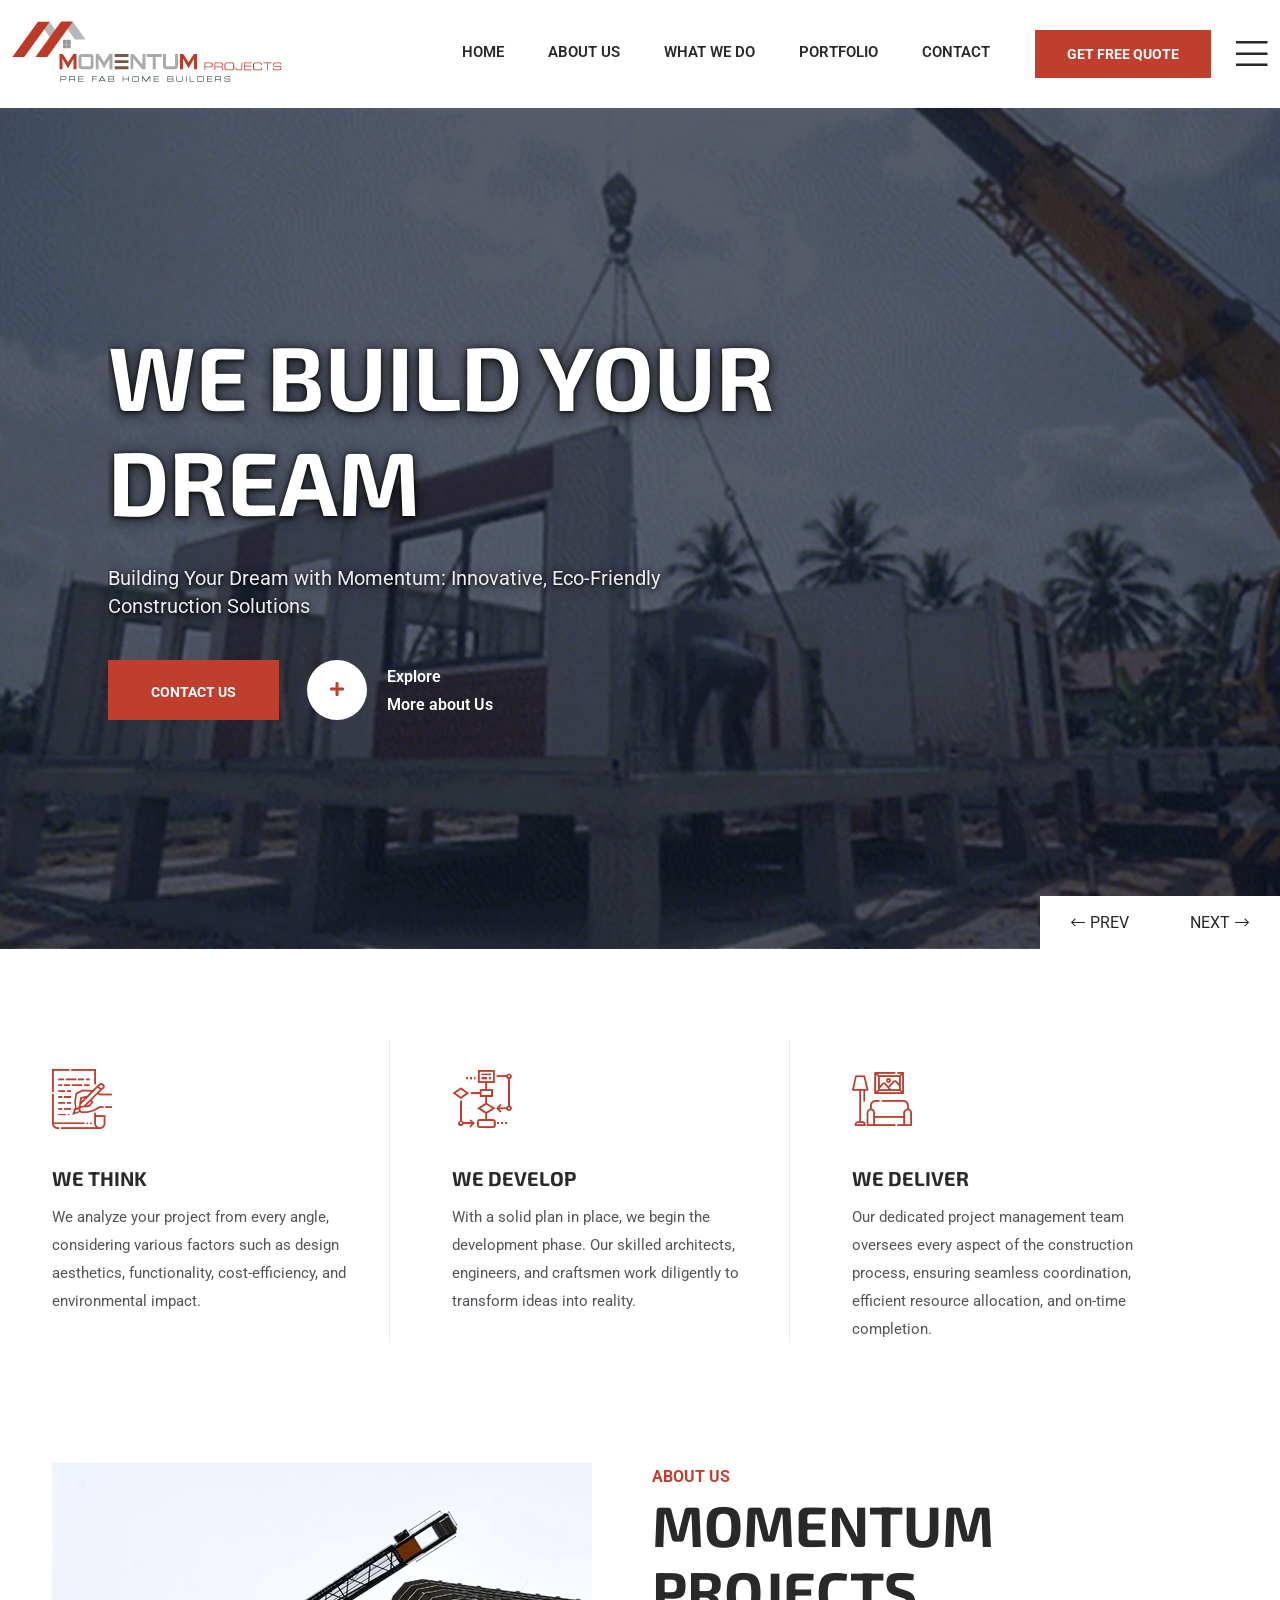
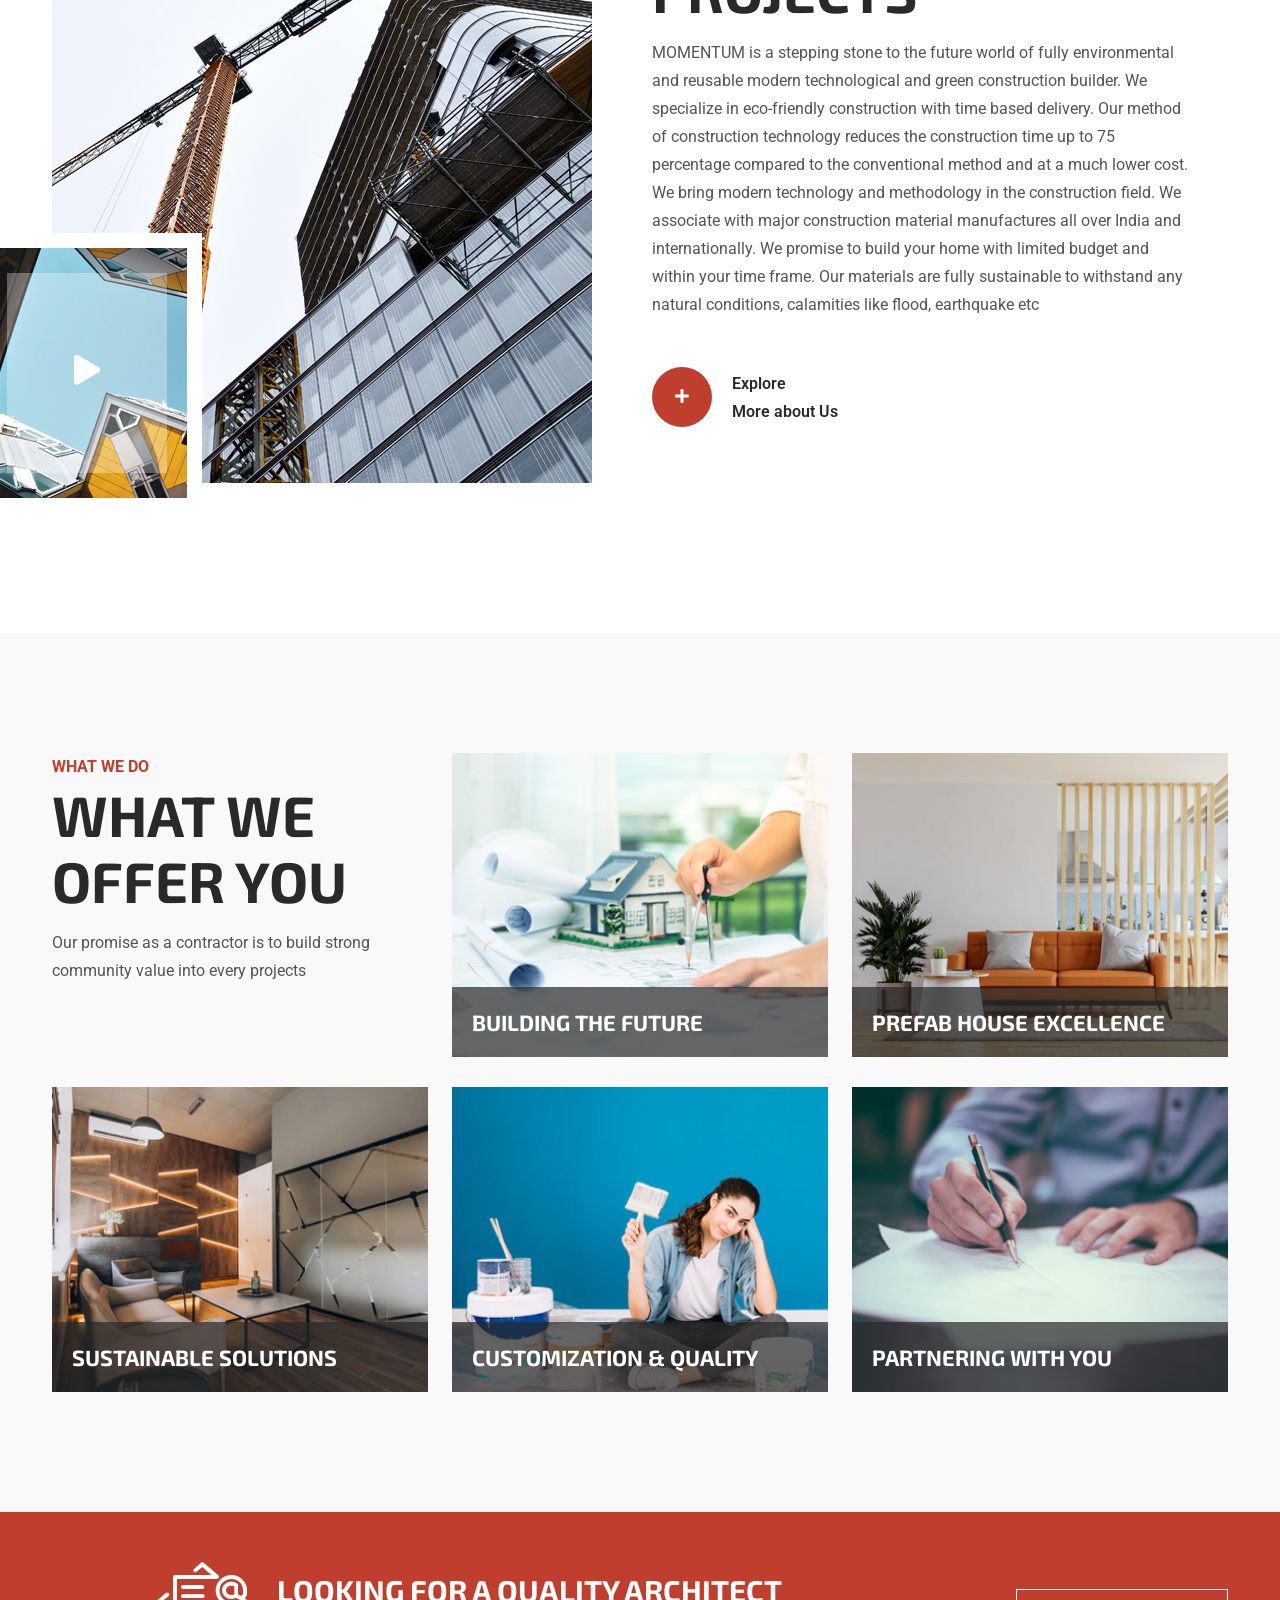
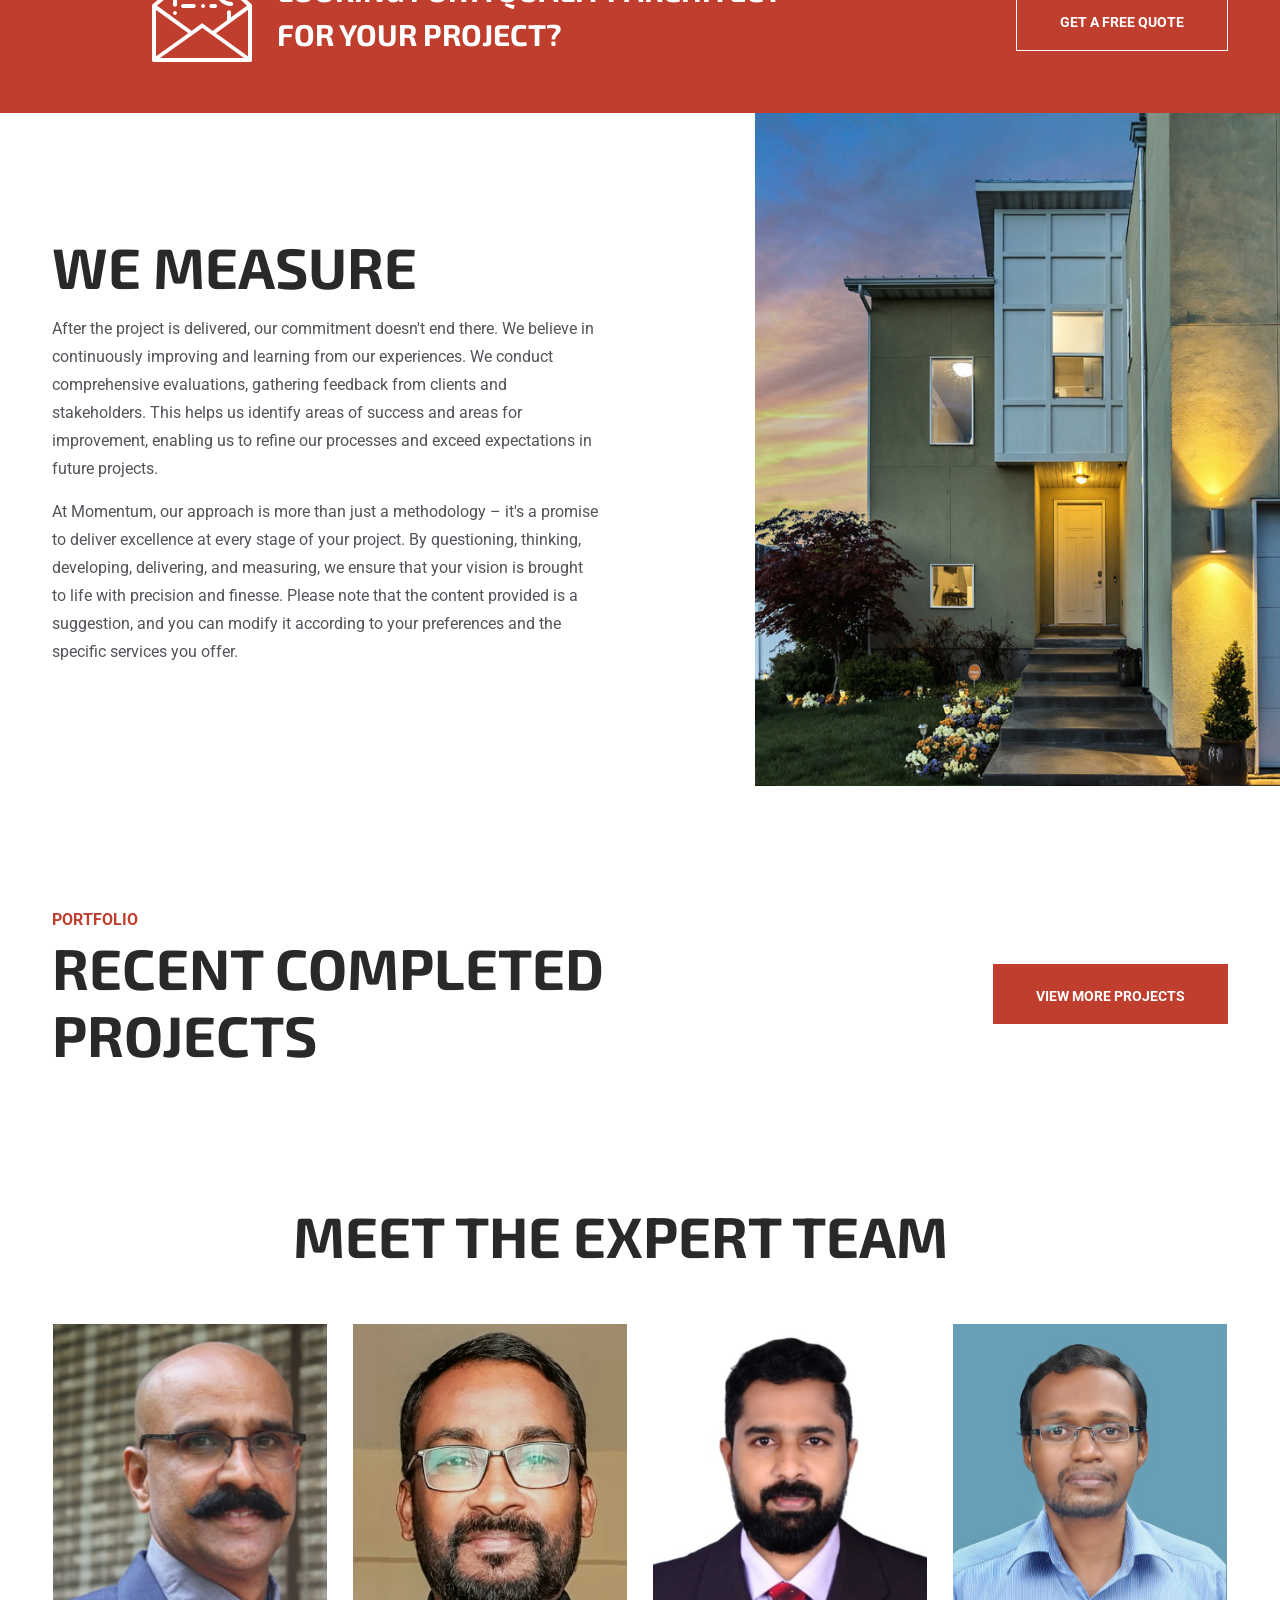
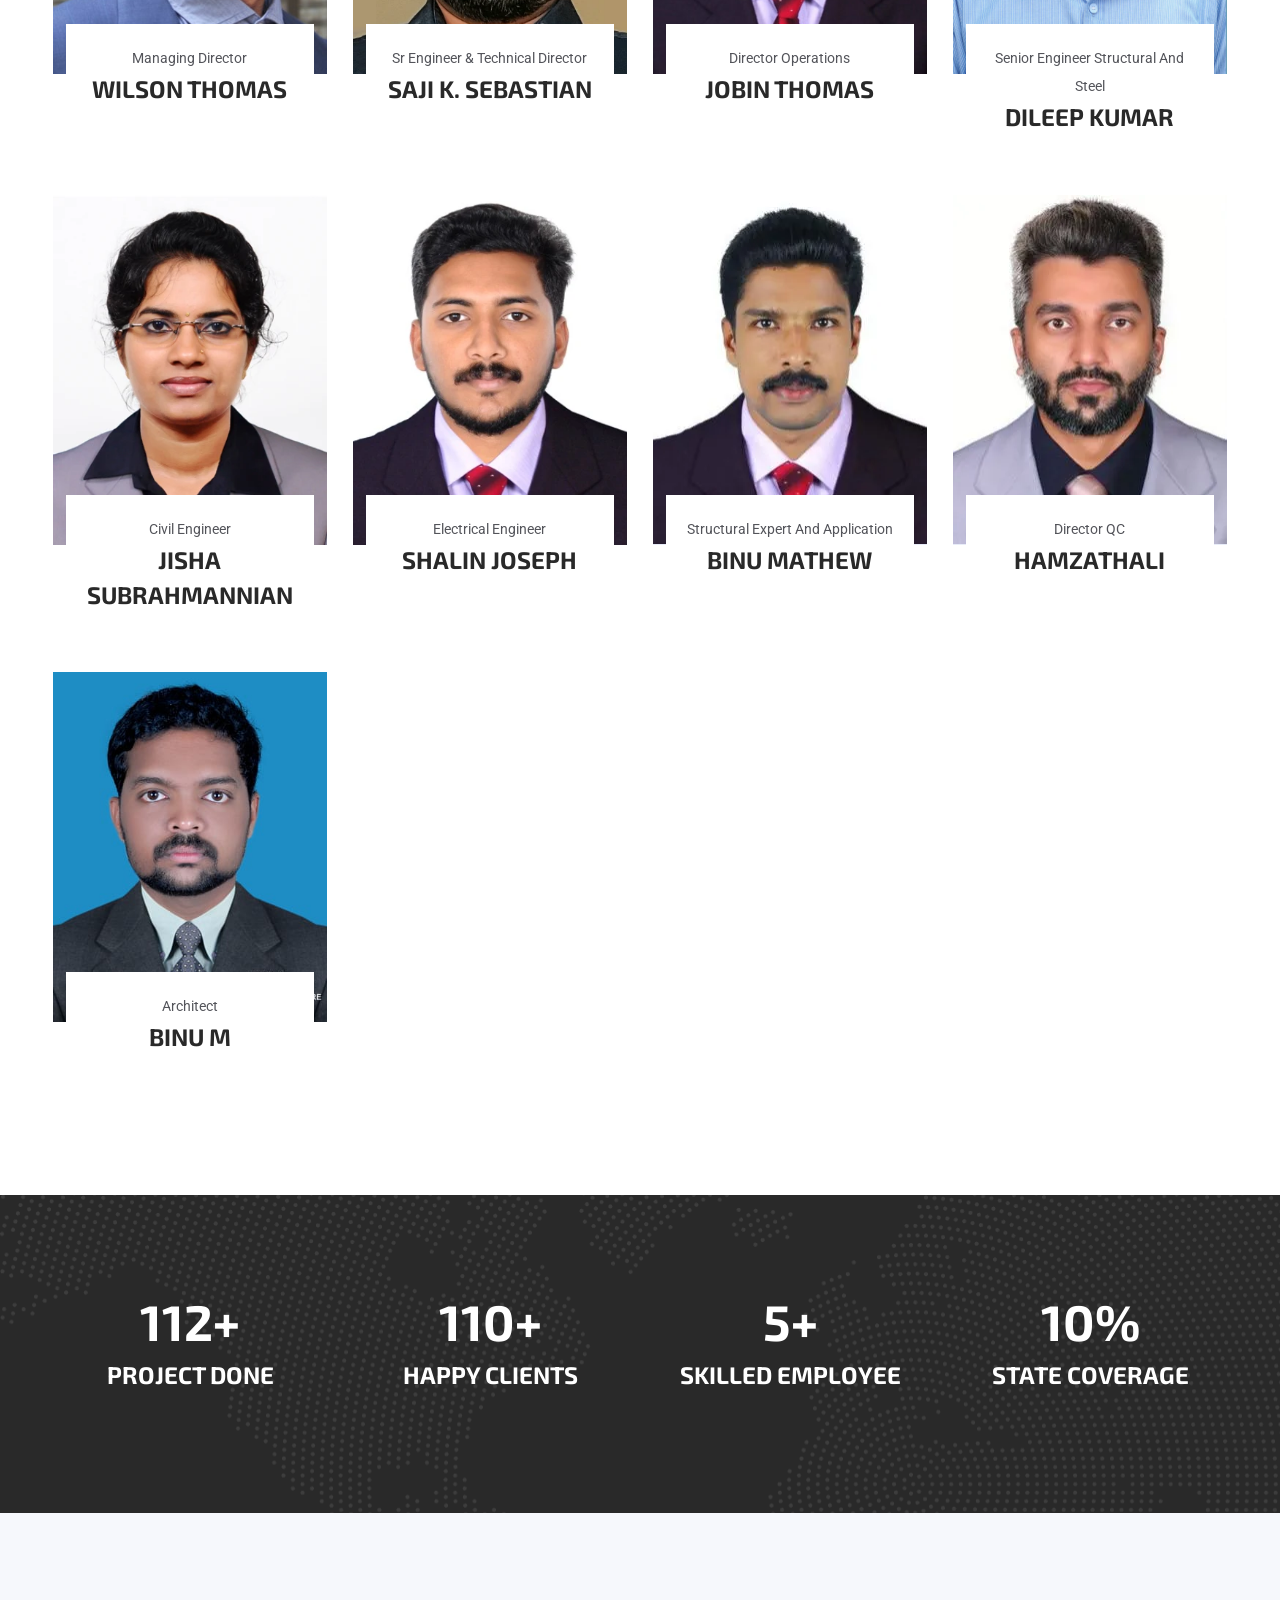
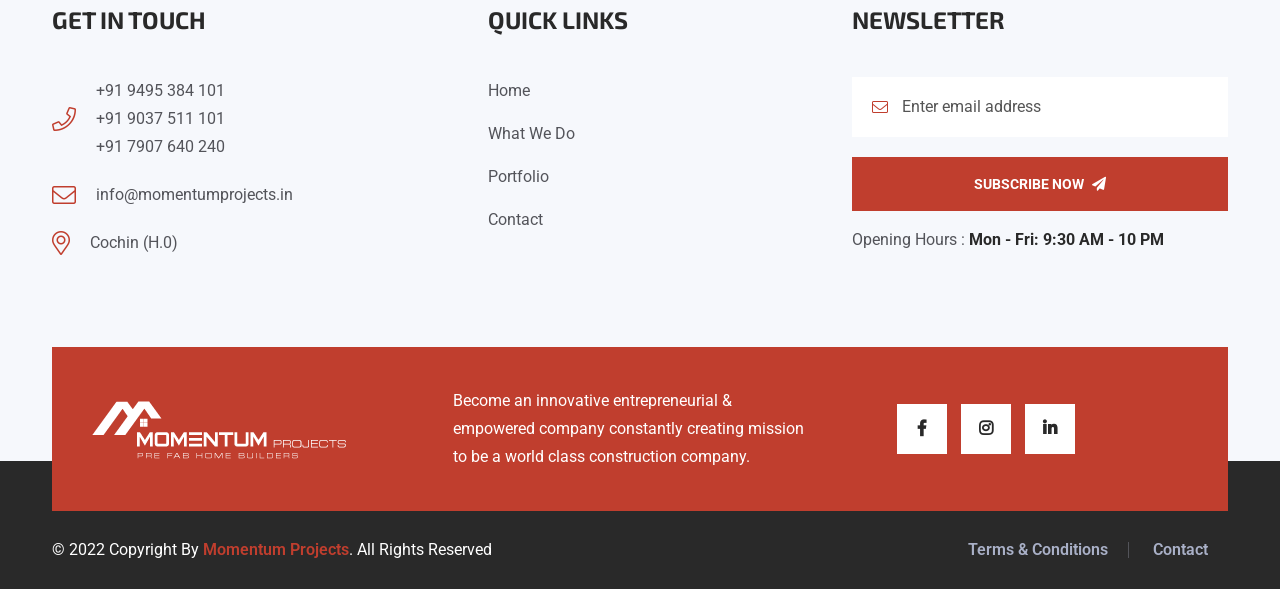
<file: index.html>
<!DOCTYPE html>
<html lang="en">

<head>
  <!-- ========== Meta Tags ========== -->
  <meta charset="UTF-8" />
  <meta http-equiv="X-UA-Compatible" content="IE=edge" />
  <meta name="viewport" content="width=device-width, initial-scale=1.0" />
  <meta name="mobile-web-app-capable" content="yes" />
  <meta name="description" content="" />
  <meta name="keywords" content="" />
  <meta name="author" content="" />
  <meta name="og:title" property="og:title" content="" />
  <meta property="og:description" content="" />
  <meta property="og:image" content="" />
  <meta name="robots" content="index, follow" />
  <!-- ======== Page title ============ -->
  <title>Momentum Projects</title>
  <!-- ========== Favicon Icon ========== -->
  <link rel="shortcut icon" href="assets/img/favicon.png" />
  <!-- Preload high-priority hero banner animation & instant poster -->
  <link rel="preload" as="image" href="assets/gif/Assembly_of_modern_prefab_house_poster.webp" type="image/webp" fetchpriority="high" />
  <link rel="preload" as="image" href="assets/gif/Assembly_of_modern_prefab_house_clean_fast.webp" type="image/webp" fetchpriority="high" />
  <!-- ===========  All Stylesheet ================= -->
  <!--  Icon css plugins -->
  <link rel="stylesheet" href="assets/css/icons.css" />
  <!--  animate css plugins -->
  <link rel="stylesheet" href="assets/css/animate.css" />
  <!--  magnific-popup css plugins -->
  <link rel="stylesheet" href="assets/css/magnific-popup.css" />
  <!--  owl carosuel css plugins -->
  <link rel="stylesheet" href="assets/css/owl.carousel.min.css" />
  <!-- metis menu css file -->
  <link rel="stylesheet" href="assets/css/metismenu.css" />
  <!--  owl theme css plugins -->
  <link rel="stylesheet" href="assets/css/owl.theme.css" />
  <!--  Bootstrap css plugins -->
  <link rel="stylesheet" href="assets/css/bootstrap.min.css" />
  <!--  main style css file -->
  <link rel="stylesheet" href="assets/css/style.css" />
  <!-- template main style css file -->
  <link rel="stylesheet" href="style.css" />
</head>

<body class="body-wrapper">
  <!-- preloader -->
  <div id="preloader" class="preloader">
    <div class="animation-preloader">
      <div class="spinner"></div>
      <div class="txt-loading">
        <span data-text-preloader="M" class="letters-loading"> M </span>
        <span data-text-preloader="O" class="letters-loading"> O </span>
        <span data-text-preloader="M" class="letters-loading"> M </span>
        <span data-text-preloader="E" class="letters-loading"> E </span>
        <span data-text-preloader="N" class="letters-loading"> N </span>
        <span data-text-preloader="T" class="letters-loading"> T </span>
        <span data-text-preloader="U" class="letters-loading"> U </span>
        <span data-text-preloader="M" class="letters-loading"> M </span>
      </div>
      <p class="text-center">Projects</p>
    </div>
    <div class="loader">
      <div class="row">
        <div class="col-3 loader-section section-left">
          <div class="bg"></div>
        </div>
        <div class="col-3 loader-section section-left">
          <div class="bg"></div>
        </div>
        <div class="col-3 loader-section section-right">
          <div class="bg"></div>
        </div>
        <div class="col-3 loader-section section-right">
          <div class="bg"></div>
        </div>
      </div>
    </div>
  </div>

  <div class="offset-menu">
    <span id="offset-menu-close-btn"><i class="fal fa-plus"></i></span>
    <div class="offset-menu-wrapper text-white">
      <div class="offset-menu-header">
        <div class="offset-menu-logo">
          <a href="index.html"><img src="assets/img/logo.png" alt="logo" /></a>
        </div>
      </div>
      <div class="offset-menu-section">
        <h3>About Us</h3>
        <p>
          MOMENTUM is a stepping stone to the future world of fully
          environmental and reusable modern technological and green
          construction builder.
        </p>
        <a href="contact.html" class="theme-btn mt-30">Consultation</a>
      </div>
      <div class="offset-menu-section">
        <h3>Contact Info</h3>
        <ul>
          <li>
            <span><i class="fal fa-map"></i></span>Cochin (H.0)
          </li>
          <li>
            <span><i class="fal fa-phone"></i></span>+91 9495 384 101
          </li>
          <li>
            <span><i class="fal fa-phone"></i></span>+91 9037 511 101
          </li>
          <li>
            <span><i class="fal fa-phone"></i></span>+91 7907 640 240
          </li>
          <li>
            <span><i class="fal fa-envelope"></i></span>info@momentumprojects.in
          </li>
          <li>
            <span><i class="fal fa-clock"></i></span>Week Days: 09.00 to 18.00
          </li>
          <li>
            <span><i class="fal fa-clock"></i></span>Sunday: Closed
          </li>
        </ul>
      </div>
      <div class="offset-menu-footer">
        <div class="offset-menu-social-icon">
          <a href="https://www.facebook.com/profile.php?id=100093496823524&mibextid=ZbWKwL" target="_blank"><i
              class="fab fa-facebook-f"></i></a>
          <a href="https://instagram.com/momentum_pre_fab_builders?igshid=NTc4MTIwNjQ2YQ==" target="_blank"><i
              class="fab fa-instagram"></i></a>
          <!--<a href="#"><i class="fab fa-twitter"></i></a>-->
          <a href="#"><i class="fab fa-linkedin-in"></i></a>
          <!--<a href="#"><i class="fab fa-dribbble"></i></a>-->
          <!--<a href="#"><i class="fab fa-youtube"></i></a>-->
        </div>
      </div>
      <!-- /.offset-menu-footer -->
    </div>
    <!-- /.offset-menu-wrapper -->
  </div>
  <!-- /.offset-menu -->

  <!-- welcome content start from here -->
  <header class="header-wrap header-1">
    <div class="container-fluid d-flex justify-content-between align-items-center">
      <div class="logo">
        <a href="index.html">
          <img src="assets/img/logo.png" alt="logo" />
        </a>
      </div>
      <div class="header-right-area d-flex">
        <div class="main-menu d-none d-xl-block">
          <ul>
            <li>
              <a href="index.html">Home</a>
              <ul class="sub-menu">
                <!-- <i class="fal fa-plus"></i> -->
                <!-- <li><a href="index.html">homepage 1</a></li>
                                <li><a href="index-2.html">homepage 2</a></li>
                                <li><a href="index-3.html">homepage 3</a></li>
                                <li><a href="index-4.html">homepage 4</a></li> -->
              </ul>
            </li>
            <li><a href="about-us.html">About Us</a></li>
            <li><a href="what-we-do.html">What We Do</a></li>
            <li>
              <a href="https://instagram.com/momentum_pre_fab_builders?igshid=NTc4MTIwNjQ2YQ=="
                target="_blank">portfolio</a>
            </li>
            <!-- <li><a href="#">Pages <i class="fal fa-plus"></i></a>
                            <ul class="sub-menu">
                                <li><a href="about-2.html">about 2</a></li>
                                <li><a href="team.html">team</a></li>
                                <li><a href="faq.html">faq</a></li>
                                <li><a href="projects.html">projects</a></li>
                                <li><a href="projects-2.html">projects 2</a></li>
                                <li><a href="pricing.html">Pricing</a></li>
                                <li><a href="pricing-2.html">Pricing 2</a></li>
                                <li><a href="services-2.html">services 2</a></li>
                            </ul>
                        </li> -->
            <!-- <li><a href="news.html">News</a></li> -->
            <li><a href="contact.html">Contact</a></li>
            <!--<li>
              <a href="#" class="search-btn"><i class="fas fa-search"></i></a>
              <div class="search-box">
                <form action="#">
                  <input type="text" placeholder="Search">
                  <button type="submit"><i class="fal fa-search"></i></button>
                </form>
              </div>
            </li>-->
          </ul>
        </div>
        <div class="header-right-elements d-flex align-items-center justify-content-between">
          <a href="https://wa.me/+919495384101" target="_blank" class="theme-btn d-none d-sm-block">Get Free Quote</a>
          <a href="#" class="side-menu-toggle d-none d-xl-block"><i class="fal fa-bars"></i></a>
          <div class="d-inline-block ms-4 d-xl-none">
            <div class="mobile-nav-wrap">
              <div id="hamburger">
                <i class="fal fa-bars"></i>
              </div>
              <!-- mobile menu - responsive menu  -->
              <div class="mobile-nav">
                <button type="button" class="close-nav">
                  <i class="fal fa-times-circle"></i>
                </button>
                <nav class="sidebar-nav">
                  <ul class="metismenu" id="mobile-menu">
                    <li>
                      <a href="index.html">Home</a>
                      <!--<ul class="sub-menu">
                        <li><a href="index.html">homepage 1</a></li>
                        <li><a href="index-2.html">homepage 2</a></li>
                        <li><a href="index-3.html">homepage 3</a></li>
                        <li><a href="index-4.html">homepage 4</a></li>
                      </ul>-->
                    </li>
                    <li><a href="about-us.html">About Us</a></li>
                    <li><a href="what-we-do.html">What We Do</a></li>
                    <li><a href="projects.html">portfolio</a></li>
                    <!--<li>
                      <a class="has-arrow" href="#">Pages</a>
                      <ul class="sub-menu">
                        <li><a href="#">faq</a></li>
                        <li><a href="#">services details</a></li>
                        <li><a href="#">Team</a></li>
                      </ul>
                    </li> 
                    <li><a href="#">News</a></li>-->
                    <li><a href="contact.html">Contact</a></li>
                  </ul>
                </nav>

                <div class="action-bar">
                  <a href="mailto:modinatheme@gmail.com"><i class="fal fa-envelope"></i>info@webmail.com</a>
                  <a href="tel:+919495384101"><i class="fal fa-phone"></i>9495 384 101</a>
                  <a href="tel:+919037511101"><i class="fal fa-phone"></i>9037 511 101</a>
                  <a href="tel:+917907640240"><i class="fal fa-phone"></i>7907 640 240</a>
                  <a href="contact.html" class="d-btn theme-btn">Contact Us</a>
                </div>
              </div>
            </div>
            <div class="overlay"></div>
          </div>
        </div>
      </div>
    </div>
  </header><div class="hero-social-elements d-none d-xxl-block">
  <div class="flp-text">
    <p>Follow Us</p>
  </div>
  <div class="long-arrow"></div>
  <div class="social-link">
    <a
      href="https://www.facebook.com/profile.php?id=100093496823524&mibextid=ZbWKwL"
      target="_blank"
      ><i class="fab fa-facebook-f"></i
    ></a>
    <!--<a href="#"><i class="fab fa-twitter"></i></a>-->
    <a
      href="https://instagram.com/momentum_pre_fab_builders?igshid=NTc4MTIwNjQ2YQ=="
      target="_blank"
      ><i class="fab fa-instagram"></i
    ></a>
    <a href="#"><i class="fab fa-linkedin-in"></i></a>
  </div>
</div>

<section class="hero-wrapper hero-1">
  <div class="hero-slider-active owl-carousel">
    <div
      class="single-slide bg-cover"
      style="background-image: linear-gradient(rgba(15, 23, 42, 0.70), rgba(15, 23, 42, 0.70)), url('assets/gif/Assembly_of_modern_prefab_house_clean_fast.webp'), url('assets/gif/Assembly_of_modern_prefab_house_20260924024901.gif'), url('assets/gif/Assembly_of_modern_prefab_house_poster.webp')"
    >
      <div class="container">
        <div class="row">
          <div
            class="col-12 ps-md-5 pe-md-5 col-xxl-7 col-lg-8 col-md-8 col-sm-10"
          >
            <div class="hero-contents pe-lg-3">
              <h1
                class="fs-lg wow fadeInLeft animated"
                data-wow-duration="1.3s"
              >
                we build Your Dream
              </h1>
              <p
                class="pe-lg-5 wow fadeInLeft animated"
                data-wow-duration="1.3s"
                data-wow-delay=".4s"
              >
                Building Your Dream with Momentum: Innovative, Eco-Friendly
                Construction Solutions
              </p>
              <a
                href="contact.html"
                class="theme-btn me-sm-4 wow fadeInLeft"
                data-wow-duration="1.2s"
                data-wow-delay=".8s"
                >contact us</a
              >
              <a
                href="about-us.html"
                class="plus-text-btn wow fadeInLeft"
                data-wow-duration="1.2s"
                data-wow-delay=".6s"
              >
                <div class="icon">
                  <i class="fas fa-plus"></i>
                </div>
                <div class="link-text"><span>Explore</span> More about Us</div>
              </a>
            </div>
          </div>
        </div>
      </div>
    </div>
    <div
      class="single-slide bg-cover"
      style="background-image: linear-gradient(rgba(15, 23, 42, 0.70), rgba(15, 23, 42, 0.70)), url('assets/gif/Assembly_of_modern_prefab_house_clean_fast.webp'), url('assets/gif/Assembly_of_modern_prefab_house_20260924024901.gif'), url('assets/gif/Assembly_of_modern_prefab_house_poster.webp')"
    >
      <div class="container">
        <div class="row">
          <div
            class="col-12 ps-md-5 pe-md-5 col-xxl-7 col-lg-8 col-md-8 col-sm-10"
          >
            <div class="hero-contents pe-lg-3">
              <h1
                class="fs-lg wow fadeInLeft animated"
                data-wow-duration="1.3s"
              >
                we build Your Dream
              </h1>
              <p
                class="pe-lg-5 wow fadeInLeft animated"
                data-wow-duration="1.3s"
                data-wow-delay=".4s"
              >
                Building Your Dream with Momentum: Innovative, Eco-Friendly
                Construction Solution
              </p>
              <a
                href="contact.html"
                class="theme-btn me-sm-4 wow fadeInLeft"
                data-wow-duration="1.2s"
                data-wow-delay=".8s"
                >contact us</a
              >
              <a
                href="about-us.html"
                class="plus-text-btn wow fadeInLeft"
                data-wow-duration="1.2s"
                data-wow-delay=".6s"
              >
                <div class="icon">
                  <i class="fas fa-plus"></i>
                </div>
                <div class="link-text"><span>Explore</span> More about Us</div>
              </a>
            </div>
          </div>
        </div>
      </div>
    </div>
  </div>

  <div class="slider-nav"></div>
</section>

<section class="workp-process-section section-padding mtm-30">
  <div class="container">
    <div class="row">
      <div class="col-md-6 col-lg-4 border-right col-xl-4 col-12">
        <div class="single-work-process-item">
          <div class="icon">
            <i class="flaticon-writing"></i>
          </div>
          <div class="contents">
            <!--<span>Sketch</span>-->
            <h5>We Think</h5>
            <p>
              We analyze your project from every angle, considering various
              factors such as design aesthetics, functionality, cost-efficiency,
              and environmental impact.
            </p>
          </div>
        </div>
      </div>
      <div class="col-lg-4 col-md-6 border-right col-xl-4 col-12">
        <div class="single-work-process-item">
          <div class="icon">
            <i class="flaticon-flow-chart"></i>
          </div>
          <div class="contents">
            <!--<span>Project</span>-->
            <h5>We Develop</h5>
            <p>
              With a solid plan in place, we begin the development phase. Our
              skilled architects, engineers, and craftsmen work diligently to
              transform ideas into reality.
            </p>
          </div>
        </div>
      </div>
      <div class="col-lg-4 col-md-6 border-right col-xl-4 col-12">
        <div class="single-work-process-item">
          <div class="icon">
            <i class="flaticon-interior-design"></i>
          </div>
          <div class="contents">
            <!--<span>Architect</span>-->
            <h5>We Deliver</h5>
            <p>
              Our dedicated project management team oversees every aspect of the
              construction process, ensuring seamless coordination, efficient
              resource allocation, and on-time completion.
            </p>
          </div>
        </div>
      </div>
    </div>
  </div>
</section>

<section class="about-section section-padding pt-0">
  <div class="container">
    <div class="row">
      <div class="col-xl-6 col-lg-5 col-12">
        <div class="img-block-pop-video">
          <img src="assets/img/home/about.jpg" alt="Momentum Projects" />
          <div
            class="popup-video-block d-flex justify-content-center align-items-center bg-cover"
            style="background-image: url('assets/img/home/about-2.jpg')"
          >
            <div class="video-play-btn">
              <a
                href="https://www.youtube.com/watch?v=E1xkXZs0cAQ"
                class="popup-video"
                ><i class="fas fa-play"></i
              ></a>
            </div>
          </div>
        </div>
      </div>
      <div class="col-xl-6 col-lg-7 col-md-10 col-12">
        <div class="block-contents">
          <div class="section-title">
            <span>About Us</span>
            <h2>Momentum Projects</h2>
          </div>
          <p>
            MOMENTUM is a stepping stone to the future world of fully
            environmental and reusable modern technological and green
            construction builder. We specialize in eco-friendly construction
            with time based delivery. Our method of construction technology
            reduces the construction time up to 75 percentage compared to the
            conventional method and at a much lower cost. We bring modern
            technology and methodology in the construction field. We associate
            with major construction material manufactures all over India and
            internationally. We promise to build your home with limited budget
            and within your time frame. Our materials are fully sustainable to
            withstand any natural conditions, calamities like flood, earthquake
            etc
          </p>
        </div>
     
        <a href="about-us.html" class="plus-text-btn mt-lg-5 mt-4">
          <div class="icon">
            <i class="fas fa-plus"></i>
          </div>
          <div class="link-text"><span>Explore</span> More about Us</div>
        </a>
      </div>
    </div>
  </div>
</section>

<section class="our-service-wrapper section-padding bg-gray">
  <div class="container">
    <div class="row mtm-30">
      <div class="col-md-6 col-12 col-lg-4 mt-30">
        <div class="block-contents">
          <div class="section-title">
            <span>What We Do</span>
            <h2>What We Offer You</h2>
          </div>
          <p>
            Our promise as a contractor is to build strong community value into
            every projects
          </p>
        </div>
      </div>
      <div class="col-md-6 col-12 col-lg-4 mt-30">
        <div class="single-service-box-2">
          <figure>
            <img src="assets/img/services/1.jpg" alt="" />
            <figcaption>
              <h4>Building the Future</h4>
              <p>
                Momentum is your gateway to sustainable and eco-friendly prefab
                construction. With modern technology and a commitment to
                environmental protection, we're rewriting the rules of
                construction.
              </p>
            </figcaption>
          </figure>
        </div>
      </div>

      <div class="col-md-6 col-12 col-lg-4 mt-30">
        <div class="single-service-box-2">
          <figure>
            <img src="assets/img/services/2.jpg" alt="" />
            <figcaption>
              <h4>Prefab House Excellence</h4>
              <p>
                Experience the revolution of prefab houses – the epitome of
                simplicity, integration, economy, and luxury. Our homes have
                captured the imagination of the new generation, offering
                unmatched style and convenience.
              </p>
            </figcaption>
          </figure>
        </div>
      </div>

      <div class="col-md-6 col-12 col-lg-4 mt-30">
        <div class="single-service-box-2">
          <figure>
            <img src="assets/img/services/3.jpg" alt="" />
            <figcaption>
              <h4>Sustainable Solutions</h4>
              <p>
                We prioritize Mother Nature by using eco-friendly materials and
                energy-efficient systems. Our prefab houses are designed to
                minimize our carbon footprint and provide a durable,
                environmentally conscious living space.
              </p>
            </figcaption>
          </figure>
        </div>
      </div>

      <div class="col-md-6 col-12 col-lg-4 mt-30">
        <div class="single-service-box-2">
          <figure>
            <img src="assets/img/services/4.jpg" alt="" />
            <figcaption>
              <h4>Customization &amp; Quality</h4>
              <p>
                Your vision is our canvas. Customize your prefab house to
                reflect your unique taste and requirements. With meticulous
                attention to detail, we ensure superior craftsmanship and
                exceptional quality in every aspect.
              </p>
            </figcaption>
          </figure>
        </div>
      </div>

      <div class="col-md-6 col-12 col-lg-4 mt-30">
        <div class="single-service-box-2">
          <figure>
            <img src="assets/img/services/5.jpg" alt="" />
            <figcaption>
              <h4>Partnering with You</h4>
              <p>
                Collaboration is key. We work closely with you, guiding you
                through the process from start to finish. Our dedicated team
                ensures seamless communication, efficient project management,
                and timely delivery.
              </p>
            </figcaption>
          </figure>
        </div>
      </div>
   
    </div>
  </div>
</section>

<section class="cta-wrapper cta-theme-bg">
  <div class="container">
    <div class="row align-items-center">
      <div class="col-md-8 col-xl-7 offset-xl-1 col-12">
        <div
          class="cta-text align-items-center d-md-flex text-center text-md-start"
        >
          <i class="flaticon-email"></i>
          <h2>Looking for a quality Architect for your project?</h2>
        </div>
      </div>
      <div class="col-md-4 text-center text-md-end">
        <a
          href="https://wa.me/+919495384101"
          class="theme-btn border-btn text-center"
          target="_blank"
          >Get a Free Quote</a
        >
      </div>
    </div>
  </div>
</section>

<section class="core-features-wrapper section-padding">
  <div class="container">
    <div class="row">
      <div class="col-lg-6 col-xl-6 pe-lg-0 col-12">
        <div class="block-contents">
          <div class="section-title">
            <!--<span>03. Core Features</span>-->
            <h2>We Measure</h2>
            <p>
              After the project is delivered, our commitment doesn't end there.
              We believe in continuously improving and learning from our
              experiences. We conduct comprehensive evaluations, gathering
              feedback from clients and stakeholders. This helps us identify
              areas of success and areas for improvement, enabling us to refine
              our processes and exceed expectations in future projects.
            </p>
            <p>
              At Momentum, our approach is more than just a methodology – it's a
              promise to deliver excellence at every stage of your project. By
              questioning, thinking, developing, delivering, and measuring, we
              ensure that your vision is brought to life with precision and
              finesse. Please note that the content provided is a suggestion,
              and you can modify it according to your preferences and the
              specific services you offer.
            </p>
          </div>
        </div>
 
      </div>

    </div>
  </div>
  <div
    class="core-bg d-none d-xl-block bg-cover"
    style="background-image: url('assets/img/home/core-bg.jpg')"
  ></div>
</section>



<section class="portfolio-carousel-wrapper clearfix section-padding">
  <div class="container">
    <div class="row align-items-center">
      <div class="col-lg-8 col-xl-7 col-12">
        <div class="block-contents">
          <div class="section-title">
            <span>Portfolio</span>
            <h2>Recent Completed Projects</h2>
          </div>
        </div>
      </div>
      <div class="col-lg-3 offset-lg-1 col-xl-3 offset-xl-2 text-lg-end col-12">
        <a
          href="https://instagram.com/momentum_pre_fab_builders?igshid=NTc4MTIwNjQ2YQ=="
          target="_blank"
          class="theme-btn"
          >View More Projects</a
        >
      </div>
    </div>
  </div>
  
</section>

<section class="our-team-wrapper section-padding pt-0">
  <div class="container">
    <div class="row">
      <div class="text-center col-12">
        <div class="block-contents">
          <div class="section-title">
            <!--<span>06. Skilled Team</span>-->
            <h2>Meet The Expert Team</h2>
          </div>
        </div>
      </div>
    </div>
    <div class="row">
      <div class="col-xl-3 col-lg-4 col-md-6 col-sm-6">
        <div class="single-team-member">
          <div class="team-img">
            <img src="assets/img/team/wilson-thomas-min.jpg" alt="" />
          </div>
          <div class="team-details-bar">
            <div class="member-details">
              <div class="member-data">
                <span>Managing Director</span>
                <h3>Wilson Thomas</h3>
              </div>
            </div>
            <!-- <a href="team-details.html" class="plus-btn"><i class="fal fa-plus"></i></a> -->
          </div>
        </div>
      </div>
      <div class="col-xl-3 col-lg-4 col-md-6 col-sm-6">
        <div class="single-team-member">
          <div class="team-img">
            <img src="assets/img/team/Saji-Sebastian.webp" alt="" />
          </div>
          <div class="team-details-bar">
            <div class="member-details">
              <div class="member-data">
                <span>Sr Engineer &amp; Technical Director</span>
                <h3>Saji K. Sebastian</h3>
              </div>
            </div>
            <!-- <a href="team-details.html" class="plus-btn"><i class="fal fa-plus"></i></a> -->
          </div>
        </div>
      </div>
      <div class="col-xl-3 col-lg-4 col-md-6 col-sm-6">
        <div class="single-team-member">
          <div class="team-img">
            <img src="assets/img/team/jobin-thomas-min.jpg" alt="" />
          </div>
          <div class="team-details-bar">
            <div class="member-details">
              <div class="member-data">
                <span>Director Operations</span>
                <h3>Jobin Thomas</h3>
              </div>
            </div>
            <!-- <a href="team-details.html" class="plus-btn"><i class="fal fa-plus"></i></a> -->
          </div>
        </div>
      </div>
      <div class="col-xl-3 col-lg-4 col-md-6 col-sm-6">
        <div class="single-team-member">
          <div class="team-img">
            <img src="assets/img/team/team-2.jpeg" alt="" />
          </div>
          <div class="team-details-bar">
            <div class="member-details">
              <div class="member-data">
                <span>Senior Engineer Structural And Steel</span>
                <h3>Dileep Kumar</h3>
              </div>
            </div>
            <!-- <a href="team-details.html" class="plus-btn"><i class="fal fa-plus"></i></a> -->
          </div>
        </div>
      </div>
      
      
      
      <div class="col-xl-3 col-lg-4 col-md-6 col-sm-6">
        <div class="single-team-member">
          <div class="team-img">
            <img src="assets/img/team/jisha.webp" alt="" />
          </div>
          <div class="team-details-bar">
            <div class="member-details">
              <div class="member-data">
                <span>Civil Engineer</span>
                <h3>JISHA SUBRAHMANNIAN</h3>
              </div>
            </div>
            <!-- <a href="team-details.html" class="plus-btn"><i class="fal fa-plus"></i></a> -->
          </div>
        </div>
      </div>

      <div class="col-xl-3 col-lg-4 col-md-6 col-sm-6">
        <div class="single-team-member">
          <div class="team-img">
            <img src="assets/img/team/shalin-joseph.webp" alt="" />
          </div>
          <div class="team-details-bar">
            <div class="member-details">
              <div class="member-data">
                <span>Electrical Engineer</span>
                <h3>SHALIN JOSEPH</h3>
              </div>
            </div>
            <!-- <a href="team-details.html" class="plus-btn"><i class="fal fa-plus"></i></a> -->
          </div>
        </div>
      </div>

      <div class="col-xl-3 col-lg-4 col-md-6 col-sm-6">
        <div class="single-team-member">
          <div class="team-img">
            <img src="assets/img/team/binucoat.webp" alt="" />
          </div>
          <div class="team-details-bar">
            <div class="member-details">
              <div class="member-data">
                <span>Structural Expert And Application</span>
                <h3>BINU MATHEW</h3>
              </div>
            </div>
            <!-- <a href="team-details.html" class="plus-btn"><i class="fal fa-plus"></i></a> -->
          </div>
        </div>
      </div>

      <div class="col-xl-3 col-lg-4 col-md-6 col-sm-6">
        <div class="single-team-member">
          <div class="team-img">
            <img src="assets/img/team/hamzathali.webp" alt="" />
          </div>
          <div class="team-details-bar">
            <div class="member-details">
              <div class="member-data">
                <span>Director QC</span>
                <h3>HAMZATHALI</h3>
              </div>
            </div>
            <!-- <a href="team-details.html" class="plus-btn"><i class="fal fa-plus"></i></a> -->
          </div>
        </div>
      </div>

      <div class="col-xl-3 col-lg-4 col-md-6 col-sm-6">
        <div class="single-team-member">
          <div class="team-img">
            <img src="assets/img/team/binu.jpeg" alt="" />
          </div>
          <div class="team-details-bar">
            <div class="member-details">
              <div class="member-data">
                <span>Architect</span>
                <h3>BINU M</h3>
              </div>
            </div>
            <!-- <a href="team-details.html" class="plus-btn"><i class="fal fa-plus"></i></a> -->
          </div>
        </div>
      </div>
    </div>
  </div>
</section>

<section class="faq-funfact-section section-padding">
  <div class="container">
    <div class="fun-fact-wrapper text-white mtm-30 text-center">
      <div class="row">
        <div class="col-lg-3 col-md-6 col-12">
          <div class="single-fun-fact mb-4 mb-lg-0">
            <h2><span>1000</span>+</h2>
            <h3>PROJECT DONE</h3>
          </div>
        </div>
        <div class="col-lg-3 col-md-6 col-12">
          <div class="single-fun-fact mb-4 mb-lg-0">
            <h2><span>980</span>+</h2>
            <h3>HAPPY CLIENTS</h3>
          </div>
        </div>
        <div class="col-lg-3 col-md-6 col-12 mb-4 mb-md-0">
          <div class="single-fun-fact">
            <h2><span>50</span>+</h2>
            <h3>Skilled Employee</h3>
          </div>
        </div>
        <div class="col-lg-3 col-md-6 col-12">
          <div class="single-fun-fact">
            <h2><span>98</span>%</h2>
            <h3>State Coverage</h3>
          </div>
        </div>
      </div>
    </div>
   
  </div>
</section>


<footer class="footer-1 footer-wrap">
  <div class="footer-widgets-wrapper">
    <div class="container">
      <div class="row">
        <div class="col-xl-3 pe-xl-0 col-sm-6 col-12">
          <div class="single-footer-wid site_info_widget">
            <div class="wid-title">
              <h3>Get In Touch</h3>
            </div>
            <div class="contact-us">
              <div class="single-contact-info">
                <div class="icon">
                  <i class="fal fa-phone"></i>
                </div>
                <div class="contact-info">
                  <p>+91 9495 384 101 <br>+91 9037 511 101 <br>+91 7907 640 240 </p>
                </div>
              </div>
              <div class="single-contact-info">
                <div class="icon">
                  <i class="fal fa-envelope"></i>
                </div>
                <div class="contact-info">
                  <p>info@momentumprojects.in</p>
                </div>
              </div>
              <div class="single-contact-info">
                <div class="icon">
                  <i class="fal fa-map-marker-alt"></i>
                </div>
                <div class="contact-info">
                  <p>Cochin (H.0)</p>
                </div>
              </div>
            </div>
          </div>
        </div>

        <div class="col-sm-6 offset-xl-1 col-xl-3 ps-xl-5 col-12">
          <div class="single-footer-wid">
            <div class="wid-title">
              <h3>Quick Links</h3>
            </div>
            <ul>
              <li><a href="index.html">Home</a></li>
              <li><a href="what-we-do.html">What We Do</a></li>
              <li><a href="https://instagram.com/momentum_pre_fab_builders?igshid=NTc4MTIwNjQ2YQ==" target="_blank">Portfolio</a></li>
              <li><a href="contact.html">Contact</a></li>
            </ul>
          </div>
        </div> <!-- /.col-lg-3 - single-footer-wid -->

        <div class="col-sm-6 col-xl-4 offset-xl-1 col-12">
          <div class="single-footer-wid newsletter_widget">
            <div class="wid-title">
              <h3>Newsletter</h3>
            </div>
            <div class="newsletter_box">
              <form action="#">
                <i class="fal fa-envelope"></i>
                <input type="email" placeholder="Enter email address" required>
                <button class="submit-btn" type="submit">Subscribe Now <i class="fas fa-paper-plane"></i></button>
              </form>
              <p>Opening Hours : <b> Mon - Fri: 9:30 AM - 10 PM</b></p>
            </div>
          </div>
        </div> <!-- /.col-lg-3 - single-footer-wid -->
      </div>
    </div>
  </div>

  <div class="footer-cta-wrapper">
    <div class="container">
      <div class="footer-cta-bg-wrapper">
        <div class="row justify-content-around align-items-center">
          <div class="col-lg-3 col-md-3 col-12">
            <div class="footer-logo">
              <a href="index.html">
                <img src="assets/img/footer-logo.png" alt="logo">
              </a>
            </div>
          </div>
          <div class="col-lg-4 col-md-5 ps-lg-0 offset-lg-1 col-12">
            <div class="footer-middle-text mt-4 mb-4 mt-md-0 mb-md-0 text-white">
              <p>Become an innovative entrepreneurial & empowered company constantly creating mission to be a world
                class construction company.</p>
            </div>
          </div>
          <div class="col-md-4 col-lg-4 col-12">
            <div class="footer-social-icon ms-md-5 text-lg-md-end">
              <a href="https://www.facebook.com/profile.php?id=100093496823524&mibextid=ZbWKwL" target="_blank"><i
                  class="fab fa-facebook-f"></i></a>
              <!--<a href="#"><i class="fab fa-twitter"></i></a>-->
              <a href="https://instagram.com/momentum_pre_fab_builders?igshid=NTc4MTIwNjQ2YQ==" target="_blank"><i
                  class="fab fa-instagram"></i></a>
              <a href="#"><i class="fab fa-linkedin-in"></i></a>
            </div>
          </div>
        </div>
      </div>
    </div>
  </div>

  <div class="footer-bottom">
    <div class="container">
      <div class="row align-items-center">
        <div class="col-md-6 col-12 text-center text-md-start">
          <div class="copyright-info">
            <p>&copy; 2022 Copyright By <a href="index.html">Momentum Projects</a>. All Rights Reserved</p>
          </div>
        </div>
        <div class="col-md-6 col-12">
          <div class="footer-menu mt-3 mt-md-0 text-center text-md-end">
            <ul>
              <li><a href="#">Terms & Conditions</a></li>
              <li><a href="contact.html">Contact</a></li>
            </ul>
          </div>
        </div>
      </div>
    </div>
  </div>
</footer>

<!--  ALl JS Plugins
    ====================================== -->
<script src="assets/js/jquery.min.js"></script>
<script src="assets/js/modernizr.min.js"></script>
<script src="assets/js/jquery.easing.js"></script>
<script src="assets/js/popper.min.js"></script>
<script src="assets/js/bootstrap.min.js"></script>
<script src="assets/js/isotope.pkgd.min.js"></script>
<script src="assets/js/imageload.min.js"></script>
<script src="assets/js/scrollUp.min.js"></script>
<script src="assets/js/owl.carousel.min.js"></script>
<script src="assets/js/magnific-popup.min.js"></script>
<script src="assets/js/counterup.min.js"></script>
<script src="assets/js/wow.min.js"></script>
<script src="assets/js/metismenu.js"></script>
<script src="assets/js/ajax-mail.js"></script>
<script src="assets/js/active.js"></script>
</body>

</html>
</file>
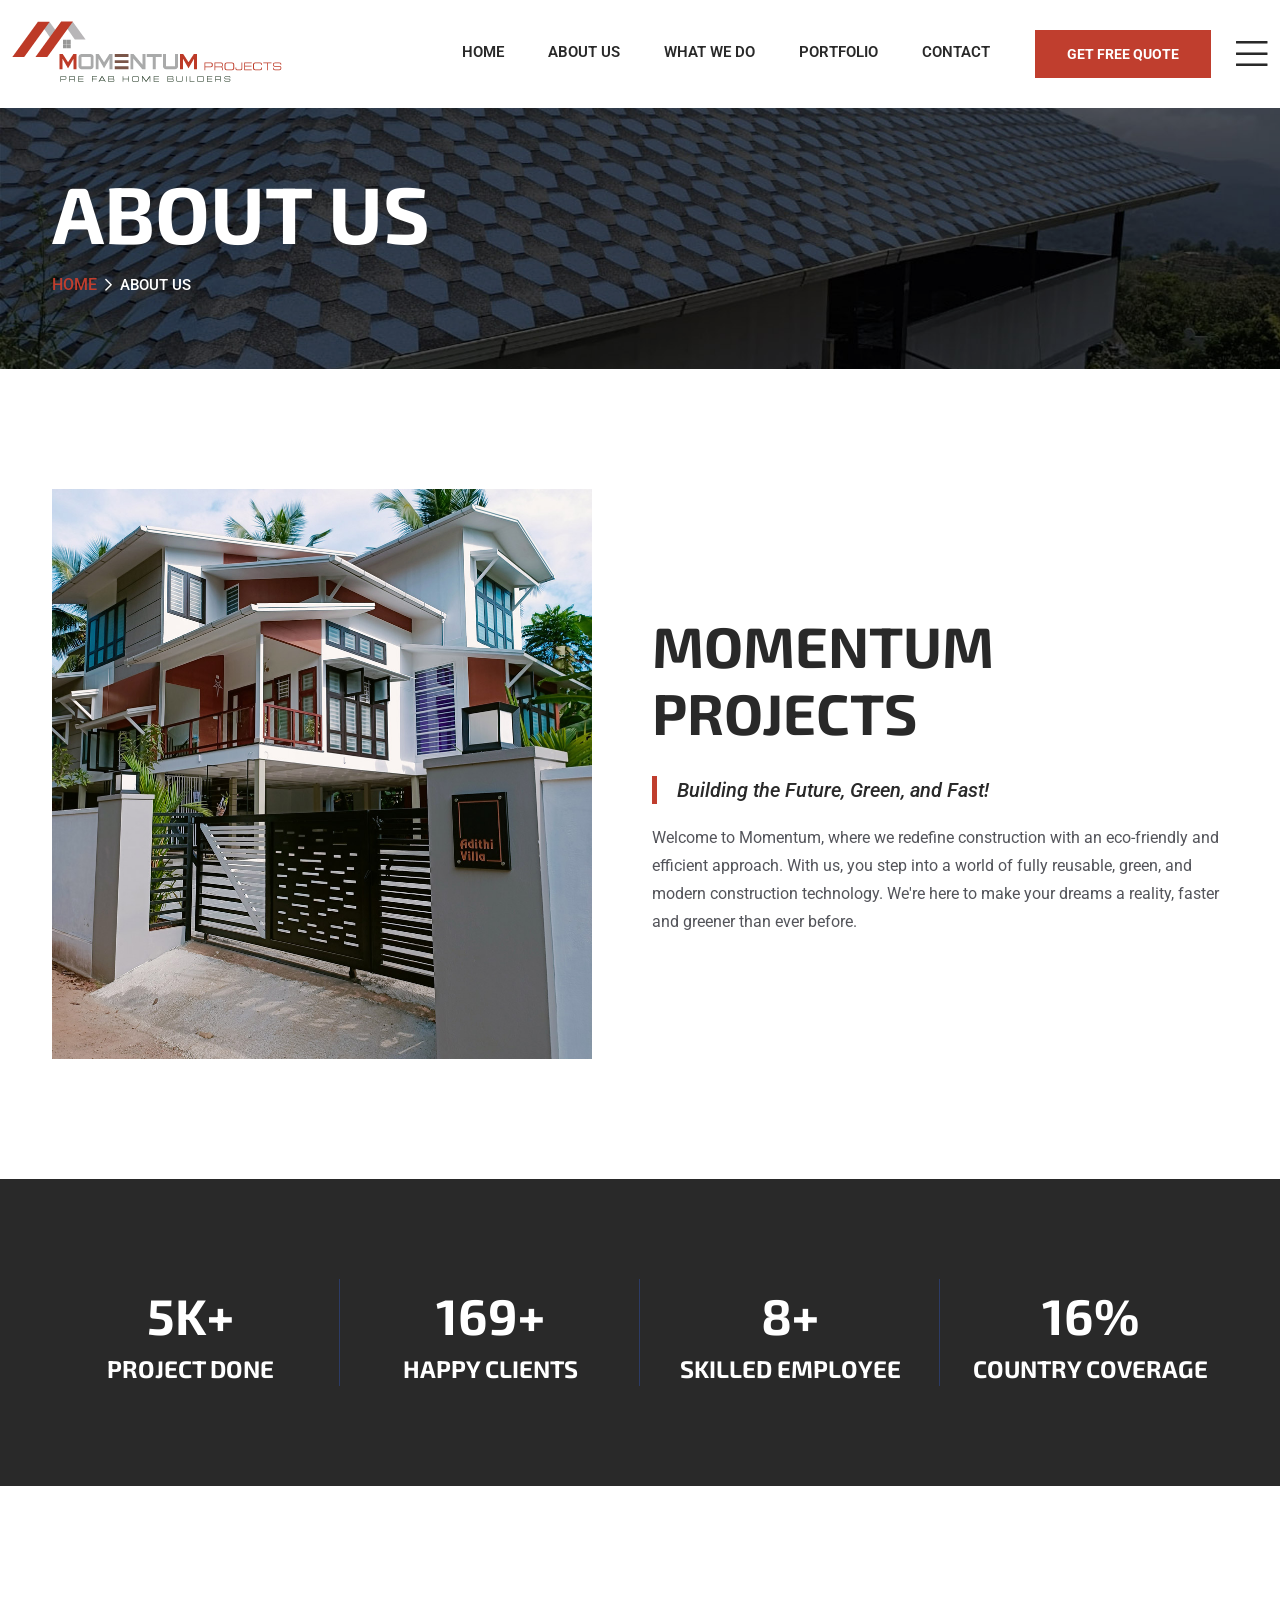
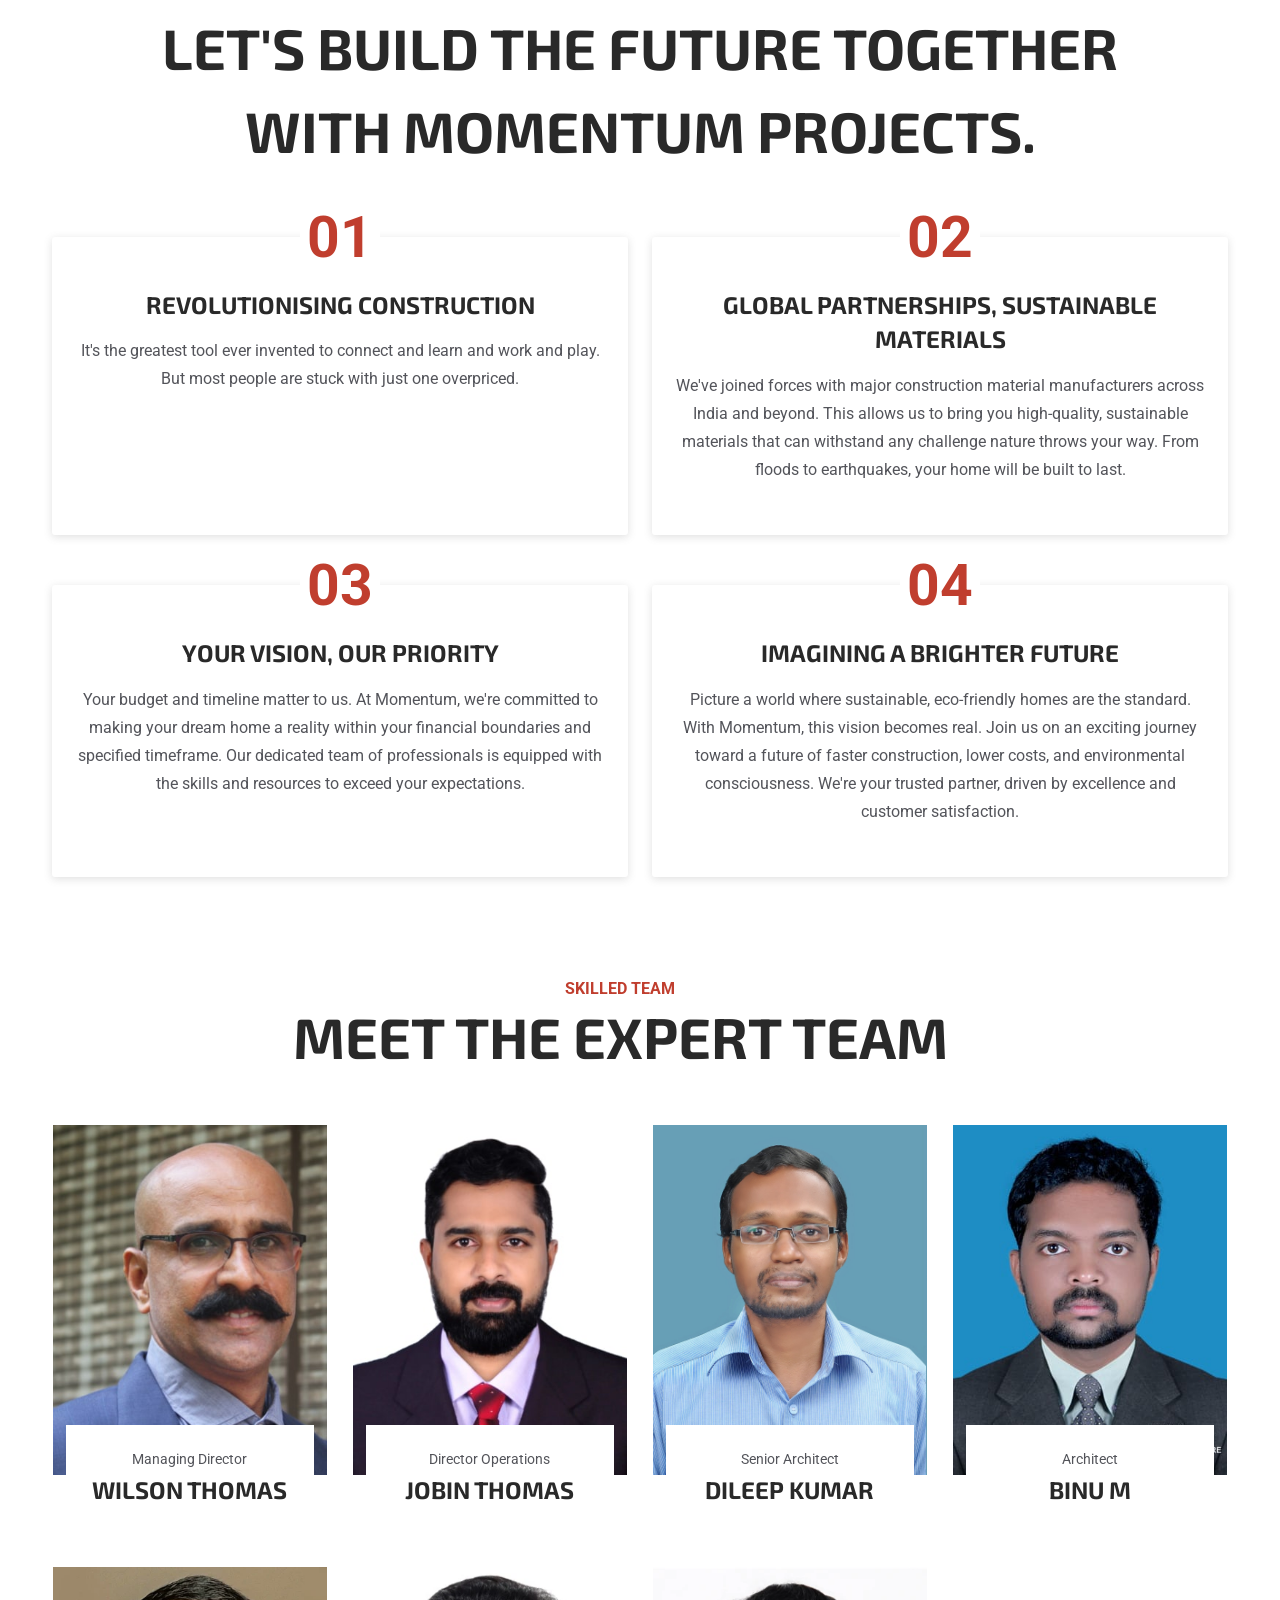
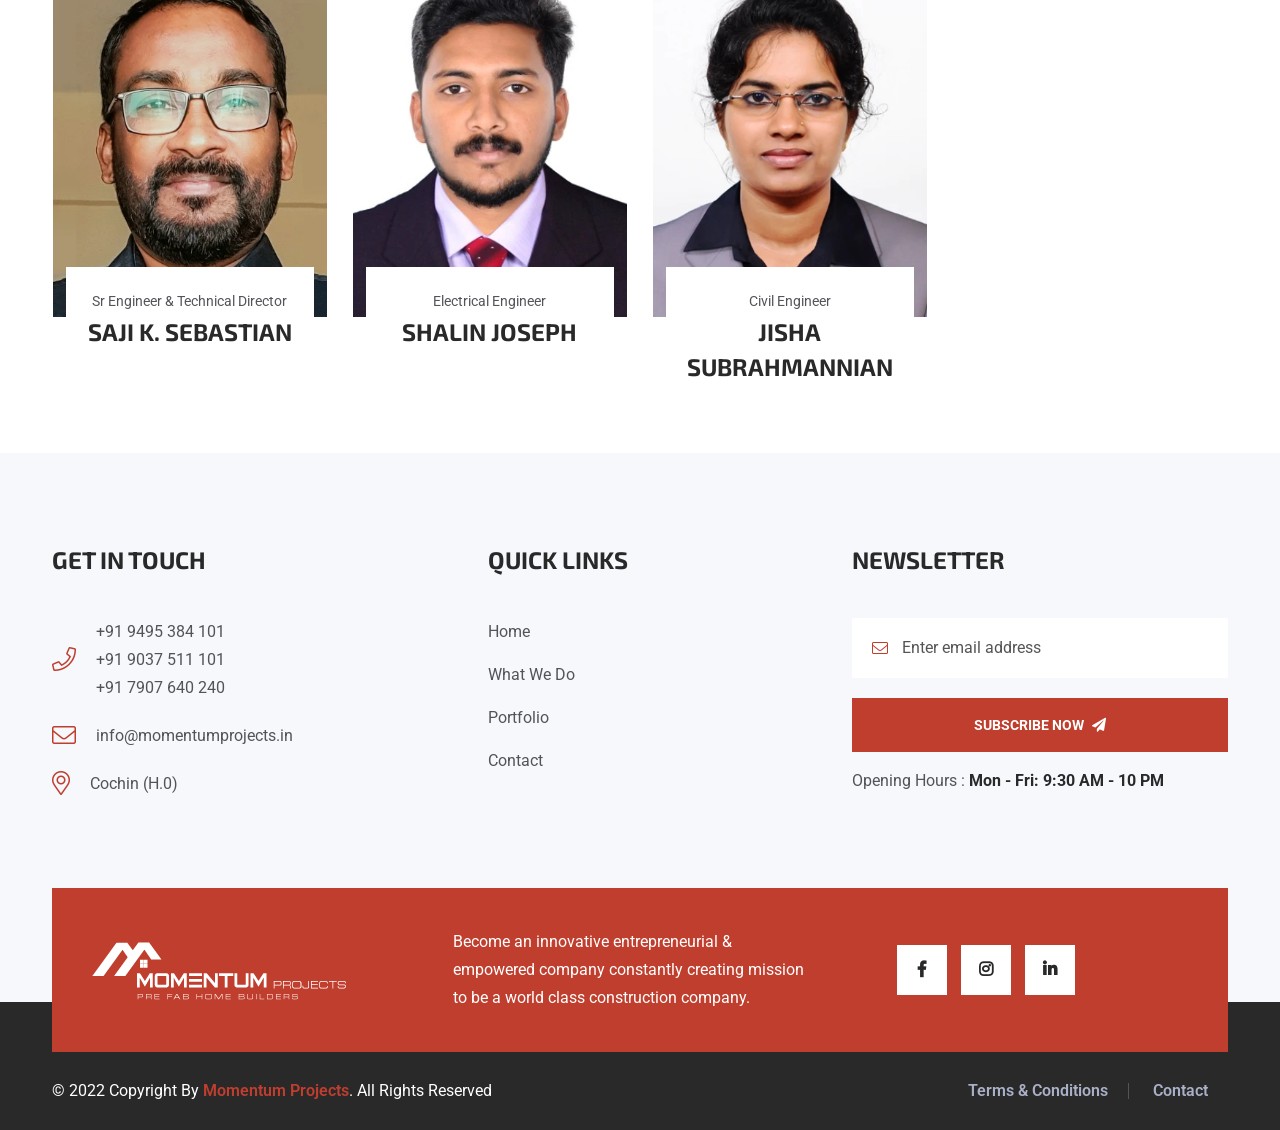
<file: about-us.html>
<!DOCTYPE html>
<html lang="en">

<head>
  <!-- ========== Meta Tags ========== -->
  <meta charset="UTF-8" />
  <meta http-equiv="X-UA-Compatible" content="IE=edge" />
  <meta name="viewport" content="width=device-width, initial-scale=1.0" />
  <meta name="mobile-web-app-capable" content="yes" />
  <meta name="description" content="" />
  <meta name="keywords" content="" />
  <meta name="author" content="" />
  <meta name="og:title" property="og:title" content="" />
  <meta property="og:description" content="" />
  <meta property="og:image" content="" />
  <meta name="robots" content="index, follow" />
  <!-- ======== Page title ============ -->
  <title>Momentum Projects</title>
  <!-- ========== Favicon Icon ========== -->
  <link rel="shortcut icon" href="assets/img/favicon.png" />
  <!-- ===========  All Stylesheet ================= -->
  <!--  Icon css plugins -->
  <link rel="stylesheet" href="assets/css/icons.css" />
  <!--  animate css plugins -->
  <link rel="stylesheet" href="assets/css/animate.css" />
  <!--  magnific-popup css plugins -->
  <link rel="stylesheet" href="assets/css/magnific-popup.css" />
  <!--  owl carosuel css plugins -->
  <link rel="stylesheet" href="assets/css/owl.carousel.min.css" />
  <!-- metis menu css file -->
  <link rel="stylesheet" href="assets/css/metismenu.css" />
  <!--  owl theme css plugins -->
  <link rel="stylesheet" href="assets/css/owl.theme.css" />
  <!--  Bootstrap css plugins -->
  <link rel="stylesheet" href="assets/css/bootstrap.min.css" />
  <!--  main style css file -->
  <link rel="stylesheet" href="assets/css/style.css" />
  <!-- template main style css file -->
  <link rel="stylesheet" href="style.css" />
</head>

<body class="body-wrapper">
  <!-- preloader -->
  <div id="preloader" class="preloader">
    <div class="animation-preloader">
      <div class="spinner"></div>
      <div class="txt-loading">
        <span data-text-preloader="M" class="letters-loading"> M </span>
        <span data-text-preloader="O" class="letters-loading"> O </span>
        <span data-text-preloader="M" class="letters-loading"> M </span>
        <span data-text-preloader="E" class="letters-loading"> E </span>
        <span data-text-preloader="N" class="letters-loading"> N </span>
        <span data-text-preloader="T" class="letters-loading"> T </span>
        <span data-text-preloader="U" class="letters-loading"> U </span>
        <span data-text-preloader="M" class="letters-loading"> M </span>
      </div>
      <p class="text-center">Projects</p>
    </div>
    <div class="loader">
      <div class="row">
        <div class="col-3 loader-section section-left">
          <div class="bg"></div>
        </div>
        <div class="col-3 loader-section section-left">
          <div class="bg"></div>
        </div>
        <div class="col-3 loader-section section-right">
          <div class="bg"></div>
        </div>
        <div class="col-3 loader-section section-right">
          <div class="bg"></div>
        </div>
      </div>
    </div>
  </div>

  <div class="offset-menu">
    <span id="offset-menu-close-btn"><i class="fal fa-plus"></i></span>
    <div class="offset-menu-wrapper text-white">
      <div class="offset-menu-header">
        <div class="offset-menu-logo">
          <a href="index.html"><img src="assets/img/logo.png" alt="logo" /></a>
        </div>
      </div>
      <div class="offset-menu-section">
        <h3>About Us</h3>
        <p>
          MOMENTUM is a stepping stone to the future world of fully
          environmental and reusable modern technological and green
          construction builder.
        </p>
        <a href="contact.html" class="theme-btn mt-30">Consultation</a>
      </div>
      <div class="offset-menu-section">
        <h3>Contact Info</h3>
        <ul>
          <li>
            <span><i class="fal fa-map"></i></span>Cochin (H.0)
          </li>
          <li>
            <span><i class="fal fa-phone"></i></span>+91 9495 384 101
          </li>
          <li>
            <span><i class="fal fa-phone"></i></span>+91 9037 511 101
          </li>
          <li>
            <span><i class="fal fa-phone"></i></span>+91 7907 640 240
          </li>
          <li>
            <span><i class="fal fa-envelope"></i></span>info@momentumprojects.in
          </li>
          <li>
            <span><i class="fal fa-clock"></i></span>Week Days: 09.00 to 18.00
          </li>
          <li>
            <span><i class="fal fa-clock"></i></span>Sunday: Closed
          </li>
        </ul>
      </div>
      <div class="offset-menu-footer">
        <div class="offset-menu-social-icon">
          <a href="https://www.facebook.com/profile.php?id=100093496823524&mibextid=ZbWKwL" target="_blank"><i
              class="fab fa-facebook-f"></i></a>
          <a href="https://instagram.com/momentum_pre_fab_builders?igshid=NTc4MTIwNjQ2YQ==" target="_blank"><i
              class="fab fa-instagram"></i></a>
          <!--<a href="#"><i class="fab fa-twitter"></i></a>-->
          <a href="#"><i class="fab fa-linkedin-in"></i></a>
          <!--<a href="#"><i class="fab fa-dribbble"></i></a>-->
          <!--<a href="#"><i class="fab fa-youtube"></i></a>-->
        </div>
      </div>
      <!-- /.offset-menu-footer -->
    </div>
    <!-- /.offset-menu-wrapper -->
  </div>
  <!-- /.offset-menu -->

  <!-- welcome content start from here -->
  <header class="header-wrap header-1">
    <div class="container-fluid d-flex justify-content-between align-items-center">
      <div class="logo">
        <a href="index.html">
          <img src="assets/img/logo.png" alt="logo" />
        </a>
      </div>
      <div class="header-right-area d-flex">
        <div class="main-menu d-none d-xl-block">
          <ul>
            <li>
              <a href="index.html">Home</a>
              <ul class="sub-menu">
                <!-- <i class="fal fa-plus"></i> -->
                <!-- <li><a href="index.html">homepage 1</a></li>
                                <li><a href="index-2.html">homepage 2</a></li>
                                <li><a href="index-3.html">homepage 3</a></li>
                                <li><a href="index-4.html">homepage 4</a></li> -->
              </ul>
            </li>
            <li><a href="about-us.html">About Us</a></li>
            <li><a href="what-we-do.html">What We Do</a></li>
            <li>
              <a href="https://instagram.com/momentum_pre_fab_builders?igshid=NTc4MTIwNjQ2YQ=="
                target="_blank">portfolio</a>
            </li>
            <!-- <li><a href="#">Pages <i class="fal fa-plus"></i></a>
                            <ul class="sub-menu">
                                <li><a href="about-2.html">about 2</a></li>
                                <li><a href="team.html">team</a></li>
                                <li><a href="faq.html">faq</a></li>
                                <li><a href="projects.html">projects</a></li>
                                <li><a href="projects-2.html">projects 2</a></li>
                                <li><a href="pricing.html">Pricing</a></li>
                                <li><a href="pricing-2.html">Pricing 2</a></li>
                                <li><a href="services-2.html">services 2</a></li>
                            </ul>
                        </li> -->
            <!-- <li><a href="news.html">News</a></li> -->
            <li><a href="contact.html">Contact</a></li>
            <!--<li>
              <a href="#" class="search-btn"><i class="fas fa-search"></i></a>
              <div class="search-box">
                <form action="#">
                  <input type="text" placeholder="Search">
                  <button type="submit"><i class="fal fa-search"></i></button>
                </form>
              </div>
            </li>-->
          </ul>
        </div>
        <div class="header-right-elements d-flex align-items-center justify-content-between">
          <a href="https://wa.me/+919495384101" target="_blank" class="theme-btn d-none d-sm-block">Get Free Quote</a>
          <a href="#" class="side-menu-toggle d-none d-xl-block"><i class="fal fa-bars"></i></a>
          <div class="d-inline-block ms-4 d-xl-none">
            <div class="mobile-nav-wrap">
              <div id="hamburger">
                <i class="fal fa-bars"></i>
              </div>
              <!-- mobile menu - responsive menu  -->
              <div class="mobile-nav">
                <button type="button" class="close-nav">
                  <i class="fal fa-times-circle"></i>
                </button>
                <nav class="sidebar-nav">
                  <ul class="metismenu" id="mobile-menu">
                    <li>
                      <a href="index.html">Home</a>
                      <!--<ul class="sub-menu">
                        <li><a href="index.html">homepage 1</a></li>
                        <li><a href="index-2.html">homepage 2</a></li>
                        <li><a href="index-3.html">homepage 3</a></li>
                        <li><a href="index-4.html">homepage 4</a></li>
                      </ul>-->
                    </li>
                    <li><a href="about-us.html">About Us</a></li>
                    <li><a href="what-we-do.html">What We Do</a></li>
                    <li><a href="projects.html">portfolio</a></li>
                    <!--<li>
                      <a class="has-arrow" href="#">Pages</a>
                      <ul class="sub-menu">
                        <li><a href="#">faq</a></li>
                        <li><a href="#">services details</a></li>
                        <li><a href="#">Team</a></li>
                      </ul>
                    </li> 
                    <li><a href="#">News</a></li>-->
                    <li><a href="contact.html">Contact</a></li>
                  </ul>
                </nav>

                <div class="action-bar">
                  <a href="mailto:modinatheme@gmail.com"><i class="fal fa-envelope"></i>info@webmail.com</a>
                  <a href="tel:+919495384101"><i class="fal fa-phone"></i>9495 384 101</a>
                  <a href="tel:+919037511101"><i class="fal fa-phone"></i>9037 511 101</a>
                  <a href="tel:+917907640240"><i class="fal fa-phone"></i>7907 640 240</a>
                  <a href="contact.html" class="d-btn theme-btn">Contact Us</a>
                </div>
              </div>
            </div>
            <div class="overlay"></div>
          </div>
        </div>
      </div>
    </div>
  </header><div class="page-banner-wrap bg-cover" style="background-image: url('assets/img/page-banner.jpg')">
  <div class="container">
    <div class="row">
      <div class="col-12 col-lg-12">
        <div class="page-heading text-white">
          <h1>About Us</h1>
        </div>
        <div class="breadcrumb-wrap">
          <nav>
            <ol class="breadcrumb">
              <li class="breadcrumb-item"><a href="index.html">Home</a></li>
              <li class="breadcrumb-item active" aria-current="page">About Us</li>
            </ol>
          </nav>
        </div>
      </div>
    </div>
  </div>
</div>

<section class="about-section section-padding">
  <div class="container">
    <div class="row align-items-center">
      <div class="col-xl-6 col-12 pe-xl-0">
        <div class="about-cover-bg bg-cover me-xl-5" style="background-image: url('assets/img/about/about.jpg')">
          <!--<div class="our-experience-years">
            <div class="year-outline">
              <h2>30</h2>
            </div>
            <p>Years <span>Experience</span></p>
          </div> -->
        </div>
      </div>
      <div class="col-xl-6 col-12">
        <div class="block-contents">
          <div class="section-title">
            <!--<span>About Company</span>-->
            <h2>Momentum projects</h2>
          </div>
          <blockquote>Building the Future, Green, and Fast!</blockquote>
        </div>

        <p>Welcome to Momentum, where we redefine construction with an eco-friendly and efficient approach. With us, you
          step into a world of fully reusable, green, and modern construction technology. We're here to make your dreams
          a reality, faster and greener than ever before.</p>

        <!--<a href="about.php" class="theme-btn mt-35">read more</a>-->
      </div>
    </div>
  </div>
</section>

<section class="fun-fact-wrapper text-white theme-bg pt-70 pb-100 text-center">
  <div class="container">
    <div class="row">
      <div class="col-lg-3 col-md-6 border-line mt-30 col-12">
        <div class="single-fun-fact">
          <h2><span>30</span>K+</h2>
          <h3>PROJECT DONE</h3>
        </div>
      </div>
      <div class="col-lg-3 col-md-6 border-line mt-30 col-12">
        <div class="single-fun-fact">
          <h2><span>980</span>+</h2>
          <h3>HAPPY CLIENTS</h3>
        </div>
      </div>
      <div class="col-lg-3 col-md-6 border-line mt-30 col-12">
        <div class="single-fun-fact">
          <h2><span>50</span>+</h2>
          <h3>Skilled Employee</h3>
        </div>
      </div>
      <div class="col-lg-3 col-md-6 border-line mt-30 col-12">
        <div class="single-fun-fact">
          <h2><span>98</span>%</h2>
          <h3>Country Coverage</h3>
        </div>
      </div>
    </div>
  </div>
</section>

<section class="about-us-points section-padding pb-5">
  <div class="container">
    <div class="row">
      <div class="col-12">
        <h2>Let's build the future together with Momentum projects.</h2>
      </div>
      <div class="col-md-6">
        <div class="block-contents">
          <div class="section-title mb-10">
            <span>01</span>
            <h3>Revolutionising Construction</h3>
          </div>
          <p>It's the greatest tool ever invented to connect and learn and work and play. But most people are stuck
            with
            just one overpriced.</p>
        </div>
      </div>
      <div class="col-md-6">
        <div class="block-contents">
          <div class="section-title mb-10">
            <span>02</span>
            <h3>Global Partnerships, Sustainable Materials</h3>
          </div>
          <p>We've joined forces with major construction material manufacturers across India and beyond. This allows
            us to bring you high-quality, sustainable materials that can withstand any challenge nature throws your
            way. From floods to earthquakes, your home will be built to last.</p>
        </div>
      </div>

      <div class="col-md-6">
        <div class="block-contents">
          <div class="section-title mb-10">
            <span>03</span>
            <h3>Your Vision, Our Priority</h3>
          </div>
          <p>Your budget and timeline matter to us. At Momentum, we're committed to making your dream home a reality
            within your financial boundaries and specified timeframe. Our dedicated team of professionals is equipped
            with the skills and resources to exceed your expectations.</p>
        </div>
      </div>

      <div class="col-md-6">
        <div class="block-contents">
          <div class="section-title mb-10">
            <span>04</span>
            <h3>Imagining a Brighter Future</h3>
          </div>
          <p>Picture a world where sustainable, eco-friendly homes are the standard. With Momentum, this vision becomes
            real. Join us on an exciting journey toward a future of faster construction, lower costs, and environmental
            consciousness. We're your trusted partner, driven by excellence and customer satisfaction.</p>
        </div>
      </div>

    </div>
  </div>
</section>

<section class="our-team-wrapper pb-5">
  <div class="container">
    <div class="row">
      <div class="text-center col-12">
        <div class="block-contents">
          <div class="section-title">
            <span>Skilled Team</span>
            <h2>Meet The Expert Team</h2>
          </div>
        </div>
      </div>
    </div>

    <div class="row">
      <div class="col-xl-3 col-lg-4 col-md-6 col-sm-6">
        <div class="single-team-member">
          <div class="team-img">
            <img src="assets/img/team/wilson-thomas-min.jpg" alt="" />
          </div>
          <div class="team-details-bar">
            <div class="member-details">
              <div class="member-data">
                <span>Managing Director</span>
                <h3>Wilson Thomas</h3>
              </div>
            </div>
            <!-- <a href="team-details.html" class="plus-btn"><i class="fal fa-plus"></i></a> -->
          </div>
        </div>
      </div>
      <div class="col-xl-3 col-lg-4 col-md-6 col-sm-6">
        <div class="single-team-member">
          <div class="team-img">
            <img src="assets/img/team/jobin-thomas-min.jpg" alt="" />
          </div>
          <div class="team-details-bar">
            <div class="member-details">
              <div class="member-data">
                <span>Director Operations</span>
                <h3>Jobin Thomas</h3>
              </div>
            </div>
            <!-- <a href="team-details.html" class="plus-btn"><i class="fal fa-plus"></i></a> -->
          </div>
        </div>
      </div>
      <div class="col-xl-3 col-lg-4 col-md-6 col-sm-6">
        <div class="single-team-member">
          <div class="team-img">
            <img src="assets/img/team/team-2.jpeg" alt="" />
          </div>
          <div class="team-details-bar">
            <div class="member-details">
              <div class="member-data">
                <span>Senior Architect</span>
                <h3>Dileep Kumar</h3>
              </div>
            </div>
            <!-- <a href="team-details.html" class="plus-btn"><i class="fal fa-plus"></i></a> -->
          </div>
        </div>
      </div>
      <div class="col-xl-3 col-lg-4 col-md-6 col-sm-6">
        <div class="single-team-member">
          <div class="team-img">
            <img src="assets/img/team/binu.jpeg" alt="" />
          </div>
          <div class="team-details-bar">
            <div class="member-details">
              <div class="member-data">
                <span>Architect</span>
                <h3>BINU M</h3>
              </div>
            </div>
            <!-- <a href="team-details.html" class="plus-btn"><i class="fal fa-plus"></i></a> -->
          </div>
        </div>
      </div>

      <div class="col-xl-3 col-lg-4 col-md-6 col-sm-6">
        <div class="single-team-member">
          <div class="team-img">
            <img src="assets/img/team/Saji-Sebastian.webp" alt="" />
          </div>
          <div class="team-details-bar">
            <div class="member-details">
              <div class="member-data">
                <span>Sr Engineer &amp; Technical Director</span>
                <h3>Saji K. Sebastian</h3>
              </div>
            </div>
            <!-- <a href="team-details.html" class="plus-btn"><i class="fal fa-plus"></i></a> -->
          </div>
        </div>
      </div>

      <div class="col-xl-3 col-lg-4 col-md-6 col-sm-6">
        <div class="single-team-member">
          <div class="team-img">
            <img src="assets/img/team/shalin-joseph.webp" alt="" />
          </div>
          <div class="team-details-bar">
            <div class="member-details">
              <div class="member-data">
                <span>Electrical Engineer</span>
                <h3>SHALIN JOSEPH</h3>
              </div>
            </div>
            <!-- <a href="team-details.html" class="plus-btn"><i class="fal fa-plus"></i></a> -->
          </div>
        </div>
      </div>

      <div class="col-xl-3 col-lg-4 col-md-6 col-sm-6">
        <div class="single-team-member">
          <div class="team-img">
            <img src="assets/img/team/jisha.webp" alt="" />
          </div>
          <div class="team-details-bar">
            <div class="member-details">
              <div class="member-data">
                <span>Civil Engineer</span>
                <h3>JISHA SUBRAHMANNIAN</h3>
              </div>
            </div>
            <!-- <a href="team-details.html" class="plus-btn"><i class="fal fa-plus"></i></a> -->
          </div>
        </div>
      </div>
    </div>
  </div>
</section>

<!-- <div class="brand-carousel-wrapper section-padding">
        <div class="container">
            <div class="row">
                <div class="col-xl-12 col-12">
                    <div class="brand-carousel-active owl-carousel">
                        <div class="single-brand-logo">
                            <img src="assets/img/brand-logo/b1.png" alt="">
                        </div>
                        <div class="single-brand-logo">
                            <img src="assets/img/brand-logo/b2.png" alt="">
                        </div>
                        <div class="single-brand-logo">
                            <img src="assets/img/brand-logo/b3.png" alt="">
                        </div>
                        <div class="single-brand-logo">
                            <img src="assets/img/brand-logo/b4.png" alt="">
                        </div>
                        <div class="single-brand-logo">
                            <img src="assets/img/brand-logo/b5.png" alt="">
                        </div>
                    </div>
                </div>
            </div>
        </div>
    </div> -->

<footer class="footer-1 footer-wrap">
  <div class="footer-widgets-wrapper">
    <div class="container">
      <div class="row">
        <div class="col-xl-3 pe-xl-0 col-sm-6 col-12">
          <div class="single-footer-wid site_info_widget">
            <div class="wid-title">
              <h3>Get In Touch</h3>
            </div>
            <div class="contact-us">
              <div class="single-contact-info">
                <div class="icon">
                  <i class="fal fa-phone"></i>
                </div>
                <div class="contact-info">
                  <p>+91 9495 384 101 <br>+91 9037 511 101 <br>+91 7907 640 240 </p>
                </div>
              </div>
              <div class="single-contact-info">
                <div class="icon">
                  <i class="fal fa-envelope"></i>
                </div>
                <div class="contact-info">
                  <p>info@momentumprojects.in</p>
                </div>
              </div>
              <div class="single-contact-info">
                <div class="icon">
                  <i class="fal fa-map-marker-alt"></i>
                </div>
                <div class="contact-info">
                  <p>Cochin (H.0)</p>
                </div>
              </div>
            </div>
          </div>
        </div>

        <div class="col-sm-6 offset-xl-1 col-xl-3 ps-xl-5 col-12">
          <div class="single-footer-wid">
            <div class="wid-title">
              <h3>Quick Links</h3>
            </div>
            <ul>
              <li><a href="index.html">Home</a></li>
              <li><a href="what-we-do.html">What We Do</a></li>
              <li><a href="https://instagram.com/momentum_pre_fab_builders?igshid=NTc4MTIwNjQ2YQ==" target="_blank">Portfolio</a></li>
              <li><a href="contact.html">Contact</a></li>
            </ul>
          </div>
        </div> <!-- /.col-lg-3 - single-footer-wid -->

        <div class="col-sm-6 col-xl-4 offset-xl-1 col-12">
          <div class="single-footer-wid newsletter_widget">
            <div class="wid-title">
              <h3>Newsletter</h3>
            </div>
            <div class="newsletter_box">
              <form action="#">
                <i class="fal fa-envelope"></i>
                <input type="email" placeholder="Enter email address" required>
                <button class="submit-btn" type="submit">Subscribe Now <i class="fas fa-paper-plane"></i></button>
              </form>
              <p>Opening Hours : <b> Mon - Fri: 9:30 AM - 10 PM</b></p>
            </div>
          </div>
        </div> <!-- /.col-lg-3 - single-footer-wid -->
      </div>
    </div>
  </div>

  <div class="footer-cta-wrapper">
    <div class="container">
      <div class="footer-cta-bg-wrapper">
        <div class="row justify-content-around align-items-center">
          <div class="col-lg-3 col-md-3 col-12">
            <div class="footer-logo">
              <a href="index.html">
                <img src="assets/img/footer-logo.png" alt="logo">
              </a>
            </div>
          </div>
          <div class="col-lg-4 col-md-5 ps-lg-0 offset-lg-1 col-12">
            <div class="footer-middle-text mt-4 mb-4 mt-md-0 mb-md-0 text-white">
              <p>Become an innovative entrepreneurial & empowered company constantly creating mission to be a world
                class construction company.</p>
            </div>
          </div>
          <div class="col-md-4 col-lg-4 col-12">
            <div class="footer-social-icon ms-md-5 text-lg-md-end">
              <a href="https://www.facebook.com/profile.php?id=100093496823524&mibextid=ZbWKwL" target="_blank"><i
                  class="fab fa-facebook-f"></i></a>
              <!--<a href="#"><i class="fab fa-twitter"></i></a>-->
              <a href="https://instagram.com/momentum_pre_fab_builders?igshid=NTc4MTIwNjQ2YQ==" target="_blank"><i
                  class="fab fa-instagram"></i></a>
              <a href="#"><i class="fab fa-linkedin-in"></i></a>
            </div>
          </div>
        </div>
      </div>
    </div>
  </div>

  <div class="footer-bottom">
    <div class="container">
      <div class="row align-items-center">
        <div class="col-md-6 col-12 text-center text-md-start">
          <div class="copyright-info">
            <p>&copy; 2022 Copyright By <a href="index.html">Momentum Projects</a>. All Rights Reserved</p>
          </div>
        </div>
        <div class="col-md-6 col-12">
          <div class="footer-menu mt-3 mt-md-0 text-center text-md-end">
            <ul>
              <li><a href="#">Terms & Conditions</a></li>
              <li><a href="contact.html">Contact</a></li>
            </ul>
          </div>
        </div>
      </div>
    </div>
  </div>
</footer>

<!--  ALl JS Plugins
    ====================================== -->
<script src="assets/js/jquery.min.js"></script>
<script src="assets/js/modernizr.min.js"></script>
<script src="assets/js/jquery.easing.js"></script>
<script src="assets/js/popper.min.js"></script>
<script src="assets/js/bootstrap.min.js"></script>
<script src="assets/js/isotope.pkgd.min.js"></script>
<script src="assets/js/imageload.min.js"></script>
<script src="assets/js/scrollUp.min.js"></script>
<script src="assets/js/owl.carousel.min.js"></script>
<script src="assets/js/magnific-popup.min.js"></script>
<script src="assets/js/counterup.min.js"></script>
<script src="assets/js/wow.min.js"></script>
<script src="assets/js/metismenu.js"></script>
<script src="assets/js/ajax-mail.js"></script>
<script src="assets/js/active.js"></script>
</body>

</html>
</file>
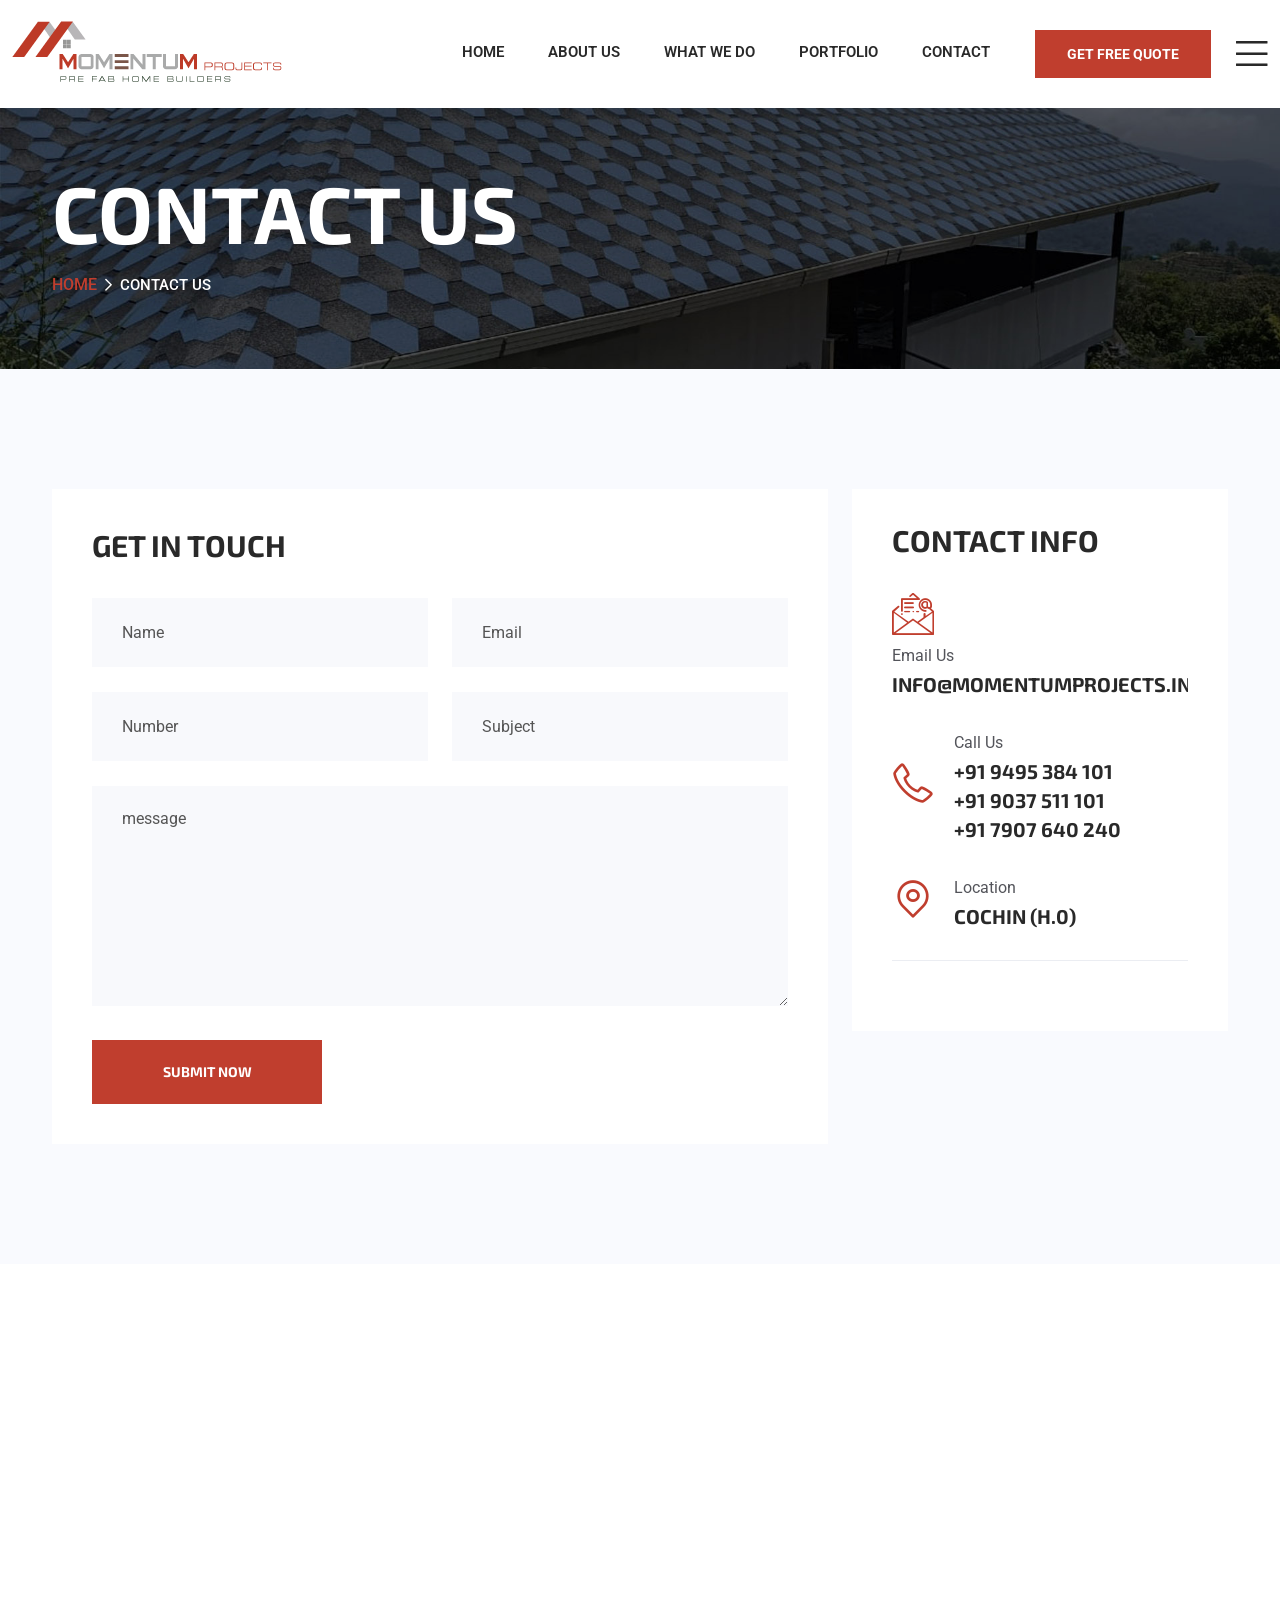
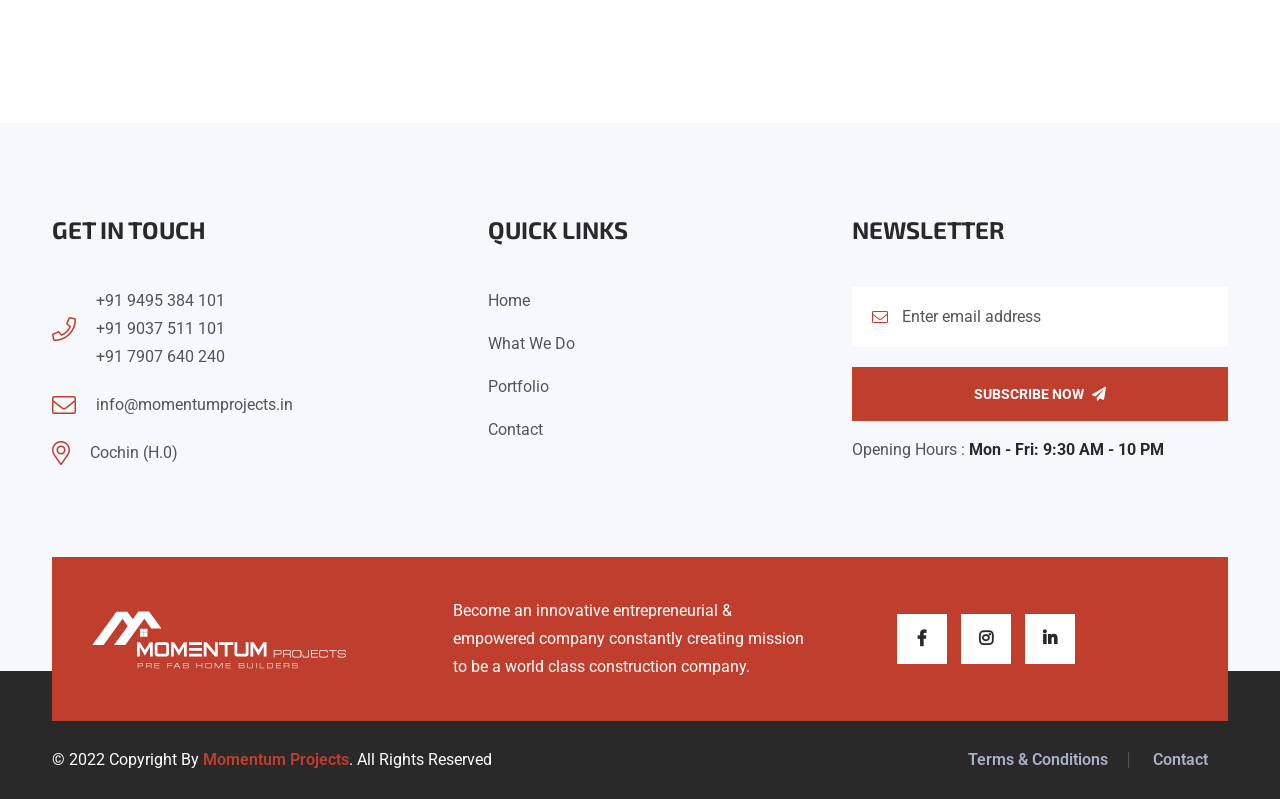
<file: contact.html>
<!DOCTYPE html>
<html lang="en">

<head>
  <!-- ========== Meta Tags ========== -->
  <meta charset="UTF-8" />
  <meta http-equiv="X-UA-Compatible" content="IE=edge" />
  <meta name="viewport" content="width=device-width, initial-scale=1.0" />
  <meta name="mobile-web-app-capable" content="yes" />
  <meta name="description" content="" />
  <meta name="keywords" content="" />
  <meta name="author" content="" />
  <meta name="og:title" property="og:title" content="" />
  <meta property="og:description" content="" />
  <meta property="og:image" content="" />
  <meta name="robots" content="index, follow" />
  <!-- ======== Page title ============ -->
  <title>Momentum Projects</title>
  <!-- ========== Favicon Icon ========== -->
  <link rel="shortcut icon" href="assets/img/favicon.png" />
  <!-- ===========  All Stylesheet ================= -->
  <!--  Icon css plugins -->
  <link rel="stylesheet" href="assets/css/icons.css" />
  <!--  animate css plugins -->
  <link rel="stylesheet" href="assets/css/animate.css" />
  <!--  magnific-popup css plugins -->
  <link rel="stylesheet" href="assets/css/magnific-popup.css" />
  <!--  owl carosuel css plugins -->
  <link rel="stylesheet" href="assets/css/owl.carousel.min.css" />
  <!-- metis menu css file -->
  <link rel="stylesheet" href="assets/css/metismenu.css" />
  <!--  owl theme css plugins -->
  <link rel="stylesheet" href="assets/css/owl.theme.css" />
  <!--  Bootstrap css plugins -->
  <link rel="stylesheet" href="assets/css/bootstrap.min.css" />
  <!--  main style css file -->
  <link rel="stylesheet" href="assets/css/style.css" />
  <!-- template main style css file -->
  <link rel="stylesheet" href="style.css" />
</head>

<body class="body-wrapper">
  <!-- preloader -->
  <div id="preloader" class="preloader">
    <div class="animation-preloader">
      <div class="spinner"></div>
      <div class="txt-loading">
        <span data-text-preloader="M" class="letters-loading"> M </span>
        <span data-text-preloader="O" class="letters-loading"> O </span>
        <span data-text-preloader="M" class="letters-loading"> M </span>
        <span data-text-preloader="E" class="letters-loading"> E </span>
        <span data-text-preloader="N" class="letters-loading"> N </span>
        <span data-text-preloader="T" class="letters-loading"> T </span>
        <span data-text-preloader="U" class="letters-loading"> U </span>
        <span data-text-preloader="M" class="letters-loading"> M </span>
      </div>
      <p class="text-center">Projects</p>
    </div>
    <div class="loader">
      <div class="row">
        <div class="col-3 loader-section section-left">
          <div class="bg"></div>
        </div>
        <div class="col-3 loader-section section-left">
          <div class="bg"></div>
        </div>
        <div class="col-3 loader-section section-right">
          <div class="bg"></div>
        </div>
        <div class="col-3 loader-section section-right">
          <div class="bg"></div>
        </div>
      </div>
    </div>
  </div>

  <div class="offset-menu">
    <span id="offset-menu-close-btn"><i class="fal fa-plus"></i></span>
    <div class="offset-menu-wrapper text-white">
      <div class="offset-menu-header">
        <div class="offset-menu-logo">
          <a href="index.html"><img src="assets/img/logo.png" alt="logo" /></a>
        </div>
      </div>
      <div class="offset-menu-section">
        <h3>About Us</h3>
        <p>
          MOMENTUM is a stepping stone to the future world of fully
          environmental and reusable modern technological and green
          construction builder.
        </p>
        <a href="contact.html" class="theme-btn mt-30">Consultation</a>
      </div>
      <div class="offset-menu-section">
        <h3>Contact Info</h3>
        <ul>
          <li>
            <span><i class="fal fa-map"></i></span>Cochin (H.0)
          </li>
          <li>
            <span><i class="fal fa-phone"></i></span>+91 9495 384 101
          </li>
          <li>
            <span><i class="fal fa-phone"></i></span>+91 9037 511 101
          </li>
          <li>
            <span><i class="fal fa-phone"></i></span>+91 7907 640 240
          </li>
          <li>
            <span><i class="fal fa-envelope"></i></span>info@momentumprojects.in
          </li>
          <li>
            <span><i class="fal fa-clock"></i></span>Week Days: 09.00 to 18.00
          </li>
          <li>
            <span><i class="fal fa-clock"></i></span>Sunday: Closed
          </li>
        </ul>
      </div>
      <div class="offset-menu-footer">
        <div class="offset-menu-social-icon">
          <a href="https://www.facebook.com/profile.php?id=100093496823524&mibextid=ZbWKwL" target="_blank"><i
              class="fab fa-facebook-f"></i></a>
          <a href="https://instagram.com/momentum_pre_fab_builders?igshid=NTc4MTIwNjQ2YQ==" target="_blank"><i
              class="fab fa-instagram"></i></a>
          <!--<a href="#"><i class="fab fa-twitter"></i></a>-->
          <a href="#"><i class="fab fa-linkedin-in"></i></a>
          <!--<a href="#"><i class="fab fa-dribbble"></i></a>-->
          <!--<a href="#"><i class="fab fa-youtube"></i></a>-->
        </div>
      </div>
      <!-- /.offset-menu-footer -->
    </div>
    <!-- /.offset-menu-wrapper -->
  </div>
  <!-- /.offset-menu -->

  <!-- welcome content start from here -->
  <header class="header-wrap header-1">
    <div class="container-fluid d-flex justify-content-between align-items-center">
      <div class="logo">
        <a href="index.html">
          <img src="assets/img/logo.png" alt="logo" />
        </a>
      </div>
      <div class="header-right-area d-flex">
        <div class="main-menu d-none d-xl-block">
          <ul>
            <li>
              <a href="index.html">Home</a>
              <ul class="sub-menu">
                <!-- <i class="fal fa-plus"></i> -->
                <!-- <li><a href="index.html">homepage 1</a></li>
                                <li><a href="index-2.html">homepage 2</a></li>
                                <li><a href="index-3.html">homepage 3</a></li>
                                <li><a href="index-4.html">homepage 4</a></li> -->
              </ul>
            </li>
            <li><a href="about-us.html">About Us</a></li>
            <li><a href="what-we-do.html">What We Do</a></li>
            <li>
              <a href="https://instagram.com/momentum_pre_fab_builders?igshid=NTc4MTIwNjQ2YQ=="
                target="_blank">portfolio</a>
            </li>
            <!-- <li><a href="#">Pages <i class="fal fa-plus"></i></a>
                            <ul class="sub-menu">
                                <li><a href="about-2.html">about 2</a></li>
                                <li><a href="team.html">team</a></li>
                                <li><a href="faq.html">faq</a></li>
                                <li><a href="projects.html">projects</a></li>
                                <li><a href="projects-2.html">projects 2</a></li>
                                <li><a href="pricing.html">Pricing</a></li>
                                <li><a href="pricing-2.html">Pricing 2</a></li>
                                <li><a href="services-2.html">services 2</a></li>
                            </ul>
                        </li> -->
            <!-- <li><a href="news.html">News</a></li> -->
            <li><a href="contact.html">Contact</a></li>
            <!--<li>
              <a href="#" class="search-btn"><i class="fas fa-search"></i></a>
              <div class="search-box">
                <form action="#">
                  <input type="text" placeholder="Search">
                  <button type="submit"><i class="fal fa-search"></i></button>
                </form>
              </div>
            </li>-->
          </ul>
        </div>
        <div class="header-right-elements d-flex align-items-center justify-content-between">
          <a href="https://wa.me/+919495384101" target="_blank" class="theme-btn d-none d-sm-block">Get Free Quote</a>
          <a href="#" class="side-menu-toggle d-none d-xl-block"><i class="fal fa-bars"></i></a>
          <div class="d-inline-block ms-4 d-xl-none">
            <div class="mobile-nav-wrap">
              <div id="hamburger">
                <i class="fal fa-bars"></i>
              </div>
              <!-- mobile menu - responsive menu  -->
              <div class="mobile-nav">
                <button type="button" class="close-nav">
                  <i class="fal fa-times-circle"></i>
                </button>
                <nav class="sidebar-nav">
                  <ul class="metismenu" id="mobile-menu">
                    <li>
                      <a href="index.html">Home</a>
                      <!--<ul class="sub-menu">
                        <li><a href="index.html">homepage 1</a></li>
                        <li><a href="index-2.html">homepage 2</a></li>
                        <li><a href="index-3.html">homepage 3</a></li>
                        <li><a href="index-4.html">homepage 4</a></li>
                      </ul>-->
                    </li>
                    <li><a href="about-us.html">About Us</a></li>
                    <li><a href="what-we-do.html">What We Do</a></li>
                    <li><a href="projects.html">portfolio</a></li>
                    <!--<li>
                      <a class="has-arrow" href="#">Pages</a>
                      <ul class="sub-menu">
                        <li><a href="#">faq</a></li>
                        <li><a href="#">services details</a></li>
                        <li><a href="#">Team</a></li>
                      </ul>
                    </li> 
                    <li><a href="#">News</a></li>-->
                    <li><a href="contact.html">Contact</a></li>
                  </ul>
                </nav>

                <div class="action-bar">
                  <a href="mailto:modinatheme@gmail.com"><i class="fal fa-envelope"></i>info@webmail.com</a>
                  <a href="tel:+919495384101"><i class="fal fa-phone"></i>9495 384 101</a>
                  <a href="tel:+919037511101"><i class="fal fa-phone"></i>9037 511 101</a>
                  <a href="tel:+917907640240"><i class="fal fa-phone"></i>7907 640 240</a>
                  <a href="contact.html" class="d-btn theme-btn">Contact Us</a>
                </div>
              </div>
            </div>
            <div class="overlay"></div>
          </div>
        </div>
      </div>
    </div>
  </header><div class="page-banner-wrap bg-cover" style="background-image: url('assets/img/page-banner.jpg')">
  <div class="container">
    <div class="row">
      <div class="col-12 col-lg-12">
        <div class="page-heading text-white">
          <h1>Contact Us</h1>
        </div>
        <div class="breadcrumb-wrap">
          <nav>
            <ol class="breadcrumb">
              <li class="breadcrumb-item"><a href="index.html">Home</a></li>
              <li class="breadcrumb-item active" aria-current="page">CONTACT US</li>
            </ol>
          </nav>
        </div>
      </div>
    </div>
  </div>
</div>

<div class="contact-us-wrapper section-padding">
  <div class="container">
    <div class="row eq-height">
      <div class="col-lg-8 col-12">
        <div class="contact-form">
          <h2>Get in Touch</h2>
          <form action="mail.php" method="POST" class="row" id="contact-form">
            <div class="col-md-6 col-12">
              <div class="single-personal-info">
                <input type="text" name="name" placeholder="Name">
              </div>
            </div>
            <div class="col-md-6 col-12">
              <div class="single-personal-info">
                <input type="email" name="email" placeholder="Email">
              </div>
            </div>
            <div class="col-md-6 col-12">
              <div class="single-personal-info">
                <input type="text" name="phone" placeholder="Number">
              </div>
            </div>
            <div class="col-md-6 col-12">
              <div class="single-personal-info">
                <input type="text" name="subject" placeholder="Subject">
              </div>
            </div>
            <div class="col-md-12 col-12">
              <div class="single-personal-info">
                <textarea name="message" placeholder="message"></textarea>
              </div>
            </div>
            <div class="col-md-12 col-12">
              <input class="submit-btn" type="submit" value="Submit Now">
            </div>
          </form>
          <span class="form-message"></span>
        </div>
      </div>
      <div class="col-lg-4 col-12">
        <div class="contact-us-sidebar mt-5 mt-lg-0">
          <div class="contact-info">
            <h2>CONTACT INFO</h2>
            <div class="single-info">
              <div class="icon">
                <i class="flaticon-email"></i>
              </div>
              <div class="text">
                <span>Email Us</span>
                <h5>info@momentumprojects.in</h5>
              </div>
            </div>
            <div class="single-info">
              <div class="icon">
                <i class="flaticon-phone-call-1"></i>
              </div>
              <div class="text">
                <span>Call Us</span>
                <h5>+91 9495 384 101 <br>+91 9037 511 101 <br>+91 7907 640 240</h5>
              </div>
            </div>
            <div class="single-info">
              <div class="icon">
                <i class="flaticon-pin"></i>
              </div>
              <div class="text">
                <span>Location</span>
                <h5>Cochin (H.0)
                </h5>
              </div>
            </div>
          </div>

          <!-- <div class="live-chat">
                            <h2>Live Chat</h2>
                            <p>You can contact us on chat and explain 
                                your problems</p>
                            <a href="#"><i class="flaticon-chatting"></i> Live Chat to Executive</a>
                        </div> -->
        </div>
      </div>
    </div>
  </div>
</div>

<div class="contact-map-wrap">
  <div id="map">
    <iframe
      src="https://www.google.com/maps/embed?pb=!1m18!1m12!1m3!1d5457.875323165521!2d144.90402300269133!3d-37.792722838344716!2m3!1f0!2f0!3f0!3m2!1i1024!2i768!4f13.1!3m3!1m2!1s0x6ad646b5d2ba4df7%3A0x4045675218ccd90!2sMelbourne%20VIC%2C%20Australia!5e0!3m2!1sen!2sbd!4v1612018663424!5m2!1sen!2sbd"
      frameborder="0" style="border:0; width:100%" allowfullscreen="" aria-hidden="false" tabindex="0"></iframe>
  </div>
</div>

<!-- <div class="brand-carousel-wrapper section-padding">
        <div class="container">
            <div class="row">
                <div class="col-xl-12 col-12">
                    <div class="brand-carousel-active owl-carousel">
                        <div class="single-brand-logo">
                            <img src="assets/img/brand-logo/b1.png" alt="">
                        </div>
                        <div class="single-brand-logo">
                            <img src="assets/img/brand-logo/b2.png" alt="">
                        </div>
                        <div class="single-brand-logo">
                            <img src="assets/img/brand-logo/b3.png" alt="">
                        </div>
                        <div class="single-brand-logo">
                            <img src="assets/img/brand-logo/b4.png" alt="">
                        </div>
                        <div class="single-brand-logo">
                            <img src="assets/img/brand-logo/b5.png" alt="">
                        </div>
                    </div>
                </div>
            </div>
        </div>
    </div> -->
<footer class="footer-1 footer-wrap">
  <div class="footer-widgets-wrapper">
    <div class="container">
      <div class="row">
        <div class="col-xl-3 pe-xl-0 col-sm-6 col-12">
          <div class="single-footer-wid site_info_widget">
            <div class="wid-title">
              <h3>Get In Touch</h3>
            </div>
            <div class="contact-us">
              <div class="single-contact-info">
                <div class="icon">
                  <i class="fal fa-phone"></i>
                </div>
                <div class="contact-info">
                  <p>+91 9495 384 101 <br>+91 9037 511 101 <br>+91 7907 640 240 </p>
                </div>
              </div>
              <div class="single-contact-info">
                <div class="icon">
                  <i class="fal fa-envelope"></i>
                </div>
                <div class="contact-info">
                  <p>info@momentumprojects.in</p>
                </div>
              </div>
              <div class="single-contact-info">
                <div class="icon">
                  <i class="fal fa-map-marker-alt"></i>
                </div>
                <div class="contact-info">
                  <p>Cochin (H.0)</p>
                </div>
              </div>
            </div>
          </div>
        </div>

        <div class="col-sm-6 offset-xl-1 col-xl-3 ps-xl-5 col-12">
          <div class="single-footer-wid">
            <div class="wid-title">
              <h3>Quick Links</h3>
            </div>
            <ul>
              <li><a href="index.html">Home</a></li>
              <li><a href="what-we-do.html">What We Do</a></li>
              <li><a href="https://instagram.com/momentum_pre_fab_builders?igshid=NTc4MTIwNjQ2YQ==" target="_blank">Portfolio</a></li>
              <li><a href="contact.html">Contact</a></li>
            </ul>
          </div>
        </div> <!-- /.col-lg-3 - single-footer-wid -->

        <div class="col-sm-6 col-xl-4 offset-xl-1 col-12">
          <div class="single-footer-wid newsletter_widget">
            <div class="wid-title">
              <h3>Newsletter</h3>
            </div>
            <div class="newsletter_box">
              <form action="#">
                <i class="fal fa-envelope"></i>
                <input type="email" placeholder="Enter email address" required>
                <button class="submit-btn" type="submit">Subscribe Now <i class="fas fa-paper-plane"></i></button>
              </form>
              <p>Opening Hours : <b> Mon - Fri: 9:30 AM - 10 PM</b></p>
            </div>
          </div>
        </div> <!-- /.col-lg-3 - single-footer-wid -->
      </div>
    </div>
  </div>

  <div class="footer-cta-wrapper">
    <div class="container">
      <div class="footer-cta-bg-wrapper">
        <div class="row justify-content-around align-items-center">
          <div class="col-lg-3 col-md-3 col-12">
            <div class="footer-logo">
              <a href="index.html">
                <img src="assets/img/footer-logo.png" alt="logo">
              </a>
            </div>
          </div>
          <div class="col-lg-4 col-md-5 ps-lg-0 offset-lg-1 col-12">
            <div class="footer-middle-text mt-4 mb-4 mt-md-0 mb-md-0 text-white">
              <p>Become an innovative entrepreneurial & empowered company constantly creating mission to be a world
                class construction company.</p>
            </div>
          </div>
          <div class="col-md-4 col-lg-4 col-12">
            <div class="footer-social-icon ms-md-5 text-lg-md-end">
              <a href="https://www.facebook.com/profile.php?id=100093496823524&mibextid=ZbWKwL" target="_blank"><i
                  class="fab fa-facebook-f"></i></a>
              <!--<a href="#"><i class="fab fa-twitter"></i></a>-->
              <a href="https://instagram.com/momentum_pre_fab_builders?igshid=NTc4MTIwNjQ2YQ==" target="_blank"><i
                  class="fab fa-instagram"></i></a>
              <a href="#"><i class="fab fa-linkedin-in"></i></a>
            </div>
          </div>
        </div>
      </div>
    </div>
  </div>

  <div class="footer-bottom">
    <div class="container">
      <div class="row align-items-center">
        <div class="col-md-6 col-12 text-center text-md-start">
          <div class="copyright-info">
            <p>&copy; 2022 Copyright By <a href="index.html">Momentum Projects</a>. All Rights Reserved</p>
          </div>
        </div>
        <div class="col-md-6 col-12">
          <div class="footer-menu mt-3 mt-md-0 text-center text-md-end">
            <ul>
              <li><a href="#">Terms & Conditions</a></li>
              <li><a href="contact.html">Contact</a></li>
            </ul>
          </div>
        </div>
      </div>
    </div>
  </div>
</footer>

<!--  ALl JS Plugins
    ====================================== -->
<script src="assets/js/jquery.min.js"></script>
<script src="assets/js/modernizr.min.js"></script>
<script src="assets/js/jquery.easing.js"></script>
<script src="assets/js/popper.min.js"></script>
<script src="assets/js/bootstrap.min.js"></script>
<script src="assets/js/isotope.pkgd.min.js"></script>
<script src="assets/js/imageload.min.js"></script>
<script src="assets/js/scrollUp.min.js"></script>
<script src="assets/js/owl.carousel.min.js"></script>
<script src="assets/js/magnific-popup.min.js"></script>
<script src="assets/js/counterup.min.js"></script>
<script src="assets/js/wow.min.js"></script>
<script src="assets/js/metismenu.js"></script>
<script src="assets/js/ajax-mail.js"></script>
<script src="assets/js/active.js"></script>
</body>

</html>
</file>
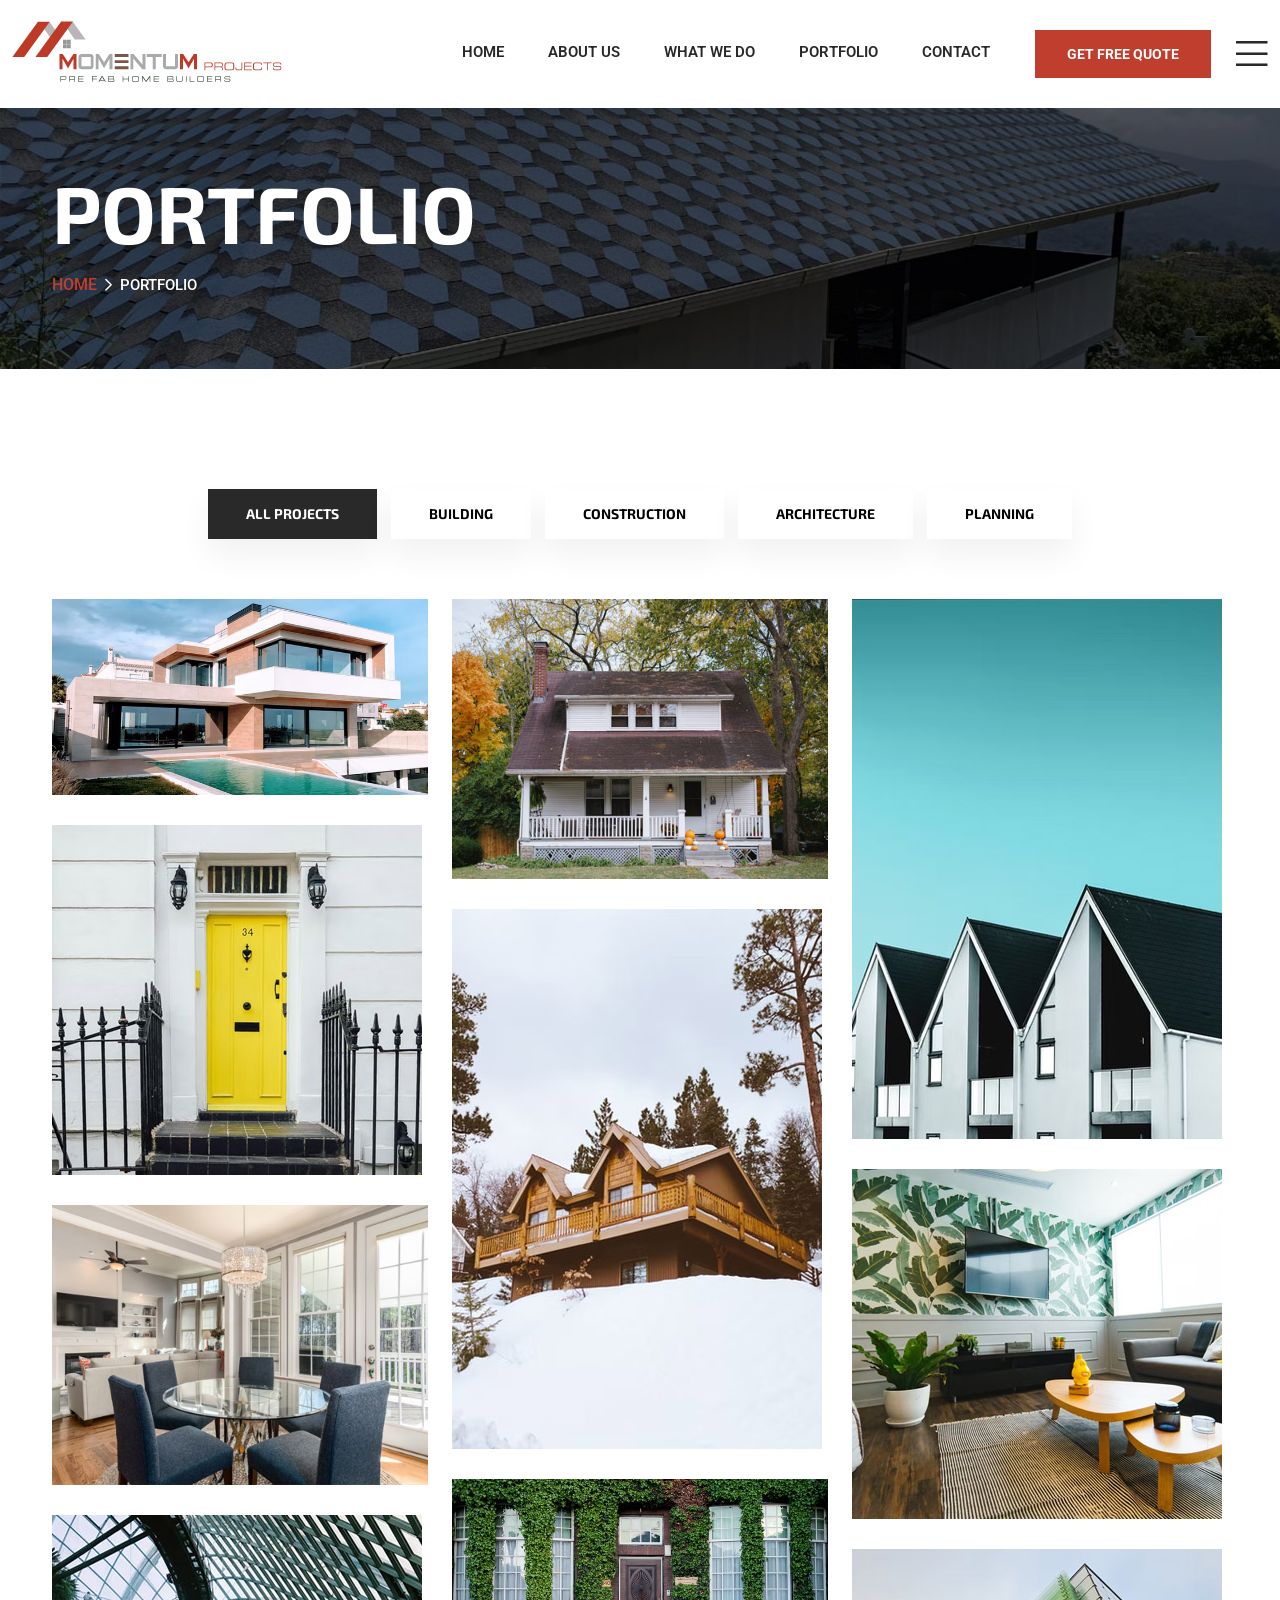
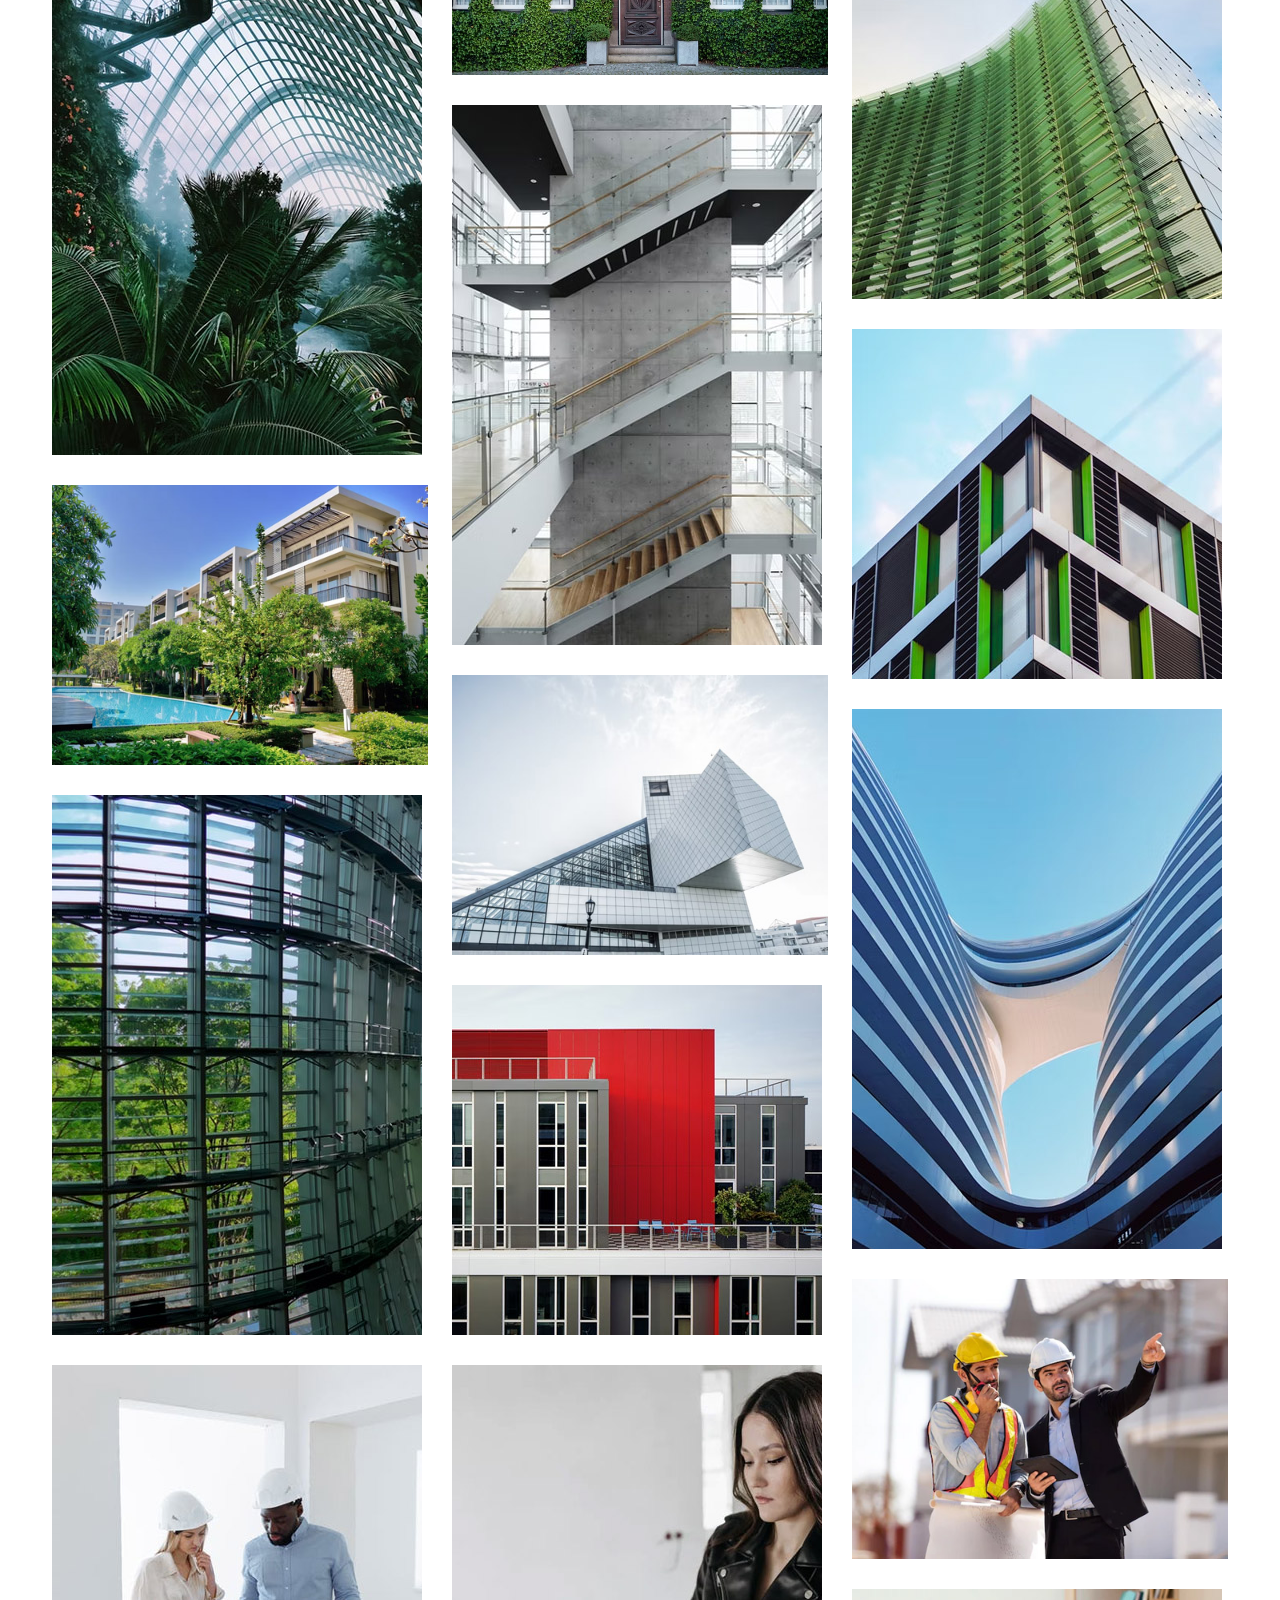
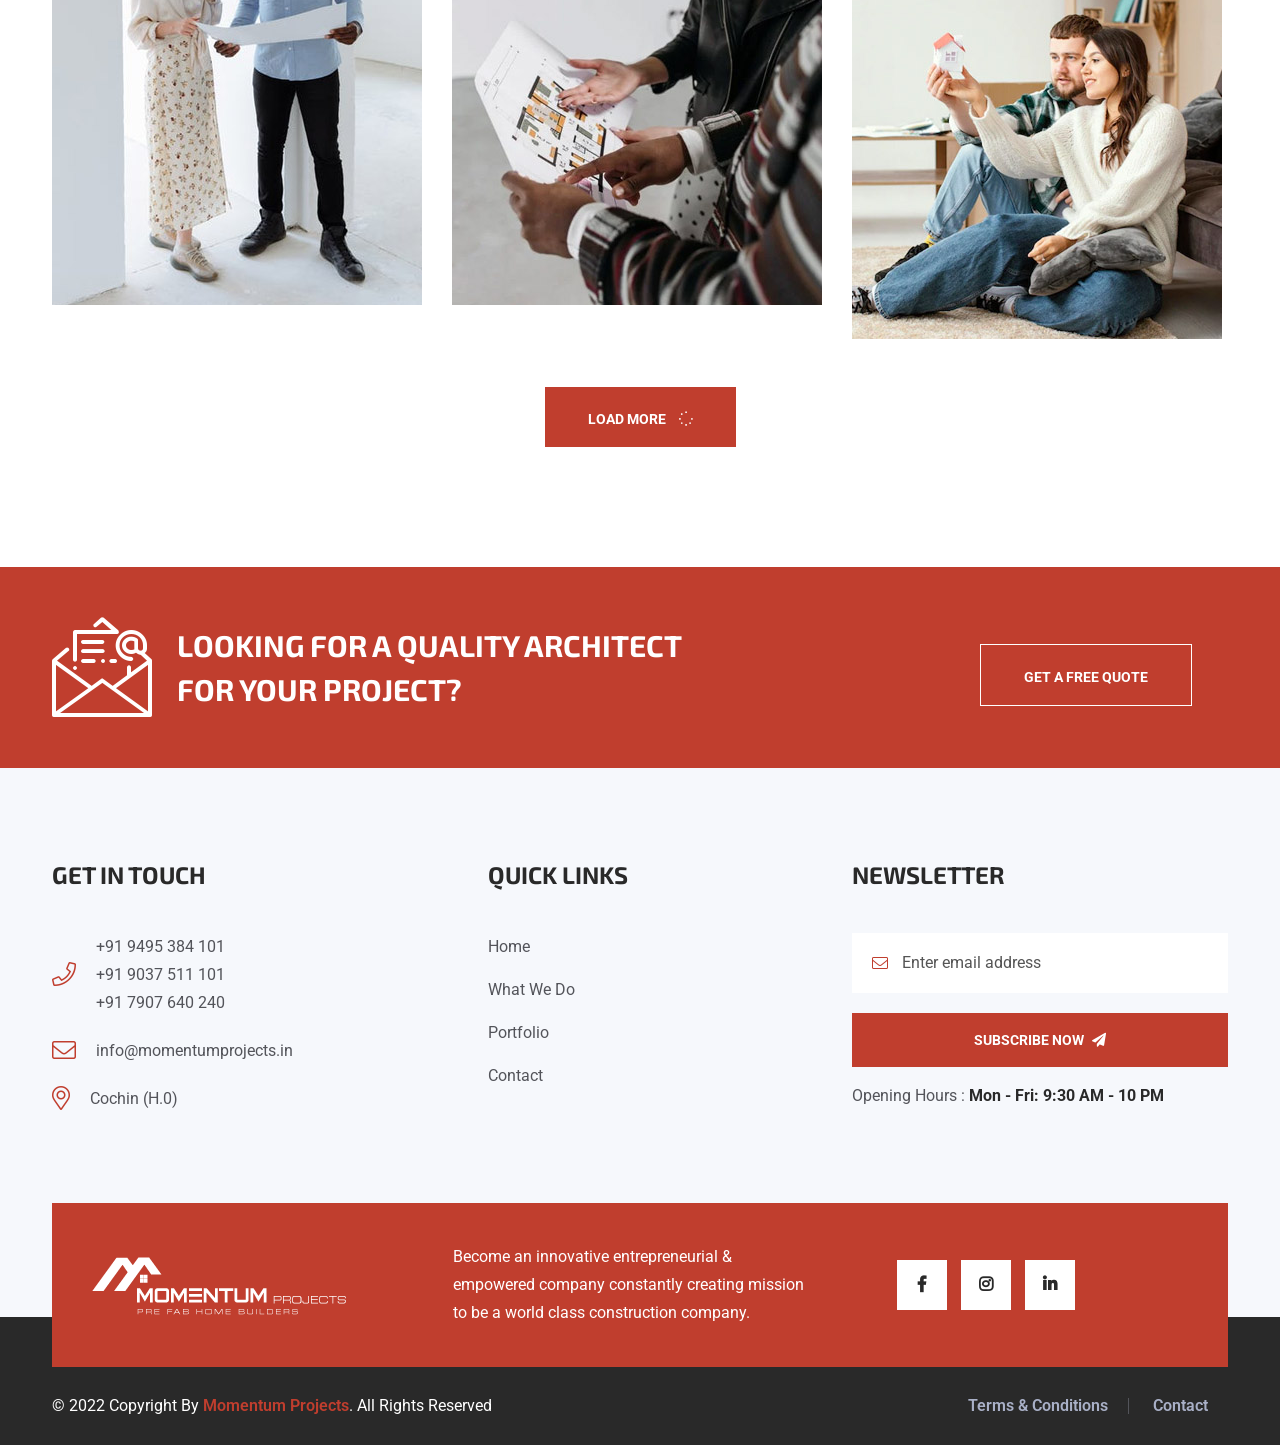
<file: projects.html>
<!DOCTYPE html>
<html lang="en">

<head>
  <!-- ========== Meta Tags ========== -->
  <meta charset="UTF-8" />
  <meta http-equiv="X-UA-Compatible" content="IE=edge" />
  <meta name="viewport" content="width=device-width, initial-scale=1.0" />
  <meta name="mobile-web-app-capable" content="yes" />
  <meta name="description" content="" />
  <meta name="keywords" content="" />
  <meta name="author" content="" />
  <meta name="og:title" property="og:title" content="" />
  <meta property="og:description" content="" />
  <meta property="og:image" content="" />
  <meta name="robots" content="index, follow" />
  <!-- ======== Page title ============ -->
  <title>Momentum Projects</title>
  <!-- ========== Favicon Icon ========== -->
  <link rel="shortcut icon" href="assets/img/favicon.png" />
  <!-- ===========  All Stylesheet ================= -->
  <!--  Icon css plugins -->
  <link rel="stylesheet" href="assets/css/icons.css" />
  <!--  animate css plugins -->
  <link rel="stylesheet" href="assets/css/animate.css" />
  <!--  magnific-popup css plugins -->
  <link rel="stylesheet" href="assets/css/magnific-popup.css" />
  <!--  owl carosuel css plugins -->
  <link rel="stylesheet" href="assets/css/owl.carousel.min.css" />
  <!-- metis menu css file -->
  <link rel="stylesheet" href="assets/css/metismenu.css" />
  <!--  owl theme css plugins -->
  <link rel="stylesheet" href="assets/css/owl.theme.css" />
  <!--  Bootstrap css plugins -->
  <link rel="stylesheet" href="assets/css/bootstrap.min.css" />
  <!--  main style css file -->
  <link rel="stylesheet" href="assets/css/style.css" />
  <!-- template main style css file -->
  <link rel="stylesheet" href="style.css" />
</head>

<body class="body-wrapper">
  <!-- preloader -->
  <div id="preloader" class="preloader">
    <div class="animation-preloader">
      <div class="spinner"></div>
      <div class="txt-loading">
        <span data-text-preloader="M" class="letters-loading"> M </span>
        <span data-text-preloader="O" class="letters-loading"> O </span>
        <span data-text-preloader="M" class="letters-loading"> M </span>
        <span data-text-preloader="E" class="letters-loading"> E </span>
        <span data-text-preloader="N" class="letters-loading"> N </span>
        <span data-text-preloader="T" class="letters-loading"> T </span>
        <span data-text-preloader="U" class="letters-loading"> U </span>
        <span data-text-preloader="M" class="letters-loading"> M </span>
      </div>
      <p class="text-center">Projects</p>
    </div>
    <div class="loader">
      <div class="row">
        <div class="col-3 loader-section section-left">
          <div class="bg"></div>
        </div>
        <div class="col-3 loader-section section-left">
          <div class="bg"></div>
        </div>
        <div class="col-3 loader-section section-right">
          <div class="bg"></div>
        </div>
        <div class="col-3 loader-section section-right">
          <div class="bg"></div>
        </div>
      </div>
    </div>
  </div>

  <div class="offset-menu">
    <span id="offset-menu-close-btn"><i class="fal fa-plus"></i></span>
    <div class="offset-menu-wrapper text-white">
      <div class="offset-menu-header">
        <div class="offset-menu-logo">
          <a href="index.html"><img src="assets/img/logo.png" alt="logo" /></a>
        </div>
      </div>
      <div class="offset-menu-section">
        <h3>About Us</h3>
        <p>
          MOMENTUM is a stepping stone to the future world of fully
          environmental and reusable modern technological and green
          construction builder.
        </p>
        <a href="contact.html" class="theme-btn mt-30">Consultation</a>
      </div>
      <div class="offset-menu-section">
        <h3>Contact Info</h3>
        <ul>
          <li>
            <span><i class="fal fa-map"></i></span>Cochin (H.0)
          </li>
          <li>
            <span><i class="fal fa-phone"></i></span>+91 9495 384 101
          </li>
          <li>
            <span><i class="fal fa-phone"></i></span>+91 9037 511 101
          </li>
          <li>
            <span><i class="fal fa-phone"></i></span>+91 7907 640 240
          </li>
          <li>
            <span><i class="fal fa-envelope"></i></span>info@momentumprojects.in
          </li>
          <li>
            <span><i class="fal fa-clock"></i></span>Week Days: 09.00 to 18.00
          </li>
          <li>
            <span><i class="fal fa-clock"></i></span>Sunday: Closed
          </li>
        </ul>
      </div>
      <div class="offset-menu-footer">
        <div class="offset-menu-social-icon">
          <a href="https://www.facebook.com/profile.php?id=100093496823524&mibextid=ZbWKwL" target="_blank"><i
              class="fab fa-facebook-f"></i></a>
          <a href="https://instagram.com/momentum_pre_fab_builders?igshid=NTc4MTIwNjQ2YQ==" target="_blank"><i
              class="fab fa-instagram"></i></a>
          <!--<a href="#"><i class="fab fa-twitter"></i></a>-->
          <a href="#"><i class="fab fa-linkedin-in"></i></a>
          <!--<a href="#"><i class="fab fa-dribbble"></i></a>-->
          <!--<a href="#"><i class="fab fa-youtube"></i></a>-->
        </div>
      </div>
      <!-- /.offset-menu-footer -->
    </div>
    <!-- /.offset-menu-wrapper -->
  </div>
  <!-- /.offset-menu -->

  <!-- welcome content start from here -->
  <header class="header-wrap header-1">
    <div class="container-fluid d-flex justify-content-between align-items-center">
      <div class="logo">
        <a href="index.html">
          <img src="assets/img/logo.png" alt="logo" />
        </a>
      </div>
      <div class="header-right-area d-flex">
        <div class="main-menu d-none d-xl-block">
          <ul>
            <li>
              <a href="index.html">Home</a>
              <ul class="sub-menu">
                <!-- <i class="fal fa-plus"></i> -->
                <!-- <li><a href="index.html">homepage 1</a></li>
                                <li><a href="index-2.html">homepage 2</a></li>
                                <li><a href="index-3.html">homepage 3</a></li>
                                <li><a href="index-4.html">homepage 4</a></li> -->
              </ul>
            </li>
            <li><a href="about-us.html">About Us</a></li>
            <li><a href="what-we-do.html">What We Do</a></li>
            <li>
              <a href="https://instagram.com/momentum_pre_fab_builders?igshid=NTc4MTIwNjQ2YQ=="
                target="_blank">portfolio</a>
            </li>
            <!-- <li><a href="#">Pages <i class="fal fa-plus"></i></a>
                            <ul class="sub-menu">
                                <li><a href="about-2.html">about 2</a></li>
                                <li><a href="team.html">team</a></li>
                                <li><a href="faq.html">faq</a></li>
                                <li><a href="projects.html">projects</a></li>
                                <li><a href="projects-2.html">projects 2</a></li>
                                <li><a href="pricing.html">Pricing</a></li>
                                <li><a href="pricing-2.html">Pricing 2</a></li>
                                <li><a href="services-2.html">services 2</a></li>
                            </ul>
                        </li> -->
            <!-- <li><a href="news.html">News</a></li> -->
            <li><a href="contact.html">Contact</a></li>
            <!--<li>
              <a href="#" class="search-btn"><i class="fas fa-search"></i></a>
              <div class="search-box">
                <form action="#">
                  <input type="text" placeholder="Search">
                  <button type="submit"><i class="fal fa-search"></i></button>
                </form>
              </div>
            </li>-->
          </ul>
        </div>
        <div class="header-right-elements d-flex align-items-center justify-content-between">
          <a href="https://wa.me/+919495384101" target="_blank" class="theme-btn d-none d-sm-block">Get Free Quote</a>
          <a href="#" class="side-menu-toggle d-none d-xl-block"><i class="fal fa-bars"></i></a>
          <div class="d-inline-block ms-4 d-xl-none">
            <div class="mobile-nav-wrap">
              <div id="hamburger">
                <i class="fal fa-bars"></i>
              </div>
              <!-- mobile menu - responsive menu  -->
              <div class="mobile-nav">
                <button type="button" class="close-nav">
                  <i class="fal fa-times-circle"></i>
                </button>
                <nav class="sidebar-nav">
                  <ul class="metismenu" id="mobile-menu">
                    <li>
                      <a href="index.html">Home</a>
                      <!--<ul class="sub-menu">
                        <li><a href="index.html">homepage 1</a></li>
                        <li><a href="index-2.html">homepage 2</a></li>
                        <li><a href="index-3.html">homepage 3</a></li>
                        <li><a href="index-4.html">homepage 4</a></li>
                      </ul>-->
                    </li>
                    <li><a href="about-us.html">About Us</a></li>
                    <li><a href="what-we-do.html">What We Do</a></li>
                    <li><a href="projects.html">portfolio</a></li>
                    <!--<li>
                      <a class="has-arrow" href="#">Pages</a>
                      <ul class="sub-menu">
                        <li><a href="#">faq</a></li>
                        <li><a href="#">services details</a></li>
                        <li><a href="#">Team</a></li>
                      </ul>
                    </li> 
                    <li><a href="#">News</a></li>-->
                    <li><a href="contact.html">Contact</a></li>
                  </ul>
                </nav>

                <div class="action-bar">
                  <a href="mailto:modinatheme@gmail.com"><i class="fal fa-envelope"></i>info@webmail.com</a>
                  <a href="tel:+919495384101"><i class="fal fa-phone"></i>9495 384 101</a>
                  <a href="tel:+919037511101"><i class="fal fa-phone"></i>9037 511 101</a>
                  <a href="tel:+917907640240"><i class="fal fa-phone"></i>7907 640 240</a>
                  <a href="contact.html" class="d-btn theme-btn">Contact Us</a>
                </div>
              </div>
            </div>
            <div class="overlay"></div>
          </div>
        </div>
      </div>
    </div>
  </header>
    <div class="page-banner-wrap bg-cover" style="background-image: url('assets/img/page-banner.jpg')">
        <div class="container">
            <div class="row">
                <div class="col-12 col-lg-12">
                    <div class="page-heading text-white">
                        <h1>Portfolio</h1>
                    </div>
                    <div class="breadcrumb-wrap">
                        <nav>
                            <ol class="breadcrumb">
                              <li class="breadcrumb-item"><a href="index.html">Home</a></li>
                              <li class="breadcrumb-item active" aria-current="page">Portfolio</li>
                            </ol>
                        </nav>
                    </div>
                </div>
            </div>
        </div>
    </div>

    <section class="portfolio-showcase-wrapper section-padding">
        <div class="container">
            <div class="row">
                <div class="col-12 col-lg-12 mb-30 text-center">
                    <div class="portfolio-cat-filter">
                        <button data-filter="*" class="active">All Projects</button>
                        <button data-filter=".building">Building</button>
                        <button data-filter=".construction">Construction</button>
                        <button data-filter=".architecture">Architecture</button>
                        <button data-filter=".planning">Planning</button>
                    </div>
                </div>
            </div>
    
            <div class="row grid">

            <div class="col-lg-4 col-md-6 grid-item building">
                    <div class="project-item-card">
                        <a href="assets/img/project/building-1.jpg" class="d-block popup-link"><img src="assets/img/project/building-1.jpg" alt=""></a>
                        <div class="contents">
                            <a href="#" class="project-link"><i class="fal fa-plus"></i></a>
                            <span>INTERIOR DESIGN</span>
                            <h3><a href="#">CATALYST ARCHITECTS</a></h3>
                            <p>May 25 2010</p>
                        </div>
                    </div>    
                </div>

                <div class="col-lg-4 col-md-6 grid-item building">
                    <div class="project-item-card">
                        <a href="assets/img/project/building-2.jpg" class="d-block popup-link"><img src="assets/img/project/building-2.jpg" alt=""></a>
                        <div class="contents">
                            <a href="#" class="project-link"><i class="fal fa-plus"></i></a>
                            <span>INTERIOR DESIGN</span>
                            <h3><a href="#">CATALYST ARCHITECTS</a></h3>
                            <p>July 25 2010</p>
                        </div>
                    </div>    
                </div>


                <div class="col-lg-4 col-md-6 grid-item building">
                    <div class="project-item-card">
                        <a href="assets/img/project/building-3.jpg" class="d-block popup-link"><img src="assets/img/project/building-3.jpg" alt=""></a>
                        <div class="contents">
                            <a href="#" class="project-link"><i class="fal fa-plus"></i></a>
                            <span>INTERIOR DESIGN</span>
                            <h3><a href="#">CATALYST ARCHITECTS</a></h3>
                            <p>May 25 2010</p>
                        </div>
                    </div>    
                </div>

                <div class="col-lg-4 col-md-6 grid-item building">
                    <div class="project-item-card">
                        <a href="assets/img/project/building-5.jpg" class="d-block popup-link"><img src="assets/img/project/building-5.jpg" alt=""></a>
                        <div class="contents">
                            <a href="#" class="project-link"><i class="fal fa-plus"></i></a>
                            <span>INTERIOR DESIGN</span>
                            <h3><a href="#">CATALYST ARCHITECTS</a></h3>
                            <p>May 25 2010</p>
                        </div>
                    </div>    
                </div>

                <div class="col-lg-4 col-md-6 grid-item building">
                    <div class="project-item-card">
                        <a href="assets/img/project/building-4.jpg" class="d-block popup-link"><img src="assets/img/project/building-4.jpg" alt=""></a>
                        <div class="contents">
                            <a href="#" class="project-link"><i class="fal fa-plus"></i></a>
                            <span>INTERIOR DESIGN</span>
                            <h3><a href="#">CATALYST ARCHITECTS</a></h3>
                            <p>May 25 2010</p>
                        </div>
                    </div>    
                </div>

                <div class="col-lg-4 col-md-6 grid-item building">
                    <div class="project-item-card">
                        <a href="assets/img/project/building-8.jpg" class="d-block popup-link"><img src="assets/img/project/building-8.jpg" alt=""></a>
                        <div class="contents">
                            <a href="#" class="project-link"><i class="fal fa-plus"></i></a>
                            <span>INTERIOR DESIGN</span>
                            <h3><a href="#">CATALYST ARCHITECTS</a></h3>
                            <p>May 25 2010</p>
                        </div>
                    </div>    
                </div>

                <div class="col-lg-4 col-md-6 grid-item building">
                    <div class="project-item-card">
                        <a href="assets/img/project/building-7.jpg" class="d-block popup-link"><img src="assets/img/project/building-7.jpg" alt=""></a>
                        <div class="contents">
                            <a href="#" class="project-link"><i class="fal fa-plus"></i></a>
                            <span>INTERIOR DESIGN</span>
                            <h3><a href="#">CATALYST ARCHITECTS</a></h3>
                            <p>May 25 2010</p>
                        </div>
                    </div>    
                </div>


                <div class="col-lg-4 col-md-6 grid-item construction">
                    <div class="project-item-card">
                        <a href="assets/img/project/constuction-1.jpg" class="d-block popup-link"><img src="assets/img/project/constuction-1.jpg" alt=""></a>
                        <div class="contents">
                            <a href="#" class="project-link"><i class="fal fa-plus"></i></a>
                            <span>INTERIOR DESIGN</span>
                            <h3><a href="#">CATALYST ARCHITECTS</a></h3>
                            <p>May 25 2010</p>
                        </div>
                    </div>    
                </div>

                <div class="col-lg-4 col-md-6 grid-item construction">
                    <div class="project-item-card">
                        <a href="assets/img/project/constuction-2.jpg" class="d-block popup-link"><img src="assets/img/project/constuction-2.jpg" alt=""></a>
                        <div class="contents">
                            <a href="#" class="project-link"><i class="fal fa-plus"></i></a>
                            <span>INTERIOR DESIGN</span>
                            <h3><a href="#">CATALYST ARCHITECTS</a></h3>
                            <p>May 25 2010</p>
                        </div>
                    </div>    
                </div>

                <div class="col-lg-4 col-md-6 grid-item construction">
                    <div class="project-item-card">
                        <a href="assets/img/project/constuction-3.jpg" class="d-block popup-link"><img src="assets/img/project/constuction-3.jpg" alt=""></a>
                        <div class="contents">
                            <a href="#" class="project-link"><i class="fal fa-plus"></i></a>
                            <span>INTERIOR DESIGN</span>
                            <h3><a href="#">CATALYST ARCHITECTS</a></h3>
                            <p>May 25 2010</p>
                        </div>
                    </div>    
                </div>

                <div class="col-lg-4 col-md-6 grid-item construction">
                    <div class="project-item-card">
                        <a href="assets/img/project/constuction-4.jpg" class="d-block popup-link"><img src="assets/img/project/constuction-4.jpg" alt=""></a>
                        <div class="contents">
                            <a href="#" class="project-link"><i class="fal fa-plus"></i></a>
                            <span>INTERIOR DESIGN</span>
                            <h3><a href="#">CATALYST ARCHITECTS</a></h3>
                            <p>May 25 2010</p>
                        </div>
                    </div>    
                </div>

                <div class="col-lg-4 col-md-6 grid-item construction">
                    <div class="project-item-card">
                        <a href="assets/img/project/constuction-5.jpg" class="d-block popup-link"><img src="assets/img/project/constuction-5.jpg" alt=""></a>
                        <div class="contents">
                            <a href="#" class="project-link"><i class="fal fa-plus"></i></a>
                            <span>INTERIOR DESIGN</span>
                            <h3><a href="#">CATALYST ARCHITECTS</a></h3>
                            <p>May 25 2010</p>
                        </div>
                    </div>    
                </div>

                <div class="col-lg-4 col-md-6 grid-item construction">
                    <div class="project-item-card">
                        <a href="assets/img/project/constuction-6.jpg" class="d-block popup-link"><img src="assets/img/project/constuction-6.jpg" alt=""></a>
                        <div class="contents">
                            <a href="#" class="project-link"><i class="fal fa-plus"></i></a>
                            <span>INTERIOR DESIGN</span>
                            <h3><a href="#">CATALYST ARCHITECTS</a></h3>
                            <p>May 25 2010</p>
                        </div>
                    </div>    
                </div>

                <div class="col-lg-4 col-md-6 grid-item architecture">
                    <div class="project-item-card">
                        <a href="assets/img/project/architecture-1.jpg" class="d-block popup-link"><img src="assets/img/project/architecture-1.jpg" alt=""></a>
                        <div class="contents">
                            <a href="#" class="project-link"><i class="fal fa-plus"></i></a>
                            <span>INTERIOR DESIGN</span>
                            <h3><a href="#">CATALYST ARCHITECTS</a></h3>
                            <p>July 25 2010</p>
                        </div>
                    </div>    
                </div>

                <div class="col-lg-4 col-md-6 grid-item architecture">
                    <div class="project-item-card">
                        <a href="assets/img/project/architecture-2.jpg" class="d-block popup-link"><img src="assets/img/project/architecture-2.jpg" alt=""></a>
                        <div class="contents">
                            <a href="#" class="project-link"><i class="fal fa-plus"></i></a>
                            <span>INTERIOR DESIGN</span>
                            <h3><a href="#">CATALYST ARCHITECTS</a></h3>
                            <p>July 25 2010</p>
                        </div>
                    </div>    
                </div>

                <div class="col-lg-4 col-md-6 grid-item architecture">
                    <div class="project-item-card">
                        <a href="assets/img/project/architecture-3.jpg" class="d-block popup-link"><img src="assets/img/project/architecture-3.jpg" alt=""></a>
                        <div class="contents">
                            <a href="#" class="project-link"><i class="fal fa-plus"></i></a>
                            <span>INTERIOR DESIGN</span>
                            <h3><a href="#">CATALYST ARCHITECTS</a></h3>
                            <p>July 25 2010</p>
                        </div>
                    </div>    
                </div>

                <div class="col-lg-4 col-md-6 grid-item architecture">
                    <div class="project-item-card">
                        <a href="assets/img/project/architecture-4.jpg" class="d-block popup-link"><img src="assets/img/project/architecture-4.jpg" alt=""></a>
                        <div class="contents">
                            <a href="#" class="project-link"><i class="fal fa-plus"></i></a>
                            <span>INTERIOR DESIGN</span>
                            <h3><a href="#">CATALYST ARCHITECTS</a></h3>
                            <p>July 25 2010</p>
                        </div>
                    </div>    
                </div>

                <div class="col-lg-4 col-md-6 grid-item planning">
                    <div class="project-item-card">
                        <a href="assets/img/project/planning-1.jpg" class="d-block popup-link"><img src="assets/img/project/planning-1.jpg" alt=""></a>
                        <div class="contents">
                            <a href="#" class="project-link"><i class="fal fa-plus"></i></a>
                            <span>INTERIOR DESIGN</span>
                            <h3><a href="#">CATALYST ARCHITECTS</a></h3>
                            <p>July 25 2010</p>
                        </div>
                    </div>    
                </div>

                <div class="col-lg-4 col-md-6 grid-item planning">
                    <div class="project-item-card">
                        <a href="assets/img/project/planning-2.jpg" class="d-block popup-link"><img src="assets/img/project/planning-2.jpg" alt=""></a>
                        <div class="contents">
                            <a href="#" class="project-link"><i class="fal fa-plus"></i></a>
                            <span>INTERIOR DESIGN</span>
                            <h3><a href="#">CATALYST ARCHITECTS</a></h3>
                            <p>July 25 2010</p>
                        </div>
                    </div>    
                </div>

                <div class="col-lg-4 col-md-6 grid-item planning">
                    <div class="project-item-card">
                        <a href="assets/img/project/planning-3.jpg" class="d-block popup-link"><img src="assets/img/project/planning-3.jpg" alt=""></a>
                        <div class="contents">
                            <a href="#" class="project-link"><i class="fal fa-plus"></i></a>
                            <span>INTERIOR DESIGN</span>
                            <h3><a href="#">CATALYST ARCHITECTS</a></h3>
                            <p>July 25 2010</p>
                        </div>
                    </div>    
                </div>

                <div class="col-lg-4 col-md-6 grid-item planning">
                    <div class="project-item-card">
                        <a href="assets/img/project/planning-4.jpg" class="d-block popup-link"><img src="assets/img/project/planning-4.jpg" alt=""></a>
                        <div class="contents">
                            <a href="#" class="project-link"><i class="fal fa-plus"></i></a>
                            <span>INTERIOR DESIGN</span>
                            <h3><a href="#">CATALYST ARCHITECTS</a></h3>
                            <p>July 25 2010</p>
                        </div>
                    </div>    
                </div>     

            </div>
            <div class="load-more-btn text-center mt-5">
                <a href="#" class="theme-btn">Load More <i class="fal fa-spinner"></i></a>
            </div>
        </div>
    </section>

    <section class="cta-wrapper cta-theme-bg">
        <div class="container">
            <div class="row align-items-center">
                <div class="col-md-8 col-xl-7 col-12">
                    <div class="cta-text align-items-center d-md-flex text-center text-md-start">
                        <i class="flaticon-email"></i>
                        <h2>Looking for a quality Architect  for your project?</h2>
                    </div>
                </div>
                <div class="col-md-4 col-xl-5 pe-xl-5 text-center text-md-end">
                    <a href="contact.html" class="theme-btn border-btn text-center">Get a Free Quote</a>
                </div>
            </div>
        </div>
    </section>
<!-- 
    <div class="brand-carousel-wrapper section-padding">
        <div class="container">
            <div class="row">
                <div class="col-xl-12 col-12">
                    <div class="brand-carousel-active owl-carousel">
                        <div class="single-brand-logo">
                            <img src="assets/img/brand-logo/b1.png" alt="">
                        </div>
                        <div class="single-brand-logo">
                            <img src="assets/img/brand-logo/b2.png" alt="">
                        </div>
                        <div class="single-brand-logo">
                            <img src="assets/img/brand-logo/b3.png" alt="">
                        </div>
                        <div class="single-brand-logo">
                            <img src="assets/img/brand-logo/b4.png" alt="">
                        </div>
                        <div class="single-brand-logo">
                            <img src="assets/img/brand-logo/b5.png" alt="">
                        </div>
                    </div>
                </div>
            </div>
        </div>
    </div> -->

  <footer class="footer-1 footer-wrap">
  <div class="footer-widgets-wrapper">
    <div class="container">
      <div class="row">
        <div class="col-xl-3 pe-xl-0 col-sm-6 col-12">
          <div class="single-footer-wid site_info_widget">
            <div class="wid-title">
              <h3>Get In Touch</h3>
            </div>
            <div class="contact-us">
              <div class="single-contact-info">
                <div class="icon">
                  <i class="fal fa-phone"></i>
                </div>
                <div class="contact-info">
                  <p>+91 9495 384 101 <br>+91 9037 511 101 <br>+91 7907 640 240 </p>
                </div>
              </div>
              <div class="single-contact-info">
                <div class="icon">
                  <i class="fal fa-envelope"></i>
                </div>
                <div class="contact-info">
                  <p>info@momentumprojects.in</p>
                </div>
              </div>
              <div class="single-contact-info">
                <div class="icon">
                  <i class="fal fa-map-marker-alt"></i>
                </div>
                <div class="contact-info">
                  <p>Cochin (H.0)</p>
                </div>
              </div>
            </div>
          </div>
        </div>

        <div class="col-sm-6 offset-xl-1 col-xl-3 ps-xl-5 col-12">
          <div class="single-footer-wid">
            <div class="wid-title">
              <h3>Quick Links</h3>
            </div>
            <ul>
              <li><a href="index.html">Home</a></li>
              <li><a href="what-we-do.html">What We Do</a></li>
              <li><a href="https://instagram.com/momentum_pre_fab_builders?igshid=NTc4MTIwNjQ2YQ==" target="_blank">Portfolio</a></li>
              <li><a href="contact.html">Contact</a></li>
            </ul>
          </div>
        </div> <!-- /.col-lg-3 - single-footer-wid -->

        <div class="col-sm-6 col-xl-4 offset-xl-1 col-12">
          <div class="single-footer-wid newsletter_widget">
            <div class="wid-title">
              <h3>Newsletter</h3>
            </div>
            <div class="newsletter_box">
              <form action="#">
                <i class="fal fa-envelope"></i>
                <input type="email" placeholder="Enter email address" required>
                <button class="submit-btn" type="submit">Subscribe Now <i class="fas fa-paper-plane"></i></button>
              </form>
              <p>Opening Hours : <b> Mon - Fri: 9:30 AM - 10 PM</b></p>
            </div>
          </div>
        </div> <!-- /.col-lg-3 - single-footer-wid -->
      </div>
    </div>
  </div>

  <div class="footer-cta-wrapper">
    <div class="container">
      <div class="footer-cta-bg-wrapper">
        <div class="row justify-content-around align-items-center">
          <div class="col-lg-3 col-md-3 col-12">
            <div class="footer-logo">
              <a href="index.html">
                <img src="assets/img/footer-logo.png" alt="logo">
              </a>
            </div>
          </div>
          <div class="col-lg-4 col-md-5 ps-lg-0 offset-lg-1 col-12">
            <div class="footer-middle-text mt-4 mb-4 mt-md-0 mb-md-0 text-white">
              <p>Become an innovative entrepreneurial & empowered company constantly creating mission to be a world
                class construction company.</p>
            </div>
          </div>
          <div class="col-md-4 col-lg-4 col-12">
            <div class="footer-social-icon ms-md-5 text-lg-md-end">
              <a href="https://www.facebook.com/profile.php?id=100093496823524&mibextid=ZbWKwL" target="_blank"><i
                  class="fab fa-facebook-f"></i></a>
              <!--<a href="#"><i class="fab fa-twitter"></i></a>-->
              <a href="https://instagram.com/momentum_pre_fab_builders?igshid=NTc4MTIwNjQ2YQ==" target="_blank"><i
                  class="fab fa-instagram"></i></a>
              <a href="#"><i class="fab fa-linkedin-in"></i></a>
            </div>
          </div>
        </div>
      </div>
    </div>
  </div>

  <div class="footer-bottom">
    <div class="container">
      <div class="row align-items-center">
        <div class="col-md-6 col-12 text-center text-md-start">
          <div class="copyright-info">
            <p>&copy; 2022 Copyright By <a href="index.html">Momentum Projects</a>. All Rights Reserved</p>
          </div>
        </div>
        <div class="col-md-6 col-12">
          <div class="footer-menu mt-3 mt-md-0 text-center text-md-end">
            <ul>
              <li><a href="#">Terms & Conditions</a></li>
              <li><a href="contact.html">Contact</a></li>
            </ul>
          </div>
        </div>
      </div>
    </div>
  </div>
</footer>

<!--  ALl JS Plugins
    ====================================== -->
<script src="assets/js/jquery.min.js"></script>
<script src="assets/js/modernizr.min.js"></script>
<script src="assets/js/jquery.easing.js"></script>
<script src="assets/js/popper.min.js"></script>
<script src="assets/js/bootstrap.min.js"></script>
<script src="assets/js/isotope.pkgd.min.js"></script>
<script src="assets/js/imageload.min.js"></script>
<script src="assets/js/scrollUp.min.js"></script>
<script src="assets/js/owl.carousel.min.js"></script>
<script src="assets/js/magnific-popup.min.js"></script>
<script src="assets/js/counterup.min.js"></script>
<script src="assets/js/wow.min.js"></script>
<script src="assets/js/metismenu.js"></script>
<script src="assets/js/ajax-mail.js"></script>
<script src="assets/js/active.js"></script>
</body>

</html>
</file>
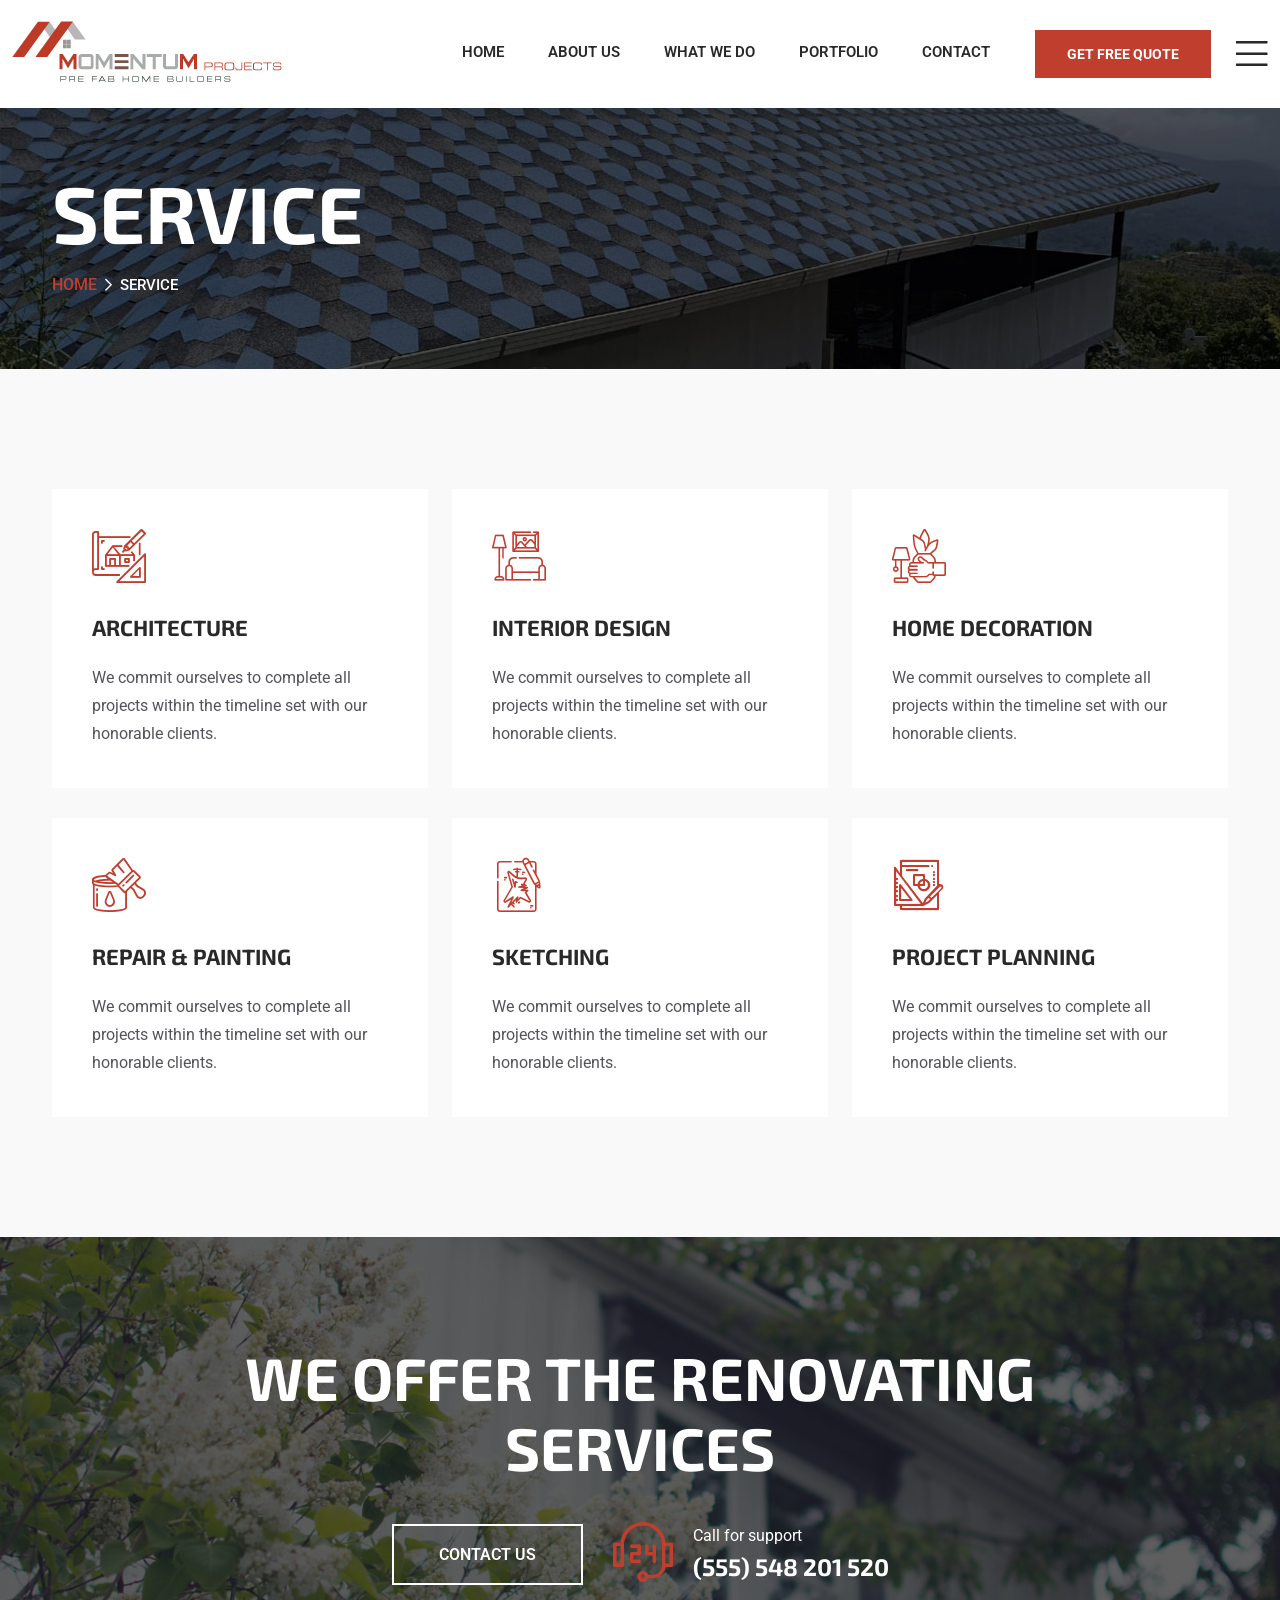
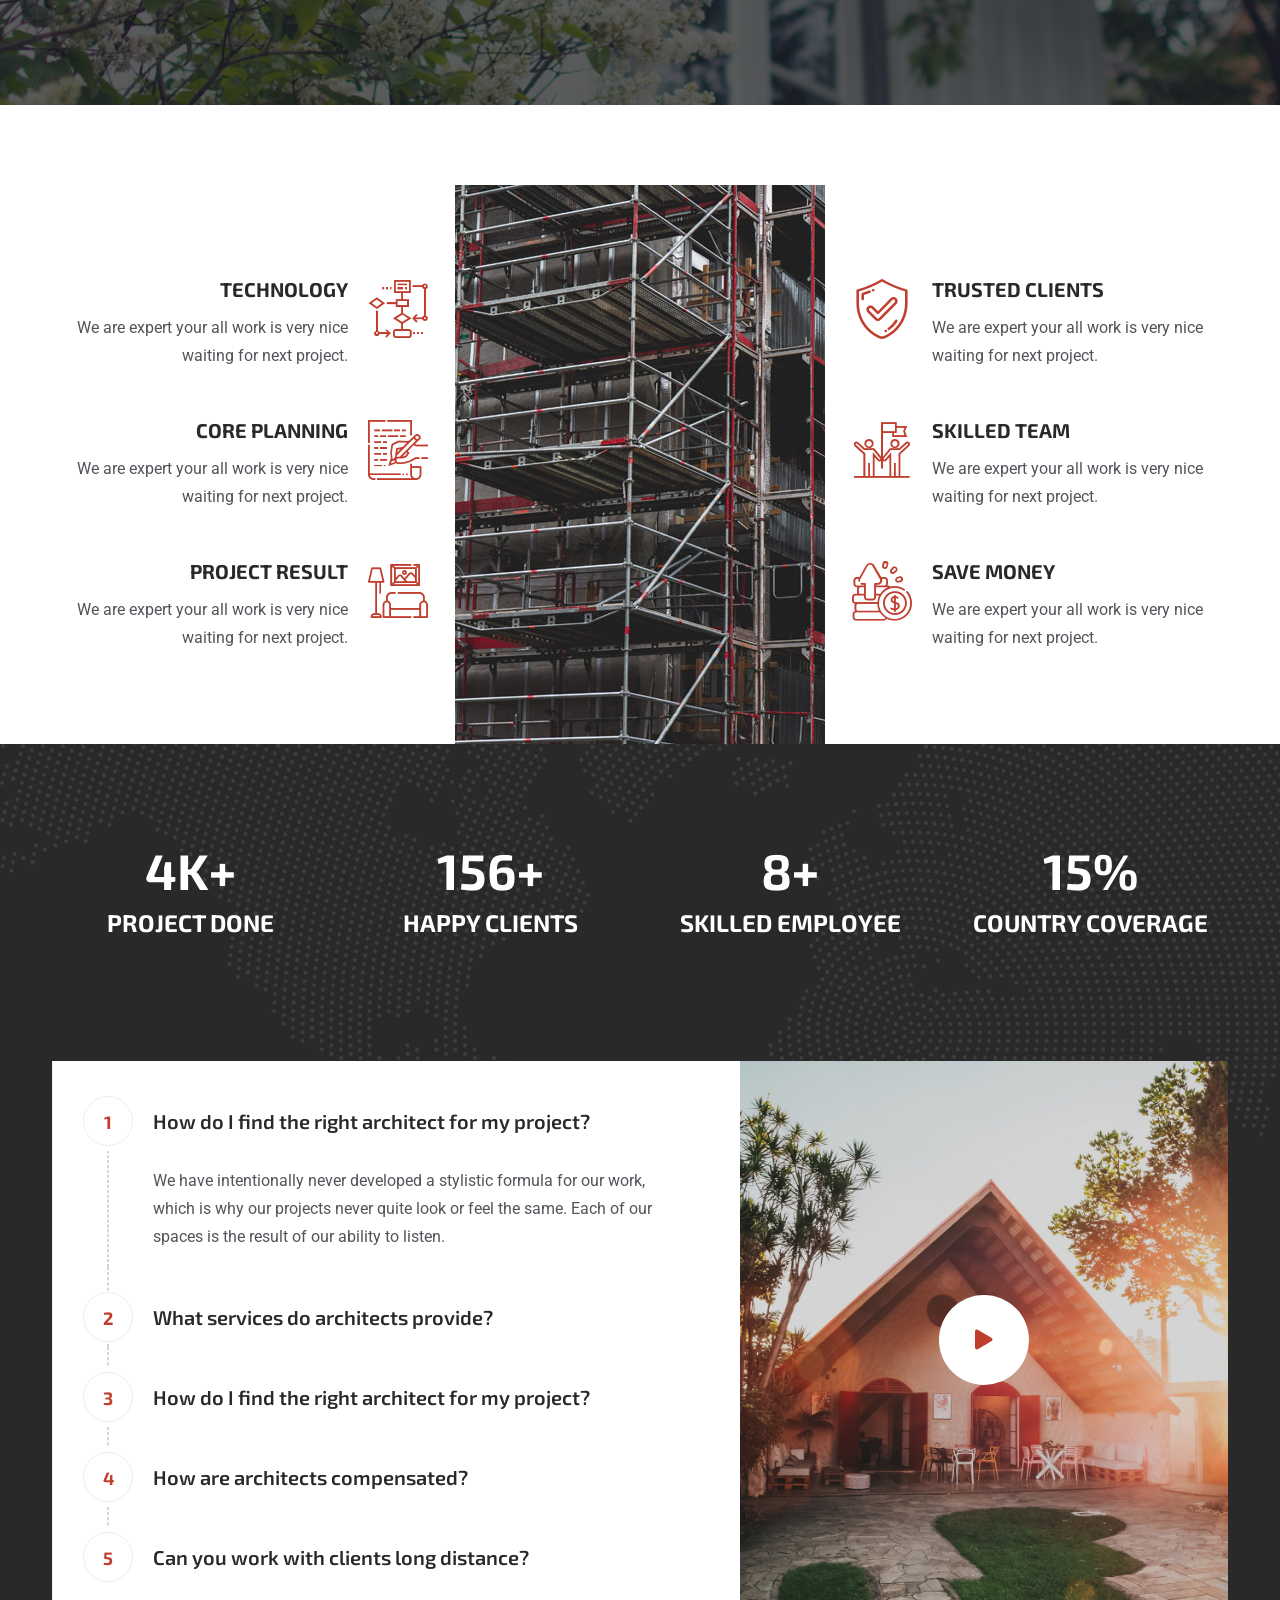
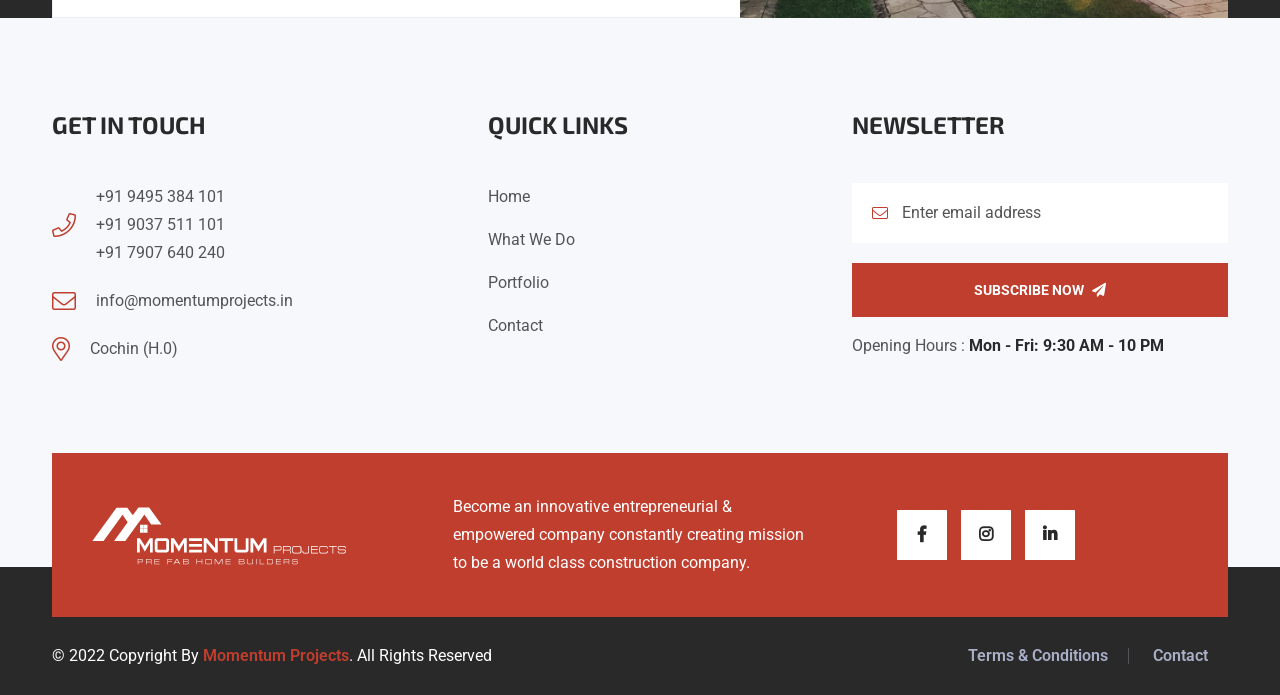
<file: services.html>
<!DOCTYPE html>
<html lang="en">

<head>
  <!-- ========== Meta Tags ========== -->
  <meta charset="UTF-8" />
  <meta http-equiv="X-UA-Compatible" content="IE=edge" />
  <meta name="viewport" content="width=device-width, initial-scale=1.0" />
  <meta name="mobile-web-app-capable" content="yes" />
  <meta name="description" content="" />
  <meta name="keywords" content="" />
  <meta name="author" content="" />
  <meta name="og:title" property="og:title" content="" />
  <meta property="og:description" content="" />
  <meta property="og:image" content="" />
  <meta name="robots" content="index, follow" />
  <!-- ======== Page title ============ -->
  <title>Momentum Projects</title>
  <!-- ========== Favicon Icon ========== -->
  <link rel="shortcut icon" href="assets/img/favicon.png" />
  <!-- ===========  All Stylesheet ================= -->
  <!--  Icon css plugins -->
  <link rel="stylesheet" href="assets/css/icons.css" />
  <!--  animate css plugins -->
  <link rel="stylesheet" href="assets/css/animate.css" />
  <!--  magnific-popup css plugins -->
  <link rel="stylesheet" href="assets/css/magnific-popup.css" />
  <!--  owl carosuel css plugins -->
  <link rel="stylesheet" href="assets/css/owl.carousel.min.css" />
  <!-- metis menu css file -->
  <link rel="stylesheet" href="assets/css/metismenu.css" />
  <!--  owl theme css plugins -->
  <link rel="stylesheet" href="assets/css/owl.theme.css" />
  <!--  Bootstrap css plugins -->
  <link rel="stylesheet" href="assets/css/bootstrap.min.css" />
  <!--  main style css file -->
  <link rel="stylesheet" href="assets/css/style.css" />
  <!-- template main style css file -->
  <link rel="stylesheet" href="style.css" />
</head>

<body class="body-wrapper">
  <!-- preloader -->
  <div id="preloader" class="preloader">
    <div class="animation-preloader">
      <div class="spinner"></div>
      <div class="txt-loading">
        <span data-text-preloader="M" class="letters-loading"> M </span>
        <span data-text-preloader="O" class="letters-loading"> O </span>
        <span data-text-preloader="M" class="letters-loading"> M </span>
        <span data-text-preloader="E" class="letters-loading"> E </span>
        <span data-text-preloader="N" class="letters-loading"> N </span>
        <span data-text-preloader="T" class="letters-loading"> T </span>
        <span data-text-preloader="U" class="letters-loading"> U </span>
        <span data-text-preloader="M" class="letters-loading"> M </span>
      </div>
      <p class="text-center">Projects</p>
    </div>
    <div class="loader">
      <div class="row">
        <div class="col-3 loader-section section-left">
          <div class="bg"></div>
        </div>
        <div class="col-3 loader-section section-left">
          <div class="bg"></div>
        </div>
        <div class="col-3 loader-section section-right">
          <div class="bg"></div>
        </div>
        <div class="col-3 loader-section section-right">
          <div class="bg"></div>
        </div>
      </div>
    </div>
  </div>

  <div class="offset-menu">
    <span id="offset-menu-close-btn"><i class="fal fa-plus"></i></span>
    <div class="offset-menu-wrapper text-white">
      <div class="offset-menu-header">
        <div class="offset-menu-logo">
          <a href="index.html"><img src="assets/img/logo.png" alt="logo" /></a>
        </div>
      </div>
      <div class="offset-menu-section">
        <h3>About Us</h3>
        <p>
          MOMENTUM is a stepping stone to the future world of fully
          environmental and reusable modern technological and green
          construction builder.
        </p>
        <a href="contact.html" class="theme-btn mt-30">Consultation</a>
      </div>
      <div class="offset-menu-section">
        <h3>Contact Info</h3>
        <ul>
          <li>
            <span><i class="fal fa-map"></i></span>Cochin (H.0)
          </li>
          <li>
            <span><i class="fal fa-phone"></i></span>+91 9495 384 101
          </li>
          <li>
            <span><i class="fal fa-phone"></i></span>+91 9037 511 101
          </li>
          <li>
            <span><i class="fal fa-phone"></i></span>+91 7907 640 240
          </li>
          <li>
            <span><i class="fal fa-envelope"></i></span>info@momentumprojects.in
          </li>
          <li>
            <span><i class="fal fa-clock"></i></span>Week Days: 09.00 to 18.00
          </li>
          <li>
            <span><i class="fal fa-clock"></i></span>Sunday: Closed
          </li>
        </ul>
      </div>
      <div class="offset-menu-footer">
        <div class="offset-menu-social-icon">
          <a href="https://www.facebook.com/profile.php?id=100093496823524&mibextid=ZbWKwL" target="_blank"><i
              class="fab fa-facebook-f"></i></a>
          <a href="https://instagram.com/momentum_pre_fab_builders?igshid=NTc4MTIwNjQ2YQ==" target="_blank"><i
              class="fab fa-instagram"></i></a>
          <!--<a href="#"><i class="fab fa-twitter"></i></a>-->
          <a href="#"><i class="fab fa-linkedin-in"></i></a>
          <!--<a href="#"><i class="fab fa-dribbble"></i></a>-->
          <!--<a href="#"><i class="fab fa-youtube"></i></a>-->
        </div>
      </div>
      <!-- /.offset-menu-footer -->
    </div>
    <!-- /.offset-menu-wrapper -->
  </div>
  <!-- /.offset-menu -->

  <!-- welcome content start from here -->
  <header class="header-wrap header-1">
    <div class="container-fluid d-flex justify-content-between align-items-center">
      <div class="logo">
        <a href="index.html">
          <img src="assets/img/logo.png" alt="logo" />
        </a>
      </div>
      <div class="header-right-area d-flex">
        <div class="main-menu d-none d-xl-block">
          <ul>
            <li>
              <a href="index.html">Home</a>
              <ul class="sub-menu">
                <!-- <i class="fal fa-plus"></i> -->
                <!-- <li><a href="index.html">homepage 1</a></li>
                                <li><a href="index-2.html">homepage 2</a></li>
                                <li><a href="index-3.html">homepage 3</a></li>
                                <li><a href="index-4.html">homepage 4</a></li> -->
              </ul>
            </li>
            <li><a href="about-us.html">About Us</a></li>
            <li><a href="what-we-do.html">What We Do</a></li>
            <li>
              <a href="https://instagram.com/momentum_pre_fab_builders?igshid=NTc4MTIwNjQ2YQ=="
                target="_blank">portfolio</a>
            </li>
            <!-- <li><a href="#">Pages <i class="fal fa-plus"></i></a>
                            <ul class="sub-menu">
                                <li><a href="about-2.html">about 2</a></li>
                                <li><a href="team.html">team</a></li>
                                <li><a href="faq.html">faq</a></li>
                                <li><a href="projects.html">projects</a></li>
                                <li><a href="projects-2.html">projects 2</a></li>
                                <li><a href="pricing.html">Pricing</a></li>
                                <li><a href="pricing-2.html">Pricing 2</a></li>
                                <li><a href="services-2.html">services 2</a></li>
                            </ul>
                        </li> -->
            <!-- <li><a href="news.html">News</a></li> -->
            <li><a href="contact.html">Contact</a></li>
            <!--<li>
              <a href="#" class="search-btn"><i class="fas fa-search"></i></a>
              <div class="search-box">
                <form action="#">
                  <input type="text" placeholder="Search">
                  <button type="submit"><i class="fal fa-search"></i></button>
                </form>
              </div>
            </li>-->
          </ul>
        </div>
        <div class="header-right-elements d-flex align-items-center justify-content-between">
          <a href="https://wa.me/+919495384101" target="_blank" class="theme-btn d-none d-sm-block">Get Free Quote</a>
          <a href="#" class="side-menu-toggle d-none d-xl-block"><i class="fal fa-bars"></i></a>
          <div class="d-inline-block ms-4 d-xl-none">
            <div class="mobile-nav-wrap">
              <div id="hamburger">
                <i class="fal fa-bars"></i>
              </div>
              <!-- mobile menu - responsive menu  -->
              <div class="mobile-nav">
                <button type="button" class="close-nav">
                  <i class="fal fa-times-circle"></i>
                </button>
                <nav class="sidebar-nav">
                  <ul class="metismenu" id="mobile-menu">
                    <li>
                      <a href="index.html">Home</a>
                      <!--<ul class="sub-menu">
                        <li><a href="index.html">homepage 1</a></li>
                        <li><a href="index-2.html">homepage 2</a></li>
                        <li><a href="index-3.html">homepage 3</a></li>
                        <li><a href="index-4.html">homepage 4</a></li>
                      </ul>-->
                    </li>
                    <li><a href="about-us.html">About Us</a></li>
                    <li><a href="what-we-do.html">What We Do</a></li>
                    <li><a href="projects.html">portfolio</a></li>
                    <!--<li>
                      <a class="has-arrow" href="#">Pages</a>
                      <ul class="sub-menu">
                        <li><a href="#">faq</a></li>
                        <li><a href="#">services details</a></li>
                        <li><a href="#">Team</a></li>
                      </ul>
                    </li> 
                    <li><a href="#">News</a></li>-->
                    <li><a href="contact.html">Contact</a></li>
                  </ul>
                </nav>

                <div class="action-bar">
                  <a href="mailto:modinatheme@gmail.com"><i class="fal fa-envelope"></i>info@webmail.com</a>
                  <a href="tel:+919495384101"><i class="fal fa-phone"></i>9495 384 101</a>
                  <a href="tel:+919037511101"><i class="fal fa-phone"></i>9037 511 101</a>
                  <a href="tel:+917907640240"><i class="fal fa-phone"></i>7907 640 240</a>
                  <a href="contact.html" class="d-btn theme-btn">Contact Us</a>
                </div>
              </div>
            </div>
            <div class="overlay"></div>
          </div>
        </div>
      </div>
    </div>
  </header>    <div class="page-banner-wrap bg-cover" style="background-image: url('assets/img/page-banner.jpg')">
        <div class="container">
            <div class="row">
                <div class="col-12 col-lg-12">
                    <div class="page-heading text-white">
                        <h1>Service</h1>
                    </div>
                    <div class="breadcrumb-wrap">
                        <nav>
                            <ol class="breadcrumb">
                              <li class="breadcrumb-item"><a href="index.html">Home</a></li>
                              <li class="breadcrumb-item active" aria-current="page">Service</li>
                            </ol>
                        </nav>
                    </div>
                </div>
            </div>
        </div>
    </div>

    <section class="our-service-wrapper section-padding bg-gray">
        <div class="container">
            <div class="row mtm-30">
                <div class="col-md-6 col-12 col-lg-4 mt-30">
                    <div class="single-service-box style-1">
                        <div class="service-bg bg-cover" style="background-image: url('assets/img/services/1.jpg')"></div>
                        <div class="icon">
                            <i class="flaticon-blueprint"></i>
                        </div>
                        <div class="contents">
                            <h4><a href="#">Architecture</a></h4>
                            <p>We commit ourselves to complete all projects within the timeline set with our honorable clients.</p>
                        </div>
                    </div>
                </div>
                <div class="col-md-6 col-12 col-lg-4 mt-30">
                    <div class="single-service-box style-1">
                        <div class="service-bg bg-cover" style="background-image: url('assets/img/services/2.jpg')"></div>
                        <div class="icon">
                            <i class="flaticon-interior-design"></i>
                        </div>
                        <div class="contents">
                            <h4><a href="#">Interior Design</a></h4>
                            <p>We commit ourselves to complete all projects within the timeline set with our honorable clients.</p>
                        </div>
                    </div>
                </div>
                <div class="col-md-6 col-12 col-lg-4 mt-30">
                    <div class="single-service-box style-1">
                        <div class="service-bg bg-cover" style="background-image: url('assets/img/services/3.jpg')"></div>
                        <div class="icon">
                            <i class="flaticon-home"></i>
                        </div>
                        <div class="contents">
                            <h4><a href="#">Home Decoration</a></h4>
                            <p>We commit ourselves to complete all projects within the timeline set with our honorable clients.</p>
                        </div>
                    </div>
                </div>
                <div class="col-md-6 col-12 col-lg-4 mt-30">
                    <div class="single-service-box style-1">
                        <div class="service-bg bg-cover" style="background-image: url('assets/img/services/4.jpg')"></div>
                        <div class="icon">
                            <i class="flaticon-varnish"></i>
                        </div>
                        <div class="contents">
                            <h4><a href="#">Repair & Painting</a></h4>
                            <p>We commit ourselves to complete all projects within the timeline set with our honorable clients.</p>
                        </div>
                    </div>
                </div>
                <div class="col-md-6 col-12 col-lg-4 mt-30">
                    <div class="single-service-box style-1">
                        <div class="service-bg bg-cover" style="background-image: url('assets/img/services/5.jpg')"></div>
                        <div class="icon">
                            <i class="flaticon-sketch-1"></i>
                        </div>
                        <div class="contents">
                            <h4><a href="#">Sketching</a></h4>
                            <p>We commit ourselves to complete all projects within the timeline set with our honorable clients.</p>
                        </div>
                    </div>
                </div>
                <div class="col-md-6 col-12 col-lg-4 mt-30">
                    <div class="single-service-box style-1">
                        <div class="service-bg bg-cover" style="background-image: url('assets/img/services/5.jpg')"></div>
                        <div class="icon">
                            <i class="flaticon-sketch"></i>
                        </div>
                        <div class="contents">
                            <h4><a href="#">Project Planning</a></h4>
                            <p>We commit ourselves to complete all projects within the timeline set with our honorable clients.</p>
                        </div>
                    </div>
                </div>
            </div>
        </div>
    </section>

    <section class="pricing-cta-wrapper text-white bg-cover bg-center section-padding" style="background-image: url('assets/img/pricing-cta-bg.jpg')">
        <div class="container">
            <div class="row">
                <div class="col-12 text-center col-xl-8 offset-xl-2 col-lg-10 offset-lg-1 ps-xl-0 pe-xl-0">
                    <div class="pricing-contents">
                        <h1>We Offer The Renovating Services</h1>
                        <div class="btn-wrapper d-flex align-items-end justify-content-center">
                            <a href="contact.html">Contact Us</a>
                            <div class="btn-cta">
                                <div class="icon">
                                    <i class="flaticon-24-hours"></i>
                                </div>
                                <div class="content">
                                    <span class="text-star">Call for support</span>
                                    <h3>(555) 548 201 520</h3>
                                </div>
                            </div>
                        </div>
                    </div>
                </div>
            </div>
        </div>
    </section>

    <section class="best-featured-wrapper section-padding pb-5">
        <div class="container">
            <div class="row mtm-40 align-items-center">
                <div class="col-lg-4 col-md-6 col-12">
                    <div class="single-best-featured right">
                        <div class="icon">
                            <i class="flaticon-flow-chart"></i>
                        </div>
                        <div class="content-text">
                            <h5>Technology</h5>
                            <p>We are expert your all work is very nice waiting for next project.</p>
                        </div>
                    </div>
                    <div class="single-best-featured right">
                        <div class="icon">
                            <i class="flaticon-writing"></i>
                        </div>
                        <div class="content-text">
                            <h5>Core Planning</h5>
                            <p>We are expert your all work is very nice waiting for next project.</p>
                        </div>
                    </div>
                    <div class="single-best-featured right">
                        <div class="icon">
                            <i class="flaticon-interior-design"></i>
                        </div>
                        <div class="content-text">
                            <h5>Project Result</h5>
                            <p>We are expert your all work is very nice waiting for next project.</p>
                        </div>
                    </div>
                </div>

                <div class="col-lg-4 p-md-0 mt-5 mb-5 mt-md-0 mb-md-0 col-md-6 col-12">
                    <div class="center-img text-center mbm-50">
                        <img src="assets/img/services/services-section-2.jpg" alt="">
                    </div>
                </div>

                <div class="col-lg-4 col-md-6 col-12">
                    <div class="single-best-featured">
                        <div class="icon">
                            <i class="flaticon-secure-shield"></i>
                        </div>
                        <div class="content-text">
                            <h5>Trusted Clients</h5>
                            <p>We are expert your all work is very nice waiting for next project.</p>
                        </div>
                    </div>
                    <div class="single-best-featured">
                        <div class="icon">
                            <i class="flaticon-team"></i>
                        </div>
                        <div class="content-text">
                            <h5>Skilled Team</h5>
                            <p>We are expert your all work is very nice waiting for next project.</p>
                        </div>
                    </div>
                    <div class="single-best-featured">
                        <div class="icon">
                            <i class="flaticon-profits"></i>
                        </div>
                        <div class="content-text">
                            <h5>Save Money</h5>
                            <p>We are expert your all work is very nice waiting for next project.</p>
                        </div>
                    </div>
                </div>
            </div>
        </div>
    </section>

    <!-- <section class="pricing-wrapper section-padding pricing-bg">
        <div class="container">
            <div class="row">
                <div class="col-12 col-lg-8 offset-lg-2">
                    <div class="block-contents text-center">
                        <div class="section-title">
                            <span>Pricing Table</span>
                            <h2>Smart Pricing Plans For Smooth Work</h2>
                        </div>
                    </div>
                </div>
            </div>

            <div class="row">
                <div class="col-lg-4 col-md-6 col-12">
                    <div class="single-pricing-plan">
                        <div class="package-head">
                            <div class="icon">
                                <img src="assets/img/icons/p1.png" alt="">
                            </div>
                            <div class="package-title">
                                <h6>Basic</h6>
                                <h2>$49.00</h2>
                            </div>
                        </div>

                        <div class="package-features">
                            <span>24/7 Tech Support</span>
                            <span>Free Equipment Tools</span>
                            <span>Advance Options</span>
                            <span>Motion Detection Plan</span>
                            <span>Night Vision</span>
                        </div>
                        <div class="package-btn">
                            <a href="contact.html">Choose Plan</a>
                        </div>
                    </div>
                </div>

                <div class="col-lg-4 col-md-6 col-12">
                    <div class="single-pricing-plan active">
                        <div class="package-head">
                            <div class="icon">
                                <img src="assets/img/icons/p2.png" alt="">
                            </div>
                            <div class="package-title">
                                <h6>Standard</h6>
                                <h2>$69.00</h2>
                            </div>
                        </div>
                        <div class="package-features">
                            <span>24/7 Tech Support</span>
                            <span>Free Equipment Tools</span>
                            <span>Advance Options</span>
                            <span>Motion Detection Plan</span>
                            <span>Night Vision</span>
                        </div>
                        <div class="package-btn">
                            <a href="contact.html">Choose Plan</a>
                        </div>
                    </div>
                </div>

                <div class="col-lg-4 col-md-6 col-12">
                    <div class="single-pricing-plan">
                        <div class="package-head">
                            <div class="icon">
                                <img src="assets/img/icons/p3.png" alt="">
                            </div>
                            <div class="package-title">
                                <h6>Premium</h6>
                                <h2>$89.00</h2>
                            </div>
                        </div>
                        <div class="package-features">
                            <span>24/7 Tech Support</span>
                            <span>Free Equipment Tools</span>
                            <span>Advance Options</span>
                            <span>Motion Detection Plan</span>
                            <span>Night Vision</span>
                        </div>
                        <div class="package-btn">
                            <a href="contact.html">Choose Plan</a>
                        </div>
                    </div>
                </div>
            </div>
        </div>
    </section> -->

    <section class="faq-funfact-section section-padding pb-0">
        <div class="container">
            <div class="fun-fact-wrapper text-white mtm-30 text-center">
                <div class="row">
                    <div class="col-lg-3 col-md-6 col-12">
                        <div class="single-fun-fact">
                            <h2><span>30</span>K+</h2>
                            <h3>PROJECT DONE</h3>
                        </div>
                    </div>
                    <div class="col-lg-3 col-md-6 col-12">
                        <div class="single-fun-fact">
                            <h2><span>980</span>+</h2>
                            <h3>HAPPY CLIENTS</h3>
                        </div>
                    </div>
                    <div class="col-lg-3 col-md-6 col-12">
                        <div class="single-fun-fact">
                            <h2><span>50</span>+</h2>
                            <h3>Skilled Employee</h3>
                        </div>
                    </div>
                    <div class="col-lg-3 col-md-6 col-12">
                        <div class="single-fun-fact">
                            <h2><span>98</span>%</h2>
                            <h3>Country Coverage</h3>
                        </div>
                    </div>
                </div>
            </div>
            <div class="faq-wrapper section-padding pb-0">
                <div class="row equal">
                    <div class="col-lg-6 col-12 col-xl-7 pe-lg-0">
                        <div class="faq-content">
                            <div class="faq-accordion">
                                <div class="accordion" id="accordion">
    
                                    <div class="accordion-item">
                                      <h4 class="accordion-header">
                                        <button class="accordion-button collapsed" type="button" data-bs-toggle="collapse" data-bs-target="#faq1" aria-expanded="false" aria-controls="faq1">
                                            How do I find the right architect for my project?
                                        </button>
                                      </h4>
                                      <div id="faq1" class="accordion-collapse collapse show" data-bs-parent="#accordion">
                                        <div class="accordion-body">
                                            We have intentionally never developed a stylistic formula for our work, which is why our projects never quite look or feel the same. Each of our spaces is the result of our ability to listen.
                                        </div>
                                      </div>
                                    </div>
                                    
                                    <div class="accordion-item">
                                      <h4 class="accordion-header">
                                        <button class="accordion-button" type="button" data-bs-toggle="collapse" data-bs-target="#faq2" aria-expanded="true" aria-controls="faq2">
                                            What services do architects provide?
                                        </button>
                                      </h4>
                                      <div id="faq2" class="accordion-collapse collapse" data-bs-parent="#accordion">
                                        <div class="accordion-body">
                                            We have intentionally never developed a stylistic formula for our work, which is why our projects never quite look or feel the same. Each of our spaces is the result of our ability to listen.
                                        </div>
                                      </div>
                                    </div>
    
                                    <div class="accordion-item">
                                      <h4 class="accordion-header">
                                        <button class="accordion-button collapsed" type="button" data-bs-toggle="collapse" data-bs-target="#faq3" aria-expanded="false" aria-controls="faq3">
                                            How do I find the right architect for my project?
                                        </button>
                                      </h4>
                                      <div id="faq3" class="accordion-collapse collapse" data-bs-parent="#accordion">
                                        <div class="accordion-body">
                                            We have intentionally never developed a stylistic formula for our work, which is why our projects never quite look or feel the same. Each of our spaces is the result of our ability to listen.
                                        </div>
                                      </div>
                                    </div>
    
                                    <div class="accordion-item">
                                      <h4 class="accordion-header">
                                        <button class="accordion-button collapsed" type="button" data-bs-toggle="collapse" data-bs-target="#faq4" aria-expanded="false" aria-controls="faq4">
                                            How are architects compensated?
                                        </button>
                                      </h4>
                                      <div id="faq4" class="accordion-collapse collapse" data-bs-parent="#accordion">
                                        <div class="accordion-body">
                                            We have intentionally never developed a stylistic formula for our work, which is why our projects never quite look or feel the same. Each of our spaces is the result of our ability to listen.
                                        </div>
                                      </div>
                                    </div>
    
                                    <div class="accordion-item">
                                      <h4 class="accordion-header">
                                        <button class="accordion-button collapsed" type="button" data-bs-toggle="collapse" data-bs-target="#faq5" aria-expanded="false">
                                            Can you work with clients long distance?
                                        </button>
                                      </h4>
                                      <div id="faq5" class="accordion-collapse collapse" aria-labelledby="faq5" data-bs-parent="#accordion">
                                        <div class="accordion-body">
                                            We have intentionally never developed a stylistic formula for our work, which is why our projects never quite look or feel the same. Each of our spaces is the result of our ability to listen.
                                        </div>
                                      </div>
                                    </div>
    
                                </div>                      
                            </div>
                        </div>
                    </div>
                    <div class="col-xl-5 col-lg-6 col-12 ps-lg-0">
                        <div class="video-popup-wrapper d-flex justify-content-center align-items-center bg-cover bg-center" style="background-image: url('assets/img/faq-video.jpg')">
                            <div class="video-play-btn">
                                <a href="https://www.youtube.com/watch?v=E1xkXZs0cAQ" class="popup-video play-video"><i class="fas fa-play"></i></a>                     
                            </div>
                        </div>
                    </div>
                </div>
            </div>
        </div> 
    </section>  

    <!-- <div class="brand-carousel-wrapper section-padding">
        <div class="container">
            <div class="row">
                <div class="col-xl-12 col-12">
                    <div class="brand-carousel-active owl-carousel">
                        <div class="single-brand-logo">
                            <img src="assets/img/brand-logo/b1.png" alt="">
                        </div>
                        <div class="single-brand-logo">
                            <img src="assets/img/brand-logo/b2.png" alt="">
                        </div>
                        <div class="single-brand-logo">
                            <img src="assets/img/brand-logo/b3.png" alt="">
                        </div>
                        <div class="single-brand-logo">
                            <img src="assets/img/brand-logo/b4.png" alt="">
                        </div>
                        <div class="single-brand-logo">
                            <img src="assets/img/brand-logo/b5.png" alt="">
                        </div>
                    </div>
                </div>
            </div>
        </div>
    </div> -->
  <footer class="footer-1 footer-wrap">
  <div class="footer-widgets-wrapper">
    <div class="container">
      <div class="row">
        <div class="col-xl-3 pe-xl-0 col-sm-6 col-12">
          <div class="single-footer-wid site_info_widget">
            <div class="wid-title">
              <h3>Get In Touch</h3>
            </div>
            <div class="contact-us">
              <div class="single-contact-info">
                <div class="icon">
                  <i class="fal fa-phone"></i>
                </div>
                <div class="contact-info">
                  <p>+91 9495 384 101 <br>+91 9037 511 101 <br>+91 7907 640 240 </p>
                </div>
              </div>
              <div class="single-contact-info">
                <div class="icon">
                  <i class="fal fa-envelope"></i>
                </div>
                <div class="contact-info">
                  <p>info@momentumprojects.in</p>
                </div>
              </div>
              <div class="single-contact-info">
                <div class="icon">
                  <i class="fal fa-map-marker-alt"></i>
                </div>
                <div class="contact-info">
                  <p>Cochin (H.0)</p>
                </div>
              </div>
            </div>
          </div>
        </div>

        <div class="col-sm-6 offset-xl-1 col-xl-3 ps-xl-5 col-12">
          <div class="single-footer-wid">
            <div class="wid-title">
              <h3>Quick Links</h3>
            </div>
            <ul>
              <li><a href="index.html">Home</a></li>
              <li><a href="what-we-do.html">What We Do</a></li>
              <li><a href="https://instagram.com/momentum_pre_fab_builders?igshid=NTc4MTIwNjQ2YQ==" target="_blank">Portfolio</a></li>
              <li><a href="contact.html">Contact</a></li>
            </ul>
          </div>
        </div> <!-- /.col-lg-3 - single-footer-wid -->

        <div class="col-sm-6 col-xl-4 offset-xl-1 col-12">
          <div class="single-footer-wid newsletter_widget">
            <div class="wid-title">
              <h3>Newsletter</h3>
            </div>
            <div class="newsletter_box">
              <form action="#">
                <i class="fal fa-envelope"></i>
                <input type="email" placeholder="Enter email address" required>
                <button class="submit-btn" type="submit">Subscribe Now <i class="fas fa-paper-plane"></i></button>
              </form>
              <p>Opening Hours : <b> Mon - Fri: 9:30 AM - 10 PM</b></p>
            </div>
          </div>
        </div> <!-- /.col-lg-3 - single-footer-wid -->
      </div>
    </div>
  </div>

  <div class="footer-cta-wrapper">
    <div class="container">
      <div class="footer-cta-bg-wrapper">
        <div class="row justify-content-around align-items-center">
          <div class="col-lg-3 col-md-3 col-12">
            <div class="footer-logo">
              <a href="index.html">
                <img src="assets/img/footer-logo.png" alt="logo">
              </a>
            </div>
          </div>
          <div class="col-lg-4 col-md-5 ps-lg-0 offset-lg-1 col-12">
            <div class="footer-middle-text mt-4 mb-4 mt-md-0 mb-md-0 text-white">
              <p>Become an innovative entrepreneurial & empowered company constantly creating mission to be a world
                class construction company.</p>
            </div>
          </div>
          <div class="col-md-4 col-lg-4 col-12">
            <div class="footer-social-icon ms-md-5 text-lg-md-end">
              <a href="https://www.facebook.com/profile.php?id=100093496823524&mibextid=ZbWKwL" target="_blank"><i
                  class="fab fa-facebook-f"></i></a>
              <!--<a href="#"><i class="fab fa-twitter"></i></a>-->
              <a href="https://instagram.com/momentum_pre_fab_builders?igshid=NTc4MTIwNjQ2YQ==" target="_blank"><i
                  class="fab fa-instagram"></i></a>
              <a href="#"><i class="fab fa-linkedin-in"></i></a>
            </div>
          </div>
        </div>
      </div>
    </div>
  </div>

  <div class="footer-bottom">
    <div class="container">
      <div class="row align-items-center">
        <div class="col-md-6 col-12 text-center text-md-start">
          <div class="copyright-info">
            <p>&copy; 2022 Copyright By <a href="index.html">Momentum Projects</a>. All Rights Reserved</p>
          </div>
        </div>
        <div class="col-md-6 col-12">
          <div class="footer-menu mt-3 mt-md-0 text-center text-md-end">
            <ul>
              <li><a href="#">Terms & Conditions</a></li>
              <li><a href="contact.html">Contact</a></li>
            </ul>
          </div>
        </div>
      </div>
    </div>
  </div>
</footer>

<!--  ALl JS Plugins
    ====================================== -->
<script src="assets/js/jquery.min.js"></script>
<script src="assets/js/modernizr.min.js"></script>
<script src="assets/js/jquery.easing.js"></script>
<script src="assets/js/popper.min.js"></script>
<script src="assets/js/bootstrap.min.js"></script>
<script src="assets/js/isotope.pkgd.min.js"></script>
<script src="assets/js/imageload.min.js"></script>
<script src="assets/js/scrollUp.min.js"></script>
<script src="assets/js/owl.carousel.min.js"></script>
<script src="assets/js/magnific-popup.min.js"></script>
<script src="assets/js/counterup.min.js"></script>
<script src="assets/js/wow.min.js"></script>
<script src="assets/js/metismenu.js"></script>
<script src="assets/js/ajax-mail.js"></script>
<script src="assets/js/active.js"></script>
</body>

</html>
</file>
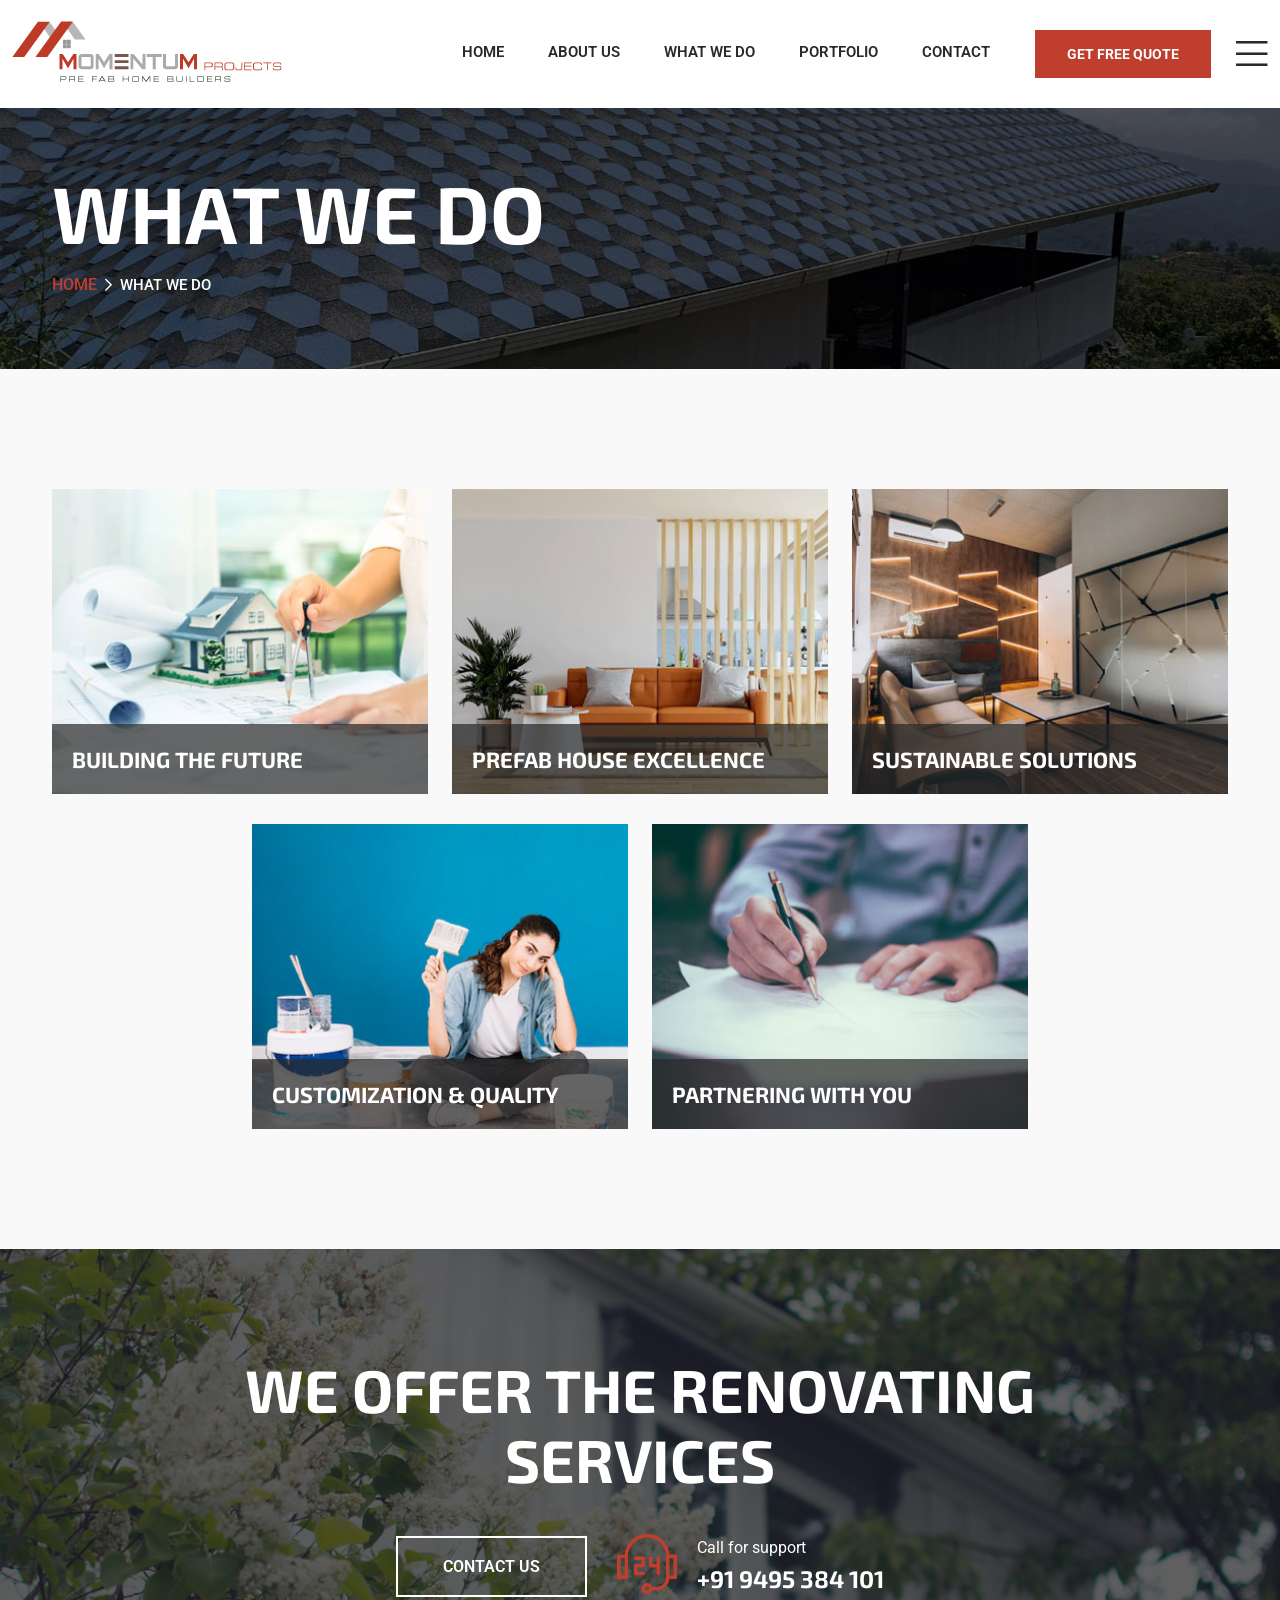
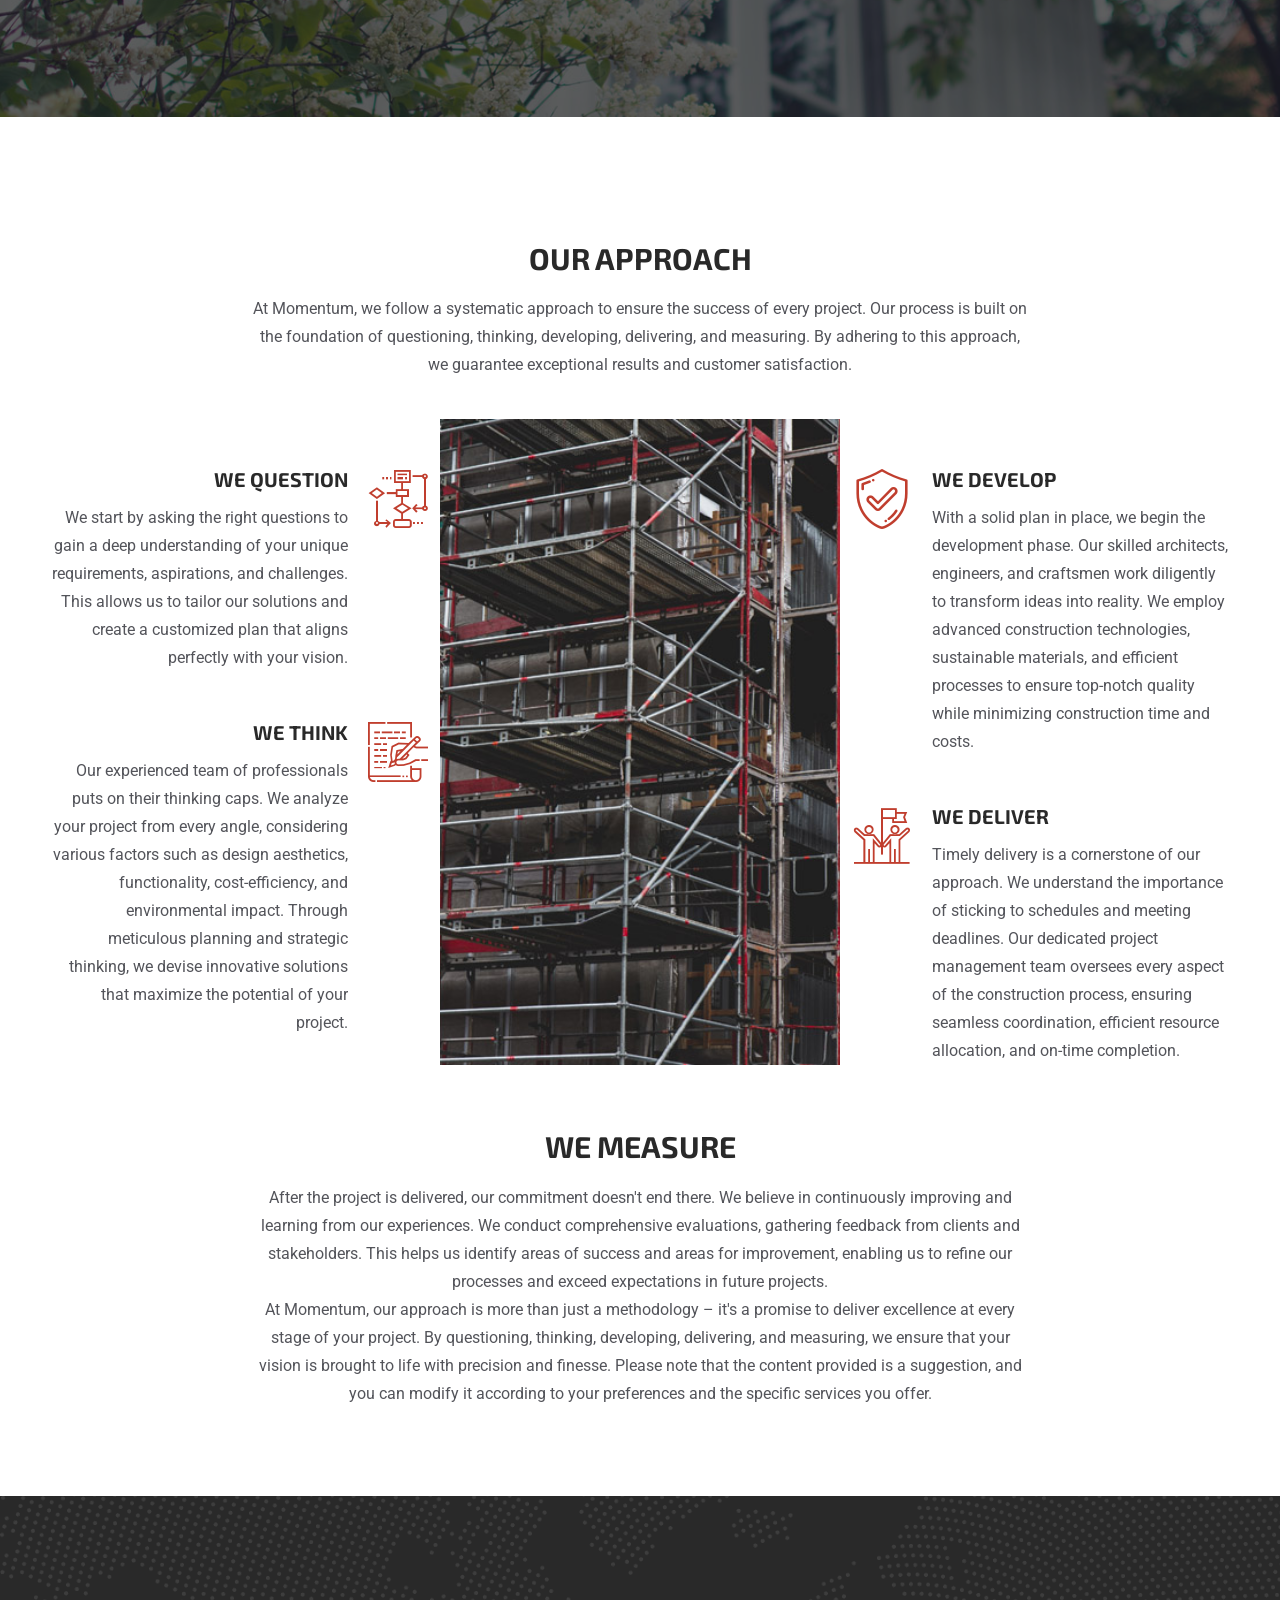
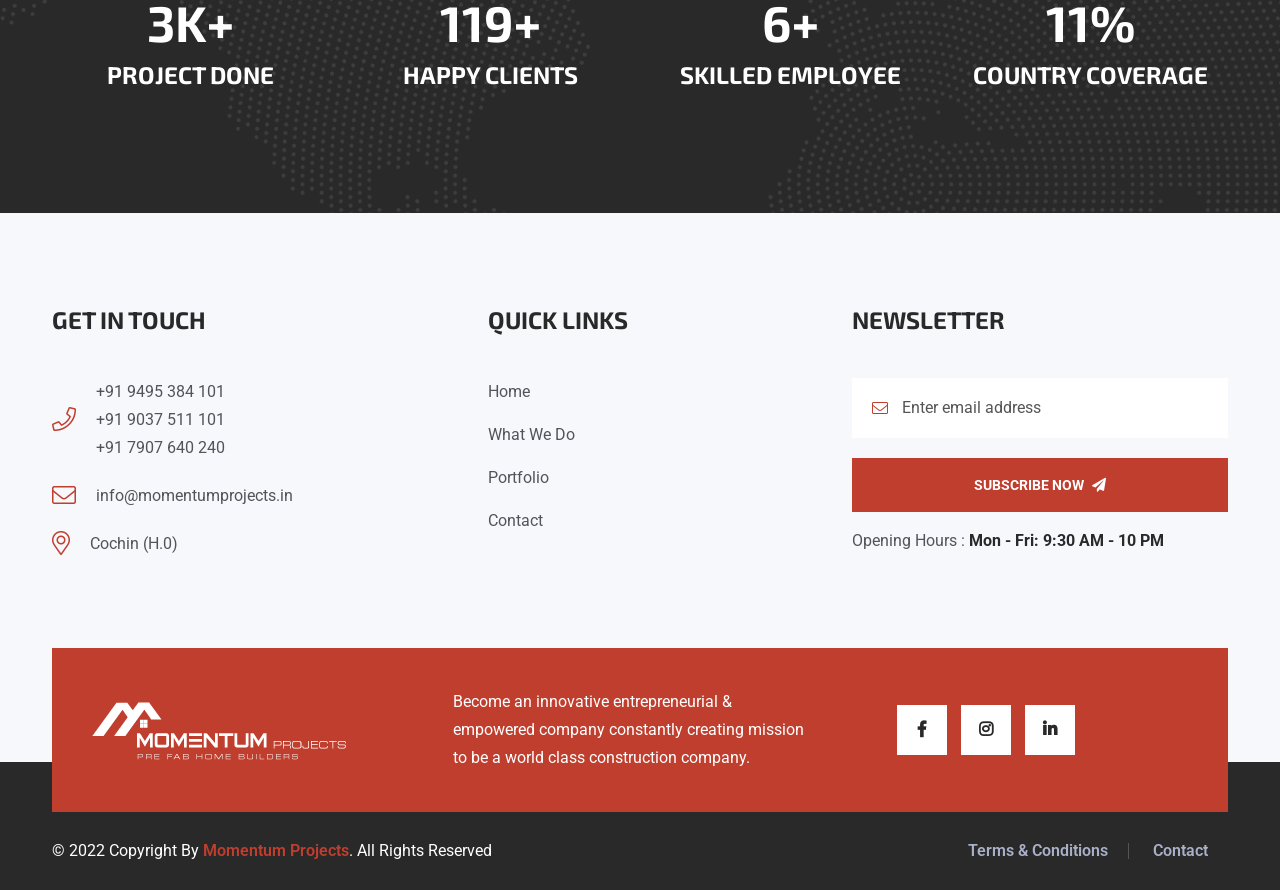
<file: what-we-do.html>
<!DOCTYPE html>
<html lang="en">

<head>
  <!-- ========== Meta Tags ========== -->
  <meta charset="UTF-8" />
  <meta http-equiv="X-UA-Compatible" content="IE=edge" />
  <meta name="viewport" content="width=device-width, initial-scale=1.0" />
  <meta name="mobile-web-app-capable" content="yes" />
  <meta name="description" content="" />
  <meta name="keywords" content="" />
  <meta name="author" content="" />
  <meta name="og:title" property="og:title" content="" />
  <meta property="og:description" content="" />
  <meta property="og:image" content="" />
  <meta name="robots" content="index, follow" />
  <!-- ======== Page title ============ -->
  <title>Momentum Projects</title>
  <!-- ========== Favicon Icon ========== -->
  <link rel="shortcut icon" href="assets/img/favicon.png" />
  <!-- ===========  All Stylesheet ================= -->
  <!--  Icon css plugins -->
  <link rel="stylesheet" href="assets/css/icons.css" />
  <!--  animate css plugins -->
  <link rel="stylesheet" href="assets/css/animate.css" />
  <!--  magnific-popup css plugins -->
  <link rel="stylesheet" href="assets/css/magnific-popup.css" />
  <!--  owl carosuel css plugins -->
  <link rel="stylesheet" href="assets/css/owl.carousel.min.css" />
  <!-- metis menu css file -->
  <link rel="stylesheet" href="assets/css/metismenu.css" />
  <!--  owl theme css plugins -->
  <link rel="stylesheet" href="assets/css/owl.theme.css" />
  <!--  Bootstrap css plugins -->
  <link rel="stylesheet" href="assets/css/bootstrap.min.css" />
  <!--  main style css file -->
  <link rel="stylesheet" href="assets/css/style.css" />
  <!-- template main style css file -->
  <link rel="stylesheet" href="style.css" />
</head>

<body class="body-wrapper">
  <!-- preloader -->
  <div id="preloader" class="preloader">
    <div class="animation-preloader">
      <div class="spinner"></div>
      <div class="txt-loading">
        <span data-text-preloader="M" class="letters-loading"> M </span>
        <span data-text-preloader="O" class="letters-loading"> O </span>
        <span data-text-preloader="M" class="letters-loading"> M </span>
        <span data-text-preloader="E" class="letters-loading"> E </span>
        <span data-text-preloader="N" class="letters-loading"> N </span>
        <span data-text-preloader="T" class="letters-loading"> T </span>
        <span data-text-preloader="U" class="letters-loading"> U </span>
        <span data-text-preloader="M" class="letters-loading"> M </span>
      </div>
      <p class="text-center">Projects</p>
    </div>
    <div class="loader">
      <div class="row">
        <div class="col-3 loader-section section-left">
          <div class="bg"></div>
        </div>
        <div class="col-3 loader-section section-left">
          <div class="bg"></div>
        </div>
        <div class="col-3 loader-section section-right">
          <div class="bg"></div>
        </div>
        <div class="col-3 loader-section section-right">
          <div class="bg"></div>
        </div>
      </div>
    </div>
  </div>

  <div class="offset-menu">
    <span id="offset-menu-close-btn"><i class="fal fa-plus"></i></span>
    <div class="offset-menu-wrapper text-white">
      <div class="offset-menu-header">
        <div class="offset-menu-logo">
          <a href="index.html"><img src="assets/img/logo.png" alt="logo" /></a>
        </div>
      </div>
      <div class="offset-menu-section">
        <h3>About Us</h3>
        <p>
          MOMENTUM is a stepping stone to the future world of fully
          environmental and reusable modern technological and green
          construction builder.
        </p>
        <a href="contact.html" class="theme-btn mt-30">Consultation</a>
      </div>
      <div class="offset-menu-section">
        <h3>Contact Info</h3>
        <ul>
          <li>
            <span><i class="fal fa-map"></i></span>Cochin (H.0)
          </li>
          <li>
            <span><i class="fal fa-phone"></i></span>+91 9495 384 101
          </li>
          <li>
            <span><i class="fal fa-phone"></i></span>+91 9037 511 101
          </li>
          <li>
            <span><i class="fal fa-phone"></i></span>+91 7907 640 240
          </li>
          <li>
            <span><i class="fal fa-envelope"></i></span>info@momentumprojects.in
          </li>
          <li>
            <span><i class="fal fa-clock"></i></span>Week Days: 09.00 to 18.00
          </li>
          <li>
            <span><i class="fal fa-clock"></i></span>Sunday: Closed
          </li>
        </ul>
      </div>
      <div class="offset-menu-footer">
        <div class="offset-menu-social-icon">
          <a href="https://www.facebook.com/profile.php?id=100093496823524&mibextid=ZbWKwL" target="_blank"><i
              class="fab fa-facebook-f"></i></a>
          <a href="https://instagram.com/momentum_pre_fab_builders?igshid=NTc4MTIwNjQ2YQ==" target="_blank"><i
              class="fab fa-instagram"></i></a>
          <!--<a href="#"><i class="fab fa-twitter"></i></a>-->
          <a href="#"><i class="fab fa-linkedin-in"></i></a>
          <!--<a href="#"><i class="fab fa-dribbble"></i></a>-->
          <!--<a href="#"><i class="fab fa-youtube"></i></a>-->
        </div>
      </div>
      <!-- /.offset-menu-footer -->
    </div>
    <!-- /.offset-menu-wrapper -->
  </div>
  <!-- /.offset-menu -->

  <!-- welcome content start from here -->
  <header class="header-wrap header-1">
    <div class="container-fluid d-flex justify-content-between align-items-center">
      <div class="logo">
        <a href="index.html">
          <img src="assets/img/logo.png" alt="logo" />
        </a>
      </div>
      <div class="header-right-area d-flex">
        <div class="main-menu d-none d-xl-block">
          <ul>
            <li>
              <a href="index.html">Home</a>
              <ul class="sub-menu">
                <!-- <i class="fal fa-plus"></i> -->
                <!-- <li><a href="index.html">homepage 1</a></li>
                                <li><a href="index-2.html">homepage 2</a></li>
                                <li><a href="index-3.html">homepage 3</a></li>
                                <li><a href="index-4.html">homepage 4</a></li> -->
              </ul>
            </li>
            <li><a href="about-us.html">About Us</a></li>
            <li><a href="what-we-do.html">What We Do</a></li>
            <li>
              <a href="https://instagram.com/momentum_pre_fab_builders?igshid=NTc4MTIwNjQ2YQ=="
                target="_blank">portfolio</a>
            </li>
            <!-- <li><a href="#">Pages <i class="fal fa-plus"></i></a>
                            <ul class="sub-menu">
                                <li><a href="about-2.html">about 2</a></li>
                                <li><a href="team.html">team</a></li>
                                <li><a href="faq.html">faq</a></li>
                                <li><a href="projects.html">projects</a></li>
                                <li><a href="projects-2.html">projects 2</a></li>
                                <li><a href="pricing.html">Pricing</a></li>
                                <li><a href="pricing-2.html">Pricing 2</a></li>
                                <li><a href="services-2.html">services 2</a></li>
                            </ul>
                        </li> -->
            <!-- <li><a href="news.html">News</a></li> -->
            <li><a href="contact.html">Contact</a></li>
            <!--<li>
              <a href="#" class="search-btn"><i class="fas fa-search"></i></a>
              <div class="search-box">
                <form action="#">
                  <input type="text" placeholder="Search">
                  <button type="submit"><i class="fal fa-search"></i></button>
                </form>
              </div>
            </li>-->
          </ul>
        </div>
        <div class="header-right-elements d-flex align-items-center justify-content-between">
          <a href="https://wa.me/+919495384101" target="_blank" class="theme-btn d-none d-sm-block">Get Free Quote</a>
          <a href="#" class="side-menu-toggle d-none d-xl-block"><i class="fal fa-bars"></i></a>
          <div class="d-inline-block ms-4 d-xl-none">
            <div class="mobile-nav-wrap">
              <div id="hamburger">
                <i class="fal fa-bars"></i>
              </div>
              <!-- mobile menu - responsive menu  -->
              <div class="mobile-nav">
                <button type="button" class="close-nav">
                  <i class="fal fa-times-circle"></i>
                </button>
                <nav class="sidebar-nav">
                  <ul class="metismenu" id="mobile-menu">
                    <li>
                      <a href="index.html">Home</a>
                      <!--<ul class="sub-menu">
                        <li><a href="index.html">homepage 1</a></li>
                        <li><a href="index-2.html">homepage 2</a></li>
                        <li><a href="index-3.html">homepage 3</a></li>
                        <li><a href="index-4.html">homepage 4</a></li>
                      </ul>-->
                    </li>
                    <li><a href="about-us.html">About Us</a></li>
                    <li><a href="what-we-do.html">What We Do</a></li>
                    <li><a href="projects.html">portfolio</a></li>
                    <!--<li>
                      <a class="has-arrow" href="#">Pages</a>
                      <ul class="sub-menu">
                        <li><a href="#">faq</a></li>
                        <li><a href="#">services details</a></li>
                        <li><a href="#">Team</a></li>
                      </ul>
                    </li> 
                    <li><a href="#">News</a></li>-->
                    <li><a href="contact.html">Contact</a></li>
                  </ul>
                </nav>

                <div class="action-bar">
                  <a href="mailto:modinatheme@gmail.com"><i class="fal fa-envelope"></i>info@webmail.com</a>
                  <a href="tel:+919495384101"><i class="fal fa-phone"></i>9495 384 101</a>
                  <a href="tel:+919037511101"><i class="fal fa-phone"></i>9037 511 101</a>
                  <a href="tel:+917907640240"><i class="fal fa-phone"></i>7907 640 240</a>
                  <a href="contact.html" class="d-btn theme-btn">Contact Us</a>
                </div>
              </div>
            </div>
            <div class="overlay"></div>
          </div>
        </div>
      </div>
    </div>
  </header><div
  class="page-banner-wrap bg-cover"
  style="background-image: url('assets/img/page-banner.jpg')"
>
  <div class="container">
    <div class="row">
      <div class="col-12 col-lg-12">
        <div class="page-heading text-white">
          <h1>What We Do</h1>
        </div>
        <div class="breadcrumb-wrap">
          <nav>
            <ol class="breadcrumb">
              <li class="breadcrumb-item"><a href="index.html">Home</a></li>
              <li class="breadcrumb-item active" aria-current="page">
                What We Do
              </li>
            </ol>
          </nav>
        </div>
      </div>
    </div>
  </div>
</div>

<section class="our-service-wrapper section-padding bg-gray">
  <div class="container">
    <div class="row mtm-30 justify-content-center">
      <div class="col-md-6 col-12 col-lg-4 mt-30">
        <div class="single-service-box-2">
          <figure>
            <img src="assets/img/services/1.jpg" alt="" />
            <figcaption>
              <h4>Building the Future</h4>
              <p>
                Momentum is your gateway to sustainable and eco-friendly prefab
                construction. With modern technology and a commitment to
                environmental protection, we're rewriting the rules of
                construction.
              </p>
            </figcaption>
          </figure>
        </div>
      </div>

      <div class="col-md-6 col-12 col-lg-4 mt-30">
        <div class="single-service-box-2">
          <figure>
            <img src="assets/img/services/2.jpg" alt="" />
            <figcaption>
              <h4>Prefab House Excellence</h4>
              <p>
                Experience the revolution of prefab houses – the epitome of
                simplicity, integration, economy, and luxury. Our homes have
                captured the imagination of the new generation, offering
                unmatched style and convenience.
              </p>
            </figcaption>
          </figure>
        </div>
      </div>

      <div class="col-md-6 col-12 col-lg-4 mt-30">
        <div class="single-service-box-2">
          <figure>
            <img src="assets/img/services/3.jpg" alt="" />
            <figcaption>
              <h4>Sustainable Solutions</h4>
              <p>
                We prioritize Mother Nature by using eco-friendly materials and
                energy-efficient systems. Our prefab houses are designed to
                minimize our carbon footprint and provide a durable,
                environmentally conscious living space.
              </p>
            </figcaption>
          </figure>
        </div>
      </div>

      <div class="col-md-6 col-12 col-lg-4 mt-30">
        <div class="single-service-box-2">
          <figure>
            <img src="assets/img/services/4.jpg" alt="" />
            <figcaption>
              <h4>Customization &amp; Quality</h4>
              <p>
                Your vision is our canvas. Customize your prefab house to
                reflect your unique taste and requirements. With meticulous
                attention to detail, we ensure superior craftsmanship and
                exceptional quality in every aspect.
              </p>
            </figcaption>
          </figure>
        </div>
      </div>

      <div class="col-md-6 col-12 col-lg-4 mt-30">
        <div class="single-service-box-2">
          <figure>
            <img src="assets/img/services/5.jpg" alt="" />
            <figcaption>
              <h4>Partnering with You</h4>
              <p>
                Collaboration is key. We work closely with you, guiding you
                through the process from start to finish. Our dedicated team
                ensures seamless communication, efficient project management,
                and timely delivery.
              </p>
            </figcaption>
          </figure>
        </div>
      </div>
    </div>
  </div>
</section>

<section
  class="pricing-cta-wrapper text-white bg-cover bg-center section-padding"
  style="background-image: url('assets/img/pricing-cta-bg.jpg')"
>
  <div class="container">
    <div class="row">
      <div
        class="col-12 text-center col-xl-8 offset-xl-2 col-lg-10 offset-lg-1 ps-xl-0 pe-xl-0"
      >
        <div class="pricing-contents">
          <h1>We Offer The Renovating Services</h1>
          <div
            class="btn-wrapper d-flex align-items-end justify-content-center"
          >
            <a href="contact.html">Contact Us</a>
            <div class="btn-cta">
              <div class="icon">
                <i class="flaticon-24-hours"></i>
              </div>
              <div class="content">
                <span class="text-star">Call for support</span>
                <h3>+91 9495 384 101</h3>
              </div>
            </div>
          </div>
        </div>
      </div>
    </div>
  </div>
</section>

<section class="best-featured-wrapper section-padding pb-5">
  <div class="container">
    <div class="row mb-80 justify-content-center">
      <div class="col-lg-8 text-center">
        <h2>Our Approach</h2>
        <p>
          At Momentum, we follow a systematic approach to ensure the success of
          every project. Our process is built on the foundation of questioning,
          thinking, developing, delivering, and measuring. By adhering to this
          approach, we guarantee exceptional results and customer satisfaction.
        </p>
      </div>
    </div>
    <div class="row mtm-40">
      <div class="col-lg-4 col-md-6 col-12">
        <div class="single-best-featured right">
          <div class="icon">
            <i class="flaticon-flow-chart"></i>
          </div>
          <div class="content-text">
            <h5>We Question</h5>
            <p>
              We start by asking the right questions to gain a deep
              understanding of your unique requirements, aspirations, and
              challenges. This allows us to tailor our solutions and create a
              customized plan that aligns perfectly with your vision.
            </p>
          </div>
        </div>
        <div class="single-best-featured right">
          <div class="icon">
            <i class="flaticon-writing"></i>
          </div>
          <div class="content-text">
            <h5>We Think</h5>
            <p>
              Our experienced team of professionals puts on their thinking caps.
              We analyze your project from every angle, considering various
              factors such as design aesthetics, functionality, cost-efficiency,
              and environmental impact. Through meticulous planning and
              strategic thinking, we devise innovative solutions that maximize
              the potential of your project.
            </p>
          </div>
        </div>
        <!--<div class="single-best-featured right">
          <div class="icon">
            <i class="flaticon-interior-design"></i>
          </div>
          <div class="content-text">
            <h5>Project Result</h5>
            <p>We are expert your all work is very nice waiting for next project.</p>
          </div>
        </div>-->
      </div>

      <div class="col-lg-4 p-md-0 mt-5 mb-5 mt-md-0 mb-md-0 col-md-6 col-12">
        <div
          class="featured-img-center center-img text-center mbm-50"
          style="
            background-image: url(assets/img/services/services-section-2.jpg);
          "
        ></div>
      </div>

      <div class="col-lg-4 col-md-6 col-12">
        <div class="single-best-featured">
          <div class="icon">
            <i class="flaticon-secure-shield"></i>
          </div>
          <div class="content-text">
            <h5>We Develop</h5>
            <p>
              With a solid plan in place, we begin the development phase. Our
              skilled architects, engineers, and craftsmen work diligently to
              transform ideas into reality. We employ advanced construction
              technologies, sustainable materials, and efficient processes to
              ensure top-notch quality while minimizing construction time and
              costs.
            </p>
          </div>
        </div>
        <div class="single-best-featured">
          <div class="icon">
            <i class="flaticon-team"></i>
          </div>
          <div class="content-text">
            <h5>We Deliver</h5>
            <p>
              Timely delivery is a cornerstone of our approach. We understand
              the importance of sticking to schedules and meeting deadlines. Our
              dedicated project management team oversees every aspect of the
              construction process, ensuring seamless coordination, efficient
              resource allocation, and on-time completion.
            </p>
          </div>
        </div>
        <!--<div class="single-best-featured">
          <div class="icon">
            <i class="flaticon-profits"></i>
          </div>
          <div class="content-text">
            <h5>Save Money</h5>
            <p>We are expert your all work is very nice waiting for next project.</p>
          </div>
        </div> -->
      </div>
    </div>
    <div class="row justify-content-center mt-60 mb-40">
      <div class="col-lg-8 text-center">
        <h2>We Measure</h2>
        <p>
          After the project is delivered, our commitment doesn't end there. We
          believe in continuously improving and learning from our experiences.
          We conduct comprehensive evaluations, gathering feedback from clients
          and stakeholders. This helps us identify areas of success and areas
          for improvement, enabling us to refine our processes and exceed
          expectations in future projects.
        </p>
        <p>
          At Momentum, our approach is more than just a methodology – it's a
          promise to deliver excellence at every stage of your project. By
          questioning, thinking, developing, delivering, and measuring, we
          ensure that your vision is brought to life with precision and finesse.
          Please note that the content provided is a suggestion, and you can
          modify it according to your preferences and the specific services you
          offer.
        </p>
      </div>
    </div>
  </div>
</section>

<!-- <section class="pricing-wrapper section-padding pricing-bg">
        <div class="container">
            <div class="row">
                <div class="col-12 col-lg-8 offset-lg-2">
                    <div class="block-contents text-center">
                        <div class="section-title">
                            <span>Pricing Table</span>
                            <h2>Smart Pricing Plans For Smooth Work</h2>
                        </div>
                    </div>
                </div>
            </div>

            <div class="row">
                <div class="col-lg-4 col-md-6 col-12">
                    <div class="single-pricing-plan">
                        <div class="package-head">
                            <div class="icon">
                                <img src="assets/img/icons/p1.png" alt="">
                            </div>
                            <div class="package-title">
                                <h6>Basic</h6>
                                <h2>$49.00</h2>
                            </div>
                        </div>

                        <div class="package-features">
                            <span>24/7 Tech Support</span>
                            <span>Free Equipment Tools</span>
                            <span>Advance Options</span>
                            <span>Motion Detection Plan</span>
                            <span>Night Vision</span>
                        </div>
                        <div class="package-btn">
                            <a href="contact.html">Choose Plan</a>
                        </div>
                    </div>
                </div>

                <div class="col-lg-4 col-md-6 col-12">
                    <div class="single-pricing-plan active">
                        <div class="package-head">
                            <div class="icon">
                                <img src="assets/img/icons/p2.png" alt="">
                            </div>
                            <div class="package-title">
                                <h6>Standard</h6>
                                <h2>$69.00</h2>
                            </div>
                        </div>
                        <div class="package-features">
                            <span>24/7 Tech Support</span>
                            <span>Free Equipment Tools</span>
                            <span>Advance Options</span>
                            <span>Motion Detection Plan</span>
                            <span>Night Vision</span>
                        </div>
                        <div class="package-btn">
                            <a href="contact.html">Choose Plan</a>
                        </div>
                    </div>
                </div>

                <div class="col-lg-4 col-md-6 col-12">
                    <div class="single-pricing-plan">
                        <div class="package-head">
                            <div class="icon">
                                <img src="assets/img/icons/p3.png" alt="">
                            </div>
                            <div class="package-title">
                                <h6>Premium</h6>
                                <h2>$89.00</h2>
                            </div>
                        </div>
                        <div class="package-features">
                            <span>24/7 Tech Support</span>
                            <span>Free Equipment Tools</span>
                            <span>Advance Options</span>
                            <span>Motion Detection Plan</span>
                            <span>Night Vision</span>
                        </div>
                        <div class="package-btn">
                            <a href="contact.html">Choose Plan</a>
                        </div>
                    </div>
                </div>
            </div>
        </div>
    </section> -->

<section class="faq-funfact-section section-padding">
  <div class="container">
    <div class="fun-fact-wrapper text-white mtm-30 text-center">
      <div class="row">
        <div class="col-lg-3 col-md-6 col-12">
          <div class="single-fun-fact">
            <h2><span>30</span>K+</h2>
            <h3>PROJECT DONE</h3>
          </div>
        </div>
        <div class="col-lg-3 col-md-6 col-12">
          <div class="single-fun-fact">
            <h2><span>980</span>+</h2>
            <h3>HAPPY CLIENTS</h3>
          </div>
        </div>
        <div class="col-lg-3 col-md-6 col-12">
          <div class="single-fun-fact">
            <h2><span>50</span>+</h2>
            <h3>Skilled Employee</h3>
          </div>
        </div>
        <div class="col-lg-3 col-md-6 col-12">
          <div class="single-fun-fact">
            <h2><span>98</span>%</h2>
            <h3>Country Coverage</h3>
          </div>
        </div>
      </div>
    </div>
    <!--<div class="faq-wrapper section-padding pb-0">
      <div class="row equal">
        <div class="col-lg-6 col-12 col-xl-7 pe-lg-0">
          <div class="faq-content">
            <div class="faq-accordion">
              <div class="accordion" id="accordion">
                <div class="accordion-item">
                  <h4 class="accordion-header">
                    <button
                      class="accordion-button collapsed"
                      type="button"
                      data-bs-toggle="collapse"
                      data-bs-target="#faq1"
                      aria-expanded="false"
                      aria-controls="faq1"
                    >
                      How do I find the right architect for my project?
                    </button>
                  </h4>
                  <div
                    id="faq1"
                    class="accordion-collapse collapse show"
                    data-bs-parent="#accordion"
                  >
                    <div class="accordion-body">
                      We have intentionally never developed a stylistic formula
                      for our work, which is why our projects never quite look
                      or feel the same. Each of our spaces is the result of our
                      ability to listen.
                    </div>
                  </div>
                </div>

                <div class="accordion-item">
                  <h4 class="accordion-header">
                    <button
                      class="accordion-button"
                      type="button"
                      data-bs-toggle="collapse"
                      data-bs-target="#faq2"
                      aria-expanded="true"
                      aria-controls="faq2"
                    >
                      What services do architects provide?
                    </button>
                  </h4>
                  <div
                    id="faq2"
                    class="accordion-collapse collapse"
                    data-bs-parent="#accordion"
                  >
                    <div class="accordion-body">
                      We have intentionally never developed a stylistic formula
                      for our work, which is why our projects never quite look
                      or feel the same. Each of our spaces is the result of our
                      ability to listen.
                    </div>
                  </div>
                </div>

                <div class="accordion-item">
                  <h4 class="accordion-header">
                    <button
                      class="accordion-button collapsed"
                      type="button"
                      data-bs-toggle="collapse"
                      data-bs-target="#faq3"
                      aria-expanded="false"
                      aria-controls="faq3"
                    >
                      How do I find the right architect for my project?
                    </button>
                  </h4>
                  <div
                    id="faq3"
                    class="accordion-collapse collapse"
                    data-bs-parent="#accordion"
                  >
                    <div class="accordion-body">
                      We have intentionally never developed a stylistic formula
                      for our work, which is why our projects never quite look
                      or feel the same. Each of our spaces is the result of our
                      ability to listen.
                    </div>
                  </div>
                </div>

                <div class="accordion-item">
                  <h4 class="accordion-header">
                    <button
                      class="accordion-button collapsed"
                      type="button"
                      data-bs-toggle="collapse"
                      data-bs-target="#faq4"
                      aria-expanded="false"
                      aria-controls="faq4"
                    >
                      How are architects compensated?
                    </button>
                  </h4>
                  <div
                    id="faq4"
                    class="accordion-collapse collapse"
                    data-bs-parent="#accordion"
                  >
                    <div class="accordion-body">
                      We have intentionally never developed a stylistic formula
                      for our work, which is why our projects never quite look
                      or feel the same. Each of our spaces is the result of our
                      ability to listen.
                    </div>
                  </div>
                </div>

                <div class="accordion-item">
                  <h4 class="accordion-header">
                    <button
                      class="accordion-button collapsed"
                      type="button"
                      data-bs-toggle="collapse"
                      data-bs-target="#faq5"
                      aria-expanded="false"
                    >
                      Can you work with clients long distance?
                    </button>
                  </h4>
                  <div
                    id="faq5"
                    class="accordion-collapse collapse"
                    aria-labelledby="faq5"
                    data-bs-parent="#accordion"
                  >
                    <div class="accordion-body">
                      We have intentionally never developed a stylistic formula
                      for our work, which is why our projects never quite look
                      or feel the same. Each of our spaces is the result of our
                      ability to listen.
                    </div>
                  </div>
                </div>
              </div>
            </div>
          </div>
        </div>
        <div class="col-xl-5 col-lg-6 col-12 ps-lg-0">
          <div
            class="video-popup-wrapper d-flex justify-content-center align-items-center bg-cover bg-center"
            style="background-image: url('assets/img/faq-video.jpg')"
          >
            <div class="video-play-btn">
              <a
                href="https://www.youtube.com/watch?v=E1xkXZs0cAQ"
                class="popup-video play-video"
                ><i class="fas fa-play"></i
              ></a>
            </div>
          </div>
        </div>
      </div>
    </div> -->
  </div>
</section>

<!-- <div class="brand-carousel-wrapper section-padding">
        <div class="container">
            <div class="row">
                <div class="col-xl-12 col-12">
                    <div class="brand-carousel-active owl-carousel">
                        <div class="single-brand-logo">
                            <img src="assets/img/brand-logo/b1.png" alt="">
                        </div>
                        <div class="single-brand-logo">
                            <img src="assets/img/brand-logo/b2.png" alt="">
                        </div>
                        <div class="single-brand-logo">
                            <img src="assets/img/brand-logo/b3.png" alt="">
                        </div>
                        <div class="single-brand-logo">
                            <img src="assets/img/brand-logo/b4.png" alt="">
                        </div>
                        <div class="single-brand-logo">
                            <img src="assets/img/brand-logo/b5.png" alt="">
                        </div>
                    </div>
                </div>
            </div>
        </div>
    </div> -->
<footer class="footer-1 footer-wrap">
  <div class="footer-widgets-wrapper">
    <div class="container">
      <div class="row">
        <div class="col-xl-3 pe-xl-0 col-sm-6 col-12">
          <div class="single-footer-wid site_info_widget">
            <div class="wid-title">
              <h3>Get In Touch</h3>
            </div>
            <div class="contact-us">
              <div class="single-contact-info">
                <div class="icon">
                  <i class="fal fa-phone"></i>
                </div>
                <div class="contact-info">
                  <p>+91 9495 384 101 <br>+91 9037 511 101 <br>+91 7907 640 240 </p>
                </div>
              </div>
              <div class="single-contact-info">
                <div class="icon">
                  <i class="fal fa-envelope"></i>
                </div>
                <div class="contact-info">
                  <p>info@momentumprojects.in</p>
                </div>
              </div>
              <div class="single-contact-info">
                <div class="icon">
                  <i class="fal fa-map-marker-alt"></i>
                </div>
                <div class="contact-info">
                  <p>Cochin (H.0)</p>
                </div>
              </div>
            </div>
          </div>
        </div>

        <div class="col-sm-6 offset-xl-1 col-xl-3 ps-xl-5 col-12">
          <div class="single-footer-wid">
            <div class="wid-title">
              <h3>Quick Links</h3>
            </div>
            <ul>
              <li><a href="index.html">Home</a></li>
              <li><a href="what-we-do.html">What We Do</a></li>
              <li><a href="https://instagram.com/momentum_pre_fab_builders?igshid=NTc4MTIwNjQ2YQ==" target="_blank">Portfolio</a></li>
              <li><a href="contact.html">Contact</a></li>
            </ul>
          </div>
        </div> <!-- /.col-lg-3 - single-footer-wid -->

        <div class="col-sm-6 col-xl-4 offset-xl-1 col-12">
          <div class="single-footer-wid newsletter_widget">
            <div class="wid-title">
              <h3>Newsletter</h3>
            </div>
            <div class="newsletter_box">
              <form action="#">
                <i class="fal fa-envelope"></i>
                <input type="email" placeholder="Enter email address" required>
                <button class="submit-btn" type="submit">Subscribe Now <i class="fas fa-paper-plane"></i></button>
              </form>
              <p>Opening Hours : <b> Mon - Fri: 9:30 AM - 10 PM</b></p>
            </div>
          </div>
        </div> <!-- /.col-lg-3 - single-footer-wid -->
      </div>
    </div>
  </div>

  <div class="footer-cta-wrapper">
    <div class="container">
      <div class="footer-cta-bg-wrapper">
        <div class="row justify-content-around align-items-center">
          <div class="col-lg-3 col-md-3 col-12">
            <div class="footer-logo">
              <a href="index.html">
                <img src="assets/img/footer-logo.png" alt="logo">
              </a>
            </div>
          </div>
          <div class="col-lg-4 col-md-5 ps-lg-0 offset-lg-1 col-12">
            <div class="footer-middle-text mt-4 mb-4 mt-md-0 mb-md-0 text-white">
              <p>Become an innovative entrepreneurial & empowered company constantly creating mission to be a world
                class construction company.</p>
            </div>
          </div>
          <div class="col-md-4 col-lg-4 col-12">
            <div class="footer-social-icon ms-md-5 text-lg-md-end">
              <a href="https://www.facebook.com/profile.php?id=100093496823524&mibextid=ZbWKwL" target="_blank"><i
                  class="fab fa-facebook-f"></i></a>
              <!--<a href="#"><i class="fab fa-twitter"></i></a>-->
              <a href="https://instagram.com/momentum_pre_fab_builders?igshid=NTc4MTIwNjQ2YQ==" target="_blank"><i
                  class="fab fa-instagram"></i></a>
              <a href="#"><i class="fab fa-linkedin-in"></i></a>
            </div>
          </div>
        </div>
      </div>
    </div>
  </div>

  <div class="footer-bottom">
    <div class="container">
      <div class="row align-items-center">
        <div class="col-md-6 col-12 text-center text-md-start">
          <div class="copyright-info">
            <p>&copy; 2022 Copyright By <a href="index.html">Momentum Projects</a>. All Rights Reserved</p>
          </div>
        </div>
        <div class="col-md-6 col-12">
          <div class="footer-menu mt-3 mt-md-0 text-center text-md-end">
            <ul>
              <li><a href="#">Terms & Conditions</a></li>
              <li><a href="contact.html">Contact</a></li>
            </ul>
          </div>
        </div>
      </div>
    </div>
  </div>
</footer>

<!--  ALl JS Plugins
    ====================================== -->
<script src="assets/js/jquery.min.js"></script>
<script src="assets/js/modernizr.min.js"></script>
<script src="assets/js/jquery.easing.js"></script>
<script src="assets/js/popper.min.js"></script>
<script src="assets/js/bootstrap.min.js"></script>
<script src="assets/js/isotope.pkgd.min.js"></script>
<script src="assets/js/imageload.min.js"></script>
<script src="assets/js/scrollUp.min.js"></script>
<script src="assets/js/owl.carousel.min.js"></script>
<script src="assets/js/magnific-popup.min.js"></script>
<script src="assets/js/counterup.min.js"></script>
<script src="assets/js/wow.min.js"></script>
<script src="assets/js/metismenu.js"></script>
<script src="assets/js/ajax-mail.js"></script>
<script src="assets/js/active.js"></script>
</body>

</html>
</file>
<file: assets/css/metismenu.css>
/*
 * metismenu - v2.7.2
 * A jQuery menu plugin
 * https://github.com/onokumus/metismenu#readme
 *
 * Made by Osman Nuri Okumus <onokumus@gmail.com> (https://github.com/onokumus)
 * Under MIT License
 */

.metismenu .arrow {
  float: right;
  line-height: 1.42857;
}
*[dir="rtl"] .metismenu .arrow {
  float: left;
}

/*
 * Require Bootstrap 3.x
 * https://github.com/twbs/bootstrap
*/

.metismenu .glyphicon.arrow:before {
  content: "\e079";
}
.metismenu .active > a > .glyphicon.arrow:before {
  content: "\e114";
}

/*
 * Require Font-Awesome
 * http://fortawesome.github.io/Font-Awesome/
*/

.metismenu .fa.arrow:before {
  content: "\f104";
}
.metismenu .active > a > .fa.arrow:before {
  content: "\f107";
}

/*
 * Require Ionicons
 * http://ionicons.com/
*/

.metismenu .ion.arrow:before {
  content: "\f3d2"
}
.metismenu .active > a > .ion.arrow:before {
  content: "\f3d0";
}
.metismenu .plus-times {
  float: right;
}
*[dir="rtl"] .metismenu .plus-times {
  float: left;
}
.metismenu .fa.plus-times:before {
  content: "\f067";
}
.metismenu .active > a > .fa.plus-times {
  -webkit-transform: rotate(45deg);
      -ms-transform: rotate(45deg);
       -o-transform: rotate(45deg);
          transform: rotate(45deg);
}
.metismenu .plus-minus {
  float: right;
}
*[dir="rtl"] .metismenu .plus-minus {
  float: left;
}
.metismenu .fa.plus-minus:before {
  content: "\f067";
}
.metismenu .active > a > .fa.plus-minus:before {
  content: "\f068";
}
.metismenu .collapse {
  display: none;
}
.metismenu .collapse.in {
  display: block;
}
.metismenu .collapsing {
  position: relative;
  height: 0;
  overflow: hidden;
  -webkit-transition-timing-function: ease;
       -o-transition-timing-function: ease;
          transition-timing-function: ease;
  -webkit-transition-duration: .35s;
       -o-transition-duration: .35s;
          transition-duration: .35s;
  -webkit-transition-property: height, visibility;
  -o-transition-property: height, visibility;
  transition-property: height, visibility;
}

.metismenu .has-arrow {
  position: relative;
}

.metismenu .has-arrow::after {
  position: absolute;
  content: '';
  width: .5em;
  height: .5em;
  border-width: 1px 0 0 1px;
  border-style: solid;
  border-color: initial;
  right: 1em;
  -webkit-transform: rotate(-45deg) translate(0, -50%);
      -ms-transform: rotate(-45deg) translate(0, -50%);
       -o-transform: rotate(-45deg) translate(0, -50%);
          transform: rotate(-45deg) translate(0, -50%);
  -webkit-transform-origin: top;
      -ms-transform-origin: top;
       -o-transform-origin: top;
          transform-origin: top;
  top: 50%;
  -webkit-transition: all .3s ease-out;
  -o-transition: all .3s ease-out;
  transition: all .3s ease-out;
}

*[dir="rtl"] .metismenu .has-arrow::after {
  right: auto;
  left: 1em;
  -webkit-transform: rotate(135deg) translate(0, -50%);
      -ms-transform: rotate(135deg) translate(0, -50%);
       -o-transform: rotate(135deg) translate(0, -50%);
          transform: rotate(135deg) translate(0, -50%);
}

.metismenu .active > .has-arrow::after,
.metismenu .has-arrow[aria-expanded="true"]::after {
  -webkit-transform: rotate(-135deg) translate(0, -50%);
      -ms-transform: rotate(-135deg) translate(0, -50%);
       -o-transform: rotate(-135deg) translate(0, -50%);
          transform: rotate(-135deg) translate(0, -50%);
}
</file>
<file: assets/css/style.css>
@charset "UTF-8";
/*
Template: BUSICO - Multipurpose Bootstrap 5 Template
Author: RRDevs
Author URI: https://themeforest.net/user/rrdevs
Description: Multipurpose Bootstrap 5 Template
Version: 1.2.0
*/
@import url("https://fonts.googleapis.com/css2?family=Exo+2:wght@300;400;500;600;700;800&family=Roboto:wght@300;400;500;700&display=swap");
@import url("https://fonts.googleapis.com/css2?family=Oswald:wght@500;600;700&display=swap");
* {
  box-sizing: border-box;
  margin: 0;
  padding: 0;
}

body,
html {
  height: 100%;
}

html {
  scroll-behavior: smooth;
}

html,
body,
div,
span,
img,
ol,
ul,
li,
a,
p,
h1,
h2,
h3,
h4,
h5,
h6,
option,
legend,
label,
table,
th,
td,
tr,
article,
aside,
caption,
figure,
footer,
header,
hgroup,
mark,
nav,
section,
time,
audio,
video {
  margin: 0;
  padding: 0;
  border: 0;
  outline: 0;
}

img {
  max-width: 100%;
}

a:hover,
a:focus,
a:active {
  text-decoration: none;
  outline: none !important;
  border: 0;
}

input:focus {
  outline: none;
}

input::-moz-focus-inner {
  border: 0;
  display: none;
}

input::-webkit-focus-inner {
  border: 0;
  display: none;
}

input:-webkit-autofill,
input:-webkit-autofill:hover,
input:-webkit-autofill:focus {
  -webkit-box-shadow: 0 0 0px 1000px white inset !important;
}

::placeholder {
  color: #555;
  opacity: 1;
  /* Firefox */
}

:-ms-input-placeholder {
  /* Internet Explorer 10-11 */
  color: #555;
}

::-ms-input-placeholder {
  /* Microsoft Edge */
  color: #555;
}

table {
  border-collapse: collapse;
}

html {
  margin: 0;
  padding: 0;
  width: 100%;
  height: 100%;
  overflow-y: scroll;
  overflow-x: hidden;
}

ul,
li {
  margin: 0;
  padding: 0;
}

figure {
  margin: 0px;
}

form {
  position: relative;
}

.form-control:focus {
  outline: none !important;
  border: none !important;
  box-shadow: 0 0 0;
}

h1 a,
h2 a,
h3 a,
h4 a,
h5 a,
h6 a {
  font-size: inherit;
  color: inherit;
  font-weight: inherit;
  line-height: inherit;
}

h1:hover a,
h2:hover a,
h3:hover a,
h4:hover a,
h5:hover a,
h6:hover a {
  font-size: inherit;
  color: inherit;
  font-weight: inherit;
}

hr {
  margin: 0;
  padding: 0;
  border-color: #000;
}

ul {
  list-style-type: none;
}

li {
  list-style: none;
  position: relative;
}

a,
button {
  position: relative;
}
a:hover,
a:focus,
button:hover,
button:focus {
  outline: 0;
  text-decoration: none;
}

input,
textarea,
button {
  border: 0px;
}

.container {
  max-width: 1200px;
  width: 100%;
}

/* ------------------------------------------------------------------
    Template All Variables Defined - Value Change with Your's Need
 -------------------------------------------------------------------- */
/* --------------------------------------------
    Template Default Fonts & Fonts Styles
 ---------------------------------------------- */
body {
  font-family: "Roboto", sans-serif;
  font-size: 16px;
  font-weight: 400;
  line-height: 28px;
  color: #53545a;
  background-color: #fff;
}

h1,
h2,
h3,
h4,
h5,
h6 {
  font-family: "Exo 2", sans-serif;
  margin: 0px;
  margin-bottom: 15px;
  font-weight: 700;
  color: #292929;
  text-transform: uppercase;
}

h1 {
  font-size: 60px;
  line-height: 1.17;
}
@media (max-width: 991px) {
  h1 {
    font-size: 42px;
  }
}
h1.fs-lg {
  font-size: 90px;
  text-transform: uppercase;
}
@media (max-width: 1200px) {
  h1.fs-lg {
    font-size: 70px;
  }
}
@media (max-width: 991px) {
  h1.fs-lg {
    font-size: 50px;
  }
}
@media (max-width: 500px) {
  h1.fs-lg {
    font-size: 46px;
  }
}

h2 {
  font-size: 30px;
  line-height: 145%;
}

h3 {
  font-size: 24px;
  line-height: 145%;
}

h4 {
  font-size: 22px;
  line-height: 145%;
}

h5 {
  font-size: 20px;
  line-height: 145%;
}

h6 {
  font-size: 18px;
  line-height: 145%;
}

a {
  text-decoration: none;
  font-weight: 600;
  outline: none !important;
  cursor: pointer;
  font-size: 16px;
  line-height: 28px;
  -webkit-transition: all 0.3s ease-in-out;
  -moz-transition: all 0.3s ease-in-out;
  -ms-transition: all 0.3s ease-in-out;
  -o-transition: all 0.3s ease-in-out;
  transition: all 0.3s ease-in-out;
  color: #292929;
}

p {
  margin: 0px;
}

.font-oswald h1,
.font-oswald h2,
.font-oswald h3,
.font-oswald h4,
.font-oswald h5,
.font-oswald h6,
.font-oswald a {
  font-family: "Oswald", sans-serif;
}

.font-cambria h1,
.font-cambria h2,
.font-cambria h3,
.font-cambria h4,
.font-cambria h5,
.font-cambria h6,
.font-cambria a {
  font-family: "Cambria", sans-serif;
}

.coverbg {
  background-repeat: no-repeat;
  background-position: 50% 50%;
  -webkit-background-size: cover !important;
  -moz-background-size: cover !important;
  -o-background-size: cover !important;
  background-size: cover !important;
}

.mx-auto {
  margin: 0 auto;
}

.align-center {
  display: -webkit-box;
  display: -ms-flexbox;
  display: flex;
  -webkit-box-pack: center;
  -ms-flex-pack: center;
  justify-content: center;
  -webkit-box-align: center;
  -ms-flex-align: center;
  align-items: center;
}
.align-center:before,
.align-center:after {
  content: none;
}

.align-center-h {
  display: -webkit-box;
  display: -ms-flexbox;
  display: flex;
  -webkit-box-pack: center;
  -ms-flex-pack: center;
  justify-content: center;
}
.align-center-h:before,
.align-center-h:after {
  content: none;
}

.align-center-v {
  height: 100%;
  display: -webkit-box;
  display: -ms-flexbox;
  display: flex;
  -webkit-box-align: center;
  -ms-flex-align: center;
  align-items: center;
}
.align-center-v:before,
.align-center-v:after {
  content: none;
}

.align-center-v-b {
  height: 100%;
  display: -webkit-box;
  display: -ms-flexbox;
  display: flex;
  -webkit-box-align: end;
  -ms-flex-align: end;
  align-items: flex-end;
}
.align-center-v-b:before,
.align-center-v-b:after {
  content: none;
}

.justify-content-center {
  justify-content: center !important;
  display: flex;
  flex-wrap: wrap;
}
.justify-content-center:before,
.justify-content-center:after {
  content: none;
}

.eq-height {
  display: flex;
  flex-wrap: wrap;
}
.eq-height:before,
.eq-height:after {
  content: none;
}

/* ----------------------------------
    Template Helps Classes - Styles
 ------------------------------------ */
.text-white h1,
.text-white h2,
.text-white h3,
.text-white h4,
.text-white h5,
.text-white h6,
.text-white p,
.text-white span,
.text-white a {
  color: #fff !important;
}

.mlm-30 {
  margin-left: -30px;
}

/* padding left */
.pl-5 {
  padding-left: 5px;
}

.pl-10 {
  padding-left: 10px;
}

.pl-15 {
  padding-left: 15px;
}

.pl-20 {
  padding-left: 20px;
}

.pl-25 {
  padding-left: 25px;
}

.pl-30 {
  padding-left: 30px;
}

.pl-35 {
  padding-left: 35px;
}

.pl-40 {
  padding-left: 40px;
}

.pl-45 {
  padding-left: 45px;
}

.pl-50 {
  padding-left: 50px;
}

.pl-60 {
  padding-left: 60px;
}

.pl-65 {
  padding-left: 65px;
}

.pl-70 {
  padding-left: 70px;
}

.pl-75 {
  padding-left: 75px;
}

.pl-80 {
  padding-left: 80px;
}

.pl-90 {
  padding-left: 90px;
}

.pl-100 {
  padding-left: 100px;
}

.pl-110 {
  padding-left: 110px;
}

.pl-115 {
  padding-left: 115px;
}

.pl-120 {
  padding-left: 120px;
}

.pl-125 {
  padding-left: 125px;
}

.pl-130 {
  padding-left: 130px;
}

.pl-140 {
  padding-left: 140px;
}

.pl-150 {
  padding-left: 150px;
}

/* padding right */
.pr-5 {
  padding-right: 5px;
}

.pr-5i {
  padding-right: 5px !important;
}
@media (max-width: 767px) {
  .pr-5i {
    padding-right: 15px !important;
  }
}

.pr-10 {
  padding-right: 10px;
}

.pr-15 {
  padding-right: 15px;
}

.pr-20 {
  padding-right: 20px;
}

.pr-25 {
  padding-right: 25px;
}

.pr-30 {
  padding-right: 30px;
}

.pr-35 {
  padding-right: 35px;
}

.pr-40 {
  padding-right: 40px;
}

.pr-45 {
  padding-right: 45px;
}

.pr-50 {
  padding-right: 50px;
}

.pr-60 {
  padding-right: 60px;
}

.pr-70 {
  padding-right: 70px;
}

.pr-75 {
  padding-right: 75px;
}

.pr-80 {
  padding-right: 80px;
}

.pr-90 {
  padding-right: 90px;
}

.pr-100 {
  padding-right: 100px;
}

.pr-110 {
  padding-right: 110px;
}

.pr-115 {
  padding-right: 115px;
}

.pr-120 {
  padding-right: 120px;
}

.pr-125 {
  padding-right: 125px;
}

.pr-130 {
  padding-right: 130px;
}

.pr-140 {
  padding-right: 140px;
}

.pr-150 {
  padding-right: 150px;
}

/* padding top */
.pt-5 {
  padding-top: 5px;
}

.pt-10 {
  padding-top: 10px;
}

.pt-15 {
  padding-top: 15px;
}

.pt-20 {
  padding-top: 20px;
}

.pt-25 {
  padding-top: 25px;
}

.pt-30 {
  padding-top: 30px;
}

.pt-35 {
  padding-top: 35px;
}

.pt-40 {
  padding-top: 40px;
}

.pt-45 {
  padding-top: 45px;
}

.pt-50 {
  padding-top: 50px;
}

.pt-60 {
  padding-top: 60px;
}

.pt-65 {
  padding-top: 65px;
}

.pt-70 {
  padding-top: 70px;
}

.pt-75 {
  padding-top: 75px;
}

.pt-80 {
  padding-top: 80px;
}

.pt-90 {
  padding-top: 90px;
}

.pt-100 {
  padding-top: 100px;
}

.pt-110 {
  padding-top: 110px;
}

.pt-115 {
  padding-top: 115px;
}

.pt-120 {
  padding-top: 120px;
}

.pt-125 {
  padding-top: 125px;
}

.pt-130 {
  padding-top: 130px;
}

.pt-140 {
  padding-top: 140px;
}

.pt-150 {
  padding-top: 150px;
}

/* padding bottom */
.pb-5 {
  padding-bottom: 5px;
}

.pb-10 {
  padding-bottom: 10px;
}

.pb-15 {
  padding-bottom: 15px;
}

.pb-20 {
  padding-bottom: 20px;
}

.pb-25 {
  padding-bottom: 25px;
}

.pb-30 {
  padding-bottom: 30px;
}

.pb-35 {
  padding-bottom: 35px;
}

.pb-40 {
  padding-bottom: 40px;
}

.pb-45 {
  padding-bottom: 45px;
}

.pb-50 {
  padding-bottom: 50px;
}

.pb-60 {
  padding-bottom: 60px;
}

.pb-65 {
  padding-bottom: 65px;
}

.pb-70 {
  padding-bottom: 70px;
}

.pb-75 {
  padding-bottom: 75px;
}

.pb-80 {
  padding-bottom: 80px;
}

.pb-90 {
  padding-bottom: 90px;
}

.pb-100 {
  padding-bottom: 100px;
}

.pb-110 {
  padding-bottom: 110px;
}

.pb-115 {
  padding-bottom: 115px;
}

.pb-120 {
  padding-bottom: 120px;
}

.pb-125 {
  padding-bottom: 125px;
}

.pb-130 {
  padding-bottom: 130px;
}

.pb-140 {
  padding-bottom: 140px;
}

.pb-150 {
  padding-bottom: 150px;
}

/* margin left */
.ml-5 {
  margin-left: 5px;
}

.ml-10 {
  margin-left: 10px;
}

.ml-15 {
  margin-left: 15px;
}

.ml-20 {
  margin-left: 20px;
}

.ml-25 {
  margin-left: 25px;
}

.ml-30 {
  margin-left: 30px;
}

.ml-35 {
  margin-left: 35px;
}

.ml-40 {
  margin-left: 40px;
}

.ml-45 {
  margin-left: 45px;
}

.ml-50 {
  margin-left: 50px;
}

.ml-60 {
  margin-left: 60px;
}

.ml-70 {
  margin-left: 70px;
}

.ml-75 {
  margin-left: 75px;
}

.ml-80 {
  margin-left: 80px;
}

.ml-90 {
  margin-left: 90px;
}

.ml-100 {
  margin-left: 100px;
}

.ml-110 {
  margin-left: 110px;
}

.ml-115 {
  margin-left: 115px;
}

.ml-120 {
  margin-left: 120px;
}

.ml-125 {
  margin-left: 125px;
}

.ml-130 {
  margin-left: 130px;
}

.ml-140 {
  margin-left: 140px;
}

.ml-150 {
  margin-left: 150px;
}

/* margin right */
.mr-5 {
  margin-right: 5px;
}

.mr-10 {
  margin-right: 10px;
}

.mr-15 {
  margin-right: 15px;
}

.mr-20 {
  margin-right: 20px;
}

.mr-25 {
  margin-right: 25px;
}

.mr-30 {
  margin-right: 30px;
}

.mr-35 {
  margin-right: 35px;
}

.mr-40 {
  margin-right: 40px;
}

.mr-45 {
  margin-right: 45px;
}

.mr-50 {
  margin-right: 50px;
}

.mr-60 {
  margin-right: 60px;
}

.mr-70 {
  margin-right: 70px;
}

.mr-75 {
  margin-right: 75px;
}

.mr-80 {
  margin-right: 80px;
}

.mr-90 {
  margin-right: 90px;
}

.mr-100 {
  margin-right: 100px;
}

.mr-110 {
  margin-right: 110px;
}

.mr-115 {
  margin-right: 115px;
}

.mr-120 {
  margin-right: 120px;
}

.mr-125 {
  margin-right: 125px;
}

.mr-130 {
  margin-right: 130px;
}

.mr-140 {
  margin-right: 140px;
}

.mr-150 {
  margin-right: 150px;
}

/* margin top */
.mt-5 {
  margin-top: 5px;
}

.mt-10 {
  margin-top: 10px;
}

.mt-15 {
  margin-top: 15px;
}

.mt-20 {
  margin-top: 20px;
}

.mt-25 {
  margin-top: 25px;
}

.mt-30 {
  margin-top: 30px;
}

.mt-35 {
  margin-top: 35px;
}

.mt-40 {
  margin-top: 40px;
}

.mt-45 {
  margin-top: 45px;
}

.mt-50 {
  margin-top: 50px;
}

.mt-60 {
  margin-top: 60px;
}

.mt-70 {
  margin-top: 70px;
}

.mt-75 {
  margin-top: 75px;
}

.mt-80 {
  margin-top: 80px;
}

.mt-90 {
  margin-top: 90px;
}

.mt-100 {
  margin-top: 100px;
}

.mt-110 {
  margin-top: 110px;
}

.mt-115 {
  margin-top: 115px;
}

.mt-120 {
  margin-top: 120px;
}

.mt-125 {
  margin-top: 125px;
}

.mt-130 {
  margin-top: 130px;
}

.mt-140 {
  margin-top: 140px;
}

.mt-150 {
  margin-top: 150px;
}

/* margin bottom */
.mb-5 {
  margin-bottom: 5px;
}

.mb-10 {
  margin-bottom: 10px;
}

.mb-15 {
  margin-bottom: 15px;
}

.mb-20 {
  margin-bottom: 20px;
}

.mb-25 {
  margin-bottom: 25px;
}

.mb-30 {
  margin-bottom: 30px;
}

.mb-35 {
  margin-bottom: 35px;
}

.mb-40 {
  margin-bottom: 40px;
}

.mb-45 {
  margin-bottom: 45px;
}

.mb-50 {
  margin-bottom: 50px;
}

.mb-55 {
  margin-bottom: 55px;
}

.mb-60 {
  margin-bottom: 60px;
}

.mb-70 {
  margin-bottom: 70px;
}

.mb-75 {
  margin-bottom: 75px;
}

.mb-80 {
  margin-bottom: 80px;
}

.mb-90 {
  margin-bottom: 90px;
}

.mb-100 {
  margin-bottom: 100px;
}

.mb-110 {
  margin-bottom: 110px;
}

.mb-115 {
  margin-bottom: 115px;
}

.mb-120 {
  margin-bottom: 120px;
}

.mb-125 {
  margin-bottom: 125px;
}

.mb-130 {
  margin-bottom: 130px;
}

.mb-140 {
  margin-bottom: 140px;
}

.mb-150 {
  margin-bottom: 150px;
}

.mmb10 {
  margin-bottom: -10px;
}

.mtm-30 {
  margin-top: -30px;
}

.mbm-30 {
  margin-bottom: -30px;
}

.mbm-50 {
  margin-bottom: -50px;
}

.mlm-30 {
  margin-left: -30px;
}

.mtm-40 {
  margin-top: -40px;
}

.mlm-40 {
  margin-left: -40px;
}

.mlm-50 {
  margin-left: -50px;
}

.mlm-80 {
  margin-left: -80px;
}

.mlm-100 {
  margin-left: -100px;
}

/* background */
.bg-cover {
  background-repeat: no-repeat;
  background-size: cover;
  position: relative;
  background-position: center;
}

.bg-center {
  background-position: center;
}

.bg-contain {
  background-repeat: no-repeat;
  background-size: contain;
  position: relative;
  background-position: left;
}

.bg-right {
  background-repeat: no-repeat;
  background-position: right;
}

.bg-left {
  background-repeat: no-repeat;
  background-position: left;
}

.bg-bottom {
  background-repeat: no-repeat;
  background-position: bottom;
}

.bg-top {
  background-repeat: no-repeat;
  background-position: top;
}

.bg-100 {
  -webkit-background-size: 100% 100%;
  background-size: 100% 100%;
}

.mmb-100 {
  margin-bottom: -100px;
}

.mmb-80 {
  margin-bottom: -80px;
}

.lr-9 {
  margin-left: -9px;
  margin-right: -9px;
}
.lr-9 [class*="col"] {
  padding-left: 9px;
  padding-right: 9px;
}

.bg-overlay {
  position: relative;
  z-index: 1;
}
.bg-overlay::before {
  position: absolute;
  left: 0;
  content: "";
  top: 0;
  width: 100%;
  height: 100%;
  opacity: 0.8;
  background-color: #000;
  z-index: -1;
}

.fix {
  position: relative;
  overflow: hidden;
  z-index: 1;
}

.shape {
  position: absolute;
}
@media (max-width: 1191px) {
  .shape {
    display: none;
    opacity: 0;
  }
}

.navbar-brand {
  padding: 0;
  margin-right: 0;
}

#scrollUp {
  background-color: #292929;
  border-radius: 50%;
  bottom: 20px;
  color: #ffffff;
  font-size: 22px;
  height: 40px;
  line-height: 40px;
  right: 20px;
  text-align: center;
  width: 40px;
  box-shadow: 0px 5px 15px 0px rgba(1, 29, 80, 0.1);
  font-weight: 400;
  -webkit-transition: all 0.4s ease-in-out;
  -moz-transition: all 0.4s ease-in-out;
  -ms-transition: all 0.4s ease-in-out;
  -o-transition: all 0.4s ease-in-out;
  transition: all 0.4s ease-in-out;
}
#scrollUp:hover {
  background-color: #c03e2e;
}

@media only screen and (max-width: 991px) {
  #scrollUp {
    font-size: 15px;
    height: 30px;
    line-height: 30px;
    right: 30px;
    width: 30px;
  }
}
button {
  border: none;
}

section {
  position: relative;
}

@keyframes sticky {
  0% {
    opacity: 0;
    margin-top: -120px;
  }
  50% {
    opacity: 0;
    margin-top: -60px;
  }
  100% {
    opacity: 1;
    margin-top: 0;
  }
}
.equal {
  display: -webkit-box;
  display: -webkit-flex;
  display: -ms-flexbox;
  display: flex;
  flex-wrap: wrap;
}

.equal > [class*="col-"] {
  display: flex;
  flex-direction: column;
}

.hidden-fix {
  overflow: hidden;
}

@media (max-width: 414px) {
  .d-none-mobile {
    display: none !important;
  }
}

.overlay {
  transition: all 0.2s ease-in-out;
  width: 40%;
  opacity: 0;
  visibility: hidden;
}
.overlay.active {
  position: fixed;
  right: 0;
  top: 0;
  height: 100%;
  width: 100%;
  content: "";
  background-color: #000;
  z-index: 99;
  opacity: 0.5;
  visibility: visible;
}

.dark-bg {
  background-color: #000;
}
.dark-bg h1,
.dark-bg h2,
.dark-bg h3,
.dark-bg h4,
.dark-bg h5,
.dark-bg h6,
.dark-bg a {
  color: #fff;
}
.dark-bg p {
  color: #cacaca;
}

.no-padding .col-12 {
  padding: 0;
}
@media (max-width: 991px) {
  .no-padding .col-12 {
    padding: 0px 15px;
  }
}

header ul,
header li,
footer ul,
footer li {
  list-style: none;
}

/* Alignments
--------------------------------------------- */
.alignleft {
  /*rtl:ignore*/
  float: left;
  /*rtl:ignore*/
  margin-right: 1.5em;
  margin-bottom: 1.5em;
}

.alignright {
  /*rtl:ignore*/
  float: right;
  /*rtl:ignore*/
  margin-left: 1.5em;
  margin-bottom: 1.5em;
}

.aligncenter {
  clear: both;
  display: block;
  margin-left: auto;
  margin-right: auto;
  margin-bottom: 1.5em;
}

.scroll-up-btn a {
  display: inline-block;
  padding: 16px 20px;
  border-radius: 10px;
  line-height: 1;
  background-color: #ffcb61;
}
.scroll-up-btn a:hover {
  color: #fff !important;
  background-color: #c03e2e;
}

.map-iframe {
  display: block;
}
.map-iframe iframe {
  width: 100%;
  height: 650px;
}
@media (max-width: 991px) {
  .map-iframe iframe {
    height: 400px;
  }
}
@media (max-width: 767px) {
  .map-iframe iframe {
    height: 300px;
  }
}

.border-right {
  position: relative;
}
.border-right::after {
  position: absolute;
  height: 100%;
  width: 1px;
  background-color: #ebedf2;
  content: "";
  right: 50px;
  top: 0;
}
@media (max-width: 1100px) {
  .border-right::after {
    right: 20px;
  }
}
@media (max-width: 991px) {
  .border-right::after {
    right: 50px;
  }
}
@media (max-width: 767px) {
  .border-right::after {
    display: none;
  }
}
@media (max-width: 991px) {
  .border-right:nth-of-type(2)::after {
    display: none;
  }
}
.border-right:last-of-type::after {
  display: none;
}

.border-line {
  position: relative;
}
.border-line::after {
  position: absolute;
  height: 100%;
  width: 1px;
  background-color: #2c3b65;
  content: "";
  right: 0;
  top: 0;
}
@media (max-width: 767px) {
  .border-line::after {
    display: none;
  }
}
.border-line:last-of-type::after {
  display: none;
}

.animated {
  animation-duration: 1000 ms;
  -webkit-animation-fill-mode: both;
  animation-fill-mode: both;
}

@keyframes playVideo {
  0% {
    -webkit-box-shadow: 0 0 0 0 rgba(255, 255, 255, 0.3);
    box-shadow: 0 0 0 0 rgba(255, 255, 255, 0.3);
  }
  40% {
    -webkit-box-shadow: 0 0 0 20px rgba(255, 255, 255, 0);
    box-shadow: 0 0 0 20px rgba(255, 255, 255, 0);
  }
  80% {
    -webkit-box-shadow: 0 0 0 20px rgba(255, 255, 255, 0);
    box-shadow: 0 0 0 20px rgba(255, 255, 255, 0);
  }
  100% {
    -webkit-box-shadow: 0 0 0 0 rgba(255, 255, 255, 0);
    box-shadow: 0 0 0 0 rgba(255, 255, 255, 0);
  }
}
@keyframes dimond {
  0% {
    transform: rotate(0deg);
  }
  100% {
    transform: rotate(360deg);
  }
}
@-webkit-keyframes bounce {
  0%,
  100% {
    -webkit-transform: scale(0);
  }
  50% {
    -webkit-transform: scale(1);
  }
}
@keyframes bounce {
  0%,
  100% {
    transform: scale(0);
    -webkit-transform: scale(0);
  }
  50% {
    transform: scale(1);
    -webkit-transform: scale(1);
  }
}
@-webkit-keyframes movebounce {
  0% {
    -webkit-transform: translateY(0px);
    transform: translateY(0px);
  }
  50% {
    -webkit-transform: translateY(20px);
    transform: translateY(20px);
  }
  100% {
    -webkit-transform: translateY(0px);
    transform: translateY(0px);
  }
}
@keyframes movebounce {
  0% {
    -webkit-transform: translateY(0px);
    transform: translateY(0px);
  }
  50% {
    -webkit-transform: translateY(20px);
    transform: translateY(20px);
  }
  100% {
    -webkit-transform: translateY(0px);
    transform: translateY(0px);
  }
}
@-webkit-keyframes bounceUp {
  0% {
    -webkit-transform: translateY(0px);
    transform: translateY(0px);
  }
  50% {
    -webkit-transform: translateY(40px);
    transform: translateY(40px);
  }
  100% {
    -webkit-transform: translateY(0px);
    transform: translateY(0px);
  }
}
@keyframes bounceUp {
  0% {
    -webkit-transform: translateY(0px);
    transform: translateY(0px);
  }
  50% {
    -webkit-transform: translateY(40px);
    transform: translateY(40px);
  }
  100% {
    -webkit-transform: translateY(0px);
    transform: translateY(0px);
  }
}
@-webkit-keyframes moveleftbounce {
  0% {
    -webkit-transform: translateX(0px);
    transform: translateX(0px);
  }
  50% {
    -webkit-transform: translateX(40px);
    transform: translateX(40px);
  }
  100% {
    -webkit-transform: translateX(0px);
    transform: translateX(0px);
  }
}
@keyframes moveleftbounce {
  0% {
    -webkit-transform: translateX(0px);
    transform: translateX(0px);
  }
  50% {
    -webkit-transform: translateX(40px);
    transform: translateX(40px);
  }
  100% {
    -webkit-transform: translateX(0px);
    transform: translateX(0px);
  }
}
@-webkit-keyframes moverightbounce {
  0% {
    margin-left: 0px;
  }
  50% {
    margin-left: 30px;
  }
  100% {
    margin-left: 0px;
  }
}
@keyframes moverightbounce {
  0% {
    margin-left: 0px;
  }
  50% {
    margin-left: 30px;
  }
  100% {
    margin-left: 0px;
  }
}
.rotateme {
  -webkit-animation-name: rotateme;
  animation-name: rotateme;
  -webkit-animation-duration: 20s;
  animation-duration: 20s;
  -webkit-animation-iteration-count: infinite;
  animation-iteration-count: infinite;
  -webkit-animation-timing-function: linear;
  animation-timing-function: linear;
}

@keyframes guraguri {
  from {
    -webkit-transform: rotate(0deg);
    transform: rotate(0deg);
  }
  to {
    -webkit-transform: rotate(360deg);
    transform: rotate(360deg);
  }
}
@-webkit-keyframes guraguri {
  from {
    -webkit-transform: rotate(0deg);
  }
  to {
    -webkit-transform: rotate(360deg);
  }
}
@-webkit-keyframes rotate3d {
  0% {
    -webkit-transform: rotateY(0deg);
    transform: rotateY(0deg);
  }
  100% {
    -webkit-transform: rotateY(360deg);
    transform: rotateY(360deg);
  }
}
@keyframes rotate3d {
  0% {
    -webkit-transform: rotateY(0deg);
    transform: rotateY(0deg);
  }
  100% {
    -webkit-transform: rotateY(360deg);
    transform: rotateY(360deg);
  }
}
@keyframes move_wave {
  0% {
    transform: translateX(0) translateZ(0) scaleY(1);
  }
  50% {
    transform: translateX(-25%) translateZ(0) scaleY(0.55);
  }
  100% {
    transform: translateX(-50%) translateZ(0) scaleY(1);
  }
}
@-webkit-keyframes move_wave {
  0% {
    transform: translateX(0) translateZ(0) scaleY(1);
  }
  50% {
    transform: translateX(-25%) translateZ(0) scaleY(0.55);
  }
  100% {
    transform: translateX(-50%) translateZ(0) scaleY(1);
  }
}
/* ----------------------------------
  All Aniamtion Styles
 ------------------------------------ */
@-webkit-keyframes spinner {
  to {
    -webkit-transform: rotateZ(360deg);
    transform: rotateZ(360deg);
  }
}
@keyframes spinner {
  to {
    transform: rotateZ(360deg);
  }
}
@-webkit-keyframes letters-loading {
  0%,
  75%,
  100% {
    opacity: 0;
    transform: rotateY(-90deg);
  }
  25%,
  50% {
    opacity: 1;
    transform: rotateY(0deg);
  }
}
@keyframes letters-loading {
  0%,
  75%,
  100% {
    opacity: 0;
    transform: rotateY(-90deg);
  }
  25%,
  50% {
    opacity: 1;
    transform: rotateY(0deg);
  }
}
/* ------------------------------------------------------------------
   Template Default Button, Input Styles - Value Change with Your's Need
 -------------------------------------------------------------------- */
.btnd,
.theme-btn,
.video-btn {
  line-height: 1;
  font-weight: 700;
  display: inline-block;
  -webkit-transition: all 0.4s ease-in-out;
  -moz-transition: all 0.4s ease-in-out;
  -ms-transition: all 0.4s ease-in-out;
  -o-transition: all 0.4s ease-in-out;
  transition: all 0.4s ease-in-out;
  text-transform: uppercase;
  font-size: 14px;
}

.btn {
  border: 0;
  background: transparent;
  border-radius: 0;
  line-height: 1;
  padding: 0;
  margin: 0;
  font-size: inherit;
}

.theme-btn {
  color: #fff;
  padding: 25px 43px 21px;
  background-color: #c03e2e;
  transition: all 0.3s ease-in-out;
}
@media (max-width: 991px) {
  .theme-btn {
    padding: 16px 30px 14px;
  }
}
.theme-btn.theme-2 {
  background: #815d51;
  padding: 22px 40px;
}
.theme-btn.theme-2:hover {
  background: #c03e2e;
}
.theme-btn.theme-2.white {
  background: #fff;
  box-shadow: 0px 16px 32px 0px rgba(0, 0, 0, 0.1);
  color: #c03e2e;
}
.theme-btn.theme-2.white:hover {
  background: #c03e2e;
  color: #fff;
}
.theme-btn.style-3 {
  background-color: #ff774e;
  color: #fff;
  border-radius: 4px;
  padding: 20px 41px 18px;
  font-size: 14px;
  line-height: 1 !important;
}
.theme-btn.style-3.white {
  background: #fff;
  border-color: #fff;
  color: #161616;
}
.theme-btn.style-3:hover {
  background: #292929;
  color: #fff;
}
.theme-btn.style-4 {
  background-color: #ff4039;
  color: #161616;
  border-radius: 5px;
  padding: 21px 38px 20px;
  font-size: 14px;
  line-height: 1 !important;
  font-weight: 500;
  text-transform: uppercase;
}
.theme-btn.style-4 i {
  margin-left: 0px;
  font-size: 16px;
}
.theme-btn.style-4.white {
  background: #fff;
  border-color: #fff;
  color: #161616;
}
.theme-btn.style-4:hover {
  background: #292929;
  color: #fff;
}
@media (max-width: 767px) {
  .theme-btn {
    padding: 14px 28px 12px;
  }
}
@media (max-width: 580px) {
  .theme-btn {
    padding: 18px 35px 15px;
  }
}
@media (max-width: 480px) {
  .theme-btn {
    padding: 16px 30px 14px;
    font-size: 15px;
  }
}
.theme-btn i {
  margin-left: 10px;
}
.theme-btn.no-fil {
  background: transparent;
  margin-left: 15px;
  color: #252525;
  box-sizing: border-box;
  border: 2px solid #e9e9e9;
}
@media (max-width: 500px) {
  .theme-btn.no-fil {
    margin-left: 0;
  }
}
.theme-btn.no-fil:hover {
  background: #292929;
  border-color: #292929;
}
.theme-btn.black {
  background: #191c28;
  color: #fff;
}
.theme-btn.black:hover {
  background: #292929;
  color: #fff;
}
.theme-btn.minimal-btn {
  color: #292929;
  background: transparent;
  box-shadow: inherit;
  border: 1px solid #292929;
}
.theme-btn.minimal-btn:hover {
  background: #292929;
  box-shadow: inherit;
  color: #fff;
}
.theme-btn:hover {
  background: #292929;
  color: #fff;
}

.video-btn i {
  margin-right: 10px;
}

.video-play-btn .play-video {
  border-radius: 50%;
  width: 90px;
  height: 90px;
  background-color: #fff;
  color: #c03e2e;
  line-height: 90px;
  transition: 0.3s;
  text-align: center;
  animation: playVideo infinite 3.5s;
  display: inline-block;
  margin: 0px auto;
  font-size: 20px;
}
@media (max-width: 767px) {
  .video-play-btn .play-video {
    width: 60px;
    height: 60px;
    line-height: 60px;
    font-size: 14px;
  }
}
.video-play-btn .play-video:hover {
  color: #292929;
  box-shadow: 0 14px 28px rgba(0, 0, 0, 0.25), 0 10px 10px rgba(0, 0, 0, 0.22);
}
.video-play-btn .play-text {
  font-weight: 700;
}

.plus-text-btn {
  display: inline-block;
  overflow: hidden;
  clear: both;
  margin-top: 20px;
}
.plus-text-btn:hover {
  color: #292929;
}
.plus-text-btn:hover .icon {
  background: #292929;
  color: #fff;
}
.plus-text-btn .icon {
  width: 60px;
  height: 60px;
  line-height: 60px;
  text-align: center;
  color: #fff;
  background: #c03e2e;
  border-radius: 50px;
  margin-right: 20px;
  float: left;
  overflow: auto;
  transition: all 0.3s ease-in-out;
}
.plus-text-btn .link-text {
  float: left;
  overflow: auto;
  padding-top: 3px;
}
.plus-text-btn span {
  display: block;
}

.preloader {
  align-items: center;
  cursor: default;
  display: flex;
  height: 100%;
  justify-content: center;
  position: fixed;
  left: 0;
  top: 0;
  width: 100%;
  z-index: 9999999;
}
.preloader .animation-preloader {
  z-index: 1000;
}
.preloader .animation-preloader .spinner {
  animation: spinner 1s infinite linear;
  border-radius: 50%;
  border: 3px solid rgba(0, 0, 0, 0.2);
  border-top-color: #1a1818;
  height: 9em;
  margin: 0 auto 3.5em auto;
  width: 9em;
}
@media (max-width: 767px) {
  .preloader .animation-preloader .spinner {
    width: 7.5em;
    height: 7.5em;
    margin: 0 auto 1.5em auto;
  }
}
.preloader .animation-preloader .txt-loading {
  font: bold 5em "Exo 2", sans-serif, "Roboto", sans-serif;
  text-align: center;
  user-select: none;
}
@media (max-width: 767px) {
  .preloader .animation-preloader .txt-loading {
    font-size: 2.5em;
  }
}
.preloader .animation-preloader .txt-loading .letters-loading {
  color: #c03e2e;
  position: relative;
}
.preloader
  .animation-preloader
  .txt-loading
  .letters-loading:nth-child(2):before {
  animation-delay: 0.2s;
}
.preloader
  .animation-preloader
  .txt-loading
  .letters-loading:nth-child(3):before {
  animation-delay: 0.4s;
}
.preloader
  .animation-preloader
  .txt-loading
  .letters-loading:nth-child(4):before {
  animation-delay: 0.6s;
}
.preloader
  .animation-preloader
  .txt-loading
  .letters-loading:nth-child(5):before {
  animation-delay: 0.8s;
}
.preloader
  .animation-preloader
  .txt-loading
  .letters-loading:nth-child(6):before {
  animation-delay: 1s;
}
.preloader
  .animation-preloader
  .txt-loading
  .letters-loading:nth-child(7):before {
  animation-delay: 1.2s;
}
.preloader
  .animation-preloader
  .txt-loading
  .letters-loading:nth-child(8):before {
  animation-delay: 1.4s;
}
.preloader .animation-preloader .txt-loading .letters-loading::before {
  animation: letters-loading 4s infinite;
  color: #c03e2e;
  content: attr(data-text-preloader);
  left: 0;
  opacity: 0;
  font-family: "Exo 2", sans-serif;
  position: absolute;
  top: -3px;
  transform: rotateY(-90deg);
}
.preloader p {
  font-size: 15px;
  font-weight: 600;
  text-transform: uppercase;
  letter-spacing: 8px;
  color: #292929;
}
.preloader .loader {
  position: fixed;
  top: 0;
  left: 0;
  width: 100%;
  height: 100%;
  font-size: 0;
  z-index: 1;
  pointer-events: none;
}
.preloader .loader .row {
  height: 100%;
}
.preloader .loader .loader-section {
  padding: 0px;
}
.preloader .loader .loader-section .bg {
  background-color: #fff;
  height: 100%;
  left: 0;
  width: 100%;
  transition: all 800ms cubic-bezier(0.77, 0, 0.175, 1);
}
.preloader.loaded .animation-preloader {
  opacity: 0;
  transition: 0.3s ease-out;
}
.preloader.loaded .loader-section .bg {
  width: 0;
  transition: 0.7s 0.3s allcubic-bezier(0.1, 0.1, 0.1, 1);
}

/* ----------------------------------
    Template Section Styles
 ------------------------------------*/
header {
  width: 100%;
  z-index: 9999;
}
header .container-xxl {
  max-width: 1350px;
  width: 100%;
}
header a {
  text-transform: capitalize;
}
header .header-right-elements > a {
  margin-left: 25px;
  color: #fff;
}
header .side-menu-toggle {
  font-size: 36px;
  line-height: 1;
  color: #292929 !important;
}
header .side-menu-toggle:hover {
  color: #c03e2e !important;
}
header .theme-btn {
  padding: 17px 32px;
}
header.header-1 {
  background-color: #fff;
}
@media (min-width: 1350px) {
  header.header-1 {
    padding: 20px 85px;
  }
}
@media (max-width: 1349px) {
  header.header-1 {
    padding: 20px 0px;
  }
}
@media (max-width: 767px) {
  header.header-1 {
    padding: 15px 0px;
  }
}
header.header-1 .main-menu ul {
  line-height: 1;
}
header.header-1 .main-menu ul > li {
  display: inline-block;
  line-height: 1;
}
header.header-1 .main-menu ul > li > a {
  display: inline-block;
  font-weight: 600;
  font-size: 15px;
  text-transform: uppercase;
  line-height: 1;
  padding: 25px 20px;
  overflow: hidden;
}
header.header-1 .main-menu ul > li:hover > a {
  color: #1a1818;
}
header.header-1 .main-menu ul > li:hover > ul {
  opacity: 1;
  visibility: visible;
  transform: translateY(0);
}
header.header-1 .main-menu ul > li > ul {
  position: absolute;
  top: 100%;
  width: 200px;
  left: 0;
  z-index: 999;
  box-shadow: 0 13px 35px -12px rgba(35, 35, 35, 0.15);
  visibility: hidden;
  opacity: 0;
  transform: translateY(40px);
  transition: all 0.5s ease-in-out;
  padding: 10px 0px;
}
header.header-1 .main-menu ul > li > ul li {
  display: block;
}
header.header-1 .main-menu ul > li > ul li a {
  display: block;
  color: #252525;
  padding: 12px 25px;
}
header.header-1 .main-menu ul > li > ul li a:hover {
  color: #292929;
}
header.header-1 .main-menu ul > li > ul ul {
  left: 100%;
  top: 0;
}
header.header-2 {
  background-color: #fff;
}
header.header-2 .container-fluid {
  position: relative;
}
@media (min-width: 1600px) {
  header.header-2 .container-fluid {
    padding: 0px 200px;
  }
}
@media (max-width: 1599px) {
  header.header-2 .container-fluid {
    padding: 0px 50px;
  }
}
@media (max-width: 1350px) {
  header.header-2 .container-fluid {
    padding: 0px 30px;
  }
}
@media (max-width: 1200px) {
  header.header-2 .container-fluid {
    padding: 0px 15px;
  }
}
@media (max-width: 991px) {
  header.header-2 .container-fluid {
    padding: 15px;
  }
}
header.header-2 .main-menu ul {
  line-height: 1;
}
header.header-2 .main-menu ul > li {
  display: inline-block;
  line-height: 1;
}
header.header-2 .main-menu ul > li > a {
  display: inline-block;
  font-weight: 600;
  font-size: 15px;
  text-transform: uppercase;
  line-height: 1;
  padding: 30px 20px;
  overflow: hidden;
}
@media (max-width: 1191px) {
  header.header-2 .main-menu ul > li > a {
    padding: 30px 15px;
  }
}
header.header-2 .main-menu ul > li:hover > a {
  color: #1a1818;
}
header.header-2 .main-menu ul > li:hover > ul {
  opacity: 1;
  visibility: visible;
  transform: translateY(0);
}
header.header-2 .main-menu ul > li > ul {
  position: absolute;
  top: 100%;
  width: 200px;
  background-color: #fff;
  left: 0;
  z-index: 999;
  box-shadow: 0 13px 35px -12px rgba(35, 35, 35, 0.15);
  visibility: hidden;
  opacity: 0;
  transform: translateY(40px);
  transition: all 0.5s ease-in-out;
  padding: 10px 0px;
}
header.header-2 .main-menu ul > li > ul li {
  display: block;
}
header.header-2 .main-menu ul > li > ul li a {
  display: block;
  color: #252525;
  padding: 12px 25px;
}
header.header-2 .main-menu ul > li > ul li a:hover {
  color: #292929;
}
header.header-2 .main-menu ul > li > ul ul {
  left: 100%;
  top: 0;
}
header.header-2 .right-elements .search-icon {
  color: #292929;
  margin-right: 30px;
}
header.header-2 .right-elements .call-action {
  background-color: #c03e2e;
  position: relative;
  z-index: 1;
}
header.header-2 .right-elements .call-action span,
header.header-2 .right-elements .call-action p {
  color: #fff;
}
header.header-2 .right-elements .call-action span {
  font-size: 14px;
  font-weight: 500;
  text-transform: uppercase;
}
header.header-2 .right-elements .call-action p {
  font-size: 24px;
  font-weight: 700;
  text-transform: uppercase;
}
header.header-2 .main-header-wrapper {
  position: relative;
}
header.header-2 .main-header-wrapper::before {
  position: absolute;
  width: 385px;
  height: 100%;
  content: "";
  right: 0;
  top: 0;
  background-color: #c03e2e;
}
@media (max-width: 1599px) {
  header.header-2 .main-header-wrapper::before {
    width: 235px;
  }
}
@media (max-width: 1350px) {
  header.header-2 .main-header-wrapper::before {
    width: 215px;
  }
}
@media (max-width: 1200px) {
  header.header-2 .main-header-wrapper::before {
    display: none;
  }
}
header.header-4 {
  position: absolute;
  width: 100%;
  z-index: 999;
  background: transparent;
  top: 0;
  left: 0;
}
header.header-4 .main-menu ul > li:hover > a {
  color: #ff4039;
}
header.header-4 .main-menu ul > li a {
  color: #fff;
}
header.header-4 .main-menu ul > li a:hover {
  color: #ff4039 !important;
}
header .header-top-bar {
  background-color: #292929;
  padding: 10px 0px;
}
@media (max-width: 610px) {
  header .header-top-bar {
    display: none !important;
  }
}
@media (max-width: 991px) {
  header .header-top-bar {
    padding: 0;
  }
}
header .header-top-bar .top-left-content li {
  display: inline-block;
  border-right: 1px solid #606881;
  padding-right: 35px;
  margin-right: 35px;
}
@media (max-width: 690px) {
  header .header-top-bar .top-left-content li {
    padding-right: 15px;
    margin-right: 15px;
  }
}
header .header-top-bar .top-left-content li:last-of-type {
  border: 0px;
  margin-right: 0;
  padding-right: 0;
}
header .header-top-bar .top-left-content li i {
  margin-right: 5px;
}
header .header-top-bar .top-social-icons a {
  font-weight: 300;
  margin-left: 15px;
  display: inline-block;
}
header .header-top-bar .top-social-icons a:hover {
  color: #c03e2e !important;
}

.hero-social-elements {
  position: fixed;
  left: 0;
  top: 0;
  height: 100%;
  width: 100px;
  background-color: #fff;
  z-index: 99;
}
@media (max-width: 1300px) {
  .hero-social-elements {
    display: none !important;
  }
}
.hero-social-elements .flp-text {
  position: absolute;
  top: 20%;
  left: 50%;
  transform: translateX(-50%);
  width: 100px;
}
.hero-social-elements .flp-text p {
  transform: rotate(-90deg);
  color: #292929;
  font-weight: 700;
  font-size: 16px;
  text-transform: uppercase;
}
.hero-social-elements .long-arrow {
  width: 1px;
  height: 100px;
  background-color: #cfd2de;
  display: block;
  position: absolute;
  content: "";
  left: 50%;
  top: 30%;
  transform: translateX(-50%);
}
.hero-social-elements .long-arrow::before {
  content: "";
  position: absolute;
  width: 0;
  height: 0;
  border-left: 6px solid transparent;
  border-right: 6px solid transparent;
  border-top: 9px solid #cfd2de;
  bottom: -9px;
  left: 50%;
  transform: translateX(-50%);
}
.hero-social-elements .social-link {
  display: block;
  top: 45%;
  left: 50%;
  position: relative;
  transform: translate(-50%);
  width: 50px;
  background-color: #fff;
  z-index: 2;
}
.hero-social-elements .social-link::after {
  width: 1px;
  height: 100px;
  background-color: #cfd2de;
  display: block;
  position: absolute;
  content: "";
  left: 50%;
  top: 110%;
  transform: translateX(-50%);
}
.hero-social-elements .social-link a {
  width: 50px;
  height: 50px;
  background: #fff;
  border: 1px solid #ebedf2;
  border-radius: 50px;
  line-height: 50px;
  text-align: center;
  display: inline-block;
  margin: 5px 0;
}
.hero-social-elements .social-link a:hover,
.hero-social-elements .social-link a .active {
  color: #fff;
  background-color: #c03e2e;
  border-color: #c03e2e;
}

.page-banner-wrap {
  position: relative;
}
.page-banner-wrap .breadcrumb-wrap {
  overflow: hidden;
}
.page-banner-wrap .breadcrumb {
  background: transparent;
  padding: 0;
  margin-bottom: 10px;
}
.page-banner-wrap .breadcrumb li {
  color: #fff;
  font-size: 15px;
  font-weight: 500;
  text-transform: uppercase;
}
.page-banner-wrap .breadcrumb li a {
  color: #c03e2e;
  font-weight: 500;
}
.page-banner-wrap .breadcrumb li a:hover {
  color: #fff;
}
.page-banner-wrap .breadcrumb li + li::before {
  color: #fff;
  content: "\f054";
  font-family: "Font Awesome 5 Pro";
  font-size: 14px;
}

.mobile-nav {
  position: fixed;
  right: -380px;
  top: 0;
  width: 320px;
  height: 100vh;
  scroll-behavior: smooth;
  overflow-y: scroll;
  transition: right 0.5s ease-in;
  background-color: #292929;
  padding: 20px;
  z-index: 9999999;
  box-shadow: 0 13px 35px -12px rgba(35, 35, 35, 0.15);
  /* Vertical Menu Style */
}
.mobile-nav.show {
  right: 0px;
}
.mobile-nav .close-nav {
  border: 0;
  background: transparent;
  color: #fff;
  border-radius: 30px;
  font-size: 20px;
  position: absolute;
  left: 20px;
  top: 10px;
}
.mobile-nav .sidebar-nav {
  margin-top: 30px;
}
.mobile-nav .sidebar-nav ul {
  margin: 0;
  padding: 0;
  list-style: none;
  background-color: transparent;
}
.mobile-nav .sidebar-nav .metismenu {
  display: flex;
  flex-direction: column;
}
.mobile-nav .sidebar-nav .metismenu > li {
  position: relative;
  display: flex;
  flex-direction: column;
}
.mobile-nav .sidebar-nav .metismenu a {
  position: relative;
  display: block;
  padding: 10px 15px;
  transition: all 0.3s ease-out;
  text-decoration: none;
  color: #fff;
  outline-width: 0;
  text-transform: capitalize;
  border-bottom: 1px solid rgba(0, 0, 0, 0.05);
}
.mobile-nav .sidebar-nav .metismenu ul a {
  padding: 10px 15px 10px 35px;
  position: relative;
}
.mobile-nav .sidebar-nav .metismenu ul a:hover {
  padding-left: 40px;
}
.mobile-nav .sidebar-nav .metismenu ul a:hover::before {
  background-color: #fff;
}
.mobile-nav .sidebar-nav .metismenu ul a::before {
  position: absolute;
  left: 15px;
  width: 10px;
  height: 10px;
  border-radius: 50%;
  border: 2px solid #fff;
  content: "";
  top: 50%;
  transition: all 0.3s ease-in-out;
  transform: translateY(-50%);
}
.mobile-nav .sidebar-nav .metismenu ul ul {
  list-style-type: circle !important;
}
.mobile-nav .sidebar-nav .metismenu ul ul a {
  padding: 10px 15px 10px 45px;
}
.mobile-nav .metismenu .has-arrow {
  background: #1a1818;
}
.mobile-nav .sidebar-nav .metismenu a:hover,
.mobile-nav .sidebar-nav .metismenu a:focus,
.mobile-nav .sidebar-nav .metismenu a:active {
  text-decoration: none;
  color: #fff;
  background: #1a1818;
}

#hamburger {
  color: #292929;
  font-size: 36px;
  line-height: 1;
  text-align: right;
  font-weight: 700;
}
#hamburger i {
  cursor: pointer;
}

.action-bar {
  margin-top: 30px;
  padding-left: 20px;
  margin-right: 10px;
}
.action-bar a {
  color: #fff;
  display: block;
  margin-top: 12px;
}
.action-bar a i {
  margin-right: 10px;
}
.action-bar a.theme-btn {
  text-align: center;
}

/* ---------------------------------
    Offset Canvas Menu Style 
------------------------------------*/
.offset-menu {
  position: fixed;
  height: 100vh;
  top: 0;
  z-index: 9999999;
  opacity: 0;
  visibility: hidden;
  right: -30%;
  transition: all 0.5s ease-in-out;
  background-color: #c03e2e;
  box-shadow: 0 13px 35px -12px rgba(35, 35, 35, 0.15);
}
.offset-menu.show {
  opacity: 1;
  visibility: visible;
  right: 0;
}
.offset-menu .offset-menu-wrapper {
  width: 360px;
  padding: 80px 30px;
}
.offset-menu .theme-btn {
  background-color: #292929;
  color: #fff;
}
.offset-menu .offset-menu-section {
  margin-top: 40px;
}
.offset-menu .offset-menu-section a {
  margin-bottom: 10px;
}
.offset-menu .offset-menu-section ul li {
  margin-bottom: 5px;
}
.offset-menu .offset-menu-section ul li span {
  margin-right: 10px;
}
.offset-menu #offset-menu-close-btn {
  position: fixed;
  right: 30px;
  font-size: 28px;
  transform: rotate(45deg);
  color: #fff;
  cursor: pointer;
  transition: all 0.2s ease-in-out;
  z-index: 9;
  top: 20px;
}
.offset-menu #offset-menu-close-btn:hover {
  color: #292929;
}
.offset-menu .offset-menu-footer {
  margin-top: 35px;
}
.offset-menu .offset-menu-social-icon a {
  font-size: 14px;
  background: #292929;
  display: inline-block;
  border-radius: 50%;
  width: 40px;
  height: 40px;
  line-height: 42px;
  text-align: center;
  margin-right: 5px;
  font-weight: 400;
}
.offset-menu .offset-menu-social-icon a:hover {
  background: #c03e2e;
}
.offset-menu img {
  display: inline-block;
  background: #fff;
  padding: 13px 30px;
}

.search-box {
  width: 0;
  position: absolute;
  right: 0;
  transform: translateY(15px);
  opacity: 0;
  visibility: hidden;
  z-index: 1;
  transition: all 0.4s ease-in-out;
  box-shadow: 0px 16px 32px 0px rgba(0, 0, 0, 0.04);
}
.search-box.show {
  width: 320px;
  opacity: 1;
  visibility: visible;
  z-index: 9999;
}
.search-box form input {
  border: 0px;
  width: 100%;
  line-height: 1;
  padding: 0px 20px;
  color: #292929;
  font-size: 16px;
  height: 60px;
  background-color: #fff;
}
.search-box form button {
  border: 0px;
  position: absolute;
  right: 0;
  top: 0;
  display: inline-block;
  height: 60px;
  background-color: #292929;
  color: #fff;
  text-align: center;
  padding: 0px 25px;
  font-size: 16px;
  transition: all 0.3s ease-in-out;
}
.search-box form button:hover {
  background-color: #c03e2e;
  color: #fff;
}

/* ----------------------------------
   Hero Section - Styles
 ------------------------------------ */
.hero-1 {
  position: relative;
}
.hero-1 .hero-contents {
  padding-top: 215px;
  padding-bottom: 220px;
  overflow: hidden;
}
@media (min-width: 991px) {
  .hero-1 .hero-contents {
    margin-left: 20px;
  }
}
@media (max-width: 1200px) {
  .hero-1 .hero-contents {
    padding-top: 180px;
    padding-bottom: 190px;
  }
}
@media (max-width: 991px) {
  .hero-1 .hero-contents {
    padding-top: 120px;
    padding-bottom: 120px;
  }
}
@media (max-width: 767px) {
  .hero-1 .hero-contents {
    padding-top: 100px;
    padding-bottom: 110px;
  }
}
.hero-1 .hero-contents h1 {
  margin-bottom: 30px;
  color: #fff;
}
@media (max-width: 767px) {
  .hero-1 .hero-contents h1 {
    margin-bottom: 25px;
  }
}
.hero-1 .hero-contents p {
  margin-bottom: 20px;
  color: #ebedf2;
  font-size: 20px;
}
.hero-1 .hero-contents .theme-btn {
  margin-top: 20px;
  overflow: hidden;
  margin-right: 20px;
}
.hero-1 .hero-contents .plus-text-btn {
  color: #fff;
  display: inline-block;
  overflow: hidden;
  clear: both;
  margin-top: 20px;
}
.hero-1 .hero-contents .plus-text-btn:hover .icon {
  background: #292929;
  color: #fff;
}
.hero-1 .hero-contents .plus-text-btn .icon {
  width: 60px;
  height: 60px;
  line-height: 60px;
  text-align: center;
  color: #c03e2e;
  background: #fff;
  border-radius: 50px;
  margin-right: 20px;
  float: left;
  overflow: auto;
  transition: all 0.3s ease-in-out;
}
.hero-1 .hero-contents .plus-text-btn .link-text {
  float: left;
  overflow: auto;
}
.hero-1 .hero-contents .plus-text-btn span {
  display: block;
}
.hero-1 .hero-slider-active {
  position: relative;
}
.hero-1 .hero-slider-active.owl-theme:hover .owl-nav div {
  opacity: 1;
  visibility: visible;
  transform: scale(1);
}
.hero-1 .hero-slider-active.owl-theme .owl-nav {
  margin: 0;
}
.hero-1 .hero-slider-active.owl-theme .owl-nav div {
  left: 20px;
  top: 50%;
  position: absolute;
  transform: translateY(-50%);
  color: #fff;
  background-color: transparent;
  margin: 0;
  padding: 0;
  width: 70px;
  height: 70px;
  line-height: 70px;
  text-align: center;
  font-size: 20px;
  display: inline-block;
  border-radius: 0px;
  z-index: 99;
  border-radius: 50%;
  border: 2px solid #fff;
  transition: all 0.3s ease-in-out;
  opacity: 0;
  visibility: hidden;
  transform: scale(0.85);
}
@media (max-width: 991px) {
  .hero-1 .hero-slider-active.owl-theme .owl-nav div {
    width: 50px;
    height: 50px;
    line-height: 50px;
    font-size: 16px;
  }
}
@media (max-width: 767px) {
  .hero-1 .hero-slider-active.owl-theme .owl-nav div {
    width: 40px;
    height: 40px;
    line-height: 40px;
    font-size: 14px;
  }
}
@media (max-width: 500px) {
  .hero-1 .hero-slider-active.owl-theme .owl-nav div {
    display: none;
  }
}
.hero-1 .hero-slider-active.owl-theme .owl-nav div:hover {
  border-color: #292929;
  background-color: #292929;
  box-shadow: 0px 10px 35px 0px rgba(38, 42, 76, 0.1);
  color: #fff;
}
.hero-1 .hero-slider-active.owl-theme .owl-nav div.owl-next {
  left: auto;
  right: 20px;
}
.hero-1 .owl-nav div {
  position: absolute;
  right: 120px;
  bottom: 0;
  padding: 18px 31px;
  line-height: 1;
  text-transform: uppercase;
  background-color: #fff;
  color: #292929;
}
@media (max-width: 767px) {
  .hero-1 .owl-nav div {
    font-size: 14px;
    padding: 14px 28px;
    right: 108px;
  }
}
.hero-1 .owl-nav div:hover {
  color: #c03e2e;
}
.hero-1 .owl-nav div.owl-prev i {
  margin-right: 5px;
}
.hero-1 .owl-nav div.owl-next {
  right: 0px;
}
.hero-1 .owl-nav div.owl-next i {
  margin-left: 5px;
}

.hero-2 .single-slide {
  position: relative;
  z-index: 1;
  overflow: hidden;
}
.hero-2 .single-slide::before {
  position: absolute;
  left: 0;
  top: 0;
  width: 100%;
  height: 100%;
  background: white;
  background: linear-gradient(90deg, white 0%, rgba(0, 0, 0, 0) 60%);
  content: "";
  z-index: -1;
}
.hero-2 .hero-contents {
  padding: 200px 0px;
}
@media (max-width: 1191px) {
  .hero-2 .hero-contents {
    padding: 150px 0px;
  }
}
@media (max-width: 991px) {
  .hero-2 .hero-contents {
    padding: 110px 0px;
  }
}
@media (max-width: 767px) {
  .hero-2 .hero-contents {
    padding: 80px 0px;
    text-align: center;
  }
}
.hero-2 .hero-contents h1 {
  font-size: 95px;
  margin-bottom: 30px;
  color: #292929;
}
@media (max-width: 1191px) {
  .hero-2 .hero-contents h1 {
    font-size: 70px;
  }
}
@media (max-width: 991px) {
  .hero-2 .hero-contents h1 {
    font-size: 60px;
  }
}
@media (max-width: 767px) {
  .hero-2 .hero-contents h1 {
    font-size: 48px;
  }
}
.hero-2 .hero-contents p {
  margin-bottom: 20px;
  color: #292929;
  font-size: 20px;
}
@media (max-width: 767px) {
  .hero-2 .hero-contents p {
    margin-bottom: 10px;
    font-size: 18px;
  }
}
.hero-2 .hero-contents .theme-btn {
  margin-top: 20px;
  overflow: hidden;
}
@media (max-width: 767px) {
  .hero-2 .hero-contents .theme-btn {
    margin-top: 10px;
  }
}
.hero-2 .hero-contents .theme-btn:last-of-type {
  background-color: #292929;
}
.hero-2 .hero-contents .theme-btn:last-of-type:hover {
  background: #c03e2e;
}
.hero-2 .owl-theme:hover .owl-nav div {
  opacity: 1;
  visibility: visible;
  transform: scale(1);
}
.hero-2 .owl-theme .owl-nav {
  margin: 0;
}
.hero-2 .owl-theme .owl-nav div {
  left: 20px;
  top: 50%;
  position: absolute;
  transform: translateY(-50%);
  color: #fff;
  background-color: #435283;
  margin: 0;
  padding: 0;
  width: 70px;
  height: 70px;
  line-height: 70px;
  text-align: center;
  font-size: 20px;
  display: inline-block;
  z-index: 99;
  border-radius: 50%;
  border: 2px solid #435283;
  transition: all 0.3s ease-in-out;
  transform: scale(0.85);
  opacity: 0;
  visibility: hidden;
  box-sizing: border-box;
}
@media (max-width: 991px) {
  .hero-2 .owl-theme .owl-nav div {
    width: 50px;
    height: 50px;
    line-height: 50px;
    font-size: 16px;
  }
}
@media (max-width: 767px) {
  .hero-2 .owl-theme .owl-nav div {
    width: 40px;
    height: 40px;
    line-height: 40px;
    font-size: 14px;
  }
}
@media (max-width: 500px) {
  .hero-2 .owl-theme .owl-nav div {
    display: none;
  }
}
.hero-2 .owl-theme .owl-nav div:hover {
  border-color: #292929;
  background-color: #292929;
  box-shadow: 0px 10px 35px 0px rgba(38, 42, 76, 0.1);
  color: #fff;
}
.hero-2 .owl-theme .owl-nav div.owl-next {
  left: auto;
  right: 20px;
}

.hero-3 {
  position: relative;
  z-index: 1;
  padding-top: 80px;
  padding-bottom: 170px;
}
@media (max-width: 1499px) {
  .hero-3 {
    overflow: hidden;
  }
}
.hero-3::before {
  width: 943px;
  height: 943px;
  background: linear-gradient(#4e9cf6 0%, #fff 100%);
  opacity: 0.23;
  filter: blur(50px);
  position: absolute;
  content: "";
  z-index: -1;
  border-radius: 50%;
  top: 0;
  left: -100px;
}
.hero-3::after {
  width: 943px;
  height: 943px;
  background: linear-gradient(#4ef6e5 0%, #fff 100%);
  opacity: 0.15;
  filter: blur(50px);
  position: absolute;
  content: "";
  z-index: -1;
  border-radius: 50%;
  right: -50px;
  bottom: -200px;
}
@media (max-width: 991px) {
  .hero-3 .hero-funfact .single-fun-fact h2 {
    font-size: 36px;
  }
}
@media (max-width: 991px) {
  .hero-3 .hero-funfact .single-fun-fact h3 {
    font-size: 20px;
  }
}
@media (max-width: 991px) {
  .hero-3 .hero-content {
    padding: 0px 30px;
  }
}
@media (max-width: 500px) {
  .hero-3 .hero-content {
    padding: 0px;
  }
}
.hero-3 .hero-content h1 {
  font-size: 90px;
  line-height: 1;
  text-transform: capitalize;
}
@media (max-width: 991px) {
  .hero-3 .hero-content h1 {
    font-size: 60px;
  }
}
.hero-3 .hero-content > h2 {
  font-size: 90px;
  line-height: 1;
  text-transform: capitalize;
  color: #ff774e;
  position: relative;
  display: inline-block;
  border: 4px solid #ff774e;
  padding: 0px 15px 20px;
  transform: rotate(-10deg);
}
@media (max-width: 991px) {
  .hero-3 .hero-content > h2 {
    font-size: 60px;
  }
}
.hero-3 .hero-content > h2 span {
  position: relative;
}
.hero-3 .hero-content > h2 span::after,
.hero-3 .hero-content > h2 span::before {
  position: absolute;
  content: "";
  width: 20px;
  height: 20px;
  border-radius: 50%;
  background-color: #ff774e;
  top: 0;
  top: -5px;
  right: -25px;
}
.hero-3 .hero-content > h2 span::after {
  bottom: -5px;
  top: auto;
}
.hero-3 .hero-content > h2::after,
.hero-3 .hero-content > h2::before {
  position: absolute;
  content: "";
  width: 20px;
  height: 20px;
  border-radius: 50%;
  background-color: #ff774e;
  left: 0;
  top: 0;
  top: -10px;
  left: -10px;
}
.hero-3 .hero-content > h2::after {
  bottom: -10px;
  top: auto;
}
.hero-3 .hero-content p {
  margin-top: 50px;
  font-size: 20px;
  padding-right: 200px;
}
@media (max-width: 991px) {
  .hero-3 .hero-content p {
    padding-right: 0;
    font-size: 18px;
  }
}
.hero-3 .play-icon {
  position: absolute;
  left: 50px;
  top: 20%;
  content: "";
  animation: movebounce 2s linear infinite forwards;
}
.hero-3 .hero-image {
  position: relative;
  z-index: 1;
}
.hero-3 .hero-image .big-img {
  position: relative;
}
.hero-3 .hero-image .big-img > img {
  border-radius: 17px;
}
@media (max-width: 991px) {
  .hero-3 .hero-image .big-img > img {
    max-width: 70%;
    margin: 0px auto;
    display: block;
    margin-top: 30px;
  }
}
@media (max-width: 500px) {
  .hero-3 .hero-image .big-img > img {
    max-width: 85%;
  }
}
@media (min-width: 1800px) {
  .hero-3 .hero-image .big-img {
    margin-right: -300px;
  }
}
@media (max-width: 1799px) {
  .hero-3 .hero-image .big-img {
    margin-right: -150px;
  }
}
@media (max-width: 1499px) {
  .hero-3 .hero-image .big-img {
    margin-right: -100px;
  }
}
@media (max-width: 1399px) {
  .hero-3 .hero-image .big-img {
    margin-right: 0px;
  }
}
.hero-3 .hero-image .big-img .element img {
  position: absolute;
  left: 30%;
  bottom: -50px;
  z-index: -1;
  animation: bounceUp 4s linear infinite forwards;
}
.hero-3 .hero-image .big-img .element img:last-child {
  left: auto;
  right: 0;
  top: 50px;
  z-index: 2;
  animation: movebounce 3s linear infinite forwards;
}
@media (max-width: 1499px) {
  .hero-3 .hero-image .big-img .element img:last-child {
    right: -50px;
  }
}
@media (max-width: 991px) {
  .hero-3 .hero-image .big-img .element img:last-child {
    right: 0;
  }
}
.hero-3 .hero-image .card-img img {
  left: -100px;
  bottom: -100px;
  position: absolute;
  z-index: 2;
  border-radius: 15px;
  box-shadow: 0px 20px 60px rgba(23, 52, 109, 0.09);
  animation: moveleftbounce 5s linear infinite forwards;
}
@media (max-width: 991px) {
  .hero-3 .hero-image .card-img img {
    left: 0;
  }
}

.agency-slider-active .single-agency-slide {
  padding: 285px 0px 305px;
  position: relative;
  background-position: top right;
  background-size: cover;
}
@media (max-width: 991px) {
  .agency-slider-active .single-agency-slide {
    background-position: top center;
  }
}
@media (max-width: 1300px) {
  .agency-slider-active .single-agency-slide {
    padding: 190px 0px 200px;
  }
}
@media (max-width: 991px) {
  .agency-slider-active .single-agency-slide {
    padding: 140px 0px 160px;
  }
}
@media (max-width: 767px) {
  .agency-slider-active .single-agency-slide .hero-contents {
    text-align: center;
    padding: 0px 50px;
  }
}
@media (max-width: 500px) {
  .agency-slider-active .single-agency-slide .hero-contents {
    padding: 0px 20px;
  }
}
.agency-slider-active .single-agency-slide .hero-contents h1 {
  font-size: 130px;
  line-height: 110%;
  font-weight: 700;
  text-transform: uppercase;
}
@media (max-width: 991px) {
  .agency-slider-active .single-agency-slide .hero-contents h1 {
    font-size: 100px;
  }
}
@media (max-width: 767px) {
  .agency-slider-active .single-agency-slide .hero-contents h1 {
    font-size: 80px;
  }
}
@media (max-width: 500px) {
  .agency-slider-active .single-agency-slide .hero-contents h1 {
    font-size: 60px;
  }
}
.agency-slider-active.owl-theme .owl-dots {
  position: absolute;
  right: 20px;
  z-index: 9;
  top: 50%;
  transform: translateY(-50%);
  width: 20px;
}
.agency-slider-active.owl-theme .owl-dots .owl-dot {
  display: block;
  width: 100%;
}
.agency-slider-active.owl-theme .owl-dots .owl-dot.active span::before,
.agency-slider-active.owl-theme .owl-dots .owl-dot:hover span::before {
  opacity: 1;
  visibility: visible;
}
.agency-slider-active.owl-theme .owl-dots .owl-dot span {
  position: relative;
  width: 20px;
  height: 20px;
  border-radius: 50%;
  border: 1px solid #fff;
  background: transparent;
  margin: 2px 0px;
  display: inline-block;
}
.agency-slider-active.owl-theme .owl-dots .owl-dot span::before {
  position: absolute;
  width: 6px;
  height: 6px;
  content: "";
  background: #fff;
  border-radius: 50%;
  top: 50%;
  left: 50%;
  transform: translate(-50%, -50%);
  opacity: 0;
  visibility: hidden;
  transition: all 0.3s ease-in-out;
}

.owl-carousel .animated-text {
  transform: translateX(40px);
  opacity: 0;
  visibility: hidden;
  transition: all 0.5s;
}
.owl-carousel .animated-text.is-transitioned {
  transform: none;
  opacity: 1;
  visibility: visible;
  transition: all 1.1s;
}
.owl-carousel .small-heading.is-transitioned {
  transition-delay: 0.2s;
}
.owl-carousel .small-heading.is-transitioned:last-of-type {
  transition-delay: 0.5s;
}
.owl-carousel .big-heading.is-transitioned {
  transition-delay: 0.9s;
}
.owl-carousel .big-heading.is-transitioned:last-of-type {
  transition-delay: 1.5s;
}
.owl-carousel .animated-btn.is-transitioned {
  transition-delay: 1s;
}
.owl-carousel .animated-btn.is-transitioned:last-of-type {
  transition-delay: 1.2s;
}

.rotate-social-link {
  position: absolute;
  z-index: 99;
  bottom: 80px;
  left: 30px;
}
@media (min-width: 1300px) {
  .rotate-social-link {
    transform: rotate(-90deg) translateY(-50%);
    bottom: 50%;
    left: -95px;
  }
}
@media (max-width: 991px) {
  .rotate-social-link {
    left: 15px;
    bottom: 50px;
  }
}
.rotate-social-link a {
  color: #fff;
  font-size: 14px;
  line-height: 1;
  text-transform: uppercase;
  margin: 0px 10px;
}
.rotate-social-link a:hover {
  color: #ff4039;
}

.block-contents .section-title {
  position: relative;
}
.block-contents .section-title h5 {
  font-size: 160px;
  line-height: 1;
  -webkit-text-stroke-width: 1px;
  -webkit-text-stroke-color: #292929;
  -webkit-text-fill-color: transparent;
  opacity: 0.1;
  margin-bottom: 0;
  position: absolute;
  transform: translateX(-50%);
  left: 50%;
  top: -53px;
  font-family: "Roboto", sans-serif;
  font-weight: 700;
}
.block-contents .section-title h5.textleft {
  left: 0px !important;
  transform: translateX(-5px);
}
.block-contents .section-title h5.text-white {
  -webkit-text-stroke-color: #fff;
}
@media (max-width: 991px) {
  .block-contents .section-title h5 {
    display: none;
  }
}
.block-contents .section-title span {
  font-weight: 700;
  text-transform: uppercase;
  color: #c03e2e;
}
.block-contents .section-title h2 {
  font-size: 57px;
  line-height: 1.17;
}
@media (max-width: 1191px) {
  .block-contents .section-title h2 {
    font-size: 46px;
  }
}
@media (max-width: 991px) {
  .block-contents .section-title h2 {
    font-size: 42px;
  }
}
@media (max-width: 767px) {
  .block-contents .section-title h2 {
    font-size: 36px;
  }
}
@media (max-width: 500px) {
  .block-contents .section-title h2 {
    font-size: 32px;
  }
}
.block-contents p {
  margin-top: 15px;
}
.block-contents blockquote {
  border-left: 5px solid #c03e2e;
  font-style: italic;
  padding-left: 20px;
  color: #292929;
  font-size: 20px;
  font-weight: 500;
  margin-top: 30px;
  margin-bottom: 20px;
}

.section-rotate-title {
  font-size: 160px;
  line-height: 1;
  -webkit-text-stroke-width: 1px;
  -webkit-text-stroke-color: #292929;
  -webkit-text-fill-color: transparent;
  opacity: 0.1;
  top: 42%;
  position: absolute;
  left: -100px;
  transform: rotate(270deg);
  font-family: "Roboto", sans-serif;
}
@media (max-width: 991px) {
  .section-rotate-title {
    display: none;
  }
}

.section-title-3 h6 {
  font-size: 16px;
  font-weight: 700;
  line-height: 26px;
  color: #ff774e;
  margin-bottom: 10px;
  margin-top: -6px;
}
.section-title-3 h2 {
  color: #161616;
  font-size: 60px;
  line-height: 100%;
  margin-bottom: 20px;
  font-weight: 700;
  text-transform: capitalize;
}
@media (max-width: 1200px) {
  .section-title-3 h2 {
    font-size: 42px;
    line-height: 115%;
  }
}
@media (max-width: 991px) {
  .section-title-3 h2 {
    font-size: 38px;
  }
}
@media (max-width: 767px) {
  .section-title-3 h2 {
    font-size: 34px;
  }
}
.section-title-3 p {
  font-size: 16px;
}

.section-padding {
  padding: 120px 0px;
}
@media (max-width: 1191px) {
  .section-padding {
    padding: 100px 0px;
  }
}
@media (max-width: 767px) {
  .section-padding {
    padding: 80px 0px;
  }
}

.section-bg {
  background-color: #f6f6f6;
}

.theme-bg {
  background-color: #292929;
}

.bg-gray {
  background-color: #f9f9f9;
}

.cta-theme-bg {
  background-color: #c03e2e;
}

.page-banner-wrap {
  background-color: #292929;
  padding-top: 140px;
  padding-bottom: 120px;
  position: relative;
  z-index: 1;
}
@media (max-width: 991px) {
  .page-banner-wrap {
    padding-top: 110px;
    padding-bottom: 90px;
  }
}
@media (max-width: 767px) {
  .page-banner-wrap {
    padding-top: 80px;
    padding-bottom: 70px;
  }
}
.page-banner-wrap::before {
  position: absolute;
  left: 0;
  content: "";
  top: 0;
  background: #000;
  width: 100%;
  height: 100%;
  opacity: 0.1;
  z-index: -1;
}
.page-banner-wrap .page-heading h1 {
  font-size: 80px;
  line-height: 110%;
}
@media (max-width: 991px) {
  .page-banner-wrap .page-heading h1 {
    font-size: 60px;
  }
}
@media (max-width: 767px) {
  .page-banner-wrap .page-heading h1 {
    font-size: 40px;
  }
}

.section-title-4 h2 {
  font-size: 50px;
  font-weight: 600;
  line-height: 115%;
  color: #161616;
  margin-top: -8px;
  margin-bottom: 20px;
}
@media (max-width: 991px) {
  .section-title-4 h2 {
    font-size: 40px;
  }
}
@media (max-width: 767px) {
  .section-title-4 h2 {
    font-size: 32px;
  }
}
.section-title-4 p {
  font-size: 16px;
  line-height: 26px;
}

.bg-black {
  background-color: #161616 !important;
}

/* ----------------------------------
	About Us Section Styles
 ------------------------------------ */
.img-block-pop-video {
  position: relative;
}
@media (max-width: 1200px) {
  .img-block-pop-video {
    margin-bottom: 60px;
  }
}
.img-block-pop-video .popup-video-block {
  width: 230px;
  height: 280px;
  background: #eee;
  border: 15px solid #fff;
  position: relative;
  z-index: 1;
  margin-top: -250px;
  margin-left: -80px;
}
@media (max-width: 1200px) {
  .img-block-pop-video .popup-video-block {
    margin-left: 0;
  }
}
.img-block-pop-video .popup-video-block::before {
  position: absolute;
  width: 80%;
  height: 80%;
  background: #fff;
  opacity: 0.3;
  content: "";
  z-index: -1;
}
.img-block-pop-video .popup-video-block .video-play-btn .popup-video {
  font-size: 30px;
  line-height: 1;
  color: #fff;
}

.tab-inner-contents {
  clear: both;
  overflow: hidden;
}
.tab-inner-contents .img-box {
  float: left;
  overflow: hidden;
  margin-right: 20px;
}
.tab-inner-contents .checked-features-list {
  float: left;
  overflow: hidden;
}

.tab-content-block {
  margin-top: 30px;
}
.tab-content-block .nav-pills {
  position: relative;
  margin-bottom: 30px !important;
}
.tab-content-block .nav-pills::after {
  position: absolute;
  height: 1px;
  width: 75%;
  background-color: #ebedf2;
  content: "";
  left: 0;
  bottom: 0;
  z-index: -1;
}
@media (max-width: 767px) {
  .tab-content-block .nav-pills::after {
    width: 90%;
  }
}
@media (max-width: 500px) {
  .tab-content-block .nav-pills::after {
    width: 100%;
  }
}
.tab-content-block .nav-pills .nav-link {
  font-size: 18px;
  font-weight: 700;
  color: #292929;
  text-transform: uppercase;
  position: relative;
  z-index: 1;
  font-family: "Exo 2", sans-serif;
}
@media (max-width: 430px) {
  .tab-content-block .nav-pills .nav-link {
    font-size: 16px;
    padding: 8px 14px;
  }
}
.tab-content-block .nav-pills .nav-link::after {
  position: absolute;
  height: 6px;
  width: 100%;
  content: "";
  left: 0;
  bottom: 0;
  z-index: -1;
  opacity: 0;
  background: transparent;
  transform: translateY(2.5px);
  transition: all 0.3s ease-in-out;
  visibility: hidden;
}
.tab-content-block .nav-pills .nav-link.active {
  color: #292929;
  background: transparent;
}
.tab-content-block .nav-pills .nav-link.active::after {
  opacity: 1;
  visibility: visible;
  background: #c03e2e;
}

.checked-features-list.style-2 li {
  position: relative;
}
.checked-features-list.style-2 li:hover::before {
  color: #ff774e;
}
.checked-features-list.style-2 li::before {
  content: "\f058";
  color: #d4d6f5;
  font-weight: 700;
  transition: all 0.3s ease-in-out;
}
.checked-features-list.theme-color-4 li {
  position: relative;
}
.checked-features-list.theme-color-4 li:hover::before {
  color: #ff774e;
}
.checked-features-list.theme-color-4 li::before {
  content: "\f058";
  color: #ff4039;
  transition: all 0.3s ease-in-out;
}
.checked-features-list li {
  font-size: 16px;
  color: #53545a;
  margin-top: 10px;
  padding-left: 30px;
}
.checked-features-list li::before {
  position: absolute;
  top: 0;
  left: 0;
  content: "\f14a";
  font-family: "Font Awesome 5 Pro";
  font-weight: 300;
  color: #c03e2e;
  font-size: 18px;
}

.about-cover-bg {
  height: 570px;
  position: relative;
}
@media (max-width: 991px) {
  .about-cover-bg {
    height: 450px;
  }
}
@media (max-width: 767px) {
  .about-cover-bg {
    height: 350px;
  }
}
.about-cover-bg .our-experience-years {
  position: absolute;
  right: 0;
  bottom: 0;
  padding: 0 40px 10px;
  background-color: #fff;
  text-align: center;
}
.about-cover-bg .our-experience-years .year-outline {
  background-image: url("../img/outline.jpg");
  background-repeat: no-repeat;
  background-position: center bottom;
  -webkit-text-fill-color: transparent;
  -webkit-background-clip: text;
}
.about-cover-bg .our-experience-years .year-outline h2 {
  font-size: 115px;
  margin-bottom: 0;
  line-height: 1;
}
.about-cover-bg .our-experience-years p {
  color: #c03e2e;
  font-weight: 700;
}
.about-cover-bg .our-experience-years p span {
  color: #292929;
}

.about-banner-wrapper {
  position: relative;
}

.icon-arrow-down {
  position: absolute;
  width: 60px;
  height: 60px;
  background: #fff;
  left: 50%;
  bottom: 0;
  transform: translateX(-50%);
  content: "";
  border-radius: 50%;
  line-height: 60px;
  text-align: center;
  color: #c03e2e;
  transition: all 0.3s ease-in-out;
  margin-bottom: -30px;
  z-index: 2;
}
.icon-arrow-down .rotate-icon {
  transform: rotate(180deg);
}
.icon-arrow-down:hover {
  background-color: #c03e2e;
  color: #fff;
}

.single-timeline-box {
  margin-top: 40px;
}
.single-timeline-box span {
  color: #c03e2e;
  font-size: 16px;
  font-weight: 500;
}
.single-timeline-box p {
  margin-top: 25px;
}

.time-line-icon .single-icon {
  width: 70px;
  height: 70px;
  background: #fff1eb;
  position: relative;
  border-radius: 50%;
  line-height: 70px;
  text-align: center;
  margin: 0 auto;
  margin-bottom: 130px;
}
.time-line-icon .single-icon:last-of-type::before {
  display: none;
}
.time-line-icon .single-icon::before {
  position: absolute;
  left: 35px;
  top: 0;
  content: "";
  border: 1px dashed #d4d4d5;
  width: 1px;
  height: 200px;
  z-index: -1;
  transform: translateX(-50%);
}

.icon-features-item .icon {
  width: 60px;
  height: 60px;
  border: 1px solid #c8cbf5;
  line-height: 50px;
  border-radius: 10px;
  transition: all 0.3s ease-in-out;
  float: left;
  overflow: hidden;
  margin-right: 30px;
  text-align: center;
}
.icon-features-item:hover .icon {
  background: #c8cbf5;
  border-color: #c8cbf5;
}
.icon-features-item .content {
  overflow: hidden;
}
.icon-features-item .content h4 {
  line-height: 1;
}
@media (max-width: 991px) {
  .icon-features-item .content br {
    display: none;
  }
}

.about-company-img {
  position: relative;
}
@media (max-width: 991px) {
  .about-company-img {
    max-width: 80%;
    display: block;
    margin: 0px auto;
  }
}
.about-company-img .about-element {
  position: absolute;
  left: -70px;
  bottom: 100px;
}
@media (max-width: 991px) {
  .about-company-img .about-element {
    left: -15px;
    bottom: 50px;
  }
}

.experience-video-play {
  padding: 25px 0px;
  border-top: 1px solid #eee;
  border-bottom: 1px solid #eee;
  margin: 30px 0px;
}
.experience-video-play .year-experience-about {
  padding-right: 40px;
  border-right: 1px solid #eee;
  margin-right: 40px;
}
@media (max-width: 767px) {
  .experience-video-play .year-experience-about {
    padding-right: 20px;
    margin-right: 20px;
  }
}
.experience-video-play .year-experience-about .year {
  margin-right: 10px;
}
.experience-video-play .year-experience-about .year h3 {
  font-size: 50px;
  line-height: 1;
  margin-bottom: 0;
}
.experience-video-play .year-experience-about .text p {
  padding-top: 4px;
  line-height: 1.4;
}
.experience-video-play .video-popup-btn {
  padding-right: 50px;
}
@media (max-width: 767px) {
  .experience-video-play .video-popup-btn {
    padding-right: 10px;
  }
}
.experience-video-play .video-popup-btn .video-play-btn .popup-video {
  width: 50px;
  height: 50px;
  border-radius: 50%;
  font-size: 14px;
  line-height: 48px;
  border: 1px solid #ff4039;
  text-align: center;
  margin-right: 20px;
  float: left;
  color: #ff4039;
}
@media (max-width: 500px) {
  .experience-video-play .video-popup-btn .video-play-btn .popup-video {
    float: none;
    display: block;
    margin-bottom: 10px;
  }
}
.experience-video-play .video-popup-btn .video-play-btn .popup-video:hover {
  color: #161616;
  border-color: #161616;
}
.experience-video-play .video-popup-btn .video-play-btn span {
  line-height: 1.5;
}

.global-title {
  position: relative;
  z-index: 1;
}
.global-title::before {
  position: absolute;
  left: 0;
  height: 1px;
  width: 100%;
  content: "";
  background: #eee;
  top: 50%;
  transform: translateY(-50%);
  z-index: -1;
}
.global-title h4 {
  background: #fff;
  display: inline-block;
  font-weight: 500;
  font-size: 18px;
  padding-right: 15px;
  margin-bottom: 0;
}

.border-left {
  border-left: 2px solid #ff4039;
  padding-left: 20px;
  margin-top: 15px;
}

.our-achievement-skill-wrapper ul li {
  display: inline-block;
  font-weight: 600;
  position: relative;
  font-size: 18px;
  color: #161616;
  text-transform: uppercase;
  margin-right: 15px;
  padding-right: 15px;
  line-height: 1;
}
.our-achievement-skill-wrapper ul li::before {
  position: absolute;
  right: 0;
  height: 4px;
  width: 4px;
  border-radius: 50%;
  content: "";
  background: #ff4039;
  bottom: 5px;
}
.our-achievement-skill-wrapper ul li:last-child {
  margin-right: 0;
  padding-right: 0;
}
.our-achievement-skill-wrapper ul li:last-child::before {
  display: none;
}

.brand-client-img {
  position: relative;
}
@media (max-width: 991px) {
  .brand-client-img img {
    max-width: 70%;
  }
}
@media (max-width: 600px) {
  .brand-client-img img {
    max-width: 80%;
  }
}

.company-year {
  background: #ff4039;
  position: absolute;
  padding: 20px 40px;
  border-radius: 10px;
  display: inline-block;
  bottom: 100px;
  right: -60px;
  transform: rotate(-90deg);
}
@media (max-width: 1191px) {
  .company-year {
    right: -20px;
  }
}
.company-year h2 {
  font-size: 70px;
  line-height: 1;
  color: #161616;
  margin-bottom: 0;
}
@media (max-width: 600px) {
  .company-year h2 {
    font-size: 48px;
  }
}
.company-year p {
  color: #161616;
  position: relative;
  z-index: 1;
  background: #ff4039;
}
.company-year p::before {
  position: absolute;
  right: 0;
  height: 1px;
  width: 50%;
  content: "";
  background: #161616;
  top: 50%;
  transform: translateY(-50%);
  z-index: -1;
}

@media (max-width: 991px) {
  .agency-img {
    max-width: 70%;
    margin: 0px auto;
  }
}
@media (max-width: 500px) {
  .agency-img {
    max-width: 80%;
    margin: 0px auto;
  }
}

.single-work-process-item {
  width: 100%;
  max-width: 300px;
  position: relative;
  margin-top: 30px;
}
@media (max-width: 1050px) {
  .single-work-process-item {
    max-width: 280px;
  }
}
@media (max-width: 767px) {
  .single-work-process-item {
    text-align: center;
    margin: 0px auto;
    padding-top: 30px;
    max-width: 100%;
  }
}
.single-work-process-item .icon {
  font-size: 60px;
  line-height: 1;
  color: #c03e2e;
  transition: all 0.3s ease-in-out;
  margin-bottom: 25px;
}
@media (max-width: 767px) {
  .single-work-process-item .icon {
    margin-bottom: 15px;
  }
}
.single-work-process-item .contents span {
  font-size: 16px;
  line-height: 1;
  color: #292929;
  text-transform: uppercase;
}
.single-work-process-item .contents h5 {
  font-size: 20px;
  margin-bottom: 10px;
}
.single-work-process-item .contents p {
  font-size: 15px;
}

.single-icon-circle-item {
  clear: both;
  overflow: hidden;
  margin-top: 40px;
  padding-right: 25px;
}
@media (max-width: 500px) {
  .single-icon-circle-item {
    padding-right: 0;
  }
}
.single-icon-circle-item .icon {
  float: left;
  overflow: hidden;
  width: 100px;
  height: 100px;
  background: #fff;
  border: 1px solid #ebedf2;
  border-radius: 50%;
  color: #c03e2e;
  text-align: center;
  font-size: 40px;
  line-height: 110px;
  position: relative;
  box-sizing: border-box;
  margin-right: 25px;
  transition: all 0.4s ease-in-out;
}
@media (max-width: 500px) {
  .single-icon-circle-item .icon {
    float: inherit;
    margin-bottom: 20px;
  }
}
.single-icon-circle-item .icon:hover {
  color: #292929;
}
.single-icon-circle-item .icon::before {
  position: absolute;
  border: 5px solid #c03e2e;
  content: "";
  width: 100%;
  height: 100%;
  border-radius: 50%;
  left: 0;
  top: 0;
}
.single-icon-circle-item .contents {
  overflow: hidden;
}

.why-choice-us {
  background-image: radial-gradient(#e6e6e6 1px, transparent 0);
  background-size: 15px 15px;
  background-position: -17px ​-22px;
  position: relative;
}
.why-choice-us .why-choice-bg {
  position: absolute;
  left: 0;
  top: 0;
  width: 47%;
  height: 100%;
  content: "";
}

.features-list .single-icon-feature {
  box-shadow: 0px 20px 100px 0px rgba(58, 65, 111, 0.1);
  border-width: 4px;
  border-color: #fff;
  border-style: solid;
  background-color: #fff;
  box-sizing: border-box;
  padding: 35px;
  margin-bottom: 30px;
  transition: all 0.3s ease-in-out;
  display: flex;
  align-items: center;
}
.features-list .single-icon-feature:hover,
.features-list .single-icon-feature.active {
  border-color: #292929;
}
.features-list .single-icon-feature:hover i,
.features-list .single-icon-feature.active i {
  color: #292929;
}
.features-list .single-icon-feature:last-of-type {
  margin-bottom: 0;
}
.features-list .single-icon-feature .icon {
  font-size: 75px;
  margin-right: 25px;
  line-height: 1;
}
.features-list .single-icon-feature .content {
  overflow: hidden;
}
.features-list .single-icon-feature .content p {
  font-size: 15px;
  line-height: 2;
}

.single-icon-border-box {
  border: 1px solid #ebedf2;
  padding: 30px 40px;
  display: flex;
  align-items: center;
  margin-top: 30px;
}
@media (max-width: 1191px) {
  .single-icon-border-box {
    padding: 25px;
  }
}
.single-icon-border-box .icon {
  float: left;
  overflow: hidden;
  font-size: 70px;
  line-height: 1;
  color: #c03e2e;
  margin-right: 20px;
}
.single-icon-border-box .content {
  overflow: hidden;
}
.single-icon-border-box .content h6 span {
  display: block;
}

/* ----------------------------------
  Service Section Styles
 ------------------------------------ */
.single-service-box {
  padding: 40px;
  position: relative;
  overflow: hidden;
  z-index: 1;
  transition: all 0.4s ease-in-out;
}
.single-service-box:hover::after {
  opacity: 0;
  visibility: hidden;
}
.single-service-box:hover .service-bg {
  opacity: 1;
  visibility: visible;
  transform: scale(1.1);
}
.single-service-box:hover .contents h4,
.single-service-box:hover .contents p {
  color: #fff;
}
.single-service-box::after {
  position: absolute;
  width: 100%;
  height: 100%;
  content: "";
  background-color: #fff;
  opacity: 1;
  visibility: visible;
  transition: all 0.4s ease-in-out;
  left: 0;
  top: 0;
  z-index: -1;
}
.single-service-box .icon {
  color: #c03e2e;
  font-size: 54px;
  line-height: 1;
}
.single-service-box .contents h4 {
  margin: 20px 0px;
}
.single-service-box .service-bg {
  position: absolute;
  width: 100%;
  height: 100%;
  opacity: 0;
  visibility: hidden;
  z-index: -1;
  content: "";
  top: 0;
  left: 0;
  background-position: center center;
  transition: all 0.4s ease-in-out;
  transform: scale(0.9);
}
.single-service-box .service-bg::after {
  position: absolute;
  width: 100%;
  height: 100%;
  content: "";
  background-color: #292929;
  opacity: 0.6;
  left: 0;
  top: 0;
}

.single-service-card {
  border: 1px solid #ebedf2;
  background-color: #fff;
  margin-top: 40px;
}
.single-service-card .service-cover-img {
  height: 230px;
}
.single-service-card .content {
  padding: 30px 40px;
}
.single-service-card .content .icon-title {
  display: flex;
  align-items: center;
}
.single-service-card .content .icon-title .icon {
  font-size: 55px;
  color: #c03e2e;
  line-height: 1;
  margin-right: 20px;
}
.single-service-card .content .icon-title .service-title h4:hover {
  color: #c03e2e;
}
.single-service-card .content .read-more {
  color: #c03e2e;
  text-decoration: underline;
  text-transform: uppercase;
  font-weight: 700;
  font-size: 14px;
  display: block;
  margin-top: 15px;
}
.single-service-card .content .read-more:hover {
  color: #292929;
}
.single-service-card .content .read-more i {
  margin-left: 5px;
}

.single-best-featured {
  margin-top: 50px;
}
@media (min-width: 768px) {
  .single-best-featured.right {
    text-align: right;
  }
  .single-best-featured.right .icon {
    float: right;
    overflow: hidden;
    font-size: 60px;
    color: #c03e2e;
    margin-left: 20px;
    margin-right: 0;
  }
}
.single-best-featured .icon {
  float: left;
  overflow: hidden;
  font-size: 60px;
  color: #c03e2e;
  margin-right: 20px;
}
.single-best-featured .content-text {
  overflow: hidden;
}
.single-best-featured .content-text h5 {
  margin-top: -4px;
  margin-bottom: 10px;
}

.single-services-box {
  padding: 70px 40px 65px;
  background-color: #fff;
  border-radius: 10px;
  box-shadow: 0px 30px 50px rgba(20, 42, 104, 0.06);
  text-align: center;
  margin-top: 30px;
}
.single-services-box .icon {
  width: 80px;
  height: 80px;
  border: 1px solid #c8cbf5;
  line-height: 80px;
  border-radius: 10px;
  margin: 0 auto;
  margin-bottom: 30px;
  transition: all 0.3s ease-in-out;
}
.single-services-box:hover .icon {
  background: #f2f3fe;
  border-color: #f2f3fe;
}
.single-services-box.sb2 .icon {
  border: 1px solid #f2e1d8;
}
.single-services-box.sb3 .icon {
  border: 1px solid #d1ece2;
}
.single-services-box.sb2:hover .icon {
  background: #f2e1d8;
  border-color: #f2e1d8;
}
.single-services-box.sb3:hover .icon {
  background: #d1ece2;
  border-color: #d1ece2;
}

.service-gallery {
  margin-bottom: 30px;
}
.service-gallery .single-service-photo {
  width: 100%;
  height: 450px;
  background-color: #eee;
}
@media (max-width: 1199px) {
  .service-gallery .single-service-photo {
    height: 400px;
  }
}
@media (max-width: 991px) {
  .service-gallery .single-service-photo {
    height: 300px;
  }
}
@media (max-width: 767px) {
  .service-gallery .single-service-photo {
    height: 250px;
  }
}

.service-details-wrapper h2 {
  font-size: 32px;
}
@media (max-width: 767px) {
  .service-details-wrapper h2 {
    font-size: 28px;
  }
}
@media (max-width: 500px) {
  .service-details-wrapper h2 {
    font-size: 26px;
    line-height: 140%;
  }
}
.service-details-wrapper .owl-theme .owl-nav div {
  left: 0;
  top: 50%;
  position: absolute;
  transform: translateY(-50%);
  color: #fff;
  background-color: #292929;
  margin: 0;
  padding: 0;
  width: 60px;
  height: 60px;
  text-align: center;
  line-height: 60px;
  font-size: 20px;
  display: inline-block;
  border-radius: 0px;
}
.service-details-wrapper .owl-theme .owl-nav div:hover {
  background-color: #c03e2e;
  color: #fff;
}
.service-details-wrapper .owl-theme .owl-nav div.owl-next {
  left: auto;
  right: 0;
}
.service-details-wrapper .owl-theme .owl-dots {
  position: absolute;
  left: 50%;
  bottom: 10px;
  transform: translateX(-50%);
  margin-top: 0;
  z-index: 1;
}
.service-details-wrapper .owl-theme .owl-dots .owl-dot {
  border-width: 3px;
  border-color: transparent;
  border-style: solid;
  border-radius: 50%;
  width: 24px;
  height: 24px;
  display: inline-block;
  line-height: 24px;
  box-sizing: border-box;
  text-align: center;
  position: relative;
  margin: 0px 5px;
  transition: all 0.3s ease-in-out;
}
.service-details-wrapper .owl-theme .owl-dots .owl-dot:hover,
.service-details-wrapper .owl-theme .owl-dots .owl-dot.active {
  border-color: #292929;
}
.service-details-wrapper .owl-theme .owl-dots .owl-dot:hover span,
.service-details-wrapper .owl-theme .owl-dots .owl-dot.active span {
  background-color: #292929;
}
.service-details-wrapper .owl-theme .owl-dots .owl-dot span {
  background-color: #fff;
  margin: 0;
  line-height: 24px;
  position: absolute;
  top: 50%;
  transform: translateY(-50%);
  left: 50%;
  margin-left: -5px;
  transition: all 0.3s ease-in-out;
}
.service-details-wrapper .service-details-content-wrapper h1,
.service-details-wrapper .service-details-content-wrapper h2,
.service-details-wrapper .service-details-content-wrapper h3,
.service-details-wrapper .service-details-content-wrapper h4,
.service-details-wrapper .service-details-content-wrapper h5,
.service-details-wrapper .service-details-content-wrapper h6,
.service-details-wrapper .service-details-content-wrapper p {
  padding-bottom: 20px;
}
.service-details-wrapper .service-details-content-wrapper img {
  margin-bottom: 20px;
}
.service-details-wrapper .service-details-content-wrapper blockquote,
.service-details-wrapper .service-details-content-wrapper .wp-block-quote {
  background-color: #c03e2e;
  color: #fff;
  font-size: 26px;
  line-height: 1.4;
  font-family: "Exo 2", sans-serif;
  font-weight: 400;
  padding: 60px;
  text-align: left;
  margin: 40px 0px;
  position: relative;
  z-index: 1;
}
@media (max-width: 991px) {
  .service-details-wrapper .service-details-content-wrapper blockquote,
  .service-details-wrapper .service-details-content-wrapper .wp-block-quote {
    padding: 30px;
    font-size: 22px;
    line-height: 1.5;
    margin: 20px 0px;
  }
}
@media (max-width: 767px) {
  .service-details-wrapper .service-details-content-wrapper blockquote,
  .service-details-wrapper .service-details-content-wrapper .wp-block-quote {
    padding: 30px 15px;
    font-size: 18px;
  }
}
.service-details-wrapper .service-details-content-wrapper blockquote::before,
.service-details-wrapper
  .service-details-content-wrapper
  .wp-block-quote::before {
  right: 30px;
  font-size: 110px;
  line-height: 1;
  font-family: "Font Awesome 5 Pro";
  position: absolute;
  content: "\f10d";
  bottom: -20px;
  color: #fff;
  z-index: -1;
  opacity: 0.1;
  font-weight: 900;
}
.service-details-wrapper .faq-accordion {
  padding-top: 10px;
}
.service-details-wrapper .faq-accordion .card {
  background-color: #292929;
}
.service-details-wrapper .faq-accordion .card-header a:hover {
  color: #fff;
}
.service-details-wrapper .faq-accordion .card-header a::after {
  color: #fff;
}

.service-details-sidebar .single-service-sidebar {
  margin-bottom: 40px;
}
.service-details-sidebar .single-service-sidebar:last-child {
  margin-bottom: 0;
}
.service-details-sidebar .single-service-sidebar .sidebar-title {
  margin-bottom: 25px;
}
.service-details-sidebar .single-service-sidebar .sidebar-title h3 {
  text-transform: capitalize;
  margin-top: -7px;
}
.service-details-sidebar .single-service-sidebar ul li {
  position: relative;
}
.service-details-sidebar .single-service-sidebar ul li a {
  position: relative;
  display: block;
  background-color: #f4f6fb;
  color: #292929;
  text-align: center;
  padding: 16px 25px 14px;
  text-transform: capitalize;
  font-weight: 500;
  margin-top: 10px;
}
.service-details-sidebar .single-service-sidebar ul li a:hover {
  background-color: #c03e2e;
  color: #fff;
}
.service-details-sidebar .single-service-sidebar .brochures-download a {
  display: block;
  margin-top: 10px;
  text-align: center;
  font-weight: 500;
  text-transform: capitalize;
}
.service-details-sidebar .single-service-sidebar .brochures-download a i {
  margin: 0;
  margin-right: 10px;
  display: inline-block;
}
.service-details-sidebar
  .single-service-sidebar
  .brochures-download
  a:first-child {
  background-color: #000;
  border-color: #000;
  color: #fff;
}
.service-details-sidebar
  .single-service-sidebar
  .brochures-download
  a:last-child {
  background-color: #c03e2e;
  border-color: #c03e2e;
  color: #fff;
}
.service-details-sidebar
  .single-service-sidebar
  .contact-us
  .single-contact-info {
  overflow: hidden;
  margin-bottom: 20px;
}
.service-details-sidebar
  .single-service-sidebar
  .contact-us
  .single-contact-info:last-child {
  margin-bottom: 0;
}
.service-details-sidebar
  .single-service-sidebar
  .contact-us
  .single-contact-info
  .icon {
  float: left;
  margin-right: 15px;
  overflow: hidden;
}
.service-details-sidebar
  .single-service-sidebar
  .contact-us
  .single-contact-info
  .contact-info {
  overflow: hidden;
}
.service-details-sidebar
  .single-service-sidebar
  .contact-us
  .single-contact-info
  .contact-info
  p {
  font-weight: 600;
  color: #292929;
  font-size: 17px;
}

.service-item-card {
  position: relative;
  z-index: 1;
  background: #1f2124;
  border-radius: 5px;
  padding: 40px;
  padding-bottom: 35px;
  overflow: hidden;
}
.service-item-card .service-number {
  position: absolute;
  right: 0px;
  padding-right: 50px;
  top: 30px;
  font-size: 30px;
  font-weight: 700;
  color: rgba(255, 255, 255, 0.3);
  opacity: 0.2;
  transition: all 0.3s ease-in-out;
}
.service-item-card .service-number::before {
  position: absolute;
  right: -0px;
  top: 50%;
  width: 40px;
  height: 1px;
  content: "";
  background-color: #161616;
  transform: translateY(-50%);
  opacity: 0;
  visibility: hidden;
  transition: all 0.3s ease-in-out;
}
.service-item-card:hover .service-number {
  color: #161616;
  opacity: 1;
}
.service-item-card:hover .service-number::before {
  opacity: 1;
  visibility: visible;
}
.service-item-card:hover .icon {
  color: #161616;
}
.service-item-card:hover .contents h4,
.service-item-card:hover .contents p {
  color: #161616;
}
.service-item-card:hover::after,
.service-item-card:hover::before {
  opacity: 1;
  visibility: visible;
}
.service-item-card:hover::before {
  width: 100%;
  z-index: -1;
}
.service-item-card::after {
  position: absolute;
  width: 100%;
  height: 100%;
  content: "";
  background-color: #ffc21a;
  opacity: 0;
  visibility: hidden;
  transition: all 0.4s ease-in-out;
  left: 0;
  top: 0;
  z-index: -2;
}
.service-item-card::before {
  position: absolute;
  width: 0%;
  height: 100%;
  content: "";
  background-color: #ff4039;
  opacity: 0;
  visibility: hidden;
  transition: all 0.4s ease-in-out;
  left: 0;
  top: 0;
  z-index: -1;
  -webkit-clip-path: polygon(0 0, 75% 0, 36% 100%, 0% 100%);
  clip-path: polygon(0 0, 75% 0, 36% 100%, 0% 100%);
}
.service-item-card .icon {
  color: #ff4039;
  font-size: 54px;
  line-height: 1;
}
.service-item-card .contents h4 {
  margin: 20px 0px;
  color: #fff;
}
.service-item-card .contents p {
  color: #eee;
}

.single-testimonial-item {
  background-color: #f9f9f9;
  position: relative;
  padding: 95px;
  padding-top: 130px;
  padding-bottom: 0;
  text-align: center;
  margin-top: 70px;
}
@media (max-width: 991px) {
  .single-testimonial-item {
    padding: 75px;
    padding-top: 100px;
  }
}
@media (max-width: 767px) {
  .single-testimonial-item {
    padding: 50px;
    padding-top: 80px;
  }
}
@media (max-width: 500px) {
  .single-testimonial-item {
    padding: 25px;
    padding-top: 70px;
  }
}
.single-testimonial-item::before {
  width: 87px;
  height: 87px;
  background: #c03e2e;
  position: absolute;
  left: 50%;
  top: -40px;
  transform: translateX(-50%);
  content: "\f10e";
  font-family: "Font Awesome 5 Pro";
  font-weight: 700;
  color: #fff;
  line-height: 87px;
  text-align: center;
  font-size: 32px;
}
.single-testimonial-item p {
  font-size: 22px;
  font-style: italic;
  line-height: 150%;
}
@media (max-width: 767px) {
  .single-testimonial-item p {
    font-size: 18px;
    line-height: 1.9;
  }
}
@media (max-width: 500px) {
  .single-testimonial-item p {
    font-size: 17px;
  }
}
.single-testimonial-item .client-info {
  margin-top: 50px;
}
@media (max-width: 767px) {
  .single-testimonial-item .client-info {
    margin-top: 20px;
  }
}
.single-testimonial-item .client-info h5 {
  line-height: 1;
  margin-bottom: 10px;
}
.single-testimonial-item .client-info span {
  line-height: 1;
}
.single-testimonial-item .client-img {
  width: 86px;
  height: 86px;
  border-radius: 50%;
  margin: 0 auto;
  background-color: #eee;
  margin-bottom: -43px;
  position: relative;
  bottom: -43px;
}

.testimonial-carousel-active .owl-item {
  padding-bottom: 90px;
}
@media (max-width: 991px) {
  .testimonial-carousel-active .owl-item {
    padding-bottom: 15px;
  }
}
@media (max-width: 767px) {
  .testimonial-carousel-active .owl-item {
    padding-bottom: 36px;
  }
}
@media (max-width: 500px) {
  .testimonial-carousel-active .owl-item {
    padding-bottom: 60px;
  }
}
.testimonial-carousel-active .owl-nav div {
  position: absolute;
  left: 0;
  top: 50%;
  display: inline-block;
  padding: 30px 15px;
  background: #c03e2e;
  transform: translate(-50%);
  font-size: 20px;
  color: #fff;
}
@media (max-width: 1200px) {
  .testimonial-carousel-active .owl-nav div {
    transform: translateY(0);
  }
}
@media (max-width: 500px) {
  .testimonial-carousel-active .owl-nav div {
    display: none;
  }
}
.testimonial-carousel-active .owl-nav div.owl-next {
  right: 0;
  transform: translateX(50%);
  left: auto;
}
@media (max-width: 1200px) {
  .testimonial-carousel-active .owl-nav div.owl-next {
    transform: translateX(0);
  }
}

.single-testimonial-carousel {
  position: relative;
  z-index: 1;
}
.single-testimonial-carousel .icon {
  margin-bottom: 20px;
}
.single-testimonial-carousel p {
  font-size: 28px;
  font-style: italic;
  line-height: 135%;
}
.single-testimonial-carousel span {
  position: relative;
  padding-left: 80px;
  display: block;
  margin-top: 10px;
}
.single-testimonial-carousel span::before {
  position: absolute;
  left: 0;
  content: "";
  top: 50%;
  transform: translateY(-50%);
  background-color: #707070;
  width: 60px;
  height: 1px;
}
.single-testimonial-carousel span b {
  position: relative;
  padding-right: 5px;
}
.single-testimonial-carousel span b::before {
  position: absolute;
  right: -1px;
  content: ",";
}

.testimonial-img-right {
  position: relative;
}
.testimonial-img-right::before {
  position: absolute;
  right: 0;
  width: 465px;
  height: 465px;
  background: #f8f8f8;
  z-index: -1;
  content: "";
  border-radius: 50%;
  top: 50%;
  transform: translateY(-50%);
}

.testimonial-carousel-list.style-2 .owl-nav div {
  background-color: #ff4039;
  border-color: #ff4039;
  color: #161616;
}
.testimonial-carousel-list.style-2 .owl-nav div:hover {
  background-color: #161616;
  border-color: #161616;
  color: #fff;
}
.testimonial-carousel-list .owl-nav {
  margin-top: 30px;
}
.testimonial-carousel-list .owl-nav div {
  width: 45px;
  height: 45px;
  line-height: 45px;
  border-radius: 50%;
  background-color: #ff774e;
  color: #fff;
  text-align: center;
  display: inline-block;
  margin-top: 10px;
  transition: all 0.3s ease-in-out;
  border: 1px solid #eee;
  box-sizing: border-box;
}
.testimonial-carousel-list .owl-nav div:hover {
  background-color: #292929;
}
.testimonial-carousel-list .owl-nav div:first-child {
  margin-right: 10px;
}

.project-info-header {
  display: flex;
  justify-content: space-between;
}
@media (max-width: 767px) {
  .project-info-header {
    display: grid;
    grid-template-columns: 1fr 1fr;
    grid-template-rows: auto;
  }
}
@media (max-width: 400px) {
  .project-info-header {
    display: grid;
    grid-template-columns: 1fr;
    grid-template-rows: auto;
  }
}
.project-info-header .single-project-data {
  margin-bottom: 35px;
}
@media (max-width: 400px) {
  .project-info-header .single-project-data {
    margin-bottom: 20px;
  }
}
.project-info-header .single-project-data h5 {
  margin-bottom: 5px;
}

.project-details-card {
  padding: 40px 45px 30px;
  background-image: radial-gradient(#e6e6e6 1px, transparent 0);
  background-size: 15px 15px;
  background-position: -15px -23px;
  position: relative;
}
.project-details-card::before {
  width: 0;
  height: 0;
  content: "";
  left: 45px;
  top: 0;
  border-top: 25px solid #c03e2e;
  border-right: 25px solid transparent;
}
.project-details-card .project-title {
  padding-bottom: 20px;
}
.project-details-card .project-title p {
  color: #53545a;
}
.project-details-card .project-date {
  padding: 20px 0px;
  border-top: 1px solid #e4e7ef;
}
.project-details-card .project-date p {
  color: #53545a;
}
.project-details-card .project-client {
  padding-bottom: 30px;
}
.project-details-card .project-client p {
  color: #53545a;
}
.project-details-card .project-estimate {
  border-top: 1px solid #e4e7ef;
  padding-top: 30px;
}
.project-details-card .project-estimate .single-data h6 {
  line-height: 1;
  color: #53545a;
  margin-bottom: 5px;
}
.project-details-card .project-estimate .single-data p {
  font-size: 14px;
}
.project-details-card .project-estimate .single-data .total-ton {
  display: flex;
  margin-top: 10px;
}
.project-details-card .project-estimate .single-data .total-ton h3 {
  line-height: 1;
  font-weight: 400;
  margin-right: 5px;
}
.project-details-card .project-estimate .single-data .total-ton span {
  color: #c03e2e;
  font-weight: 700;
}

.core-bg {
  position: absolute;
  width: 41%;
  right: 0;
  height: 100%;
  content: "";
  z-index: -1;
  top: 0;
}

.portfolio-carousel-wrapper {
  overflow: hidden;
}

.portfolio-carousel-active {
  margin-left: 100px;
  overflow: hidden;
}
@media (max-width: 1300px) {
  .portfolio-carousel-active {
    margin-left: 0;
  }
}

.single-project-item {
  margin-top: 50px;
}
.single-project-item:hover .project-img::before {
  opacity: 0.6;
  visibility: visible;
}
.single-project-item:hover .project-img .icon {
  opacity: 1;
  visibility: visible;
}
.single-project-item .project-img {
  height: 615px;
  position: relative;
  display: block;
}
@media (max-width: 1200px) {
  .single-project-item .project-img {
    height: 500px;
  }
}
@media (max-width: 991px) {
  .single-project-item .project-img {
    height: 400px;
  }
}
@media (max-width: 767px) {
  .single-project-item .project-img {
    height: 350px;
  }
}
.single-project-item .project-img::before {
  position: absolute;
  left: 0;
  top: 0;
  content: "";
  opacity: 0;
  visibility: hidden;
  transition: all 0.4s ease-in-out;
  background-color: #292929;
  width: 100%;
  height: 100%;
}
.single-project-item .project-img .icon {
  color: #fff;
  text-align: center;
  position: absolute;
  left: 50%;
  top: 50%;
  content: "";
  transform: translate(-50%);
  opacity: 0;
  visibility: hidden;
  font-size: 30px;
  line-height: 1;
  transition: all 0.4s ease-in-out;
}
.single-project-item .content-text {
  margin-top: 20px;
}
.single-project-item .content-text span {
  font-size: 14px;
  font-weight: 500;
  line-height: 1;
  text-transform: uppercase;
}
.single-project-item .content-text h4 {
  color: #292929;
  margin-bottom: 6px;
  font-size: 22px;
}
@media (max-width: 767px) {
  .single-project-item .content-text h4 {
    font-size: 18px;
  }
}
.single-project-item .content-text p {
  font-size: 12px;
  text-transform: uppercase;
  line-height: 1;
}

.project-carousel-wrapper {
  position: relative;
  z-index: -1;
}
.project-carousel-wrapper::after {
  position: absolute;
  left: 0;
  bottom: 0;
  content: "";
  height: 130px;
  width: 100%;
  background-color: #fff;
  z-index: -1;
}
.project-carousel-wrapper .project-carousel-card-active {
  position: relative;
  margin-bottom: -120px;
}
@media (min-width: 1900px) {
  .project-carousel-wrapper .project-carousel-card-active {
    margin-left: 370px;
  }
}
@media (max-width: 991px) {
  .project-carousel-wrapper .project-carousel-card-active {
    margin-bottom: -100px;
  }
}
@media (max-width: 767px) {
  .project-carousel-wrapper .project-carousel-card-active {
    margin-bottom: -80px;
  }
}
.project-carousel-wrapper .project-carousel-card-active .owl-nav div {
  position: absolute;
  left: 0;
  top: 50%;
  display: inline-block;
  padding: 10px 25px;
  background: #fff;
  transform: translate(-50%);
  font-size: 20px;
  color: #c03e2e;
  transition: all 0.3s ease-in-out;
}
@media (max-width: 1899px) {
  .project-carousel-wrapper .project-carousel-card-active .owl-nav div {
    transform: translateX(0);
  }
}
.project-carousel-wrapper .project-carousel-card-active .owl-nav div:hover {
  background-color: #c03e2e;
  color: #fff;
}
.project-carousel-wrapper .project-carousel-card-active .owl-nav div.owl-next {
  right: 18%;
  left: auto;
}
@media (max-width: 1899px) {
  .project-carousel-wrapper
    .project-carousel-card-active
    .owl-nav
    div.owl-next {
    right: 0;
  }
}

.single-project-card {
  position: relative;
  margin-top: 40px;
}
.single-project-card .project-thumb {
  background-color: #eee;
  height: 500px;
  display: block;
}
@media (max-width: 1350px) {
  .single-project-card .project-thumb {
    height: 450px;
  }
}
@media (max-width: 991px) {
  .single-project-card .project-thumb {
    height: 400px;
  }
}
@media (max-width: 991px) {
  .single-project-card .project-thumb {
    height: 300px;
  }
}
.single-project-card .contents {
  display: flex;
  background-color: #c03e2e;
  position: relative;
  align-items: center;
  padding: 20px 40px;
}
@media (max-width: 1350px) {
  .single-project-card .contents {
    padding: 20px;
  }
}
.single-project-card .contents .project-number {
  margin-right: 20px;
}
.single-project-card .contents .project-number h2 {
  margin-bottom: 0;
  font-size: 60px;
}
.single-project-card .contents .project-details span {
  font-size: 14px;
  font-weight: 700;
  line-height: 1;
}
.single-project-card .contents .project-details h3 {
  margin-bottom: 0;
}
.single-project-card .contents .project-details p {
  font-size: 14px;
  font-style: italic;
}

.our-info-tabs-wrapper {
  position: relative;
}
.our-info-tabs-wrapper::before {
  position: absolute;
  left: 0;
  top: 0;
  background-color: #292929;
  width: 100%;
  height: 30%;
  content: "";
  z-index: -1;
}

.project-tabs-wrapper {
  background: #fff;
  border: 1px solid #ebedf2;
  box-shadow: 0px 10px 50px rgba(3, 10, 30, 0.07);
  box-sizing: border-box;
  border-top: 0;
}
.project-tabs-wrapper .nav-pills {
  padding: 0;
  margin: 0;
  margin-left: -1px;
}
.project-tabs-wrapper .nav-pills .nav-item {
  width: 25%;
}
@media (max-width: 991px) {
  .project-tabs-wrapper .nav-pills .nav-item {
    width: 50%;
  }
}
.project-tabs-wrapper .nav-pills .nav-item button {
  color: #292929;
  text-transform: uppercase;
  font-family: "Exo 2", sans-serif;
  font-size: 20px;
  font-weight: 700;
  border-radius: 0;
  line-height: 80px;
  padding: 0px;
  text-align: center;
  border: 0;
  border-right: 1px solid #ebedf2;
  border-bottom: 1px solid #ebedf2;
  width: 100%;
  box-sizing: border-box;
}
.project-tabs-wrapper .nav-pills .nav-item button.active {
  background-color: #c03e2e;
  color: #fff;
}
@media (max-width: 991px) {
  .project-tabs-wrapper .nav-pills .nav-item button {
    font-size: 16px;
    line-height: 70px;
  }
}
.project-tabs-wrapper .nav-pills .nav-item button i {
  margin-right: 10px;
}
.project-tabs-wrapper .tab-content-wrapper {
  padding: 50px;
}
@media (max-width: 991px) {
  .project-tabs-wrapper .tab-content-wrapper {
    padding: 30px;
  }
}
@media (max-width: 991px) {
  .project-tabs-wrapper .tab-content-wrapper h2 {
    font-size: 26px;
  }
}
.project-tabs-wrapper .tab-content-wrapper a {
  font-size: 14px;
  line-height: 1;
  font-weight: 700;
  color: #c03e2e;
  text-transform: uppercase;
  display: block;
  margin-top: 20px;
}
.project-tabs-wrapper .tab-content-wrapper a i {
  margin-left: 5px;
}
.project-tabs-wrapper .tab-content-wrapper .data-flex {
  margin-top: 30px;
  display: flex;
}
.project-tabs-wrapper .tab-content-wrapper .data-flex .single-data {
  margin-right: 30px;
}
.project-tabs-wrapper .tab-content-wrapper .data-flex .single-data p {
  font-size: 16px;
  font-weight: 500;
  line-height: 1;
  font-family: "Exo 2", sans-serif;
  color: #292929;
}
.project-tabs-wrapper .tab-content-wrapper .data-flex .single-data span {
  font-size: 13px;
  line-height: 1;
}
.project-tabs-wrapper .tab-content-wrapper .data-flex .single-data h6 {
  color: #292929;
  font-weight: 500;
  font-size: 24px;
}
.project-tabs-wrapper .tab-content-wrapper .data-flex .single-data h6 span {
  color: #c03e2e;
  font-weight: 700;
  text-transform: uppercase;
}
.project-tabs-wrapper .tab-content-wrapper img {
  margin-left: 20px;
}
@media (max-width: 991px) {
  .project-tabs-wrapper .tab-content-wrapper img {
    margin-left: 0px;
    margin-top: 30px;
  }
}

.project-details-contents {
  border-bottom: 1px solid #ebedf2;
}

.single-project-process {
  text-align: center;
  margin-top: 40px;
}
.single-project-process .content h5 {
  margin-bottom: 10px;
}

.project-item-card {
  position: relative;
  overflow: hidden;
  margin-top: 30px;
}
.project-item-card .project-thumb {
  height: 350px;
  position: relative;
  display: block;
}
@media (max-width: 991px) {
  .project-item-card .project-thumb {
    height: 300px;
  }
}
@media (max-width: 767px) {
  .project-item-card .project-thumb {
    height: 280px;
  }
}
@media (max-width: 480px) {
  .project-item-card .project-thumb {
    height: 250px;
  }
}
.project-item-card .popup-link {
  cursor: crosshair;
  color: #fff;
}
.project-item-card .contents {
  background-color: #fff;
  position: absolute;
  padding: 30px;
  bottom: 0;
  left: -50%;
  opacity: 0;
  visibility: hidden;
  transition: all 0.5s ease-in-out;
}
.project-item-card .contents .project-link {
  position: absolute;
  right: 20px;
  top: 0;
  transform: translateY(-50%);
  width: 54px;
  height: 54px;
  line-height: 54px;
  text-align: center;
  color: #fff;
  background-color: #c03e2e;
}
.project-item-card .contents .project-link:hover {
  background-color: #292929;
}
.project-item-card .contents span {
  color: #c03e2e;
  font-size: 14px;
  font-weight: 500;
}
.project-item-card .contents h3 {
  margin-bottom: 0;
}
@media (max-width: 767px) {
  .project-item-card .contents h3 {
    font-size: 20px;
  }
}
.project-item-card:hover .contents {
  left: 0;
  opacity: 1;
  visibility: visible;
}

.project-item-box {
  position: relative;
  overflow: hidden;
  margin-top: 30px;
  display: block;
  z-index: 1;
}
.project-item-box .project-thumb {
  height: 500px;
  display: block;
  background-position: center;
  cursor: crosshair;
}
.project-item-box .project-thumb::before {
  position: absolute;
  left: 0;
  top: 0;
  width: 100%;
  height: 80%;
  background-color: #292929;
  opacity: 0.6;
  content: "";
  visibility: hidden;
  transition: all 0.4s ease-in-out;
}
@media (max-width: 1191px) {
  .project-item-box .project-thumb {
    height: 400px;
  }
}
@media (max-width: 991px) {
  .project-item-box .project-thumb {
    height: 320px;
  }
}
@media (max-width: 767px) {
  .project-item-box .project-thumb {
    height: 290px;
  }
}
@media (max-width: 480px) {
  .project-item-box .project-thumb {
    height: 260px;
  }
}
.project-item-box .content-wrap {
  position: absolute;
  bottom: -40%;
  left: 0;
  transition: all 0.5s ease-in-out;
  z-index: 2;
}
.project-item-box .contents {
  width: 100%;
  height: 100%;
  padding: 30px;
}
.project-item-box .contents span {
  color: #c03e2e;
  font-size: 14px;
  font-weight: 500;
}
.project-item-box .contents h3 {
  margin-bottom: 0;
  color: #fff;
}
@media (max-width: 767px) {
  .project-item-box .contents h3 {
    font-size: 20px;
  }
}
.project-item-box .contents p {
  color: #fff;
}
.project-item-box:hover .project-thumb::before {
  visibility: visible;
  height: 100%;
}
.project-item-box:hover .content-wrap {
  bottom: 0;
  opacity: 1;
  visibility: visible;
}
.project-item-box:hover .project-link {
  opacity: 1;
  visibility: visible;
  top: 20px;
}
.project-item-box .project-link {
  position: absolute;
  right: 20px;
  top: -60px;
  width: 54px;
  height: 54px;
  line-height: 54px;
  text-align: center;
  color: #fff;
  background-color: #c03e2e;
  opacity: 0;
  visibility: hidden;
  transition: all 0.6s ease-in-out;
}
.project-item-box .project-link:hover {
  background-color: #292929;
}

.portfolio-cat-filter button {
  border: none;
  background-color: #fff;
  display: inline-block;
  padding: 18px 38px;
  line-height: 1;
  transition: all 0.3s ease-in-out;
  margin: 0px 5px;
  font-weight: 700;
  box-shadow: 0px 16px 32px 0px rgba(0, 0, 0, 0.06);
  font-family: "Exo 2", sans-serif;
  text-transform: uppercase;
  font-size: 14px;
}
@media (max-width: 767px) {
  .portfolio-cat-filter button {
    padding: 15px 25px;
    margin-bottom: 10px;
  }
}
.portfolio-cat-filter button.active,
.portfolio-cat-filter button:hover {
  color: #fff;
  background-color: #292929;
}

.portfolio-showcase-carousel-active .single-recent-portfolio {
  width: 100%;
  height: 460px;
  background-color: #eee;
  display: flex;
  align-items: flex-end;
  margin-top: 30px;
}
@media (max-width: 767px) {
  .portfolio-showcase-carousel-active .single-recent-portfolio {
    height: 350px;
  }
}
@media (max-width: 500px) {
  .portfolio-showcase-carousel-active .single-recent-portfolio {
    height: 300px;
  }
}
.portfolio-showcase-carousel-active
  .single-recent-portfolio:hover
  .project-details {
  opacity: 1;
  visibility: visible;
  transform: translateY(0);
}
.portfolio-showcase-carousel-active .single-recent-portfolio .project-details {
  background-color: #fff;
  display: inline-block;
  padding: 25px 20px;
  position: relative;
  padding-right: 90px;
  opacity: 0;
  visibility: hidden;
  transform: translateY(25px);
  transition: all 0.3s ease-in-out;
}
.portfolio-showcase-carousel-active
  .single-recent-portfolio
  .project-details
  h5 {
  font-weight: 600;
  margin-bottom: 0;
  line-height: 1.4;
  text-transform: uppercase;
}
.portfolio-showcase-carousel-active
  .single-recent-portfolio
  .project-details
  h5:hover
  a {
  color: #ff4039;
}
.portfolio-showcase-carousel-active
  .single-recent-portfolio
  .project-details
  span {
  font-size: 14px;
  text-transform: uppercase;
  color: #53545a;
}
.portfolio-showcase-carousel-active
  .single-recent-portfolio
  .project-details
  .project-link {
  position: absolute;
  right: 20px;
  top: 50%;
  transform: translateY(-50%);
  width: 45px;
  height: 45px;
  border: 1px solid #eeeeee;
  color: #9f9f9f;
  line-height: 40px;
  text-align: center;
  font-size: 16px;
  box-sizing: border-box;
  transition: all 0.3s ease-in-out;
}
.portfolio-showcase-carousel-active
  .single-recent-portfolio
  .project-details
  .project-link:hover {
  color: #ff4039;
  border-color: #ff4039;
}
.portfolio-showcase-carousel-active.owl-theme .owl-dots {
  margin-top: 60px !important;
  margin-bottom: -10px;
}
.portfolio-showcase-carousel-active.owl-theme
  .owl-dots
  .owl-dot.active
  span::before,
.portfolio-showcase-carousel-active.owl-theme
  .owl-dots
  .owl-dot:hover
  span::before {
  opacity: 1;
  visibility: visible;
}
.portfolio-showcase-carousel-active.owl-theme .owl-dots .owl-dot span {
  position: relative;
  width: 20px;
  height: 20px;
  border-radius: 50%;
  border: 1px solid #eee;
  background: transparent;
  margin: 0px 7px;
}
.portfolio-showcase-carousel-active.owl-theme .owl-dots .owl-dot span::before {
  position: absolute;
  width: 6px;
  height: 6px;
  content: "";
  background: #161616;
  border-radius: 50%;
  top: 50%;
  left: 50%;
  transform: translate(-50%, -50%);
  opacity: 0;
  visibility: hidden;
  transition: all 0.3s ease-in-out;
}

.single-pricing-table {
  padding: 30px;
  border: 1px solid #eef0f4;
  margin-top: 40px;
}
.single-pricing-table .package-head {
  background: #fff5f1;
  margin: 0 auto;
  display: flex;
  align-items: center;
  justify-content: center;
  padding: 18px 20px;
  border-radius: 6px;
}
.single-pricing-table .package-head.head2 {
  background-color: #f1f6fb;
}
.single-pricing-table .package-head.head3 {
  background: #fffaf2;
}
.single-pricing-table .package-head.head4 {
  background: #fff8fb;
}
.single-pricing-table .package-head .icon {
  margin-right: 20px;
  float: left;
  overflow: hidden;
}
.single-pricing-table .package-head .package-title {
  overflow: hidden;
}
.single-pricing-table .package-head .package-title h6 {
  color: #292929;
  margin-bottom: 0;
  line-height: 1;
  font-size: 14px;
}
.single-pricing-table .package-head .package-title h2 {
  margin-top: 3px;
  margin-bottom: 0;
  color: #c03e2e;
}
.single-pricing-table .package-features {
  padding: 30px 0px;
  text-align: center;
}
.single-pricing-table .package-features span {
  font-size: 17px;
  line-height: 40px;
  display: block;
}
.single-pricing-table .package-btn {
  text-align: center;
}
.single-pricing-table .package-btn a {
  padding: 15px;
  display: block;
  font-size: 15px;
  text-transform: uppercase;
  border: 1px solid #ebedf2;
}
.single-pricing-table .package-btn a:hover {
  color: #fff;
  border-color: #c03e2e;
  background-color: #c03e2e;
}

.pricing-bg {
  background-color: #f8f8f8;
}
.pricing-bg .single-pricing-plan {
  background-color: #fff;
  border-color: #fff;
}

.single-pricing-plan {
  padding: 40px;
  border: 1px solid #eef0f4;
  margin-top: 40px;
  text-align: center;
  position: relative;
  transition: all 0.3s ease-in-out;
}
.single-pricing-plan.active::before {
  position: absolute;
  left: 0;
  top: -1px;
  content: "Popular";
  text-transform: capitalize;
  line-height: 1;
  padding: 10px 30px;
  background-color: #c03e2e;
  color: #fff;
  display: inline-block;
}
.single-pricing-plan.active,
.single-pricing-plan:hover {
  background-color: #fff;
  border-color: #fff;
  box-shadow: 0px 20px 60px rgba(13, 22, 55, 0.1);
}
.single-pricing-plan.active a,
.single-pricing-plan:hover a {
  color: #fff;
  border-color: #c03e2e;
  background-color: #c03e2e;
}
.single-pricing-plan .package-head .icon {
  display: block;
  margin-bottom: 20px;
}
.single-pricing-plan .package-head .package-title {
  overflow: hidden;
}
.single-pricing-plan .package-head .package-title h6 {
  color: #292929;
  margin-bottom: 0;
  font-size: 18px;
}
.single-pricing-plan .package-head .package-title h2 {
  margin-top: 3px;
  margin-bottom: 0;
  color: #c03e2e;
}
.single-pricing-plan .package-features {
  padding: 30px 0px;
}
.single-pricing-plan .package-features span {
  font-size: 17px;
  line-height: 40px;
  display: block;
}
.single-pricing-plan .package-btn a {
  padding: 15px;
  display: block;
  font-size: 15px;
  text-transform: uppercase;
  border: 1px solid #ebedf2;
}
.single-pricing-plan .package-btn a:hover {
  color: #fff;
  border-color: #c03e2e;
  background-color: #c03e2e;
}

/* ----------------------------------
	Call To Action Section Styles
 ------------------------------------ */
.cta-wrapper {
  padding: 50px 0px 35px;
}
.cta-wrapper.style-2 {
  margin-left: 0;
}
.cta-wrapper .cta-text i {
  font-size: 100px;
  line-height: 1;
  color: #fff;
  margin-right: 25px;
}
@media (max-width: 991px) {
  .cta-wrapper .cta-text i {
    font-size: 80px;
  }
}
@media (max-width: 767px) {
  .cta-wrapper .cta-text i {
    font-size: 60px;
  }
}
.cta-wrapper .cta-text h2 {
  font-size: 30px;
  color: #fff;
}
@media (max-width: 991px) {
  .cta-wrapper .cta-text h2 {
    font-size: 26px;
  }
}
.cta-wrapper .theme-btn {
  border: 1px solid #fff;
  box-sizing: border-box;
}
.cta-wrapper .theme-btn:hover {
  border-color: #292929;
}

.pricing-cta-wrapper {
  position: relative;
  z-index: 1;
}
.pricing-cta-wrapper::before {
  position: absolute;
  width: 100%;
  left: 0;
  top: 0;
  content: "";
  height: 100%;
  background: #292929;
  opacity: 0.6;
  z-index: -1;
}
.pricing-cta-wrapper .pricing-contents h1 {
  display: block;
  margin-top: -15px;
}
.pricing-cta-wrapper .pricing-contents a {
  line-height: 1px;
  padding: 28px 45px;
  display: inline-block;
  border: 2px solid #fff;
  text-transform: uppercase;
  overflow: hidden;
  margin-right: 30px;
  margin-top: 25px;
}
.pricing-cta-wrapper .pricing-contents a:hover {
  color: #fff;
  background: #c03e2e;
  border-color: #c03e2e;
}
.pricing-cta-wrapper .pricing-contents .btn-cta {
  display: inline-block;
  overflow: hidden;
  clear: both;
  margin-bottom: -15px;
  margin-top: 25px;
}
.pricing-cta-wrapper .pricing-contents .btn-cta .icon {
  float: left;
  overflow: hidden;
  margin-right: 20px;
  font-size: 60px;
  color: #c03e2e;
}
.pricing-cta-wrapper .pricing-contents .btn-cta .content {
  overflow: hidden;
  text-align: left;
}

.cta-promo-wrapper {
  padding: 85px 0px;
}
.cta-promo-wrapper .cta-heading h2 {
  font-size: 50px;
  line-height: 1;
  text-transform: capitalize;
}
@media (max-width: 991px) {
  .cta-promo-wrapper .cta-heading h2 {
    font-size: 42px;
    line-height: 1.3;
  }
}
@media (max-width: 767px) {
  .cta-promo-wrapper .cta-heading h2 {
    font-size: 36px;
  }
}

.video-popup-wrapper {
  height: 557px;
}
@media (max-width: 500px) {
  .video-popup-wrapper {
    height: 420px;
  }
}
.video-popup-wrapper.skill-video {
  height: 490px;
}
@media (max-width: 500px) {
  .video-popup-wrapper.skill-video {
    height: 400px;
  }
}

.promo-banner-cta h2 {
  font-size: 50px;
  font-weight: 600;
}
@media (max-width: 1191px) {
  .promo-banner-cta h2 {
    font-size: 46px;
  }
}
@media (max-width: 991px) {
  .promo-banner-cta h2 {
    font-size: 42px;
  }
}
@media (max-width: 767px) {
  .promo-banner-cta h2 {
    font-size: 38px;
  }
}
@media (max-width: 500px) {
  .promo-banner-cta h2 {
    font-size: 32px;
  }
}
.promo-banner-cta a {
  margin-top: 30px;
}

.call-phone-cta {
  background-color: #ff4039;
  padding: 67px 50px;
  border-radius: 10px;
}
@media (max-width: 991px) {
  .call-phone-cta {
    padding: 30px;
  }
}
.call-phone-cta .icon {
  float: left;
  margin-right: 20px;
  font-size: 70px;
  overflow: hidden;
  line-height: 1;
  color: #161616;
}
@media (max-width: 767px) {
  .call-phone-cta .icon {
    font-size: 60px;
  }
}
.call-phone-cta .content {
  overflow: hidden;
}
.call-phone-cta .content span {
  text-transform: uppercase;
  font-size: 16px;
  display: block;
  padding-bottom: 10px;
}
.call-phone-cta .content h3 {
  font-size: 28px;
  line-height: 1;
  margin-bottom: 0;
  color: #161616;
}
@media (max-width: 767px) {
  .call-phone-cta .content h3 {
    font-size: 22px;
  }
}

.promo-featured-wrapper .featured-img {
  height: 556px;
  background-color: #eee;
  position: relative;
  margin-left: 60px;
  background-size: cover;
  background-position: center;
  margin-right: 60px;
}
@media (max-width: 991px) {
  .promo-featured-wrapper .featured-img {
    height: 400px;
  }
}
@media (max-width: 767px) {
  .promo-featured-wrapper .featured-img {
    height: 300px;
  }
}
.promo-featured-wrapper .top-img {
  width: 180px;
  height: 180px;
  background-color: #eee;
  left: -60px;
  top: -40px;
  position: absolute;
  box-shadow: 0px 16px 32px 0px rgba(52, 52, 52, 0.04);
}
@media (max-width: 767px) {
  .promo-featured-wrapper .top-img {
    left: -30px;
  }
}
.promo-featured-wrapper .bottom-img {
  border-style: solid;
  border-width: 10px;
  border-color: white;
  box-shadow: 0px 16px 32px 0px rgba(52, 52, 52, 0.04);
  background-color: #eee;
  position: absolute;
  width: 269px;
  height: 269px;
  right: -60px;
  bottom: -60px;
}
@media (max-width: 767px) {
  .promo-featured-wrapper .bottom-img {
    display: none;
  }
}

.block-contents {
  padding-right: 40px;
}
@media (max-width: 1199px) {
  .block-contents {
    padding-right: 0;
  }
}
@media (max-width: 991px) {
  .block-contents {
    margin-left: 0;
  }
}
.block-contents span {
  margin-bottom: 5px;
}
.block-contents h4 {
  margin-top: 40px;
  font-weight: 600;
  padding: 5px 28px;
  margin-bottom: 30px;
  border-left: 4px solid #292929;
}
@media (max-width: 767px) {
  .block-contents h4 {
    padding: 5px 20px;
    font-size: 18px;
  }
}
.block-contents .theme-btn {
  margin-top: 40px;
}
@media (max-width: 991px) {
  .block-contents .theme-btn {
    margin-top: 30px;
  }
}
@media (max-width: 767px) {
  .block-contents .theme-btn {
    margin-top: 20px;
  }
}
.block-contents ul {
  margin-top: 15px;
}
@media (max-width: 767px) {
  .block-contents ul {
    margin-left: 0;
  }
}
.block-contents ul li {
  font-size: 16px;
  font-weight: 500;
  margin-top: 10px;
  padding-left: 30px;
  display: block;
}
.block-contents ul li::before {
  position: absolute;
  top: 0;
  left: 0;
  content: "\f058";
  font-family: "Font Awesome 5 Pro";
  font-weight: 700;
  color: #292929;
}

.photo-grid {
  display: grid;
  grid-gap: 30px;
  grid-template-columns: 1fr 1fr;
}
.photo-grid .single-photo {
  background-color: #e6e6e6;
  overflow: hidden;
  width: 100%;
  border-radius: 10px;
}
.photo-grid .single-photo:first-of-type {
  height: 570px;
  grid-row-start: 1;
  grid-row-end: 3;
}
.photo-grid .single-photo:nth-of-type(2) {
  height: 220px;
  grid-row-start: 1;
  grid-row-end: 2;
}
.photo-grid .single-photo:nth-of-type(3) {
  height: 320px;
}
.photo-grid .single-photo a {
  display: block;
}

.user-data {
  margin-top: 40px;
  padding-top: 40px;
  border-top: 1px solid #e6e6e6;
}
.user-data .user-img {
  width: 50px;
  height: 50px;
  border-radius: 50px;
  background-color: #e6e6e6;
  float: left;
  clear: both;
  overflow: auto;
  margin-right: 20px;
}
.user-data .user-info {
  margin-right: 40px;
}
.user-data .user-info span {
  font-size: 14px;
  display: block;
  line-height: 1;
}
.user-data .phone-info a {
  font-weight: 700;
}
.user-data .phone-info span {
  font-size: 14px;
  display: block;
  line-height: 1;
}

.video-fetaures-wrapper .section-title p {
  color: #815d51;
}
.video-fetaures-wrapper h3,
.video-fetaures-wrapper h1,
.video-fetaures-wrapper h2 {
  color: #c03e2e;
}

.features-list .single-item {
  overflow: hidden;
  margin-top: 40px;
}
.features-list .single-item .icon {
  background-color: #fff;
  border-radius: 50%;
  width: 100px;
  height: 100px;
  line-height: 100px;
  text-align: center;
  float: left;
  overflow: hidden;
  margin-right: 40px;
}
@media (max-width: 767px) {
  .features-list .single-item .icon {
    float: inherit;
    display: block;
    margin-right: 0;
    margin-bottom: 20px;
  }
}
.features-list .single-item .content {
  overflow: hidden;
}
@media (max-width: 767px) {
  .features-list .single-item .content {
    display: block;
    padding-right: 50px;
  }
}
.features-list .single-item .content p {
  padding-left: 20px;
  margin-top: 15px;
  position: relative;
}
.features-list .single-item .content p::before {
  position: absolute;
  width: 2px;
  height: 42px;
  left: 0;
  top: 50%;
  content: "";
  transform: translateY(-50%);
  background: #815d51;
}

.core-features-list .single-feature-item {
  overflow: hidden;
  margin-top: 50px;
}
.core-features-list .single-feature-item:hover .icon {
  background: #ff4039;
}
.core-features-list .single-feature-item .icon {
  float: left;
  width: 100px;
  height: 80px;
  background-color: #fff;
  box-shadow: 0px 16px 32px 0px rgba(0, 0, 0, 0.04);
  text-align: center;
  overflow: hidden;
  margin-right: 20px;
  line-height: 80px;
  -webkit-clip-path: polygon(20% 0%, 100% 0%, 80% 100%, 0% 100%);
  clip-path: polygon(20% 0%, 100% 0%, 80% 100%, 0% 100%);
  transition: all 0.3s ease-in-out;
}
.core-features-list .single-feature-item .content {
  overflow: hidden;
}
.core-features-list .single-feature-item .content h3 {
  margin-top: -6px;
  font-size: 22px;
  margin-bottom: 5px;
}

@media (min-width: 1200px) {
  .video-featured-wrapper .container-fuild {
    max-width: 100%;
    width: 100%;
    padding: 0 120px;
  }
}

.video-wrapper .video-play-btn a {
  -webkit-clip-path: polygon(25% 0%, 100% 0%, 75% 100%, 0% 100%);
  clip-path: polygon(25% 0%, 100% 0%, 75% 100%, 0% 100%);
  border-radius: 0;
  width: 120px;
  height: 100px;
  line-height: 100px;
  background-color: #ff4039;
  color: #c03e2e;
}
.video-wrapper .video-play-btn a:hover {
  color: #fff;
}

.video-featured-wrapper {
  position: relative;
  z-index: 0;
}

.video_bg {
  position: absolute;
  width: 50%;
  height: 100%;
  content: "";
  background-size: cover;
  right: 0;
  top: 0;
  z-index: -1;
}

.icon-boxs {
  padding-top: 20px;
  border-top: 1px solid #e5e5e5;
}
.icon-boxs .single-icon-box {
  margin-top: 30px;
  overflow: hidden;
  padding-right: 50px;
}
@media (min-width: 767px) {
  .icon-boxs .single-icon-box {
    padding-right: 0;
  }
}
.icon-boxs .single-icon-box .icon {
  float: left;
  border-radius: 50%;
  background-color: #292929;
  width: 100px;
  height: 100px;
  line-height: 100px;
  text-align: center;
  color: #413939;
  font-size: 42px;
  margin-right: 25px;
}
@media (max-width: 585px) {
  .icon-boxs .single-icon-box .icon {
    float: none;
    display: inline-block;
    margin-bottom: 20px;
  }
}
.icon-boxs .single-icon-box .content {
  overflow: hidden;
}
@media (max-width: 585px) {
  .icon-boxs .single-icon-box .content {
    display: block;
  }
}
.icon-boxs .single-icon-box .content p {
  margin-top: 5px;
}

.photo-style-grid {
  position: relative;
}
.photo-style-grid .top-img {
  width: 180px;
  height: 180px;
  background-color: #eee;
  margin-bottom: -120px;
  position: relative;
  z-index: 3;
}
.photo-style-grid .main-img {
  background-color: #fff;
  margin: 0px 50px;
  height: 560px;
  position: relative;
}
@media (max-width: 1199px) {
  .photo-style-grid .main-img {
    height: 450px;
  }
}
@media (max-width: 991px) {
  .photo-style-grid .main-img {
    height: 400px;
  }
}
@media (max-width: 585px) {
  .photo-style-grid .main-img {
    height: 200px;
    margin-bottom: 30px;
  }
}
.photo-style-grid .bottom-img {
  width: 280px;
  height: 280px;
  background-color: #fff;
  border: 10px solid #fff;
  position: relative;
  z-index: 3;
  float: right;
  margin-top: -190px;
  margin-right: -50px;
}
@media (max-width: 1199px) {
  .photo-style-grid .bottom-img {
    margin-right: 0;
  }
}
@media (max-width: 585px) {
  .photo-style-grid .bottom-img {
    display: none;
  }
}

.single-team-member {
  position: relative;
  margin-top: 40px;
}
.single-team-member:hover .team-img img {
  transform: scale(1.1);
}
.single-team-member:hover .team-details-bar::after {
  opacity: 1;
  visibility: visible;
  width: 100%;
  left: 0;
  right: auto;
}
.single-team-member:hover .team-details-bar .member-details .member-data {
  opacity: 0;
  visibility: visible;
  margin-top: -45px;
}
.single-team-member:hover .team-details-bar .member-details .social-profile {
  opacity: 1;
  visibility: visible;
  z-index: 1;
}
.single-team-member .team-img {
  height: 350px;
  background-color: #e8ecf8;
  overflow: hidden;
  text-align: center;
}
@media (max-width: 991px) {
  .single-team-member .team-img {
    height: 340px;
  }
}
.single-team-member .team-img img {
  transition: all 0.4s ease-in-out;
}
.single-team-member .team-details-bar {
  height: 90px;
  width: 90%;
  margin: 0 auto;
  background: #fff;
  margin-top: -50px;
  position: relative;
  overflow: hidden;
  clear: both;
  display: flex;
  align-items: center;
  justify-content: space-between;
  padding: 20px;
}
.single-team-member .team-details-bar::after {
  position: absolute;
  width: 0%;
  height: 1px;
  background-color: #c03e2e;
  content: "";
  right: 0;
  bottom: 0;
  opacity: 1;
  visibility: hidden;
  transition: all 0.4s ease-in-out;
}
.single-team-member .team-details-bar .member-details {
  overflow: hidden;
  height: 60px;
}
.single-team-member .team-details-bar .member-details .member-data {
  transition: all 0.4s ease-in-out;
}
.single-team-member .team-details-bar .member-details .member-data span {
  font-size: 14px;
}
.single-team-member .team-details-bar .member-details .member-data h3 {
  margin-bottom: 0;
}
.single-team-member .team-details-bar .member-details .social-profile {
  opacity: 0;
  visibility: visible;
  transition: all 0.4s ease-in-out;
}
.single-team-member .team-details-bar .member-details .social-profile a {
  font-size: 20px;
  margin: 0 12px;
  color: #292929;
}
.single-team-member .team-details-bar .member-details .social-profile a:hover {
  color: #c03e2e;
}
.single-team-member .team-details-bar .plus-btn {
  border: 1px solid #c03e2e;
  color: #c03e2e;
  font-size: 20px;
  width: 45px;
  height: 45px;
  line-height: 45px;
  text-align: center;
  box-sizing: border-box;
  transition: all 0.3s ease-in-out;
}
.single-team-member .team-details-bar .plus-btn:hover {
  color: #fff;
  background-color: #c03e2e;
}

.team-member-details-wrapper {
  background: #f9fafe;
}
.team-member-details-wrapper .container {
  margin-top: -80px;
  z-index: 3;
  position: relative;
}
@media (max-width: 991px) {
  .team-member-details-wrapper .container {
    margin-top: 0px;
    padding-top: 100px;
  }
}
@media (max-width: 767px) {
  .team-member-details-wrapper .container {
    padding-top: 80px;
  }
}
.team-member-details-wrapper .icon-box {
  margin-top: 30px;
  background-color: #fff;
  padding: 85px 30px;
}
@media (max-width: 576px) {
  .team-member-details-wrapper .icon-box {
    padding: 50px 20px;
  }
}
.team-member-details-wrapper .icon-box .icon {
  margin-bottom: 10px;
}
.team-member-details-wrapper .icon-box h2 {
  font-size: 28px;
  margin-bottom: 0;
}
@media (max-width: 576px) {
  .team-member-details-wrapper .icon-box h2 {
    font-size: 24px;
  }
}

.single-team-card {
  width: 100%;
  height: 450px;
  position: relative;
  z-index: 1;
  border-radius: 10px;
  overflow: hidden;
  display: flex;
  align-items: flex-end;
  justify-content: center;
  padding: 40px;
  margin-top: 30px;
}
@media (max-width: 767px) {
  .single-team-card {
    height: 350px;
  }
}
.single-team-card::before {
  position: absolute;
  left: 0;
  bottom: 0;
  width: 100%;
  height: 100%;
  content: "";
  z-index: -1;
  background: linear-gradient(180deg, rgba(0, 0, 0, 0) 0%, #050d72 100%);
  opacity: 0.7;
}
.single-team-card:hover .member-info-card .member-details {
  opacity: 0;
  top: 20px;
  visibility: hidden;
}
.single-team-card:hover .member-info-card .member-social-net {
  opacity: 1;
  bottom: 0;
  visibility: visible;
}
.single-team-card .member-info-card {
  overflow: hidden;
  position: absolute;
  bottom: 40px;
  left: 0;
  width: 100%;
}
.single-team-card .member-info-card .member-details {
  position: relative;
  transition: all 0.4s ease-in-out;
  opacity: 1;
  visibility: inherit;
  top: 0;
}
.single-team-card .member-info-card .member-details h3 {
  color: #fff;
  margin-bottom: 0;
  text-transform: capitalize;
  font-weight: 700;
}
.single-team-card .member-info-card .member-details span {
  color: #fff;
  font-size: 14px;
}
.single-team-card .member-info-card .member-social-net {
  opacity: 0;
  visibility: hidden;
  transition: all 0.4s ease-in-out;
  position: absolute;
  bottom: 20px;
  left: 0;
  width: 100%;
}
.single-team-card .member-info-card .member-social-net a {
  width: 32px;
  height: 32px;
  text-align: center;
  font-size: 12px;
  line-height: 32px;
  display: inline-block;
  margin: 0px 2px;
  background-color: #fff;
  color: #565f7b;
  border-radius: 5px;
}
.single-team-card .member-info-card .member-social-net a:hover {
  color: #ff774e;
}

.our-team-two-wrapper {
  position: relative;
}
.our-team-two-wrapper::before {
  position: absolute;
  left: 0;
  top: 0;
  height: 90%;
  width: 100%;
  background-color: #f8f8f8;
  z-index: -1;
  content: "";
}

.contact-form7-wrapper {
  margin-top: 30px;
}
.contact-form7-wrapper .contact-form {
  padding: 50px 30px;
}

.biography-info {
  background-color: #fff;
  margin-top: 30px;
  padding: 30px;
}
.biography-info p {
  margin-bottom: 30px;
}
.biography-info .single-bio-data {
  width: 50%;
  display: grid;
  grid-template-columns: 1fr 1fr;
  grid-gap: 20px;
  text-transform: capitalize;
  margin-top: 5px;
}
@media (max-width: 767px) {
  .biography-info .single-bio-data {
    width: 80%;
  }
}
.biography-info .single-bio-data .key-data {
  font-weight: 500;
  position: relative;
}
.biography-info .single-bio-data .key-data::after {
  position: absolute;
  content: ":";
  right: 10px;
}

.member-profile-wrapper {
  background-color: #fff;
}
.member-profile-wrapper .member-profile-img {
  height: 340px;
  background-position: top;
}
@media (max-width: 767px) {
  .member-profile-wrapper .member-profile-img {
    height: 300px;
  }
}
@media (max-width: 585px) {
  .member-profile-wrapper .member-profile-img {
    height: 280px;
  }
}
.member-profile-wrapper .member-info {
  max-width: 500px;
  position: relative;
  padding-bottom: 15px;
}
@media (max-width: 1100px) {
  .member-profile-wrapper .member-info {
    max-width: 400px;
  }
}
@media (max-width: 991px) {
  .member-profile-wrapper .member-info {
    max-width: 320px;
  }
}
@media (max-width: 767px) {
  .member-profile-wrapper .member-info {
    max-width: 450px;
    margin: 0;
  }
}
@media (max-width: 576px) {
  .member-profile-wrapper .member-info {
    display: block;
    max-width: 100%;
  }
}
@media (min-width: 1440px) {
  .member-profile-wrapper .member-info::before {
    position: absolute;
    content: "";
    right: -8%;
    top: 0;
    height: 100%;
    width: 1px;
    background: #ebedf2;
  }
}
@media (max-width: 767px) {
  .member-profile-wrapper .member-info {
    padding: 30px;
  }
}
.member-profile-wrapper .member-info h2 {
  font-size: 36px;
  margin-bottom: 5px;
}
@media (max-width: 991px) {
  .member-profile-wrapper .member-info h2 {
    font-size: 30px;
  }
}
@media (max-width: 576px) {
  .member-profile-wrapper .member-info h2 {
    font-size: 26px;
  }
}
.member-profile-wrapper .member-info p {
  margin-top: 30px;
}
@media (max-width: 767px) {
  .member-profile-wrapper .member-info p {
    margin-top: 20px;
  }
}
@media (max-width: 576px) {
  .member-profile-wrapper .member-info p {
    margin-top: 10px;
  }
}
.member-profile-wrapper .member-info .social-profiles {
  margin-top: 20px;
}
.member-profile-wrapper .member-info .social-profiles a {
  width: 50px;
  height: 50px;
  line-height: 50px;
  text-align: center;
  border: 1px solid #ebedf2;
  margin-right: 10px;
  display: inline-block;
  margin-top: 10px;
}
.member-profile-wrapper .member-contact-info {
  margin-right: 50px;
}
@media (max-width: 767px) {
  .member-profile-wrapper .member-contact-info {
    padding: 30px 20px;
    margin: 0;
  }
}
@media (max-width: 576px) {
  .member-profile-wrapper .member-contact-info {
    display: block;
    width: 100%;
    padding: 0 15px;
    padding-bottom: 50px;
  }
}
@media (max-width: 1100px) {
  .member-profile-wrapper .member-contact-info {
    margin-right: 20px;
    margin-left: 20px;
  }
}
.member-profile-wrapper .member-contact-info .single-contact {
  margin-top: 15px;
}
.member-profile-wrapper .member-contact-info h6 {
  margin-bottom: 5px;
}

.skill-bars {
  background-color: #fff;
  margin-top: 30px;
  padding: 30px;
  padding-bottom: 70px;
}

.member-faces:hover .single-face {
  margin-right: 0px;
}
.member-faces .single-face {
  display: inline-block;
  width: 38px;
  height: 38px;
  border: 3px solid #fff;
  border-radius: 50%;
  box-sizing: border-box;
  background-color: #7367f0;
  box-shadow: 0px 0px 8px rgba(0, 0, 0, 0.14);
  background-size: cover;
  background-repeat: no-repeat;
  background-position: top;
  margin-right: -10px;
  z-index: 1;
  transition: all 0.4s ease-in-out;
}

.single-team-member-3 {
  text-align: center;
  position: relative;
  height: 320px;
  background-color: #eee;
  width: 100%;
  padding: 20px;
  z-index: 1;
  margin-top: 30px;
  display: flex;
  align-items: center;
  justify-content: center;
  background-position: top center;
}
.single-team-member-3::before {
  position: absolute;
  left: 0;
  top: 0;
  content: "";
  background-color: #ff4039;
  width: 100%;
  height: 100%;
  opacity: 0;
  visibility: hidden;
  z-index: -1;
  transition: all 0.4s;
}
.single-team-member-3:hover::before {
  opacity: 0.85;
  visibility: visible;
}
.single-team-member-3:hover .member-info-card::before,
.single-team-member-3:hover .member-info-card::after {
  opacity: 1;
  visibility: visible;
}
.single-team-member-3:hover .member-info-card .content {
  opacity: 1;
  visibility: visible;
}
.single-team-member-3:hover .member-info-card .content::before,
.single-team-member-3:hover .member-info-card .content::after {
  opacity: 1;
  visibility: visible;
}
.single-team-member-3 .member-info-card::before {
  position: absolute;
  left: 20px;
  top: 20px;
  content: "";
  background-color: #161616;
  width: 2px;
  height: 56px;
  opacity: 0;
  visibility: hidden;
  transition: all 0.4s;
}
.single-team-member-3 .member-info-card::after {
  position: absolute;
  left: 22px;
  top: 20px;
  content: "";
  background-color: #161616;
  width: 56px;
  height: 2px;
  opacity: 0;
  visibility: hidden;
  transition: all 0.4s;
}
.single-team-member-3 .member-info-card .content {
  opacity: 0;
  visibility: hidden;
  transition: all 0.4s;
}
.single-team-member-3 .member-info-card .content::before {
  position: absolute;
  right: 20px;
  bottom: 20px;
  content: "";
  background-color: #161616;
  width: 2px;
  height: 56px;
  opacity: 0;
  visibility: hidden;
  transition: all 0.4s;
}
.single-team-member-3 .member-info-card .content::after {
  position: absolute;
  right: 22px;
  bottom: 20px;
  content: "";
  background-color: #161616;
  width: 56px;
  height: 2px;
  opacity: 0;
  visibility: hidden;
  transition: all 0.4s;
}
.single-team-member-3 .member-info-card .content h4 {
  margin-bottom: 0px;
}
.single-team-member-3 .member-info-card .content p {
  text-transform: uppercase;
  font-size: 14px;
  color: #161616;
  font-weight: 500;
}
.single-team-member-3 .member-info-card .content .social-profile {
  margin-top: 5px;
}
.single-team-member-3 .member-info-card .content .social-profile a {
  margin: 0 5px;
}
.single-team-member-3 .member-info-card .content .social-profile a:hover {
  color: #fff;
}

.circle-border {
  z-index: 1;
  position: relative;
}
.circle-border::before {
  position: absolute;
  content: "";
  width: 550px;
  height: 550px;
  border-radius: 50%;
  background-color: #fff;
  left: -5%;
  top: -9%;
  z-index: -1;
}
@media (max-width: 991px) {
  .circle-border::before {
    display: none;
  }
}
.circle-border::after {
  position: absolute;
  content: "";
  width: 166px;
  height: 166px;
  border-radius: 50%;
  background-color: #ff4039;
  left: 100px;
  top: 100px;
  z-index: -1;
}
@media (max-width: 991px) {
  .circle-border::after {
    display: none;
  }
}

.single-fun-fact h2 {
  font-size: 50px;
  margin-bottom: 0;
}
.single-fun-fact h3 {
  margin-bottom: 0;
}

.border-line {
  position: relative;
}
.border-line .single-fun-fact h2 {
  color: #c03e2e;
}
.border-line .single-fun-fact h2 span {
  color: #c03e2e;
}
.border-line .single-fun-fact h3,
.border-line .single-fun-fact h4 {
  margin-bottom: 0;
}

.single-fun-fact.style-2 {
  margin-bottom: 20px;
  z-index: 2;
  position: relative;
}
.single-fun-fact.style-2 h2 {
  color: #c03e2e;
}
.single-fun-fact.style-2 h2 span {
  color: #c03e2e;
}
.single-fun-fact.style-2 h3,
.single-fun-fact.style-2 h4 {
  margin-bottom: 0px;
  color: #fff;
}

.skill-wrapper {
  position: relative;
}

.koppa-img img {
  position: absolute;
  left: 0;
  bottom: -20px;
}

.faq-funfact-section {
  position: relative;
  z-index: 1;
}
.faq-funfact-section::before {
  position: absolute;
  left: 0;
  top: 0;
  background-image: url("../img/map.png");
  background-repeat: no-repeat;
  background-color: #292929;
  width: 100%;
  height: 60%;
  content: "";
  z-index: -1;
}

.single-progress-bar {
  font-family: "Exo 2", sans-serif;
  font-size: 16px;
  position: relative;
  overflow: hidden;
  margin-top: 30px;
}
.single-progress-bar h5 {
  display: inline-block;
  margin-bottom: 0;
  font-weight: 600;
}
.single-progress-bar span {
  font-family: "Exo 2", sans-serif;
  font-size: 16px;
  line-height: 1;
  font-weight: 600;
}
.single-progress-bar .progress {
  margin-top: 15px;
  height: 10px;
  background-color: #e4e9f9;
}
.single-progress-bar .progress .progress-bar {
  background-color: #c03e2e;
  border-radius: 6px;
}

@media (max-width: 767px) {
  .fun-fact-wrapper.pt-70.pb-100 {
    padding-top: 50px;
    padding-bottom: 80px;
  }
}

.fun-fact-banner {
  padding-top: 120px;
  padding-bottom: 290px;
}
@media (max-width: 1199px) {
  .fun-fact-banner {
    padding-top: 100px;
    padding-bottom: 270px;
  }
}
@media (max-width: 767px) {
  .fun-fact-banner {
    padding-top: 80px;
    padding-bottom: 250px;
  }
}

.single-skill-circle-bar h6 {
  font-size: 17px;
  font-weight: 500;
  text-transform: uppercase;
}

.our-brand-wrapper {
  background-color: #f7f7ff;
}

.brand-carousel-wrapper {
  position: relative;
}
.brand-carousel-wrapper.dot-bg {
  background-image: radial-gradient(#e6e6e6 1px, transparent 0);
  background-size: 15px 15px;
  background-position: -17px ​-22px;
}

.brand-carousel-wrapper-2 {
  background-color: #292929;
}
.brand-carousel-wrapper-2 img {
  filter: brightness(2);
}

.project-showcase-carousel {
  padding: 0px 15px;
}
.project-showcase-carousel .single-recent-project {
  height: 700px;
  width: 100%;
  position: relative;
  padding: 40px;
  border-radius: 10px;
  display: flex;
  align-items: flex-end;
}
@media (max-width: 1400px) {
  .project-showcase-carousel .single-recent-project {
    height: 500px;
  }
}
@media (max-width: 767px) {
  .project-showcase-carousel .single-recent-project {
    height: 420px;
  }
}
@media (max-width: 500px) {
  .project-showcase-carousel .single-recent-project {
    height: 380px;
  }
}
.project-showcase-carousel .single-recent-project:hover .project-details {
  top: 0;
  opacity: 1;
  visibility: visible;
}
.project-showcase-carousel .single-recent-project .project-details {
  position: relative;
  background-color: #fff;
  display: inline-block;
  padding: 15px 30px;
  padding-right: 140px;
  border-radius: 10px;
  opacity: 0;
  visibility: hidden;
  transition: all 0.4s ease-in-out;
  top: 25px;
  z-index: 2;
}
@media (max-width: 767px) {
  .project-showcase-carousel .single-recent-project .project-details {
    padding-right: 80px;
  }
}
.project-showcase-carousel
  .single-recent-project
  .project-details
  .project-cat
  span {
  color: #ff774e;
  text-transform: uppercase;
  font-weight: 600;
}
.project-showcase-carousel .single-recent-project .project-details h4 {
  margin-bottom: 5px;
  color: #161616;
}
.project-showcase-carousel .single-recent-project .project-details h4:hover a {
  color: #ff774e;
}
.project-showcase-carousel .single-recent-project .project-details span {
  text-transform: uppercase;
  font-size: 12px;
  line-height: 1;
}

.faq-wrapper {
  position: relative;
}
.faq-wrapper .faq-right-bg {
  position: absolute;
  right: 0;
  top: 0;
  width: 40%;
  height: 100%;
  content: "";
}

.faq-accordion .accordion {
  list-style-type: none;
  counter-reset: css-counter 0;
  padding: 30px;
  background-color: #fff;
  border-left: 1px solid #ebedf2;
  border-bottom: 1px solid #ebedf2;
}
@media (max-width: 500px) {
  .faq-accordion .accordion {
    padding: 30px 15px;
  }
}
.faq-accordion .accordion.no-border {
  border: 0;
  padding: 0;
}
.faq-accordion .accordion .accordion-item {
  border: 0;
  border-radius: 0;
  counter-increment: css-counter 1;
  position: relative;
  z-index: 1;
  padding-top: 20px;
}
.faq-accordion .accordion .accordion-item:first-of-type {
  padding-top: 0;
}
.faq-accordion .accordion .accordion-item::before {
  position: absolute;
  left: 25px;
  top: 0;
  content: "";
  border: 1px dashed #d4d4d5;
  width: 1px;
  height: 100%;
  z-index: -1;
  transform: translateX(-50%);
}
.faq-accordion .accordion .accordion-item .accordion-header {
  font-size: inherit;
  line-height: inherit;
  position: relative;
  z-index: 1;
}
.faq-accordion .accordion .accordion-item .accordion-header:focus {
  outline: 0;
  border: 0;
}
.faq-accordion .accordion .accordion-item .accordion-header .accordion-button {
  padding-left: 70px;
  font-size: 20px;
  font-weight: 600;
  color: #292929;
  overflow: hidden;
}
@media (max-width: 500px) {
  .faq-accordion
    .accordion
    .accordion-item
    .accordion-header
    .accordion-button {
    padding: 0px;
    padding-left: 60px;
  }
}
.faq-accordion
  .accordion
  .accordion-item
  .accordion-header
  .accordion-button:focus {
  outline: 0;
}
.faq-accordion
  .accordion
  .accordion-item
  .accordion-header
  .accordion-button:not(.collapsed) {
  color: #292929;
  background-color: transparent;
  box-shadow: none;
}
.faq-accordion
  .accordion
  .accordion-item
  .accordion-header
  .accordion-button::after {
  display: none;
}
.faq-accordion
  .accordion
  .accordion-item
  .accordion-header
  .accordion-button::before {
  content: counter(css-counter);
  position: absolute;
  width: 50px;
  height: 50px;
  background: #fff;
  border: 1px solid #ebedf2;
  border-radius: 50px;
  color: #c03e2e;
  font-weight: 700;
  font-size: 18px;
  line-height: 50px;
  text-align: center;
  left: 0;
}
.faq-accordion .accordion .accordion-item .accordion-collapse .accordion-body {
  padding-left: 70px;
}
@media (max-width: 500px) {
  .faq-accordion
    .accordion
    .accordion-item
    .accordion-collapse
    .accordion-body {
    padding-left: 60px;
  }
}

.faq-sidebar {
  background-color: #c03e2e;
  padding: 30px 50px;
}
.faq-sidebar h3,
.faq-sidebar p {
  color: #fff;
}
.faq-sidebar a {
  background-color: #fff;
  padding: 18px 30px;
  color: #292929;
  text-transform: uppercase;
  display: inline-block;
  margin-top: 30px;
  line-height: 1;
}
.faq-sidebar a i {
  font-size: 20px;
  margin-right: 10px;
}

.faq-wrapper {
  position: relative;
}

.faq-question-wrapper {
  padding-left: 70px;
  background: #fff;
  padding-top: 80px;
  border-radius: 10px;
}
@media (max-width: 1199px) {
  .faq-question-wrapper {
    padding: 0px;
    border-radius: 0px;
  }
}
.faq-question-wrapper h2 {
  font-size: 50px;
  font-weight: 600;
}
@media (max-width: 1199px) {
  .faq-question-wrapper h2 {
    font-size: 40px;
  }
}
@media (max-width: 991px) {
  .faq-question-wrapper h2 {
    font-size: 36px;
  }
}
@media (max-width: 767px) {
  .faq-question-wrapper h2 {
    font-size: 32px;
  }
}
.faq-question-wrapper .faq-content {
  margin-top: 50px;
}
@media (max-width: 991px) {
  .faq-question-wrapper .faq-content {
    margin-top: 30px;
  }
}
.faq-question-wrapper .faq-content .accordion-item {
  border: 0;
  margin-top: 15px;
  background: #f8f8f8;
}
.faq-question-wrapper .faq-content .accordion-item .accordion-header {
  font-family: "Roboto", sans-serif;
  padding-left: 10px;
}
.faq-question-wrapper
  .faq-content
  .accordion-item
  .accordion-header
  .accordion-button {
  font-weight: 700;
  color: #292929;
  letter-spacing: -0.2px;
  border: 0;
  border-radius: 0;
  box-shadow: none;
  background-color: transparent;
  padding: 15px 20px;
  font-size: 16px;
  font-weight: 600;
  color: #161616;
  text-transform: uppercase;
}
.faq-question-wrapper
  .faq-content
  .accordion-item
  .accordion-header
  .accordion-button::after {
  content: "\f067";
  background: transparent;
  font-family: "Font Awesome 5 Pro";
  font-weight: 300;
  transition: all 0.3s ease-in-out !important;
}
.faq-question-wrapper
  .faq-content
  .accordion-item
  .accordion-header
  .accordion-button:not(.collapsed)::after {
  content: "\f068";
  background: transparent;
  font-family: "Font Awesome 5 Pro";
  font-weight: 300;
}
.faq-question-wrapper
  .faq-content
  .accordion-item
  .accordion-collapse
  .accordion-body {
  padding-left: 30px !important;
  padding-right: 30px;
  padding-top: 5px;
}

.box-cta-call {
  position: absolute;
  right: 0;
  bottom: 0;
  background-color: #fff;
  padding: 30px;
}
.box-cta-call .icon {
  font-size: 54px;
  color: #c03e2e;
  line-height: 1;
  margin-right: 15px;
}
.box-cta-call .content-text h3 {
  margin-bottom: 0;
}

.faq-bg {
  background-color: #f7f7ff;
}

.faq-ask-wrapper .container {
  margin-top: -200px;
  z-index: 1;
  position: relative;
}

.single-blog-card {
  border: 1px solid #ebedf2;
  position: relative;
  margin-top: 40px;
}
.single-blog-card:hover .blog-featured-img::before {
  opacity: 0.5;
  visibility: visible;
  left: 0;
  right: auto;
  width: 100%;
}
.single-blog-card .blog-featured-img {
  height: 230px;
  background-color: #eee;
  background-position: center;
  overflow: hidden;
}
.single-blog-card .blog-featured-img::before {
  position: absolute;
  top: 0;
  content: "";
  background: #292929;
  opacity: 0;
  visibility: hidden;
  width: 0%;
  height: 100%;
  right: 0;
  transition: all 0.4s ease-in-out;
}
.single-blog-card .contents {
  padding: 30px;
  padding-top: 0;
  margin-top: -30px;
}
.single-blog-card .contents .post-metabar {
  border: 1px solid #ebedf2;
  display: flex;
  align-items: center;
  padding: 8px 20px;
  position: relative;
  background-color: #fff;
  margin-bottom: 15px;
}
.single-blog-card .contents .post-metabar::after {
  position: absolute;
  left: 50%;
  top: 0;
  width: 1px;
  height: 100%;
  content: "";
  transform: translateX(-50%);
  background: #dcdfe8;
}
.single-blog-card .contents .post-metabar .post-author .author-img {
  width: 34px;
  height: 34px;
  border-radius: 50px;
  float: left;
  margin-right: 10px;
}
.single-blog-card .contents .post-metabar .post-author a {
  text-transform: uppercase;
  font-size: 14px;
  color: #292929;
  font-weight: 700;
  overflow: hidden;
  line-height: 34px;
}
.single-blog-card .contents .post-metabar .post-author a:hover {
  color: #c03e2e;
}
.single-blog-card .contents .post-metabar .post-date i {
  color: #c03e2e;
  margin-right: 5px;
  font-size: 16px;
}
.single-blog-card .contents .post-metabar .post-date a {
  text-transform: uppercase;
  font-size: 14px;
  color: #292929;
  font-weight: 700;
}
.single-blog-card .contents .post-metabar .post-date a:hover {
  color: #c03e2e;
}
.single-blog-card .contents h3:hover {
  color: #c03e2e;
}
.single-blog-card .contents .read-more-link {
  color: #c03e2e;
  font-weight: 500;
  font-size: 14px;
  line-height: 1;
  text-transform: uppercase;
  margin-top: 30px;
  display: block;
}
.single-blog-card .contents .read-more-link:hover {
  color: #292929;
}

.single-news-card {
  border-radius: 10px;
  background: #fff;
  box-shadow: 0px 30px 50px rgba(6, 20, 54, 0.1);
  margin-top: 30px;
}
.single-news-card .post-thumb {
  width: 100%;
  height: 240px;
  position: relative;
}
.single-news-card .content {
  padding: 30px;
}
.single-news-card .content .post-meta {
  color: #53545a;
}
.single-news-card .content .post-meta i {
  margin-right: 5px;
}
.single-news-card .content h3 {
  font-size: 23px;
  color: #171717;
  font-weight: 600;
  text-transform: capitalize;
}
.single-news-card .content h3:hover {
  color: #ff774e;
}
.single-news-card .content .post-btn-link .read-btn {
  margin-top: 15px;
  font-size: 15px;
  line-height: 1;
  color: #707070;
  font-weight: 400;
}
.single-news-card .content .post-btn-link .read-btn:hover {
  color: #ff774e;
}
.single-news-card .content .post-btn-link .read-btn i {
  margin-left: 8px;
}

.latest-news-card {
  position: relative;
  background: #fbfbfb;
  margin-top: 30px;
}
.latest-news-card .post-thumb {
  width: 100%;
  height: 240px;
}
.latest-news-card .content {
  padding: 25px 30px;
}
.latest-news-card .content h3 {
  font-size: 22px;
  font-weight: 500;
  line-height: 32px;
}
.latest-news-card .content h3:hover a {
  color: #ff4039;
}
.latest-news-card .content .post-cat {
  display: inline-block;
  margin-bottom: 8px;
}
.latest-news-card .content .post-cat:hover i,
.latest-news-card .content .post-cat:hover a {
  color: #ff4039;
}
.latest-news-card .content .post-cat i,
.latest-news-card .content .post-cat a {
  transition: all 0.3s ease-in-out;
  font-size: 14px;
  line-height: 1;
  text-transform: uppercase;
  font-weight: 400 !important;
  color: #53545a !important;
}
.latest-news-card .content .post-meta {
  text-transform: uppercase;
  font-size: 14px;
}

.blog-wrapper .border-wrap {
  padding: 40px;
}
@media (max-width: 767px) {
  .blog-wrapper .border-wrap {
    padding: 50px 15px;
  }
}
.blog-wrapper .border-wrap .single-blog-post .post-content {
  padding: 0px;
}
.blog-wrapper .single-blog-post {
  margin-bottom: 40px;
  position: relative;
}
.blog-wrapper .single-blog-post.post-details .post-content {
  border: none;
}
.blog-wrapper .single-blog-post.post-details .post-content img {
  margin-top: 20px;
  margin-bottom: 20px;
}
.blog-wrapper .single-blog-post.post-details .post-content h1 {
  font-size: 36px;
  line-height: 1.4;
}
@media (max-width: 767px) {
  .blog-wrapper .single-blog-post.post-details .post-content h1 {
    font-size: 28px;
  }
  .blog-wrapper .single-blog-post.post-details .post-content h3 {
    font-size: 20px;
  }
}
.blog-wrapper .single-blog-post.post-details blockquote,
.blog-wrapper .single-blog-post.post-details .wp-block-quote {
  background-color: #c03e2e;
  color: #fff;
  font-size: 26px;
  line-height: 1.4;
  font-family: "Exo 2", sans-serif;
  font-weight: 400;
  padding: 60px;
  text-align: left;
  margin: 40px 0px;
  position: relative;
  z-index: 1;
}
@media (max-width: 767px) {
  .blog-wrapper .single-blog-post.post-details blockquote,
  .blog-wrapper .single-blog-post.post-details .wp-block-quote {
    padding: 30px 15px;
    font-size: 18px;
    line-height: 1.5;
  }
}
.blog-wrapper .single-blog-post.post-details blockquote::before,
.blog-wrapper .single-blog-post.post-details .wp-block-quote::before {
  right: 30px;
  font-size: 110px;
  line-height: 1;
  font-family: "Font Awesome 5 Pro";
  position: absolute;
  content: "\f10d";
  bottom: -20px;
  color: #fff;
  z-index: -1;
  opacity: 0.1;
  font-weight: 900;
}
.blog-wrapper .single-blog-post.format-video .post-featured-thumb,
.blog-wrapper .single-blog-post.category-video-post .post-featured-thumb {
  z-index: 1;
}
.blog-wrapper .single-blog-post.format-video .post-featured-thumb::before,
.blog-wrapper
  .single-blog-post.category-video-post
  .post-featured-thumb::before {
  position: absolute;
  width: 100%;
  height: 100%;
  left: 0;
  top: 0;
  content: "";
  background-color: #282835;
  opacity: 0.3;
  z-index: -1;
}
.blog-wrapper .single-blog-post.quote-post .post-content,
.blog-wrapper .single-blog-post.format-quote .post-content {
  position: relative;
  background-color: #815d51;
  background-image: url("../img/quotepost.png");
}
.blog-wrapper .single-blog-post.quote-post .quote-content,
.blog-wrapper .single-blog-post.format-quote .quote-content {
  overflow: hidden;
}
@media (max-width: 585px) {
  .blog-wrapper .single-blog-post.quote-post .quote-content,
  .blog-wrapper .single-blog-post.format-quote .quote-content {
    text-align: center;
    font-size: 24px;
  }
}
.blog-wrapper .single-blog-post.quote-post .quote-content .icon,
.blog-wrapper .single-blog-post.format-quote .quote-content .icon {
  font-size: 76px;
  line-height: 80px;
  float: left;
  overflow: hidden;
  margin-right: 30px;
}
@media (max-width: 585px) {
  .blog-wrapper .single-blog-post.quote-post .quote-content .icon,
  .blog-wrapper .single-blog-post.format-quote .quote-content .icon {
    float: none;
    margin-bottom: 10px;
    margin-right: 0;
    font-size: 50px;
    line-height: 60px;
  }
}
.blog-wrapper .single-blog-post.quote-post .quote-content .quote-text,
.blog-wrapper .single-blog-post.format-quote .quote-content .quote-text {
  overflow: hidden;
}
.blog-wrapper .single-blog-post.quote-post .quote-content h2,
.blog-wrapper .single-blog-post.format-quote .quote-content h2 {
  margin-top: -2px;
}
.blog-wrapper .single-blog-post:last-child {
  margin-bottom: 0;
}
.blog-wrapper .single-blog-post .post-featured-thumb {
  height: 380px;
  width: 100%;
  position: relative;
  background-color: #f2f2f2;
}
@media (max-width: 991px) {
  .blog-wrapper .single-blog-post .post-featured-thumb {
    height: 350px;
  }
}
@media (max-width: 767px) {
  .blog-wrapper .single-blog-post .post-featured-thumb {
    height: 280px;
  }
}
.blog-wrapper .single-blog-post .post-featured-thumb .video-play-btn {
  position: absolute;
  left: 50%;
  top: 50%;
  transform: translate(-50%, -50%);
  z-index: 2;
}
.blog-wrapper
  .single-blog-post
  .post-featured-thumb
  .video-play-btn
  .play-video {
  border-radius: 50%;
  width: 80px;
  height: 80px;
  line-height: 80px;
  font-size: 18px;
}
.blog-wrapper .single-blog-post .post-content {
  padding: 50px;
  border: 2px solid #ededed;
  border-top: 0px;
  overflow: hidden;
}
.blog-wrapper .single-blog-post .post-content h2:hover a {
  color: #292929;
}
@media (max-width: 767px) {
  .blog-wrapper .single-blog-post .post-content {
    padding: 50px 10px;
  }
  .blog-wrapper .single-blog-post .post-content h2 {
    font-size: 26px;
    line-height: 1.4;
  }
}
@media (max-width: 414px) {
  .blog-wrapper .single-blog-post .post-content h2 {
    font-size: 22px;
  }
}
.blog-wrapper .single-blog-post .post-content .post-cat a {
  color: #fff;
  display: inline-block;
  background-color: #815d51;
  padding: 10px 18px 7px;
  font-size: 14px;
  font-weight: 700;
  transition: all 0.3s ease-in-out;
  margin-bottom: 20px;
}
@media (max-width: 767px) {
  .blog-wrapper .single-blog-post .post-content .post-cat a {
    font-size: 12px;
  }
}
.blog-wrapper .single-blog-post .post-content .post-cat a:hover {
  background-color: #292929;
}
.blog-wrapper .single-blog-post .post-content ul {
  margin-bottom: 20px;
  margin-top: 15px;
}
@media (max-width: 767px) {
  .blog-wrapper .single-blog-post .post-content ul {
    margin-left: 0;
  }
}
.blog-wrapper .single-blog-post .post-content ul li {
  font-size: 16px;
  color: #727475;
  font-weight: 700;
  margin-top: 10px;
  padding-left: 30px;
  display: block;
}
.blog-wrapper .single-blog-post .post-content ul li::before {
  position: absolute;
  top: 0;
  left: 0;
  content: "\f00c";
  font-family: "Font Awesome 5 Pro";
  font-weight: 400;
  color: #222;
}
.blog-wrapper .single-blog-post .post-content p {
  margin-top: 15px;
}
.blog-wrapper .single-blog-post .post-content .post-meta {
  margin-top: 10px;
}
.blog-wrapper .single-blog-post .post-content .post-meta span {
  color: #202426;
  font-weight: 700;
  font-size: 14px;
  line-height: 1;
  display: inline-block;
  margin-right: 25px;
}
@media (max-width: 767px) {
  .blog-wrapper .single-blog-post .post-content .post-meta span {
    font-size: 13px;
  }
}
.blog-wrapper .single-blog-post .post-content .post-meta span i {
  margin-right: 5px;
}
.blog-wrapper .single-blog-post .post-content .author-info {
  overflow: hidden;
}
.blog-wrapper .single-blog-post .post-content .author-info .author-img {
  height: 40px;
  width: 40px;
  line-height: 40px;
  border-radius: 50%;
  background-color: #f2f2f2;
  margin-right: 15px;
  float: left;
  overflow: hidden;
  background-position: center;
  background-size: cover;
}
@media (max-width: 767px) {
  .blog-wrapper .single-blog-post .post-content .author-info .author-img {
    margin-right: 5px;
  }
}
.blog-wrapper .single-blog-post .post-content .author-info h5 {
  display: inline-block;
  line-height: 1;
  font-size: 16px;
  margin-top: 9px;
}
@media (max-width: 767px) {
  .blog-wrapper .single-blog-post .post-content .author-info h5 {
    font-size: 14px;
  }
}
.blog-wrapper .single-blog-post .post-content .post-link a {
  font-weight: 700;
}
@media (max-width: 767px) {
  .blog-wrapper .single-blog-post .post-content .post-link a {
    font-size: 14px;
  }
}
.blog-wrapper .single-blog-post .post-content .post-link a i {
  margin-right: 5px;
}
@media (max-width: 767px) {
  .blog-wrapper .single-blog-post .post-content .post-link a i {
    margin-right: 3px;
  }
}

@media (min-width: 991px) {
  .main-sidebar {
    margin-left: 20px;
  }
}
@media (max-width: 991px) {
  .main-sidebar {
    margin-top: 40px;
  }
}
.main-sidebar .single-sidebar-widget {
  border: 2px solid #ededed;
  box-sizing: border-box;
  padding: 30px;
  margin-bottom: 40px;
}
.main-sidebar .single-sidebar-widget:last-child {
  margin-bottom: 0;
}
.main-sidebar .single-sidebar-widget .wid-title {
  margin-bottom: 35px;
  position: relative;
  padding-left: 45px;
}
@media (max-width: 767px) {
  .main-sidebar .single-sidebar-widget .wid-title {
    margin-bottom: 25px;
  }
}
.main-sidebar .single-sidebar-widget .wid-title::before {
  left: 0;
  top: 50%;
  transform: translateY(-50%);
  content: "";
  height: 4px;
  width: 18px;
  border-radius: 5px;
  position: absolute;
  background-color: #815d51;
}
.main-sidebar .single-sidebar-widget .wid-title::after {
  left: 22px;
  top: 50%;
  transform: translateY(-50%);
  content: "";
  height: 4px;
  width: 4px;
  border-radius: 50%;
  position: absolute;
  background-color: #815d51;
}
.main-sidebar .single-sidebar-widget .social-link a {
  display: inline-block;
  width: 40px;
  height: 40px;
  line-height: 42px;
  text-align: center;
  border-radius: 50%;
  background-color: #f2f2f2;
  font-size: 14px;
  margin-right: 5px;
  margin-bottom: 5px;
}
.main-sidebar .single-sidebar-widget .social-link a:hover {
  background-color: #815d51;
  color: #fff;
}
.main-sidebar .author-box-widegts .author-img {
  width: 140px;
  height: 140px;
  line-height: 140px;
  background-color: #f2f2f2;
  border-radius: 50%;
  margin: 0 auto;
  display: inline-block;
  margin-bottom: 15px;
}
.main-sidebar .author-box-widegts p {
  font-size: 16px;
  margin-top: 10px;
}
.main-sidebar .author-box-widegts .social-profile {
  margin-top: 15px;
}
.main-sidebar .author-box-widegts .social-profile a {
  display: inline-block;
  margin-top: 10px;
  margin-right: 10px;
  transition: all 0.3s ease-in-out;
}
.main-sidebar .author-box-widegts .social-profile a:hover {
  color: #815d51;
}

.search_widget form {
  width: 100%;
  position: relative;
}
.search_widget form input {
  background-color: #f8f8f8;
  font-size: 15px;
  padding: 20px;
  width: 100%;
}
.search_widget form button {
  position: absolute;
  right: 0;
  top: 0;
  width: 70px;
  font-size: 18px;
  height: 100%;
  background-color: #815d51;
  color: #fff;
  text-align: center;
  transition: all 0.3s ease-in-out;
}
.search_widget form button:hover {
  background-color: #c03e2e;
}

.instagram-gallery,
.instagram_gallery {
  width: 100%;
  overflow: hidden;
  margin-left: -5px;
}
.instagram-gallery .single-photo-item,
.instagram_gallery .single-photo-item {
  float: left;
  margin-left: 4%;
  background-color: #f8f8f8;
  height: 80px;
  width: 29%;
  overflow: hidden;
  margin-bottom: 10px;
}

.popular-posts .single-post-item,
.popular_posts .single-post-item {
  overflow: hidden;
  padding-bottom: 30px;
  margin-bottom: 30px;
  border-bottom: 1px solid #f2f2f2;
}
.popular-posts .single-post-item:last-child,
.popular_posts .single-post-item:last-child {
  margin-bottom: 0;
  border: none;
  padding-bottom: 0;
}
.popular-posts .single-post-item .thumb,
.popular_posts .single-post-item .thumb {
  width: 80px;
  height: 80px;
  border-radius: 50%;
  background-color: #f2f2f2;
  float: left;
  overflow: hidden;
  margin-right: 20px;
}
.popular-posts .single-post-item .post-content,
.popular_posts .single-post-item .post-content {
  overflow: hidden;
}
.popular-posts .single-post-item .post-content h5,
.popular_posts .single-post-item .post-content h5 {
  font-size: 16px;
  line-height: 22px;
}
.popular-posts .single-post-item .post-content h5:hover,
.popular_posts .single-post-item .post-content h5:hover {
  color: #815d51;
}
.popular-posts .single-post-item .post-content .post-date,
.popular_posts .single-post-item .post-content .post-date {
  margin-top: 5px;
  font-weight: 700;
  font-size: 14px;
}
.popular-posts .single-post-item .post-content .post-date i,
.popular_posts .single-post-item .post-content .post-date i {
  margin-right: 7px;
}

.tagcloud a {
  display: inline-block;
  padding: 12px 22px 10px;
  font-size: 14px;
  font-weight: 700;
  background: #f8f8f8;
  margin-right: 5px;
  margin-bottom: 8px;
  text-transform: uppercase;
}
.tagcloud a:last-child {
  margin-right: 0;
}
.tagcloud a:hover {
  background-color: #815d51;
  color: #fff;
}

.widget_categories ul li {
  display: block;
}
.widget_categories ul li:last-child a {
  margin-bottom: 0;
}
.widget_categories ul li a {
  position: relative;
  background: #f8f8f8;
  padding: 20px 30px;
  line-height: 1;
  font-size: 14px;
  font-weight: 700;
  display: block;
  transition: all 0.3s ease-in-out;
  margin-bottom: 10px;
  text-transform: uppercase;
}
.widget_categories ul li a:hover {
  color: #815d51;
}
.widget_categories ul li a span {
  position: absolute;
  width: 60px;
  line-height: 53px;
  height: 100%;
  content: "";
  background-color: #e3e3e3;
  right: 0;
  top: 0;
  text-align: center;
}

.error-content h1 {
  font-weight: 700;
  font-size: 300px;
  line-height: 1;
  color: #c03e2e;
  margin-top: -60px;
}
@media (max-width: 1200px) {
  .error-content h1 {
    font-size: 250px;
    margin-top: -50px;
  }
}
@media (max-width: 991px) {
  .error-content h1 {
    font-size: 200px;
    margin-top: -40px;
  }
}
@media (max-width: 767px) {
  .error-content h1 {
    font-size: 160px;
    margin-top: -30px;
  }
}
.error-content h2 {
  color: #292929;
}
@media (max-width: 767px) {
  .error-content h2 {
    font-size: 24px;
  }
}
.error-content .theme-btn {
  margin-top: 40px;
}
@media (max-width: 767px) {
  .error-content .theme-btn {
    margin-top: 25px;
    font-size: 12px;
  }
}

.causes-page-nav ul li,
.page-nav-wrap ul li {
  display: inline-block;
}
.causes-page-nav ul li a,
.page-nav-wrap ul li a {
  display: inline-block;
  width: 60px;
  height: 60px;
  line-height: 60px;
  border-radius: 50%;
  background: #f6f6f6;
  font-weight: 700;
  transition: all 0.3s ease-in-out;
  margin: 0 2px;
}
@media (max-width: 767px) {
  .causes-page-nav ul li a,
  .page-nav-wrap ul li a {
    margin-top: 10px;
    width: 50px;
    height: 50px;
    line-height: 50px;
    font-size: 14px;
  }
}
.causes-page-nav ul li a i,
.page-nav-wrap ul li a i {
  margin-top: 2px;
}
.causes-page-nav ul li a:hover,
.page-nav-wrap ul li a:hover {
  background-color: #815d51;
  color: #fff;
}

.social-share a {
  margin-left: 10px;
}

.tag-share-wrap {
  padding-bottom: 50px;
}
.tag-share-wrap h4 {
  margin-bottom: 25px;
}
@media (max-width: 767px) {
  .tag-share-wrap h4 {
    margin-bottom: 10px;
    font-size: 18px;
  }
}
@media (max-width: 767px) {
  .tag-share-wrap .tagcloud {
    margin-bottom: 20px;
  }
}

.related-post-wrap,
.related_posts_wrap {
  border-top: 1px solid #e2e2e2;
  padding-top: 40px;
}
.related-post-wrap .single-related-post,
.related_posts_wrap .single-related-post {
  margin-top: 33px;
  box-shadow: 0px 8px 16px 0px rgba(93, 93, 93, 0.06);
}
.related-post-wrap .single-related-post:hover h4,
.related_posts_wrap .single-related-post:hover h4 {
  color: #815d51;
}
.related-post-wrap .single-related-post .featured-thumb,
.related_posts_wrap .single-related-post .featured-thumb {
  height: 280px;
  background-color: #f8f8f8;
}
@media (max-width: 767px) {
  .related-post-wrap .single-related-post .featured-thumb,
  .related_posts_wrap .single-related-post .featured-thumb {
    height: 200px;
  }
}
.related-post-wrap .single-related-post .post-content,
.related_posts_wrap .single-related-post .post-content {
  padding: 35px;
}
@media (max-width: 767px) {
  .related-post-wrap .single-related-post .post-content,
  .related_posts_wrap .single-related-post .post-content {
    padding: 30px 15px;
  }
}
.related-post-wrap .single-related-post .post-content .post-date,
.related_posts_wrap .single-related-post .post-content .post-date {
  font-weight: 700;
  margin-bottom: 5px;
  font-size: 14px;
  color: #202426;
}
.related-post-wrap .single-related-post .post-content .post-date i,
.related_posts_wrap .single-related-post .post-content .post-date i {
  margin-right: 6px;
}
.related-post-wrap .single-related-post .post-content h4,
.related_posts_wrap .single-related-post .post-content h4 {
  margin-bottom: 15px;
}
@media (max-width: 767px) {
  .related-post-wrap .single-related-post .post-content h4,
  .related_posts_wrap .single-related-post .post-content h4 {
    font-size: 18px;
  }
}
.related-post-wrap .single-related-post .post-content p,
.related_posts_wrap .single-related-post .post-content p {
  font-size: 15px;
  line-height: 26px;
  color: #727475;
}

.comments-section-wrap {
  overflow: hidden;
}

.comments-heading h3,
.related-post-wrap h3,
.comment-form-wrap h3 {
  font-size: 26px;
}
@media (max-width: 767px) {
  .comments-heading h3,
  .related-post-wrap h3,
  .comment-form-wrap h3 {
    font-size: 20px;
  }
}

.comments-item-list .replay-comment {
  margin-left: 100px;
}
@media (max-width: 767px) {
  .comments-item-list .replay-comment {
    margin-left: 15px;
  }
}
.comments-item-list .single-comment-item {
  margin-top: 30px;
}
.comments-item-list .single-comment-item .author-img {
  width: 100px;
  height: 100px;
  border-radius: 50%;
  float: left;
  overflow: hidden;
  margin-right: 30px;
}
@media (max-width: 585px) {
  .comments-item-list .single-comment-item .author-img {
    float: none;
    margin-bottom: 20px;
  }
}
.comments-item-list .single-comment-item .author-info-comment {
  overflow: auto;
  padding-bottom: 25px;
  border-bottom: 1px solid #e2e2e2;
}
.comments-item-list .single-comment-item .author-info-comment .info {
  position: relative;
}
@media (max-width: 767px) {
  .comments-item-list .single-comment-item .author-info-comment .info h5 {
    font-size: 16px;
  }
}
.comments-item-list .single-comment-item .author-info-comment span {
  color: #815d51;
}
.comments-item-list .single-comment-item .author-info-comment .theme-btn {
  padding: 10px 18px;
  font-size: 14px;
  position: absolute;
  top: 50%;
  right: 0;
  transform: translateY(-50%);
  color: #292929;
  border-radius: 30px;
}
.comments-item-list .single-comment-item .author-info-comment .theme-btn:hover {
  color: #fff;
}
@media (max-width: 767px) {
  .comments-item-list .single-comment-item .author-info-comment .theme-btn {
    font-size: 12px;
  }
}
.comments-item-list .single-comment-item .author-info-comment .theme-btn i {
  margin-right: 5px;
  margin-left: 0;
}
.comments-item-list .single-comment-item .author-info-comment .comment-text {
  margin-top: 15px;
}

.comment-form {
  background-color: #f0f0f0;
  padding: 50px;
  width: 100%;
  margin-top: 30px;
}
@media (max-width: 767px) {
  .comment-form {
    padding: 30px;
  }
}
@media (max-width: 585px) {
  .comment-form {
    padding: 30px 15px;
  }
}
.comment-form input,
.comment-form textarea {
  margin-bottom: 20px;
  padding: 24px 30px;
  line-height: 1;
  font-size: 14px;
  width: 100%;
}
@media (max-width: 585px) {
  .comment-form input,
  .comment-form textarea {
    padding: 15px;
  }
}
.comment-form textarea {
  height: 200px;
}
@media (max-width: 767px) {
  .comment-form textarea {
    height: 120px;
  }
}
.comment-form .submit-btn {
  display: inline-block;
  background-color: #815d51;
  color: #fff;
  line-height: 1;
  font-size: 700;
  text-transform: capitalize;
  padding: 24px 60px;
  font-family: "Exo 2", sans-serif;
  transition: all 0.3s ease-in-out;
  margin-top: 10px;
}
@media (max-width: 767px) {
  .comment-form .submit-btn {
    padding: 20px 40px;
  }
}
@media (max-width: 585px) {
  .comment-form .submit-btn {
    padding: 15px 40px;
    font-size: 14px;
  }
}
.comment-form .submit-btn:hover {
  background-color: #292929;
}
.comment-form .submit-btn i {
  margin-right: 10px;
}

.border-wrap {
  border: 2px solid #ededed;
}

/* ----------------------------------
	Contact Us Section Styles
 ------------------------------------ */
.contact-form {
  padding: 40px;
  background-color: #fff;
  padding-top: 35px;
}
@media (max-width: 585px) {
  .contact-form {
    padding-top: 20px;
  }
}
.contact-form .single-personal-info {
  margin-bottom: 25px;
}
.contact-form h3,
.contact-form h2,
.contact-form h1 {
  margin-bottom: 30px;
}
.contact-form input,
.contact-form textarea {
  width: 100%;
  background: #f8f9fc;
  line-height: 1;
  padding: 25px 30px;
  border: 0px;
}
@media (max-width: 585px) {
  .contact-form input,
  .contact-form textarea {
    padding: 15px;
    font-size: 13px;
  }
}
.contact-form textarea {
  height: 220px;
}
@media (max-width: 767px) {
  .contact-form textarea {
    height: 160px;
  }
}
.contact-form label {
  color: #202426;
  font-weight: 700;
  font-size: 14px;
  margin-bottom: 10px;
  text-transform: capitalize;
}
.contact-form label span {
  color: #727475;
  margin-left: 5px;
}
.contact-form input[type="submit"],
.contact-form .submit-btn {
  background: #c03e2e;
  color: #fff;
  font-weight: 700;
  line-height: 1;
  padding: 25px;
  transition: all 0.3s ease-in-out;
  width: 230px;
  text-transform: uppercase;
  font-family: "Exo 2", sans-serif;
  font-size: 14px;
}
.contact-form input[type="submit"].active,
.contact-form input[type="submit"]:hover,
.contact-form .submit-btn.active,
.contact-form .submit-btn:hover {
  background-color: #292929;
}
.contact-form input[type="submit"] i,
.contact-form .submit-btn i {
  margin-right: 8px;
}
@media (max-width: 585px) {
  .contact-form input[type="submit"],
  .contact-form .submit-btn {
    padding: 15px 35px;
    font-size: 14px;
    font-weight: 600;
    width: auto;
  }
}
@media (max-width: 400px) {
  .contact-form input[type="submit"],
  .contact-form .submit-btn {
    width: 100%;
  }
}

.contact-us-wrapper {
  background-color: #f9fafe;
}

.contact-us-sidebar {
  background-color: #fff;
  padding: 40px;
  padding-top: 30px;
}
@media (min-width: 991px) and (max-width: 1115px) {
  .contact-us-sidebar {
    display: block;
    text-align: center;
  }
}
.contact-us-sidebar .contact-info {
  position: relative;
  padding-bottom: 30px;
  margin-bottom: 30px;
}
@media (min-width: 991px) and (max-width: 1115px) {
  .contact-us-sidebar .contact-info {
    padding-bottom: 20px;
    margin-bottom: 20px;
  }
}
.contact-us-sidebar .contact-info::after {
  background: #ebedf2;
  content: "";
  position: absolute;
  bottom: 0;
  left: 0;
  width: 100%;
  height: 1px;
}
.contact-us-sidebar .live-chat a {
  text-decoration: underline;
  color: #c03e2e;
  text-transform: uppercase;
  margin-top: 10px;
  display: block;
}
@media (min-width: 991px) and (max-width: 1115px) {
  .contact-us-sidebar .live-chat a {
    margin-top: 0;
  }
}
.contact-us-sidebar .live-chat a i {
  font-size: 22px;
  margin-right: 10px;
  display: inline-block;
  margin-top: 10px;
}

.single-info {
  overflow: hidden;
  clear: both;
  display: flex;
  align-items: center;
  flex-wrap: wrap;
  margin-top: 30px;
}
@media (min-width: 991px) and (max-width: 1115px) {
  .single-info {
    display: block;
    text-align: center;
    margin-top: 20px;
  }
}
.single-info .icon {
  float: left;
  overflow: hidden;
  font-size: 42px;
  line-height: 1;
  color: #c03e2e;
  margin-right: 20px;
}
@media (max-width: 1191px) {
  .single-info .icon {
    font-size: 36px;
  }
}
@media (min-width: 991px) and (max-width: 1115px) {
  .single-info .icon {
    float: inherit;
    display: block;
  }
}
.single-info .text {
  overflow: hidden;
}
.single-info .text span {
  display: block;
}
.single-info .text h5 {
  margin-bottom: 0;
}
@media (max-width: 1191px) {
  .single-info .text h5 {
    font-size: 18px;
  }
}

.contact-map-wrap iframe {
  height: 450px;
}
@media (max-width: 991px) {
  .contact-map-wrap iframe {
    height: 300px;
  }
}

@media (min-width: 1600px) {
  .homepage-contact-from {
    margin-right: -100px;
  }
}
@media (min-width: 1800px) {
  .homepage-contact-from {
    margin-right: -200px;
  }
}
.homepage-contact-from form .single-personal-info {
  margin-bottom: 30px;
}
.homepage-contact-from form .single-personal-info input,
.homepage-contact-from form .single-personal-info textarea {
  width: 100%;
  background: #404ceb;
  line-height: 1;
  padding: 20px 30px;
  border: 0px;
  color: #fff;
  border-radius: 5px;
  text-transform: capitalize;
}
.homepage-contact-from form .single-personal-info input::placeholder,
.homepage-contact-from form .single-personal-info textarea::placeholder {
  color: #fff;
}
@media (max-width: 585px) {
  .homepage-contact-from form .single-personal-info input,
  .homepage-contact-from form .single-personal-info textarea {
    padding: 15px;
    font-size: 13px;
  }
}
.homepage-contact-from form .single-personal-info textarea {
  height: 180px;
}
@media (max-width: 767px) {
  .homepage-contact-from form .single-personal-info textarea {
    height: 100px;
  }
}
.homepage-contact-from form input[type="submit"],
.homepage-contact-from form .submit-btn {
  background: #fff;
  color: #292929;
  font-weight: 700;
  line-height: 1;
  padding: 25px;
  transition: all 0.3s ease-in-out;
  width: 200px;
  text-transform: uppercase;
  font-family: "Exo 2", sans-serif;
  font-size: 14px;
  border-radius: 5px;
}
.homepage-contact-from form input[type="submit"].active,
.homepage-contact-from form input[type="submit"]:hover,
.homepage-contact-from form .submit-btn.active,
.homepage-contact-from form .submit-btn:hover {
  background-color: #292929;
  color: #fff;
}
.homepage-contact-from form input[type="submit"] i,
.homepage-contact-from form .submit-btn i {
  margin-right: 8px;
}
@media (max-width: 585px) {
  .homepage-contact-from form input[type="submit"],
  .homepage-contact-from form .submit-btn {
    padding: 15px 35px;
    font-size: 14px;
    font-weight: 600;
    width: auto;
  }
}
@media (max-width: 400px) {
  .homepage-contact-from form input[type="submit"],
  .homepage-contact-from form .submit-btn {
    width: 100%;
  }
}

.contact-sec-wrapper {
  position: relative;
  z-index: 1;
}
.contact-sec-wrapper::before {
  position: absolute;
  right: 0;
  top: 0;
  width: 52%;
  height: 100%;
  content: "";
  z-index: -1;
  border-top-left-radius: 50px;
  background-color: #4e5aff;
}
@media (max-width: 991px) {
  .contact-sec-wrapper::before {
    display: none;
  }
}
.contact-sec-wrapper::after {
  position: absolute;
  left: 0;
  top: 0;
  width: 100%;
  height: 30%;
  content: "";
  z-index: -2;
  background-color: #fff;
}
@media (max-width: 991px) {
  .contact-sec-wrapper::after {
    display: none;
  }
}

.footer-1 {
  position: relative;
}
.footer-1 .footer-widgets-wrapper {
  background-color: #f6f8fc;
}
.footer-1 .footer-bottom {
  background-color: #292929;
}

.footer-2 {
  position: relative;
}
.footer-2 .footer-widgets-wrapper {
  background-color: #292929;
}
.footer-2 .footer-cta-wrapper {
  background: #292929;
}
.footer-2 .footer-cta-wrapper::after {
  background: #fff;
}
.footer-2 .footer-bottom {
  background-color: #fff;
}
.footer-2 .footer-bottom p {
  color: #292929;
}
.footer-2 .footer-bottom p a {
  color: #c03e2e;
}
.footer-2 .single-contact-info .icon {
  color: #fff !important;
}
.footer-2 .footer-menu a {
  color: #292929 !important;
}

.footer-3 {
  padding: 20px 0px;
  background: #161616;
}
.footer-3 p,
.footer-3 a,
.footer-3 span {
  color: #9b9b9b;
  font-weight: 400;
}
.footer-3 a:hover {
  color: #fff;
}
.footer-3 .footer-social a {
  display: inline-block;
  margin: 0px 4px;
}
.footer-3 ul {
  margin-left: -10px;
}
.footer-3 ul li {
  display: inline-block;
}
.footer-3 ul li a {
  display: inline-block;
  margin-left: 10px;
}

.footer-widgets-wrapper {
  padding-top: 50px;
  padding-bottom: 90px;
}
@media (max-width: 991px) {
  .footer-widgets-wrapper {
    padding-top: 30px;
    padding-bottom: 70px;
  }
}

.footer-bottom {
  padding: 25px 0px;
}
.footer-bottom p {
  color: #fff;
}
.footer-bottom p a {
  color: #c03e2e;
}

.footer-wrap .single-footer-wid {
  margin-top: 40px;
}
.footer-wrap .single-footer-wid .wid-title {
  margin-bottom: 40px;
}
@media (max-width: 767px) {
  .footer-wrap .single-footer-wid .wid-title {
    margin-bottom: 25px;
  }
}
.footer-wrap .single-footer-wid.site_info_box {
  text-align: center;
  box-shadow: 0px 10px 20px 0px rgba(0, 0, 0, 0.2);
  background-color: #fff;
  position: relative;
  margin-right: 40px;
  padding: 60px 40px;
  margin-top: -80px;
  z-index: 9;
}
.footer-wrap .single-footer-wid.site_info_box .f_logo {
  margin-bottom: 30px;
  display: block;
}
.footer-wrap .single-footer-wid.site_info_box p {
  font-size: 14px;
}
.footer-wrap .single-footer-wid.site_info_box .social_link {
  margin-top: 40px;
}
@media (max-width: 767px) {
  .footer-wrap .single-footer-wid.site_info_box .social_link {
    margin-top: 30px;
  }
}
.footer-wrap .single-footer-wid.site_info_box .social_link a {
  background-color: #f6f6f6;
  width: 40px;
  height: 40px;
  line-height: 41px;
  border-radius: 50px;
  font-size: 14px;
  transition: all 0.3s ease-in-out;
  text-align: center;
  display: inline-block;
  color: #c03e2e;
  margin-right: 5px;
}
.footer-wrap .single-footer-wid.site_info_box .social_link a:hover {
  color: #fff;
  background-color: #815d51;
}
.footer-wrap .single-footer-wid.site_info_widget .single-contact-info {
  overflow: auto;
  margin-bottom: 20px;
  align-items: center;
  display: flex;
}
.footer-wrap
  .single-footer-wid.site_info_widget
  .single-contact-info:last-child {
  margin-bottom: 0;
}
.footer-wrap .single-footer-wid.site_info_widget .single-contact-info p {
  color: #53545a;
}
.footer-wrap .single-footer-wid.site_info_widget .single-contact-info span {
  display: block;
  color: #53545a;
  font-size: 14px;
}
.footer-wrap .single-footer-wid.site_info_widget .single-contact-info .icon {
  color: #c03e2e;
  float: left;
  text-align: center;
  overflow: hidden;
  font-size: 24px;
  line-height: 1;
  margin-right: 20px;
  transition: all 0.3s ease-in-out;
}
.footer-wrap .single-footer-wid .social_link {
  margin-top: 40px;
}
@media (max-width: 767px) {
  .footer-wrap .single-footer-wid .social_link {
    margin-top: 30px;
  }
}
.footer-wrap .single-footer-wid .social_link a {
  background-color: #0f0f0f;
  width: 60px;
  height: 60px;
  line-height: 60px;
  border-radius: 10px;
  font-size: 16px;
  transition: all 0.3s ease-in-out;
  text-align: center;
  display: inline-block;
  color: #c03e2e;
  margin-right: 5px;
}
.footer-wrap .single-footer-wid .social_link a:hover {
  color: #fff;
  background-color: #292929;
}
.footer-wrap .single-footer-wid ul li > a {
  color: #53545a;
  margin-bottom: 15px;
  display: block;
  font-weight: 400;
  text-transform: capitalize;
}
@media (max-width: 1191px) {
  .footer-wrap .single-footer-wid ul li > a {
    margin-bottom: 20px;
  }
}
@media (max-width: 767px) {
  .footer-wrap .single-footer-wid ul li > a {
    margin-bottom: 10px;
  }
}
.footer-wrap .single-footer-wid ul li > a:hover {
  color: #292929;
  padding-left: 10px;
}
.footer-wrap .single-footer-wid ul li:last-child a {
  margin-bottom: 0;
}

.footer-cta-wrapper {
  position: relative;
  z-index: 1;
  background-color: #f6f8fc;
}
.footer-cta-wrapper::after {
  position: absolute;
  width: 100%;
  height: 50px;
  content: "";
  left: 0;
  bottom: 0;
  background-color: #292929;
  z-index: -1;
}
.footer-cta-wrapper .footer-cta-bg-wrapper {
  background-color: #c03e2e;
  padding: 40px;
}
@media (max-width: 767px) {
  .footer-cta-wrapper .footer-cta-bg-wrapper {
    padding: 30px;
  }
}
.footer-cta-wrapper .footer-social-icon a {
  width: 50px;
  height: 50px;
  background-color: #fff;
  text-align: center;
  line-height: 50px;
  color: #292929;
  display: inline-block;
  margin-left: 10px;
}
@media (max-width: 1080px) {
  .footer-cta-wrapper .footer-social-icon a {
    margin-top: 5px;
    margin-bottom: 5px;
  }
}
@media (max-width: 767px) {
  .footer-cta-wrapper .footer-social-icon a {
    margin-left: 0;
    margin-right: 10px;
  }
}
.footer-cta-wrapper .footer-social-icon a:hover {
  background-color: #292929;
  color: #fff;
}

.footer-menu ul li {
  display: inline-block;
}
.footer-menu ul li:last-of-type a {
  border: none;
}
.footer-menu ul li a {
  display: inline-block;
  margin-left: 20px;
  color: #a9b0c7;
  padding-right: 20px;
  border-right: 1px solid #53545a;
  line-height: 1;
}
@media (max-width: 991px) {
  .footer-menu ul li a {
    margin: 0px 10px;
  }
}
@media (max-width: 767px) {
  .footer-menu ul li a {
    margin: 0px 5px;
  }
}

.recent_post_widget .recent-post-list .single-recent-post {
  overflow: hidden;
  box-sizing: border-box;
  margin-bottom: 15px;
}
.recent_post_widget .recent-post-list .single-recent-post:last-child {
  margin-bottom: 0;
}
.recent_post_widget .recent-post-list .single-recent-post .thumb {
  background-color: #eee;
  width: 80px;
  height: 80px;
  overflow: hidden;
  float: left;
  margin-right: 20px;
  border-radius: 10px;
}
.recent_post_widget .recent-post-list .single-recent-post .post-data {
  margin-top: -5px;
}
.recent_post_widget .recent-post-list .single-recent-post .post-data span {
  font-size: 12px;
  line-height: 1;
}
.recent_post_widget .recent-post-list .single-recent-post .post-data span i {
  margin-right: 5px;
}
.recent_post_widget .recent-post-list .single-recent-post .post-data h5 {
  font-size: 16px;
  line-height: 24px;
  letter-spacing: -1px;
}
.recent_post_widget .recent-post-list .single-recent-post .post-data h5:hover {
  color: #292929;
}
@media (max-width: 991px) {
  .recent_post_widget .recent-post-list .single-recent-post .post-data h5 {
    font-size: 15px;
  }
}

.newsletter_widget.style-2 form i {
  color: #ff4039;
}
.newsletter_widget.style-2 form input {
  color: #161616;
}
.newsletter_widget.style-2 form button {
  background-color: #ff4039;
  color: #161616;
}
.newsletter_widget.style-2 form button:hover i {
  color: #fff;
}
.newsletter_widget.style-2 form button i {
  color: #161616;
  transition: all 0.3s;
}
.newsletter_widget form {
  position: relative;
}
.newsletter_widget form > i {
  position: absolute;
  z-index: 1;
  display: inline-block;
  line-height: 60px;
  left: 20px;
  color: #c03e2e;
}
.newsletter_widget form input {
  width: 100%;
  height: 60px;
  line-height: 60px;
  padding: 0px 30px;
  padding-left: 50px;
  position: relative;
  font-size: 16px;
}
.newsletter_widget form button {
  margin-top: 20px;
  display: block;
  padding: 20px 30px;
  background-color: #c03e2e;
  color: #fff;
  text-align: center;
  border: 0px;
  width: 100%;
  line-height: 1;
  text-transform: uppercase;
  font-weight: 700;
  font-size: 14px;
  transition: all 0.4s ease-in-out;
}
.newsletter_widget form button:hover {
  background-color: #292929;
  color: #fff;
}
.newsletter_widget form button i {
  margin-left: 5px;
}
.newsletter_widget p {
  margin-top: 15px;
  display: block;
}
.newsletter_widget p b {
  font-weight: 700;
  color: #292929;
}

.contact_widget_2 .contact-us .single-contact-info {
  overflow: hidden;
  margin-bottom: 20px;
}
.contact_widget_2 .contact-us .single-contact-info:last-child {
  margin-bottom: 0;
}
.contact_widget_2 .contact-us .single-contact-info .icon {
  float: left;
  margin-right: 15px;
  overflow: hidden;
}
.contact_widget_2 .contact-us .single-contact-info .contact-info {
  overflow: hidden;
}
.contact_widget_2 .contact-us .single-contact-info .contact-info p {
  font-weight: 600;
  color: #001248;
  font-size: 17px;
}

.footer-site-info img {
  display: block;
}
.footer-site-info ul {
  margin-top: 30px;
}
.footer-site-info ul li {
  display: block;
  margin-top: 10px;
}
.footer-site-info ul li a {
  display: inline-block;
  color: #9b9b9b;
}
.footer-site-info ul li a:hover {
  color: #fff;
}

.footer-4 {
  background-color: #171717;
}
.footer-4 h3,
.footer-4 h4 {
  font-size: 18px;
  font-weight: 500;
}
.footer-4 a {
  font-family: "Roboto", sans-serif !important;
  font-weight: 400;
  color: #9b9b9b !important;
}
.footer-4 a:hover {
  color: #fff !important;
}
.footer-4 .footer-widgets-wrapper {
  border-bottom: 1px solid #262626;
}
.footer-4 .footer-menu-3 ul {
  margin-left: -10px;
}
.footer-4 .footer-menu-3 ul li {
  display: inline-block;
  border-right: 1px solid #262626;
  padding-right: 10px;
}
.footer-4 .footer-menu-3 ul li:last-child {
  border: 0px;
  padding-right: 0px;
}
.footer-4 .footer-menu-3 ul li a {
  display: inline-block;
  margin-left: 10px;
}
.footer-4 .footer-bottom {
  padding: 20px 0px;
}
.footer-4 .footer-bottom .copyright-info a {
  color: #ff4039 !important;
}
.footer-4 .footer-social a {
  display: inline-block;
  margin: 0px 5px;
  font-size: 16px;
}
.footer-4 .footer-social a:hover {
  color: #ff4039;
}

/*# sourceMappingURL=style.css.map */
</file>
<file: style.css>
/*
Template: BUSICO - Multipurpose Bootstrap 5 Template
Author: RRDevs
Author URI: https://themeforest.net/user/rrdevs
Description: Multipurpose Bootstrap 5 Template
Version: 1.2.0
*/

/*
=================================
|***    Table of contents:   ***|
=================================

Main Style file-> assets/css/style.css 

All the SCSS File in SCSS Folder of Assets Folder. You can read the doc file also for better understand.

// BASIC
@import 'basic';

// MIXIN
@import 'variables';

// TYPOGRAPHY
@import 'typography';

// MIX
@import 'mix';

// HELPER
@import 'helper';

// ICON FONTS
@import 'icon';

// ANIMATION
@import 'animation';

// Button 
@import 'btn';

// Colors 
@import 'colors';

// Preloader 
@import 'preloader';

/* ----------------------------------
    Template Section Styles
 ------------------------------------*/

/* // Menu - Header Section 
 @import 'header';
 
 // Hero Slide - Section 
 @import 'hero';
 
 // Section Title - Heading 
 @import 'section';
 
 // About - Section 
 @import 'about';
 
 // Features - Section 
 @import 'features';
 
 // services - Section 
 @import 'services';
 
 // testimonial - Section 
 @import 'testimonial';
 
 // Portfolio - Cases - Section 
 @import 'project';
 
 // Price Table - Section 
 @import 'price';
 
 // Call To Action - Section 
 @import 'cta';
 
 // Content Block - Section 
 @import 'contentblock';
 
 // team - Section 
 @import 'team';
 
 // funfact - Section 
 @import 'funfact';
 
 // Download - Section 
 @import 'carousel';
 
 // FAQ - Section 
 @import 'faq';
 
 // Blog - Section 
 @import 'blog';
 
 // Contact Us - Section 
 @import 'contact';
 
 // footer - Section 
 @import 'footer';n facts */

/*style update on 15 July 2023*/

.our-service-wrapper .single-service-box-2 {
  width: 100%;
  display: block;
  overflow: hidden;
}
.our-service-wrapper .single-service-box-2 figure {
  position: relative;
  overflow: hidden;
  min-height: 300px;
}

.our-service-wrapper .single-service-box-2 figure img {
  width: 100%;
  object-fit: cover;
  object-position: center center;
}

.our-service-wrapper .single-service-box-2 figure figcaption {
  position: absolute;
  top: 100%;
  bottom: 0;
  left: 0;
  right: 0;
  padding: 20px;
  background-color: rgba(41, 41, 41, 0.7);
  color: #fff;
  transition: all 0.4s ease-in-out;
  margin-top: -70px;
  transform-origin: bottom center;
}

.our-service-wrapper .single-service-box-2 figure:hover figcaption {
  top: 0;
  margin-top: 0;
}

.our-service-wrapper .single-service-box-2 figure:hover figcaption h4 {
  white-space: normal;
}

.our-service-wrapper .single-service-box-2 figure figcaption h4 {
  color: #fff;
  white-space: nowrap;
}

.faq-funfact-section::before {
  height: 100%;
}

.skill-wrapper .owl-prev,
.skill-wrapper .owl-next {
  position: absolute;
  width: 40px;
  height: 40px;
  border-radius: 40px;
  display: inline-grid;
  place-items: center;
  border: 1px solid #494949;
  top: 50%;
  transform: translateY(-50%);
  transition: all 0.3s ease-in-out;
  cursor: pointer;
  background-color: #fff;
}

.skill-wrapper .owl-prev:hover,
.skill-wrapper .owl-next:hover {
  background-color: #494949;
  color: #fff;
}

.skill-wrapper .owl-prev {
  left: 20px;
}

.skill-wrapper .owl-next {
  right: 20px;
}

.skill-wrapper .section-title h2 {
  font-size: 42px;
}

.skill-wrapper .section-title h2 span {
  display: block;
  font-size: 58px;
}

.best-featured-wrapper .featured-img-center {
  width: 100%;
  height: 100%;
  min-height: 320px;
  background-position: center center;
  background-repeat: no-repeat;
  background-size: cover;
}

.single-team-member .team-img {
  aspect-ratio: 375/480;
  margin: 0 auto;
}

.single-team-member .team-details-bar .member-details {
  margin: 0 auto;
  text-align: center;
}

.single-team-member .team-img img {
  margin: 0 auto;
  display: block;
}

@media (max-width: 991px) {
  .about-section .row,
  .skill-slider .single-slide .row {
    row-gap: 40px;
  }
}

.page-banner-wrap {
  padding-top: 60px;
  padding-bottom: 60px;
}

.about-us-points {
  width: 100%;
}

.about-us-points h2 {
  text-align: center;
  font-size: 57px;
  max-width: 980px;
  margin-left: auto;
  margin-right: auto;
}

@media (max-width: 991px) {
  .about-us-points h2 {
    font-size: 40px;
  }
}

@media (max-width: 767px) {
  .about-us-points h2 {
    font-size: 32px;
  }
}

.about-us-points .block-contents {
  position: relative;
  padding: 50px 20px;
  border: 1px solid transparent;
  box-shadow: rgba(99, 99, 99, 0.2) 0px 2px 8px 0px;
  background-color: #fff;
  height: 100%;
  transition: all 0.2s ease-in-out;
  text-align: center;
  border-radius: 3px;
}

.about-us-points .block-contents:hover {
  border-color: #c03e2e;
}

.about-us-points .block-contents span {
  display: inline-grid;
  font-size: 57px;
  place-items: center;
  width: 80px;
  height: 80px;
  position: absolute;
  background-color: #fff;
  left: 50%;
  top: -50px;
  transform: translate(-50%, -50%);
}

.about-us-points .row [class*="col-"] {
  padding-bottom: 50px;
}

@media (max-width: 340px) {
  .newsletter_box p {
    text-align: center;
  }
  .newsletter_box p b {
    display: block;
  }
}

.single-team-member:hover .team-details-bar .member-details .member-data {
  opacity: 1;
  visibility: visible;
  margin-top: 0;
}

.single-team-member .team-details-bar,
.single-team-member .team-details-bar .member-details {
  height: auto;
}

/* ==================================
   Hero GIF Showcase Styling
   ================================== */
.hero-gif-card {
  position: relative;
  z-index: 5;
  display: inline-block;
  padding: 8px;
  background: rgba(255, 255, 255, 0.08);
  backdrop-filter: blur(12px);
  -webkit-backdrop-filter: blur(12px);
  border: 1px solid rgba(255, 255, 255, 0.22);
  border-radius: 16px;
  box-shadow: 0 20px 45px rgba(0, 0, 0, 0.4);
  transition: transform 0.4s ease, box-shadow 0.4s ease;
  max-width: 100%;
}

.hero-gif-card:hover {
  transform: translateY(-5px);
  box-shadow: 0 25px 55px rgba(0, 0, 0, 0.5);
}

.hero-gif-card .gif-img {
  border-radius: 12px;
  width: 100%;
  max-width: 480px;
  height: auto;
  display: block;
}

.hero-gif-card .gif-badge {
  position: absolute;
  bottom: 20px;
  left: 20px;
  background: rgba(18, 20, 24, 0.88);
  color: #fff;
  font-size: 13px;
  font-weight: 600;
  padding: 6px 14px;
  border-radius: 20px;
  backdrop-filter: blur(8px);
  border: 1px solid rgba(255, 255, 255, 0.18);
  display: inline-flex;
  align-items: center;
  gap: 8px;
}

.hero-gif-card .gif-badge .live-dot {
  width: 8px;
  height: 8px;
  background-color: #28a745;
  border-radius: 50%;
  display: inline-block;
  box-shadow: 0 0 8px #28a745;
  animation: pulse-green 1.6s infinite;
}

@keyframes pulse-green {
  0% {
    transform: scale(0.95);
    box-shadow: 0 0 0 0 rgba(40, 167, 69, 0.7);
  }
  70% {
    transform: scale(1.05);
    box-shadow: 0 0 0 8px rgba(40, 167, 69, 0);
  }
  100% {
    transform: scale(0.95);
    box-shadow: 0 0 0 0 rgba(40, 167, 69, 0);
  }
}

.hero-1 .hero-contents h1,
.hero-1 .hero-contents p {
  text-shadow: 0 2px 14px rgba(0, 0, 0, 0.75), 0 1px 4px rgba(0, 0, 0, 0.9);
}
</file>
